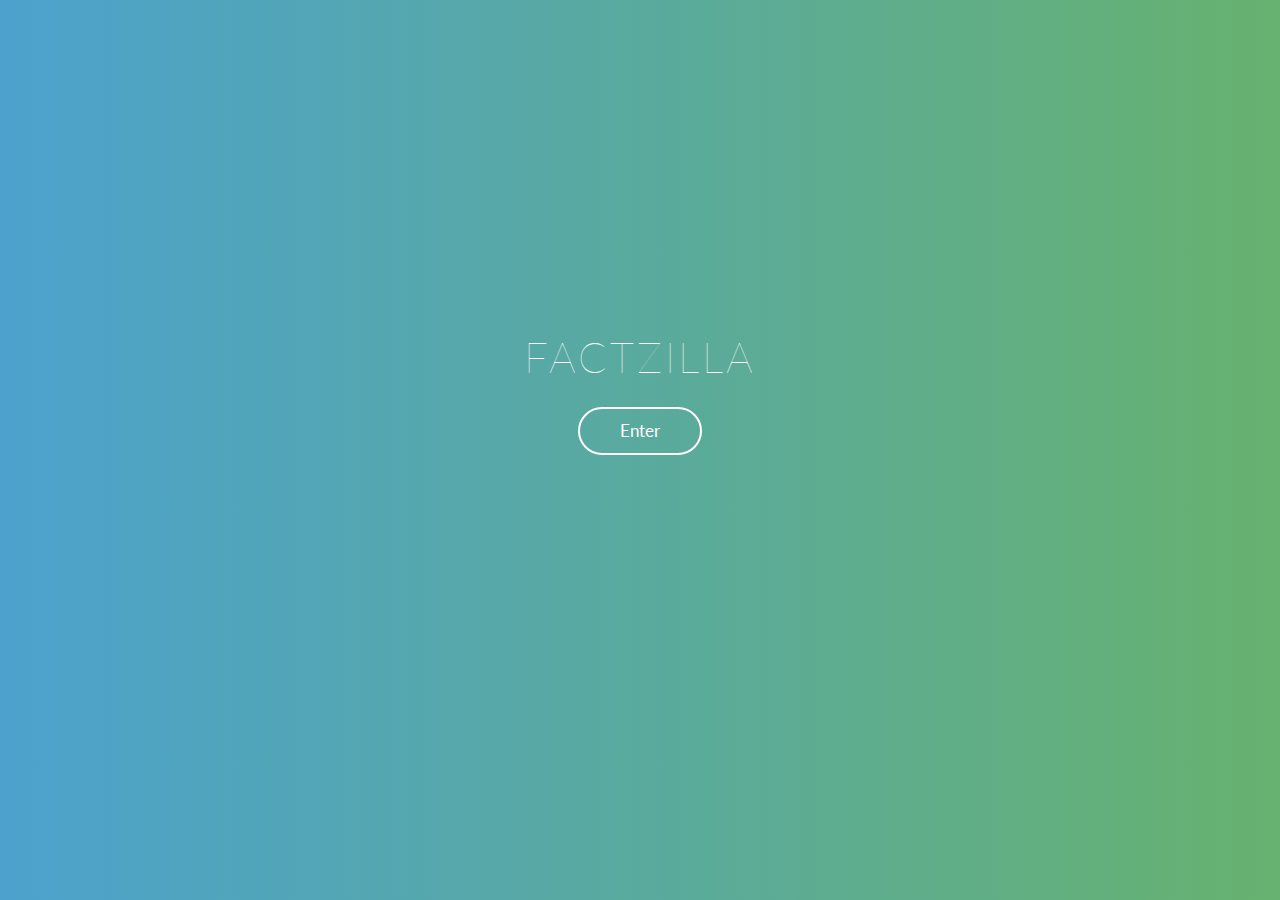
<file: index.html>
<!DOCTYPE html>
<html>
 <head>
    <!-- Required meta tags-->
    <meta charset="utf-8">
    <meta name="viewport" content="width=device-width, initial-scale=1, maximum-scale=1, minimum-scale=1, user-scalable=no, minimal-ui">
    <meta name="apple-mobile-web-app-capable" content="yes">
    <!-- Color theme for statusbar -->
    <meta name="theme-color" content="#2196f3">
    <!-- Your app title -->
    <title>My App</title>
     <link href='http://fonts.googleapis.com/css?family=Lato:100,300,400,300italic' rel='stylesheet' type='text/css'>
    <!-- Path to Framework7 Library CSS, Material Theme -->
    <link rel="stylesheet" href="css/framework7.ios.min.css">
    <link rel="stylesheet" href="css/framework7.ios.colors.min.css">
    <!-- Path to your custom app styles-->
    <link rel="stylesheet" href="css/index.css">
    <link rel="stylesheet"  href="css/font-awesome/css/font-awesome.min.css">
     <script src="js/jquery-3.1.1.js"> </script>
  </head>
  <body>
      <div class="views">
      <!-- Your main view, should have "view-main" class -->
      <div class="view view-main">
       
        <div class="pages navbar-through toolbar-through">
          <!-- Page, "data-page" contains page name -->
          <div data-page="index" class="page">
            <!-- Scrollable page content -->
            <div class="page-content colortest">
               <div class="splash-page">
                <h1>Factzilla</h1>
                <a href="random.html" class="btn-full external">Enter</a>
                </div>
            </div>
          </div>
        </div>
      </div>
    </div>
    
   
 
    <!-- Path to Framework7 Library JS-->
    <script type="text/javascript" src="js/framework7.min.js"></script>
    <!-- Path to your app js-->
    <script type="text/javascript" src="js/index.js"></script>
   
  </body>
</html>
</file>
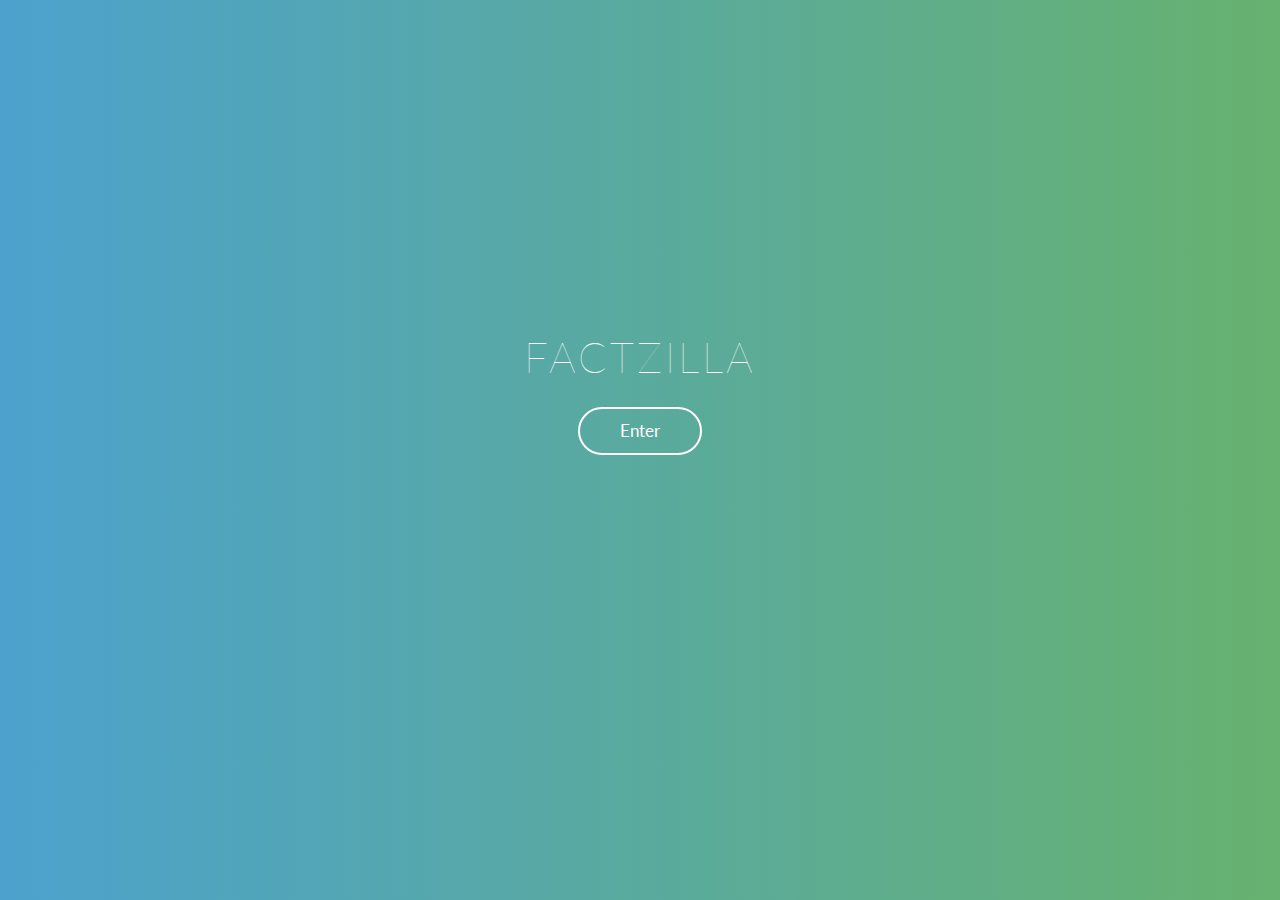
<file: platforms/browser/www/index.html>
<!DOCTYPE html>
<html>
 <head>
    <!-- Required meta tags-->
    <meta charset="utf-8">
    <meta name="viewport" content="width=device-width, initial-scale=1, maximum-scale=1, minimum-scale=1, user-scalable=no, minimal-ui">
    <meta name="apple-mobile-web-app-capable" content="yes">
    <!-- Color theme for statusbar -->
    <meta name="theme-color" content="#2196f3">
    <!-- Your app title -->
    <title>My App</title>
     <link href='http://fonts.googleapis.com/css?family=Lato:100,300,400,300italic' rel='stylesheet' type='text/css'>
    <!-- Path to Framework7 Library CSS, Material Theme -->
    <link rel="stylesheet" href="css/framework7.ios.min.css">
    <link rel="stylesheet" href="css/framework7.ios.colors.min.css">
    <!-- Path to your custom app styles-->
    <link rel="stylesheet" href="css/index.css">
    <link rel="stylesheet"  href="css/font-awesome/css/font-awesome.min.css">
     <script src="js/jquery-3.1.1.js"> </script>
  </head>
  <body>
      <div class="views">
      <!-- Your main view, should have "view-main" class -->
      <div class="view view-main">
       
        <div class="pages navbar-through toolbar-through">
          <!-- Page, "data-page" contains page name -->
          <div data-page="index" class="page">
            <!-- Scrollable page content -->
            <div class="page-content colortest">
               <div class="splash-page">
                <h1>Factzilla</h1>
                <a href="random.html" class="btn-full external">Enter</a>
                </div>
            </div>
          </div>
        </div>
      </div>
    </div>
    
   
 
    <!-- Path to Framework7 Library JS-->
    <script type="text/javascript" src="js/framework7.min.js"></script>
    <!-- Path to your app js-->
    <script type="text/javascript" src="js/index.js"></script>
  </body>
</html>
</file>
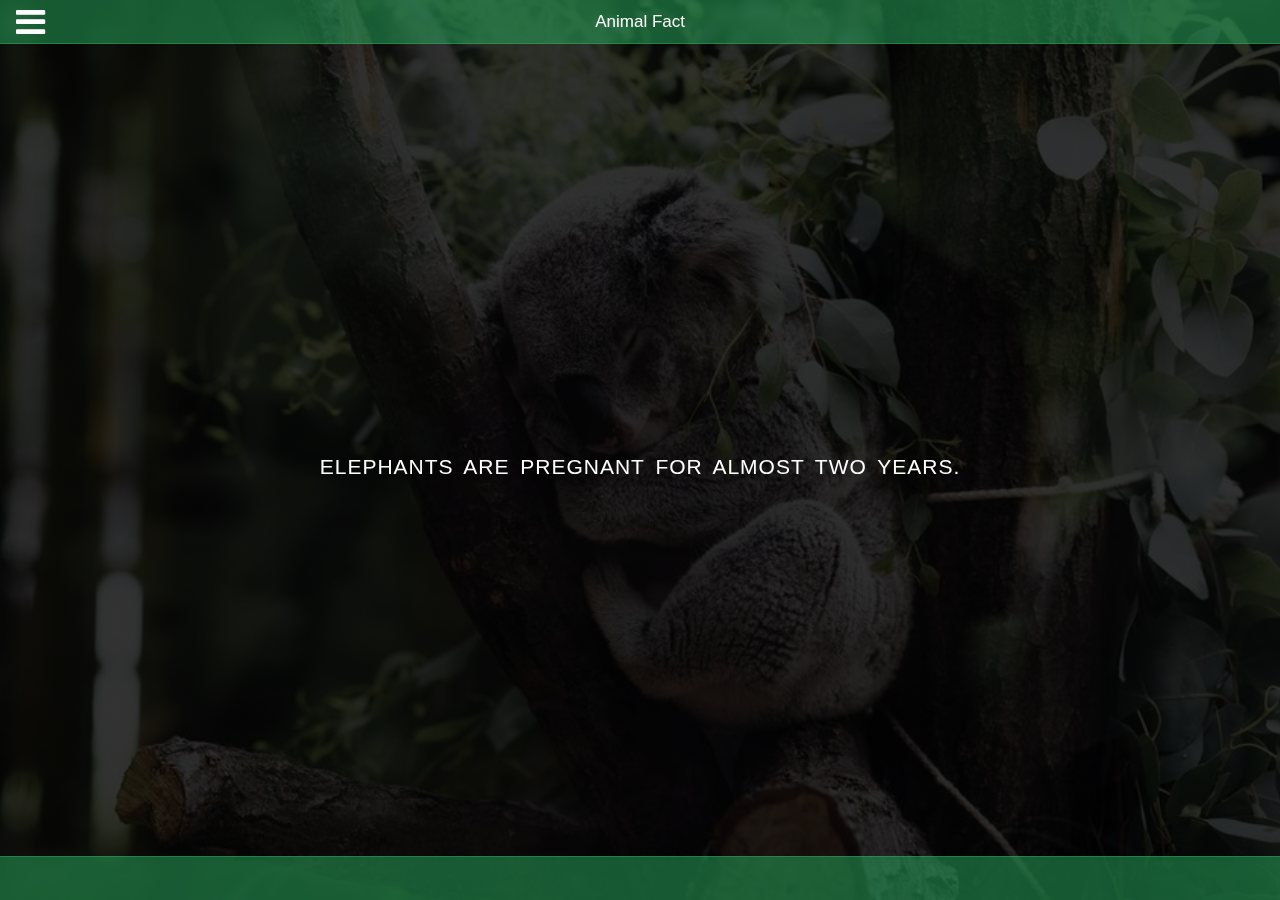
<file: animal.html>
<!DOCTYPE html>
<html>
  <head>
    <!-- Required meta tags-->
    <meta charset="utf-8">
    <meta name="viewport" content="width=device-width, initial-scale=1, maximum-scale=1, minimum-scale=1, user-scalable=no, minimal-ui">
    <meta name="apple-mobile-web-app-capable" content="yes">
    <!-- Color theme for statusbar -->
    <meta name="theme-color" content="#2196f3">
    <!-- Your app title -->
    <title>Factzilla</title>
    
    <!-- Path to Framework7 Library CSS, Material Theme -->
    <link rel="stylesheet" href="css/framework7.ios.min.css">
    <link rel="stylesheet" href="css/framework7.ios.colors.min.css">
    <!-- Path to your custom app styles-->
   
    <link rel="stylesheet" href="css/animal.css">
    <link rel="stylesheet" href="css/shared.css">
    <link rel="stylesheet" href="css/font-awesome/css/font-awesome.min.css">
   
     <script src="js/jquery-3.1.1.js"> </script>
     

     
  </head>
  <body>
    <!-- Views -->
    <div class="views">
      <!-- Your main view, should have "view-main" class -->
      <div class="view view-main">
        <!-- Pages container, because we use fixed navbar and toolbar, it has additional appropriate classes-->
        <div class="pages navbar-fixed toolbar-fixed">
          <!-- Page, "data-page" contains page name -->
          <div data-page="animal" class="page" id="animal-page">
 
            <!-- Top Navbar. In Material theme it should be inside of the page-->
                      <div class="navbar main-home-nav">
              <div class="navbar-inner">
               <div class="left">
                    <a href="#" class="icon-only open-left-panel">
                        <i class="fa fa-bars fa-2x" aria-hidden="true"></i>
                    </a>
                </div>
                <div class="center" style="color:white">Animal Fact</div>
              </div>
              
            </div>
            
            <div class="panel panel-left panel-cover contentt">
                <div class="content-block">
                     <p><i class="fa fa-times panel-close fa-3x close-btn hvr-icon-pop" aria-hidden="true"></i></p>
                     <ul class="side-menu">
                        <li class="side-menu-item">
                          <img class="menu-icon" src="img/menu/animal.png">
                           <a href="animal.html" class="external">Animals</a>
                        </li>
                        
                         <li class="side-menu-item">
                            <img class="menu-icon" src="img/menu/stars.png">
                         <a href="#">Awesome</a>
                         </li>
                         
                         <li class="side-menu-item">
                            <img class="menu-icon" src="img/menu/heart.png">
                         <a href="#">Body</a>
                         </li>
                         
                         <li class="side-menu-item">
                            <img class="menu-icon" src="img/menu/flag.png">
                         <a href="#">Country</a>
                         </li>
                         
                         <li class="side-menu-item">
                            <img class="menu-icon" src="img/menu/planet-earth.png">
                         <a href="#">Earth</a>
                         </li>
                         
                         <li class="side-menu-item">
                            <img class="menu-icon" src="img/menu/fries.png">
                         <a href="#">Food</a>
                         </li>
                         
                          <li class="side-menu-item">
                            <img class="menu-icon" src="img/menu/carriage.png">
                         <a href="#">History</a>
                         </li>
                         
                         <li class="side-menu-item">
                         <img class="menu-icon" src="img/menu/dice.png">
                         <a href="random.html" class="external">Random</a>
                         </li>
                         
                           <li class="side-menu-item">
                            <img class="menu-icon" src="img/menu/flask.png">
                         <a href="#">Science</a>
                         </li>
                         
                           <li class="side-menu-item">
                            <img class="menu-icon" src="img/menu/team.png">
                         <a href="#">Society</a>
                         </li>
                         
                           <li class="side-menu-item">
                            <img class="menu-icon" src="img/menu/rocket.png">
                         <a href="#">Univers</a>
                         </li>
                     </ul>
                </div>
            
            </div>
 
            <!-- Bottom Toolbar. In Material theme it should be inside of the page-->
            <div class="toolbar main-home-nav">
              <div class="toolbar-inner">
                
                   <i class="fa fa-files-o fa-lg hvr-icon-pop" id="bottom-btn-copy-hidden" aria-hidden="true"></i>
                    <i class="fa fa-forward fa-lg hvr-icon-pop" id="bottom-btn-forward-hidden"  aria-hidden="true"></i>
                    <i class="fa fa-heart fa-lg hvr-icon-pop" id="bottom-btn-favorite-hidden"  aria-hidden="true"></i>
                    <i class="fa fa-share-alt fa-lg hvr-icon-pop" id="bottom-btn-share-hidden" aria-hidden="true" ></i>
                
              </div>
            </div>
 
            <!-- Scrollable page content -->
            <div class="page-content picture-background">
                  <p class="text-copied">Text Copied</p>
                   <div class="swiper-custom">
                    <div class="swiper-container">
                      <div class="swiper-pagination"></div>
                         <div class="swiper-wrapper">
                    
                        </div>
                        </div>
                      </div>
                       

            </div>
          </div>
        </div>
      </div>
    </div>
  <script type="text/javascript" src="js/framework7.min.js"></script>
    <!-- Path to your app js-->
    <script type="text/javascript" src="js/animal.js"></script>
  </body>
</html>
</file>
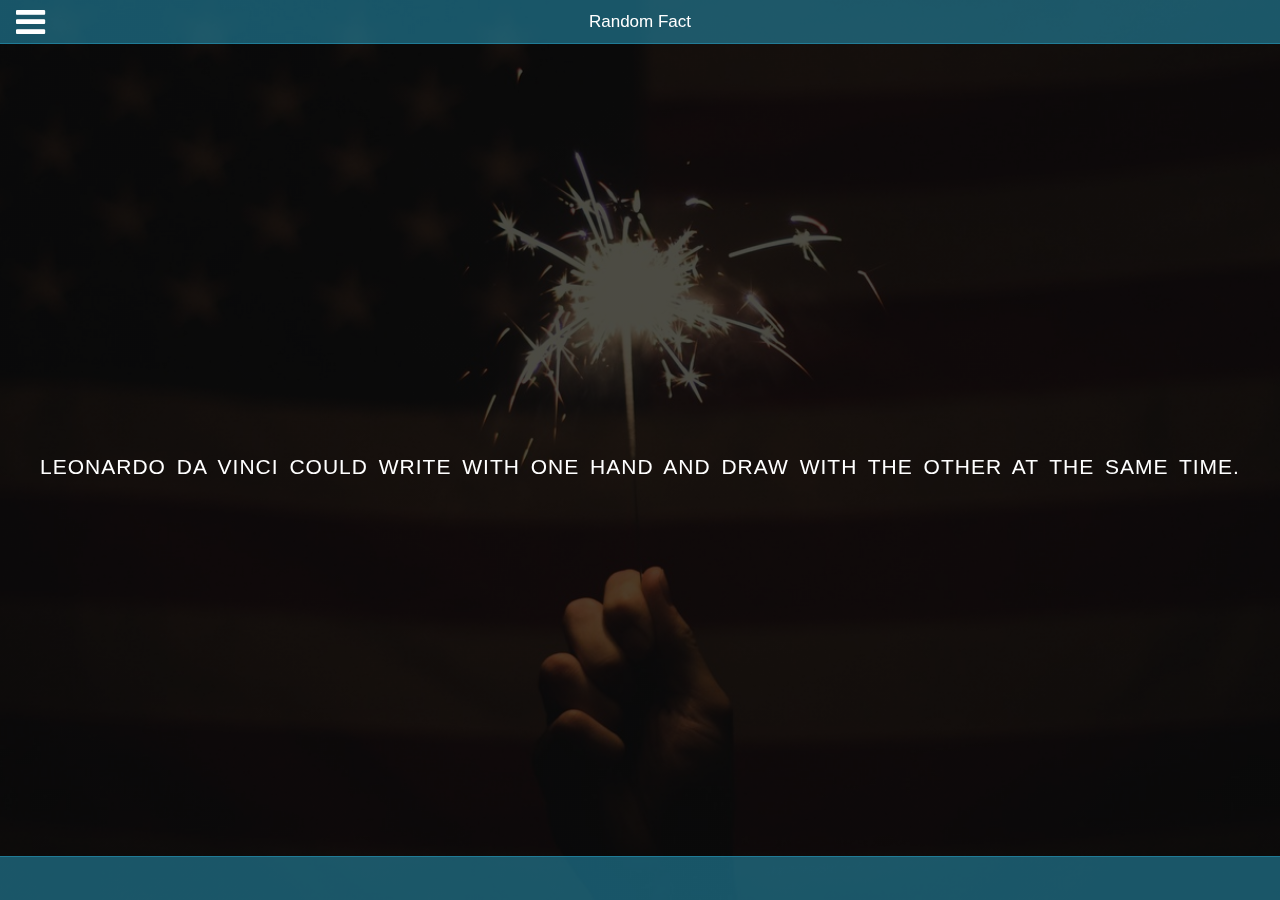
<file: random.html>
<!DOCTYPE html>
<html>
  <head>
    <!-- Required meta tags-->
    <meta charset="utf-8">
    <meta name="viewport" content="width=device-width, initial-scale=1, maximum-scale=1, minimum-scale=1, user-scalable=no, minimal-ui">
    <meta name="apple-mobile-web-app-capable" content="yes">
    <!-- Color theme for statusbar -->
    <meta name="theme-color" content="#2196f3">
    <!-- Your app title -->
    <title>Factzilla</title>
    
    <!-- Path to Framework7 Library CSS, Material Theme -->
    <link rel="stylesheet" href="css/framework7.ios.min.css">
    <link rel="stylesheet" href="css/framework7.ios.colors.min.css">
    <!-- Path to your custom app styles-->
    <link rel="stylesheet" href="css/random.css">
    <link rel="stylesheet" href="css/shared.css">
    <link rel="stylesheet" href="css/font-awesome/css/font-awesome.min.css">
     <script src="js/jquery-3.1.1.js"> </script>
  </head>
  <body>
    <!-- Views -->
    <div class="views">
      <!-- Your main view, should have "view-main" class -->
      <div class="view view-main">
        <!-- Pages container, because we use fixed navbar and toolbar, it has additional appropriate classes-->
        <div class="pages navbar-fixed toolbar-fixed">
          <!-- Page, "data-page" contains page name -->
          <div data-page="main-home" class="page">
 
            <!-- Top Navbar. In Material theme it should be inside of the page-->
                      <div class="navbar main-home-nav">
              <div class="navbar-inner">
               <div class="left">
                    <a href="#" class="icon-only open-left-panel">
                        <i class="fa fa-bars fa-2x" aria-hidden="true"></i>
                    </a>
                </div>
                <div class="center" style="color:white">Random Fact</div>
              </div>
            </div>
            
            <div class="panel panel-left panel-cover contentt">
                <div class="content-block">
                  <p><i class="fa fa-times panel-close fa-3x close-btn hvr-icon-pop" aria-hidden="true"></i></p>
                    <ul class="side-menu">
                        <li class="side-menu-item">
                          <img class="menu-icon" src="img/menu/animal.png">
                           <a href="animal.html" class="external">Animals</a>
                        </li>
                        
                         <li class="side-menu-item">
                            <img class="menu-icon" src="img/menu/stars.png">
                         <a href="#">Awesome</a>
                         </li>
                         
                         <li class="side-menu-item">
                            <img class="menu-icon" src="img/menu/heart.png">
                         <a href="#">Body</a>
                         </li>
                         
                         <li class="side-menu-item">
                            <img class="menu-icon" src="img/menu/flag.png">
                         <a href="#">Country</a>
                         </li>
                         
                         <li class="side-menu-item">
                            <img class="menu-icon" src="img/menu/planet-earth.png">
                         <a href="#">Earth</a>
                         </li>
                         
                         <li class="side-menu-item">
                            <img class="menu-icon" src="img/menu/fries.png">
                         <a href="#">Food</a>
                         </li>
                         
                          <li class="side-menu-item">
                            <img class="menu-icon" src="img/menu/carriage.png">
                         <a href="#">History</a>
                         </li>
                         
                         <li class="side-menu-item">
                         <img class="menu-icon" src="img/menu/dice.png">
                         <a href="random.html" class="external">Random</a>
                         </li>
                         
                           <li class="side-menu-item">
                            <img class="menu-icon" src="img/menu/flask.png">
                         <a href="#">Science</a>
                         </li>
                         
                           <li class="side-menu-item">
                            <img class="menu-icon" src="img/menu/team.png">
                         <a href="#">Society</a>
                         </li>
                         
                           <li class="side-menu-item">
                            <img class="menu-icon" src="img/menu/rocket.png">
                         <a href="#">Univers</a>
                         </li>
                     </ul>
                </div>
            
            </div>
 
            <!-- Bottom Toolbar. In Material theme it should be inside of the page-->
            <div class="toolbar main-home-nav">
              <div class="toolbar-inner">
               
                <i class="fa fa-files-o fa-lg hvr-icon-pop" id="bottom-btn-copy-hidden" aria-hidden="true"></i>
                    <i class="fa fa-forward fa-lg hvr-icon-pop" id="bottom-btn-forward-hidden"  aria-hidden="true"></i>
                    <i class="fa fa-heart fa-lg hvr-icon-pop" id="bottom-btn-favorite-hidden"  aria-hidden="true"></i>
                    <i class="fa fa-share-alt fa-lg hvr-icon-pop" id="bottom-btn-share-hidden"  aria-hidden="true" ></i>
                
              </div>
            </div>
 
            <!-- Scrollable page content -->
            <div class="page-content picture-background">
                   <p class="text-copied">Text Copied</p>
                   <div class="swiper-custom">
                    <div class="swiper-container">
                      <div class="swiper-pagination"></div>
                         <div class="swiper-wrapper">
                           </div>
                        </div>
                      </div>

            </div>
          </div>
        </div>
      </div>
    </div>
  <script type="text/javascript" src="js/framework7.min.js"></script>
    <!-- Path to your app js-->
    <script type="text/javascript" src="js/random.js"></script>
    
  </body>
</html>
</file>
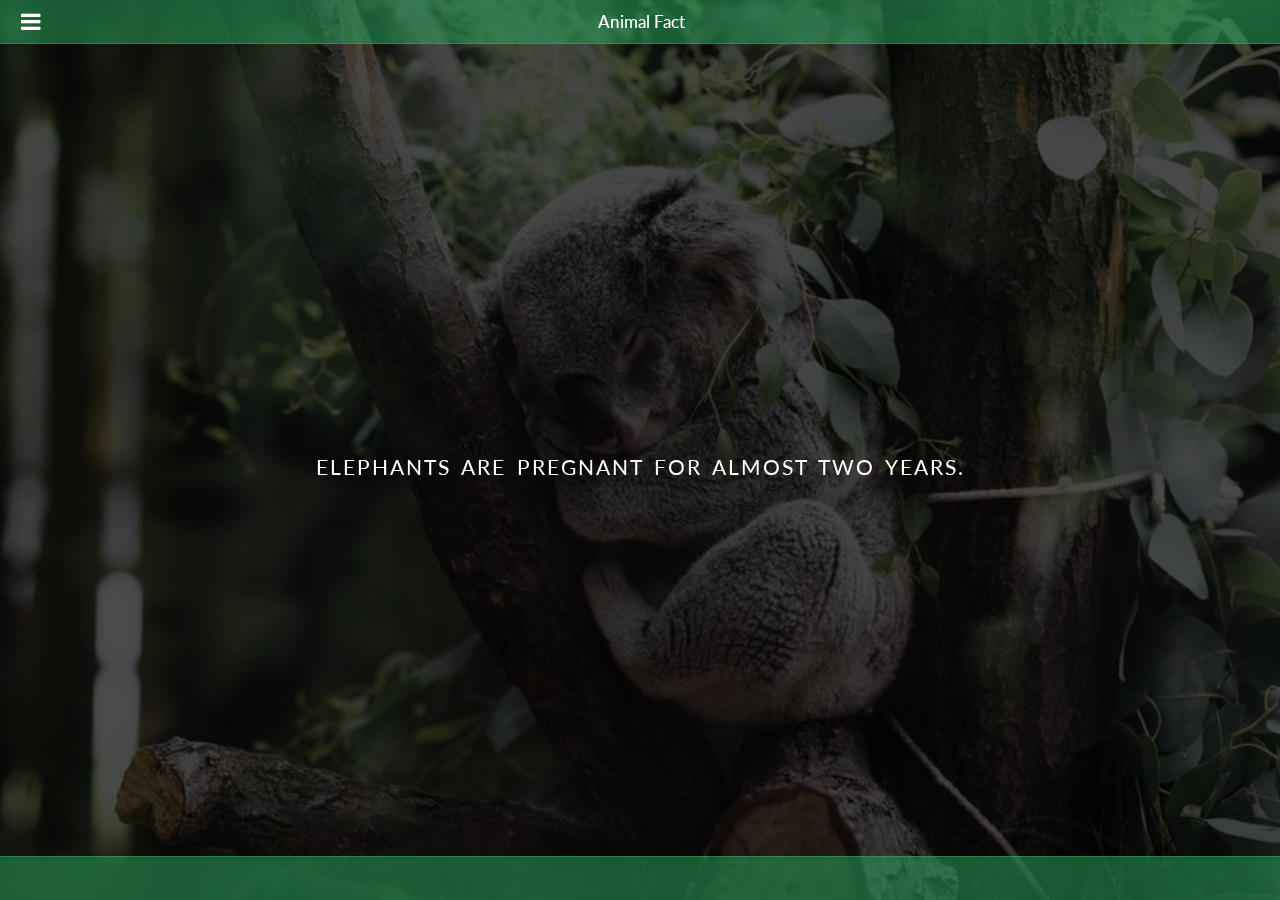
<file: platforms/browser/www/animal.html>
<!DOCTYPE html>
<html>
  <head>
    <!-- Required meta tags-->
    <meta charset="utf-8">
    <meta name="viewport" content="width=device-width, initial-scale=1, maximum-scale=1, minimum-scale=1, user-scalable=no, minimal-ui">
    <meta name="apple-mobile-web-app-capable" content="yes">
    <!-- Color theme for statusbar -->
    <meta name="theme-color" content="#2196f3">
    <!-- Your app title -->
    <title>Factzilla</title>
     <link href='http://fonts.googleapis.com/css?family=Lato:100,300,400,300italic' rel='stylesheet' type='text/css'>
    <!-- Path to Framework7 Library CSS, Material Theme -->
    <link rel="stylesheet" href="css/framework7.ios.min.css">
    <link rel="stylesheet" href="css/framework7.ios.colors.min.css">
    <!-- Path to your custom app styles-->
    <link rel="stylesheet" href="css/animal.css">
    <link rel="stylesheet" href="css/shared.css">
    <link rel="stylesheet" href="css/hover.css">
    <link rel="stylesheet" href="css/font-awesome/css/font-awesome.min.css">
     <script src="js/jquery-3.1.1.js"> </script>
  </head>
  <body>
    <!-- Views -->
    <div class="views">
      <!-- Your main view, should have "view-main" class -->
      <div class="view view-main">
        <!-- Pages container, because we use fixed navbar and toolbar, it has additional appropriate classes-->
        <div class="pages navbar-fixed toolbar-fixed">
          <!-- Page, "data-page" contains page name -->
          <div data-page="main-home" class="page">
 
            <!-- Top Navbar. In Material theme it should be inside of the page-->
                      <div class="navbar main-home-nav">
              <div class="navbar-inner">
               <div class="left">
                    <a href="#" class="icon-only open-left-panel">
                        <i class="fa fa-bars fa-lg" aria-hidden="true"></i>
                    </a>
                </div>
                <div class="center" style="color:white">Animal Fact</div>
              </div>
              
            </div>
            
            <div class="panel panel-left panel-cover contentt">
                <div class="content-block">
                     <p><i class="fa fa-times close-panel fa-3x close-btn hvr-icon-pop" aria-hidden="true"></i></p>
                     <ul class="side-menu">
                        <li class="side-menu-item">
                          <img class="menu-icon" src="img/menu/animal.png">
                           <a href="animal.html" class="external">Animals</a>
                        </li>
                        
                         <li class="side-menu-item">
                            <img class="menu-icon" src="img/menu/stars.png">
                         <a href="#">Awesome</a>
                         </li>
                         
                         <li class="side-menu-item">
                            <img class="menu-icon" src="img/menu/heart.png">
                         <a href="#">Body</a>
                         </li>
                         
                         <li class="side-menu-item">
                            <img class="menu-icon" src="img/menu/flag.png">
                         <a href="#">Country</a>
                         </li>
                         
                         <li class="side-menu-item">
                            <img class="menu-icon" src="img/menu/planet-earth.png">
                         <a href="#">Earth</a>
                         </li>
                         
                         <li class="side-menu-item">
                            <img class="menu-icon" src="img/menu/fries.png">
                         <a href="#">Food</a>
                         </li>
                         
                          <li class="side-menu-item">
                            <img class="menu-icon" src="img/menu/carriage.png">
                         <a href="#">History</a>
                         </li>
                         
                         <li class="side-menu-item">
                         <img class="menu-icon" src="img/menu/dice.png">
                         <a href="random.html" class="external">Random</a>
                         </li>
                         
                           <li class="side-menu-item">
                            <img class="menu-icon" src="img/menu/flask.png">
                         <a href="#">Science</a>
                         </li>
                         
                           <li class="side-menu-item">
                            <img class="menu-icon" src="img/menu/team.png">
                         <a href="#">Society</a>
                         </li>
                         
                           <li class="side-menu-item">
                            <img class="menu-icon" src="img/menu/rocket.png">
                         <a href="#">Univers</a>
                         </li>
                     </ul>
                </div>
            
            </div>
 
            <!-- Bottom Toolbar. In Material theme it should be inside of the page-->
            <div class="toolbar main-home-nav">
              <div class="toolbar-inner">
                
                   <i class="fa fa-clone fa-lg hvr-icon-pop" id="bottom-btn-copy-hidden" aria-hidden="true"></i>
                    <i class="fa fa-forward fa-lg hvr-icon-pop" id="bottom-btn-forward-hidden"  aria-hidden="true"></i>
                    <i class="fa fa-heart fa-lg hvr-icon-pop" id="bottom-btn-favorite-hidden"  aria-hidden="true"></i>
                    <i class="fa fa-share-alt fa-lg hvr-icon-pop" id="bottom-btn-share-hidden"  aria-hidden="true" ></i>
                
              </div>
            </div>
 
            <!-- Scrollable page content -->
            <div class="page-content picture-background">
                  <p class="text-copied">Text Copied</p>
                   <div class="swiper-custom">
                    <div class="swiper-container">
                      <div class="swiper-pagination"></div>
                         <div class="swiper-wrapper">
                        </div>
                        </div>
                      </div>
                       

            </div>
          </div>
        </div>
      </div>
    </div>
  <script type="text/javascript" src="js/framework7.min.js"></script>
    <!-- Path to your app js-->
    <script type="text/javascript" src="js/animal.js"></script>
     <script type="text/javascript" src="js/favorite.js"></script>
  </body>
</html>
</file>
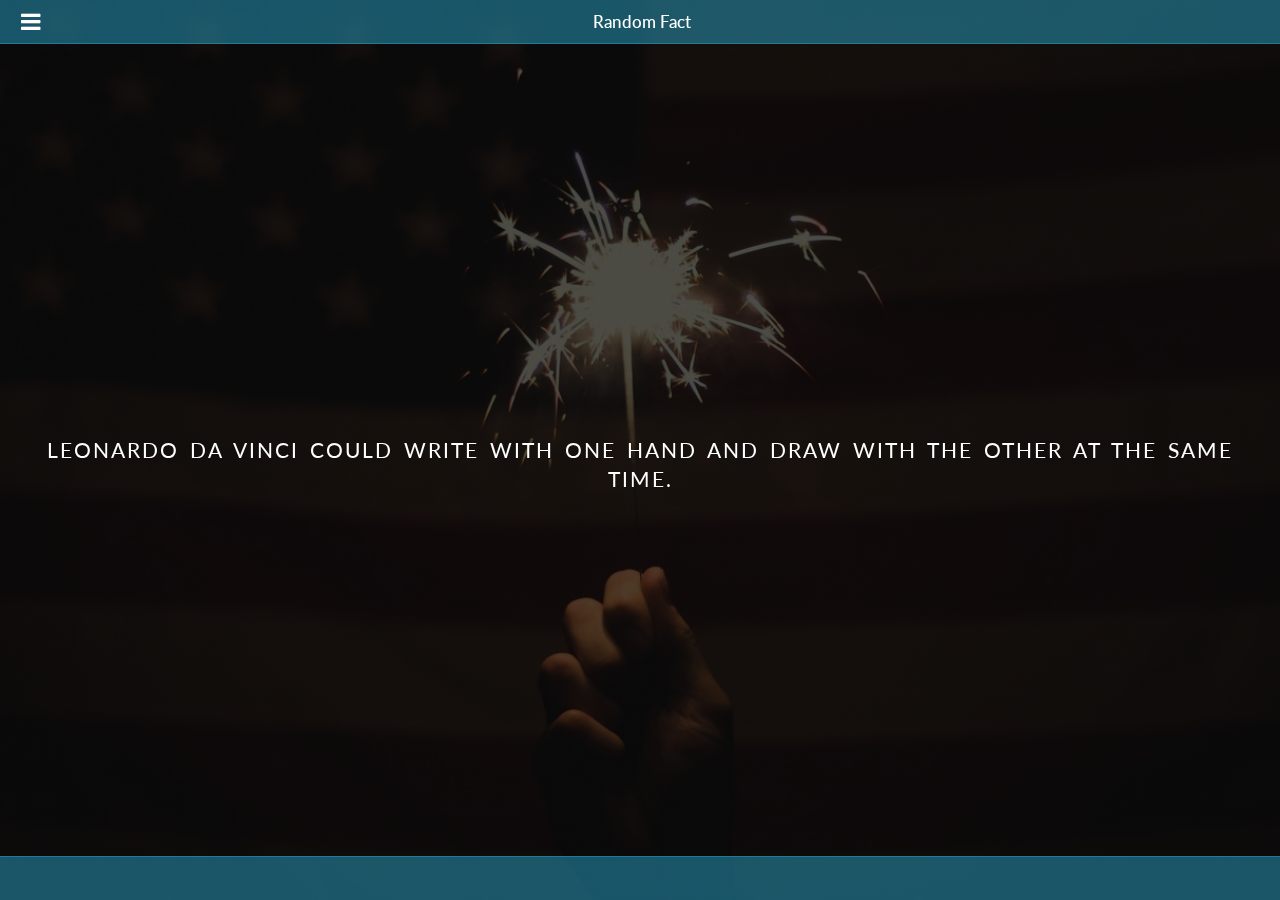
<file: platforms/browser/www/random.html>
<!DOCTYPE html>
<html>
  <head>
    <!-- Required meta tags-->
    <meta charset="utf-8">
    <meta name="viewport" content="width=device-width, initial-scale=1, maximum-scale=1, minimum-scale=1, user-scalable=no, minimal-ui">
    <meta name="apple-mobile-web-app-capable" content="yes">
    <!-- Color theme for statusbar -->
    <meta name="theme-color" content="#2196f3">
    <!-- Your app title -->
    <title>My App</title>
     <link href='http://fonts.googleapis.com/css?family=Lato:100,300,400,300italic' rel='stylesheet' type='text/css'>
    <!-- Path to Framework7 Library CSS, Material Theme -->
    <link rel="stylesheet" href="css/framework7.ios.min.css">
    <link rel="stylesheet" href="css/framework7.ios.colors.min.css">
    <!-- Path to your custom app styles-->
    <link rel="stylesheet" href="css/random.css">
    <link rel="stylesheet" href="css/shared.css">
    <link rel="stylesheet" href="css/font-awesome/css/font-awesome.min.css">
     <script src="js/jquery-3.1.1.js"> </script>
  </head>
  <body>
    <!-- Views -->
    <div class="views">
      <!-- Your main view, should have "view-main" class -->
      <div class="view view-main">
        <!-- Pages container, because we use fixed navbar and toolbar, it has additional appropriate classes-->
        <div class="pages navbar-fixed toolbar-fixed">
          <!-- Page, "data-page" contains page name -->
          <div data-page="main-home" class="page">
 
            <!-- Top Navbar. In Material theme it should be inside of the page-->
                      <div class="navbar main-home-nav">
              <div class="navbar-inner">
               <div class="left">
                    <a href="#" class="icon-only open-left-panel">
                        <i class="fa fa-bars fa-lg" aria-hidden="true"></i>
                    </a>
                </div>
                <div class="center" style="color:white">Random Fact</div>
              </div>
            </div>
            
            <div class="panel panel-left panel-cover contentt">
                <div class="content-block">
                  <p><i class="fa fa-times close-panel fa-3x close-btn hvr-icon-pop" aria-hidden="true"></i></p>
                    <ul class="side-menu">
                        <li class="side-menu-item">
                          <img class="menu-icon" src="img/menu/animal.png">
                           <a href="animal.html" class="external">Animals</a>
                        </li>
                        
                         <li class="side-menu-item">
                            <img class="menu-icon" src="img/menu/stars.png">
                         <a href="#">Awesome</a>
                         </li>
                         
                         <li class="side-menu-item">
                            <img class="menu-icon" src="img/menu/heart.png">
                         <a href="#">Body</a>
                         </li>
                         
                         <li class="side-menu-item">
                            <img class="menu-icon" src="img/menu/flag.png">
                         <a href="#">Country</a>
                         </li>
                         
                         <li class="side-menu-item">
                            <img class="menu-icon" src="img/menu/planet-earth.png">
                         <a href="#">Earth</a>
                         </li>
                         
                         <li class="side-menu-item">
                            <img class="menu-icon" src="img/menu/fries.png">
                         <a href="#">Food</a>
                         </li>
                         
                          <li class="side-menu-item">
                            <img class="menu-icon" src="img/menu/carriage.png">
                         <a href="#">History</a>
                         </li>
                         
                         <li class="side-menu-item">
                         <img class="menu-icon" src="img/menu/dice.png">
                         <a href="random.html" class="external">Random</a>
                         </li>
                         
                           <li class="side-menu-item">
                            <img class="menu-icon" src="img/menu/flask.png">
                         <a href="#">Science</a>
                         </li>
                         
                           <li class="side-menu-item">
                            <img class="menu-icon" src="img/menu/team.png">
                         <a href="#">Society</a>
                         </li>
                         
                           <li class="side-menu-item">
                            <img class="menu-icon" src="img/menu/rocket.png">
                         <a href="#">Univers</a>
                         </li>
                     </ul>
                </div>
            
            </div>
 
            <!-- Bottom Toolbar. In Material theme it should be inside of the page-->
            <div class="toolbar main-home-nav">
              <div class="toolbar-inner">
               
                <i class="fa fa-clone fa-lg hvr-icon-pop" id="bottom-btn-copy-hidden" aria-hidden="true"></i>
                    <i class="fa fa-forward fa-lg hvr-icon-pop" id="bottom-btn-forward-hidden"  aria-hidden="true"></i>
                    <i class="fa fa-heart fa-lg hvr-icon-pop" id="bottom-btn-favorite-hidden"  aria-hidden="true"></i>
                    <i class="fa fa-share-alt fa-lg hvr-icon-pop" id="bottom-btn-share-hidden"  aria-hidden="true" ></i>
                
              </div>
            </div>
 
            <!-- Scrollable page content -->
            <div class="page-content picture-background">
                   <p class="text-copied">Text Copied</p>
                   <div class="swiper-custom">
                    <div class="swiper-container">
                      <div class="swiper-pagination"></div>
                         <div class="swiper-wrapper">
                           </div>
                        </div>
                      </div>

            </div>
          </div>
        </div>
      </div>
    </div>
  <script type="text/javascript" src="js/framework7.min.js"></script>
    <!-- Path to your app js-->
    <script type="text/javascript" src="js/random.js"></script>
    
  </body>
</html>
</file>
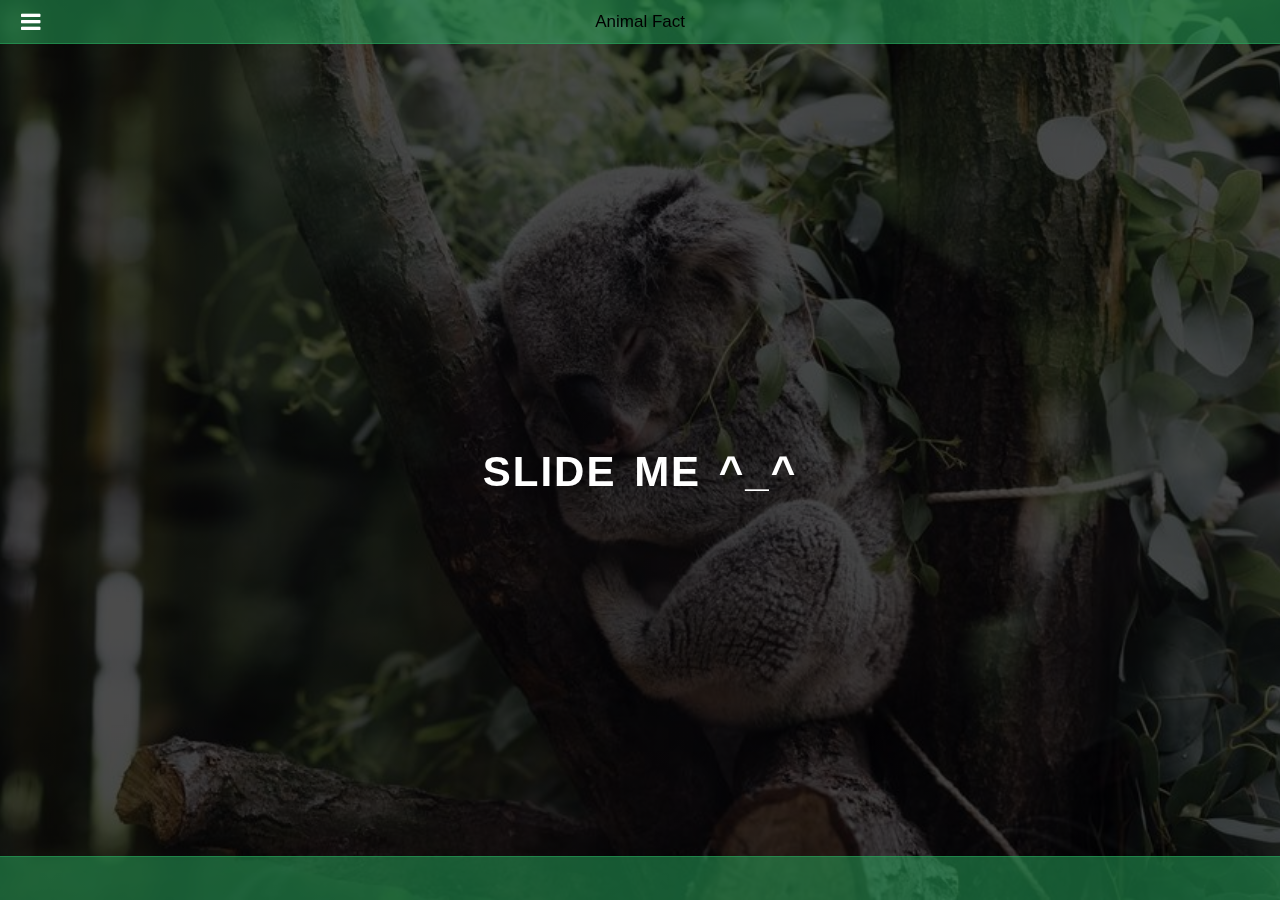
<file: platforms/android/assets/www/animal.html>
<!DOCTYPE html>
<html>
  <head>
    <!-- Required meta tags-->
    <meta http-equiv="Content-Security-Policy" content="default-src 'self'">
    <meta charset="utf-8">
    <meta name="viewport" content="width=device-width, initial-scale=1, maximum-scale=1, minimum-scale=1, user-scalable=no, minimal-ui">
    <meta name="apple-mobile-web-app-capable" content="yes">
    <!-- Color theme for statusbar -->
    <meta name="theme-color" content="#2196f3">
    <!-- Your app title -->
    <title>Factzilla</title>
     <link href='http://fonts.googleapis.com/css?family=Lato:100,300,400,300italic' rel='stylesheet' type='text/css'>
    <!-- Path to Framework7 Library CSS, Material Theme -->
    <link rel="stylesheet" href="css/framework7.ios.min.css">
    <link rel="stylesheet" href="css/framework7.ios.colors.min.css">
    <!-- Path to your custom app styles-->
    <link rel="stylesheet" href="css/animal.css">
    <link rel="stylesheet" href="css/shared.css">
    <link rel="stylesheet" href="css/hover.css">
    <link rel="stylesheet" href="css/font-awesome/css/font-awesome.min.css">
     <script src="js/jquery-3.1.1.js"> </script>
  </head>
  <body>
    <!-- Views -->
    <div class="views">
      <!-- Your main view, should have "view-main" class -->
      <div class="view view-main">
        <!-- Pages container, because we use fixed navbar and toolbar, it has additional appropriate classes-->
        <div class="pages navbar-fixed toolbar-fixed">
          <!-- Page, "data-page" contains page name -->
          <div data-page="main-home" class="page">
 
            <!-- Top Navbar. In Material theme it should be inside of the page-->
                      <div class="navbar main-home-nav">
              <div class="navbar-inner">
               <div class="left">
                    <a href="#" class="icon-only open-left-panel">
                        <i class="fa fa-bars fa-lg" aria-hidden="true"></i>
                    </a>
                </div>
                <div class="center" style="color:white">Animal Fact</div>
              </div>
              
            </div>
            
            <div class="panel panel-left panel-cover contentt">
                <div class="content-block">
                     <p><i class="fa fa-times close-panel fa-3x close-btn hvr-icon-pop" aria-hidden="true"></i></p>
                     <ul class="side-menu">
                        <li class="side-menu-item">
                          <img class="menu-icon" src="img/menu/animal.png">
                           <a href="animal.html" class="external">Animals</a>
                        </li>
                        
                         <li class="side-menu-item">
                            <img class="menu-icon" src="img/menu/stars.png">
                         <a href="#">Awesome</a>
                         </li>
                         
                         <li class="side-menu-item">
                            <img class="menu-icon" src="img/menu/heart.png">
                         <a href="#">Body</a>
                         </li>
                         
                         <li class="side-menu-item">
                            <img class="menu-icon" src="img/menu/flag.png">
                         <a href="#">Country</a>
                         </li>
                         
                         <li class="side-menu-item">
                            <img class="menu-icon" src="img/menu/planet-earth.png">
                         <a href="#">Earth</a>
                         </li>
                         
                         <li class="side-menu-item">
                            <img class="menu-icon" src="img/menu/fries.png">
                         <a href="#">Food</a>
                         </li>
                         
                          <li class="side-menu-item">
                            <img class="menu-icon" src="img/menu/carriage.png">
                         <a href="#">History</a>
                         </li>
                         
                         <li class="side-menu-item">
                         <img class="menu-icon" src="img/menu/dice.png">
                         <a href="random.html" class="external">Random</a>
                         </li>
                         
                           <li class="side-menu-item">
                            <img class="menu-icon" src="img/menu/flask.png">
                         <a href="#">Science</a>
                         </li>
                         
                           <li class="side-menu-item">
                            <img class="menu-icon" src="img/menu/team.png">
                         <a href="#">Society</a>
                         </li>
                         
                           <li class="side-menu-item">
                            <img class="menu-icon" src="img/menu/rocket.png">
                         <a href="#">Univers</a>
                         </li>
                     </ul>
                </div>
            
            </div>
 
            <!-- Bottom Toolbar. In Material theme it should be inside of the page-->
            <div class="toolbar main-home-nav">
              <div class="toolbar-inner">
                
                   <i class="fa fa-clone fa-lg hvr-icon-pop" id="bottom-btn-copy-hidden" aria-hidden="true"></i>
                    <i class="fa fa-forward fa-lg hvr-icon-pop" id="bottom-btn-forward-hidden"  aria-hidden="true"></i>
                    <i class="fa fa-heart fa-lg hvr-icon-pop" id="bottom-btn-favorite-hidden"  aria-hidden="true"></i>
                    <i class="fa fa-share-alt fa-lg hvr-icon-pop" id="bottom-btn-share-hidden"  aria-hidden="true" ></i>
                
              </div>
            </div>
 
            <!-- Scrollable page content -->
            <div class="page-content picture-background">
                  <p class="text-copied">Text Copied</p>
                   <div class="swiper-custom">
                    <div class="swiper-container">
                      <div class="swiper-pagination"></div>
                         <div class="swiper-wrapper">
                        </div>
                        </div>
                      </div>
                       

            </div>
          </div>
        </div>
      </div>
    </div>
  <script type="text/javascript" src="js/framework7.min.js"></script>
    <!-- Path to your app js-->
    <script type="text/javascript" src="js/animal.js"></script>
     <script type="text/javascript" src="js/favorite.js"></script>
  </body>
</html>
</file>
<file: css/index.css>
body{
    font-family: 'Lato';
    font-size: 14px;
}
.colortest{
    
background: #67B26F; /* fallback for old browsers */
background: -webkit-linear-gradient(to left, #67B26F , #4ca2cd); /* Chrome 10-25, Safari 5.1-6 */
background: linear-gradient(to left, #67B26F , #4ca2cd); /* W3C, IE 10+/ Edge, Firefox 16+, Chrome 26+, Opera 12+, Safari 7+ */
       
        
}

.splash-page{
    position: relative;
    top: 35%
}

h1{
    
    
    letter-spacing: 3px;
    text-transform: uppercase;
    color: #fff;
    margin: 0 auto;
    text-align: center;
    position: relative;
    top: 30%;
    font-size: 300%;
    font-weight: 100;
    
}




.btn-full:visited,
.btn-full:link{
    position: relative;
    display: inline-block;
    padding: 10px 40px;
    margin: 0 auto;
    margin-top: 20px;
    left: 50%;
    transform: translate(-50%);
    border: 2px solid #fff;
    border-radius: 200px;
    background-color: transparent;
    color: white;
    font-size: 120%;
    text-decoration: none;
    transition: all 0.5 ease-out ;
}




.btn-full:hover,
.btn-full:active{
    width: 52px;
    height: 22px;
    text-align: center;
    font-size: 130%;
    background-color: rgba(255, 255, 255, 0.1);
}
</file>
<file: platforms/browser/www/css/index.css>
body{
    font-family: 'Lato';
    font-size: 14px;
}
.colortest{
    
background: #67B26F; /* fallback for old browsers */
background: -webkit-linear-gradient(to left, #67B26F , #4ca2cd); /* Chrome 10-25, Safari 5.1-6 */
background: linear-gradient(to left, #67B26F , #4ca2cd); /* W3C, IE 10+/ Edge, Firefox 16+, Chrome 26+, Opera 12+, Safari 7+ */
       
        
}

.splash-page{
    position: relative;
    top: 35%
}

h1{
    
    
    letter-spacing: 3px;
    text-transform: uppercase;
    color: #fff;
    margin: 0 auto;
    text-align: center;
    position: relative;
    top: 30%;
    font-size: 300%;
    font-weight: 100;
    
}




.btn-full:visited,
.btn-full:link{
    position: relative;
    display: inline-block;
    padding: 10px 40px;
    margin: 0 auto;
    margin-top: 20px;
    left: 50%;
    transform: translate(-50%);
    border: 2px solid #fff;
    border-radius: 200px;
    background-color: transparent;
    color: white;
    font-size: 120%;
    text-decoration: none;
    transition: all 0.5 ease-out ;
}




.btn-full:hover,
.btn-full:active{
    width: 52px;
    height: 22px;
    text-align: center;
    font-size: 130%;
    background-color: rgba(255, 255, 255, 0.1);
}
</file>
<file: css/animal.css>
.picture-background{
background-image:linear-gradient(rgba(0, 0, 0, 0.8),rgba(0, 0, 0, 0.8)),url("../img/animals-img/animal.jpeg");
background-position:center;
background-size:cover;
}




.main-home-nav{
   background-color: rgba(39, 174, 96, 0.50);
}

.main-home-nav:after,
.main-home-nav:before{
    background-color: rgba(39, 174, 96, 0.50);
}



/*rfdf*/
</file>
<file: css/shared.css>
/* Main property for all pages */
body{
    font-family: 'Lato', sans-serif;
    font-size: 14px;
    text-rendering: optimizeLegibility;
    
}

/* Sliders text format */
span{
    font-size: 150%;
    font-weight: 400;
    text-transform: uppercase;
    word-spacing: 4px;
    letter-spacing: 1px;
    color: white;
    text-align: center;
    z-index: 999999;
    position: relative;
    top:50%;
    transform: translate(0,-60%);
    
}



.swiper-custom {
  position:relative;
  height:100%;
}
.swiper-container {
  height:100%;
}
.swiper-slide {
  background: transparent;
    
}
.swiper-slide span {
  text-align:center;
  display:block;
  margin: 20px;
  font-size:21px;
    background:transparent;
    
}
.swiper-pagination-bullet {
    display: none;
  width: 10px;
  height: 10px;
  background: none;
  border:1px solid #aaa;
  border-radius: 0 0 0 0;
  opacity:1;
  cursor: pointer;
}
.swiper-pagination-bullet-active {
  background: #007aff;
  border-color: #007aff;
}   


/* Side menu */
.side-menu{
    list-style: none;
    
    
}


.side-menu .side-menu-item a{
    
    font-size: 150%;
    display: inline-block;
    position: relative;
    margin: 5px 0px;
    padding: 10px;
    letter-spacing: 1px;
    color: white;
    
  
}

/*Side menu icon*/
.menu-icon{
    display:inline;
    width: 15%;
    height: auto;
    position: relative;
    top: 5px;
}



/* Menu-button*/
.fa-bars{
    color: white;
    font-size: 110%;
    
}

/* Bottom button */
#bottom-btn-copy-hidden,
#bottom-btn-forward-hidden,
#bottom-btn-favorite-hidden,
#bottom-btn-share-hidden{
     top: -5px;
}

#bottom-btn-copy-hidden{
    color:#fff;
    margin: 20px;
    display: none;
}


#bottom-btn-forward-hidden{
    color:#fff;
    margin: 20px;
    display: none;
}
#bottom-btn-favorite-hidden{
    color:#fff;
    margin: 20px;
    display: none;
}
#bottom-btn-share-hidden{
    color:#fff;
    margin: 20px;
    display: none;
   
}
/*text-copied*/
.text-copied{
    font-size: 1em;
    position: absolute;
    color: rgba(255, 255, 255, 0.59);
    border: 1px solid transparent;
    border-radius: 100px;
    padding: 10px 20px;
    background-color: rgba(116, 113, 113, 0.42);
    top: 80%;
    left: 50%;
    transform: translate(-50%,-50%);
    display: none;
}


/* Icon Pop */
@-webkit-keyframes hvr-icon-pop {
  50% {
    -webkit-transform: scale(1.5);
    transform: scale(1.5);
  }
}
@keyframes hvr-icon-pop {
  50% {
    -webkit-transform: scale(1.5);
    transform: scale(1.5);
  }
}
.hvr-icon-pop {
  display: inline-block;
  vertical-align: middle;
  -webkit-transform: perspective(1px) translateZ(0);
  transform: perspective(1px) translateZ(0);
  box-shadow: 0 0 1px transparent;
  position: relative;
  padding-right: 2.2em;
  -webkit-transition-duration: 0.3s;
  transition-duration: 0.3s;
}
.hvr-icon-pop:before {
  content: "\f005";
  position: absolute;
  right: 1em;
  padding: 0 1px;
  font-family: FontAwesome;
  -webkit-transform: translateZ(0);
  transform: translateZ(0);
  -webkit-transition-duration: 0.3s;
  transition-duration: 0.3s;
  -webkit-transition-property: transform;
  transition-property: transform;
  -webkit-transition-timing-function: ease-out;
  transition-timing-function: ease-out;
}
.hvr-icon-pop:hover:before, .hvr-icon-pop:focus:before, .hvr-icon-pop:active:before {
  -webkit-animation-name: hvr-icon-pop;
  animation-name: hvr-icon-pop;
  -webkit-animation-duration: 0.3s;
  animation-duration: 0.3s;
  -webkit-animation-timing-function: linear;
  animation-timing-function: linear;
  -webkit-animation-iteration-count: 1;
  animation-iteration-count: 1;
}

/*Side panel */
.panel-cover{
 background-color:#202021;
}



.close-btn{
    color: white;
    position: absolute;
    top: 2px;
    left: 6px;
}
</file>
<file: css/random.css>
.picture-background{
    
    background-image:linear-gradient(rgba(0, 0, 0, 0.7),rgba(0, 0, 0, 0.7)),url(../img/1.jpg);
    background-position: center;
    background-size: cover;
}



.main-home-nav{
   background-color: rgba(39, 161, 197, 0.5);
}

.main-home-nav:after,
.main-home-nav:before{
    background-color: rgba(39, 161, 197, 0.5);
}
</file>
<file: platforms/browser/www/css/animal.css>
body{
    font-family: 'Lato', 'Aerial', sans-serif;
    text-rendering: optimizeLegibility;
}

.picture-background{
    
    background-image:linear-gradient(rgba(0, 0, 0, 0.7),rgba(0, 0, 0, 0.7)),url(../img/animals-img/5.jpeg);
    background-position: center;
    background-size: cover;
}



.main-home-nav{
   background-color: rgba(39, 174, 96, 0.50);
}

.main-home-nav:after,
.main-home-nav:before{
    background-color: rgba(39, 174, 96, 0.50);
}


span{
    font-size: 150%;
    font-weight: 400;
    text-transform: uppercase;
    word-spacing: 4px;
    letter-spacing: 2px;
    color: white;
    text-align: center;
    z-index: 999999;
    position: relative;
    top:50%;
    transform: translate(0,-60%);
    
}



.swiper-custom {
  position:relative;
  height:100%;
}
.swiper-container {
  height:100%;
}
.swiper-slide {
  background: transparent;
    
}
.swiper-slide span {
  text-align:center;
  display:block;
  margin: 20px;
  font-size:21px;
    background:transparent;
    
}
.swiper-pagination-bullet {
    display: none;
  width: 10px;
  height: 10px;
  background: none;
  border:1px solid #aaa;
  border-radius: 0 0 0 0;
  opacity:1;
  cursor: pointer;
}
.swiper-pagination-bullet-active {
  background: #007aff;
  border-color: #007aff;
}   







.side-menu{
    list-style: none;
    
    
}



.fa-bars{
    color: white;
    font-size: 110%;
    
}
</file>
<file: platforms/browser/www/css/shared.css>
#bottom-btn-copy-hidden,
#bottom-btn-forward-hidden,
#bottom-btn-favorite-hidden,
#bottom-btn-share-hidden{
     top: -5px;
}
#bottom-btn-copy-hidden{
    color:#fff;
    margin: 20px;
    display: none;
}


#bottom-btn-forward-hidden{
    color:#fff;
    margin: 20px;
    display: none;
}
#bottom-btn-favorite-hidden{
    color:#fff;
    margin: 20px;
    display: none;
}
#bottom-btn-share-hidden{
    color:#fff;
    margin: 20px;
    display: none;
   
}

.text-copied{
    position: absolute;
    color: rgba(255, 255, 255, 0.59);
    border: 1px solid transparent;
    border-radius: 100px;
    padding: 5px 10px;
    background-color: rgba(116, 113, 113, 0.42);
    top: 80%;
    left: 50%;
    transform: translate(-50%,-50%);
    display: none;
}


/* Icon Pop */
@-webkit-keyframes hvr-icon-pop {
  50% {
    -webkit-transform: scale(1.5);
    transform: scale(1.5);
  }
}
@keyframes hvr-icon-pop {
  50% {
    -webkit-transform: scale(1.5);
    transform: scale(1.5);
  }
}
.hvr-icon-pop {
  display: inline-block;
  vertical-align: middle;
  -webkit-transform: perspective(1px) translateZ(0);
  transform: perspective(1px) translateZ(0);
  box-shadow: 0 0 1px transparent;
  position: relative;
  padding-right: 2.2em;
  -webkit-transition-duration: 0.3s;
  transition-duration: 0.3s;
}
.hvr-icon-pop:before {
  content: "\f005";
  position: absolute;
  right: 1em;
  padding: 0 1px;
  font-family: FontAwesome;
  -webkit-transform: translateZ(0);
  transform: translateZ(0);
  -webkit-transition-duration: 0.3s;
  transition-duration: 0.3s;
  -webkit-transition-property: transform;
  transition-property: transform;
  -webkit-transition-timing-function: ease-out;
  transition-timing-function: ease-out;
}
.hvr-icon-pop:hover:before, .hvr-icon-pop:focus:before, .hvr-icon-pop:active:before {
  -webkit-animation-name: hvr-icon-pop;
  animation-name: hvr-icon-pop;
  -webkit-animation-duration: 0.3s;
  animation-duration: 0.3s;
  -webkit-animation-timing-function: linear;
  animation-timing-function: linear;
  -webkit-animation-iteration-count: 1;
  animation-iteration-count: 1;
}


.panel-cover{
 background-color:#202021;
}

.side-menu .side-menu-item a{
    
    font-size: 150%;
    display: inline-block;
    position: relative;
    margin: 5px 0px;
    padding: 10px;
    letter-spacing: 1px;
    color: white;
    
  
}

.menu-icon{
    display:inline;
    width: 15%;
    height: auto;
    position: relative;
    top: 5px;
}


.close-btn{
    color: white;
    position: absolute;
    top: -30px;
    left: -20px;
}


 

/* Icon Pop */
@-webkit-keyframes hvr-icon-pop {
  50% {
    -webkit-transform: scale(1.5);
    transform: scale(1.5);
  }
}
@keyframes hvr-icon-pop {
  50% {
    -webkit-transform: scale(1.5);
    transform: scale(1.5);
  }
}
.hvr-icon-pop {
  display: inline-block;
  vertical-align: middle;
  -webkit-transform: perspective(1px) translateZ(0);
  transform: perspective(1px) translateZ(0);
  box-shadow: 0 0 1px transparent;
  position: relative;
  padding-right: 2.2em;
  -webkit-transition-duration: 0.3s;
  transition-duration: 0.3s;
}
.hvr-icon-pop:before {
  content: "\f005";
  position: absolute;
  right: 1em;
  padding: 0 1px;
  font-family: FontAwesome;
  -webkit-transform: translateZ(0);
  transform: translateZ(0);
  -webkit-transition-duration: 0.3s;
  transition-duration: 0.3s;
  -webkit-transition-property: transform;
  transition-property: transform;
  -webkit-transition-timing-function: ease-out;
  transition-timing-function: ease-out;
}
.hvr-icon-pop:hover:before, .hvr-icon-pop:focus:before, .hvr-icon-pop:active:before {
  -webkit-animation-name: hvr-icon-pop;
  animation-name: hvr-icon-pop;
  -webkit-animation-duration: 0.3s;
  animation-duration: 0.3s;
  -webkit-animation-timing-function: linear;
  animation-timing-function: linear;
  -webkit-animation-iteration-count: 1;
  animation-iteration-count: 1;
}
</file>
<file: platforms/browser/www/css/random.css>
body{
    font-family: 'Lato', sans-serif;
    font-size: 12px;
    text-rendering: optimizeLegibility;
    
}

.picture-background{
    
    background-image:linear-gradient(rgba(0, 0, 0, 0.7),rgba(0, 0, 0, 0.7)),url(../img/1.jpg);
    background-position: center;
    background-size: cover;
}



.main-home-nav{
   background-color: rgba(39, 161, 197, 0.5);
}

.main-home-nav:after,
.main-home-nav:before{
    background-color: rgba(39, 161, 197, 0.5);
}


span{
    font-size: 150%;
    font-weight: 400;
    text-transform: uppercase;
    word-spacing: 4px;
    letter-spacing: 2px;
    color: white;
    text-align: center;
    z-index: 999999;
    position: relative;
    top:50%;
    transform: translate(0,-60%);
    
}



.swiper-custom {
  position:relative;
  height:100%;
}
.swiper-container {
  height:100%;
}
.swiper-slide {
  background: transparent;
    
}
.swiper-slide span {
  text-align:center;
  display:block;
  margin: 20px;
  font-size:21px;
    background:transparent;
    
}
.swiper-pagination-bullet {
    display: none;
  width: 10px;
  height: 10px;
  background: none;
  border:1px solid #aaa;
  border-radius: 0 0 0 0;
  opacity:1;
  cursor: pointer;
}
.swiper-pagination-bullet-active {
  background: #007aff;
  border-color: #007aff;
}   






.side-menu{
    list-style: none;
    width: 100%;
    
    
    
}



.fa-bars{
    color: white;
    font-size: 110%;
}
</file>
<file: platforms/android/assets/www/css/animal.css>
body{
    font-family: 'Lato', 'Aerial', sans-serif;
    text-rendering: optimizeLegibility;
}

.picture-background{
    
    background-image:linear-gradient(rgba(0, 0, 0, 0.7),rgba(0, 0, 0, 0.7)),url(../img/animals-img/5.jpeg);
    background-position: center;
    background-size: cover;
}



.main-home-nav{
   background-color: rgba(39, 174, 96, 0.50);
}

.main-home-nav:after,
.main-home-nav:before{
    background-color: rgba(39, 174, 96, 0.50);
}


span{
    font-size: 150%;
    font-weight: 400;
    text-transform: uppercase;
    word-spacing: 4px;
    letter-spacing: 2px;
    color: white;
    text-align: center;
    z-index: 999999;
    position: relative;
    top:50%;
    transform: translate(0,-60%);
    
}



.swiper-custom {
  position:relative;
  height:100%;
}
.swiper-container {
  height:100%;
}
.swiper-slide {
  background: transparent;
    
}
.swiper-slide span {
  text-align:center;
  display:block;
  margin: 20px;
  font-size:21px;
    background:transparent;
    
}
.swiper-pagination-bullet {
    display: none;
  width: 10px;
  height: 10px;
  background: none;
  border:1px solid #aaa;
  border-radius: 0 0 0 0;
  opacity:1;
  cursor: pointer;
}
.swiper-pagination-bullet-active {
  background: #007aff;
  border-color: #007aff;
}   







.side-menu{
    list-style: none;
    
    
}



.fa-bars{
    color: white;
    font-size: 110%;
    
}
</file>
<file: platforms/android/assets/www/css/shared.css>
#bottom-btn-copy-hidden,
#bottom-btn-forward-hidden,
#bottom-btn-favorite-hidden,
#bottom-btn-share-hidden{
     top: -5px;
}
#bottom-btn-copy-hidden{
    color:#fff;
    margin: 20px;
    display: none;
}


#bottom-btn-forward-hidden{
    color:#fff;
    margin: 20px;
    display: none;
}
#bottom-btn-favorite-hidden{
    color:#fff;
    margin: 20px;
    display: none;
}
#bottom-btn-share-hidden{
    color:#fff;
    margin: 20px;
    display: none;
   
}

.text-copied{
    position: absolute;
    color: rgba(255, 255, 255, 0.59);
    border: 1px solid transparent;
    border-radius: 100px;
    padding: 5px 10px;
    background-color: rgba(116, 113, 113, 0.42);
    top: 80%;
    left: 50%;
    transform: translate(-50%,-50%);
    display: none;
}


/* Icon Pop */
@-webkit-keyframes hvr-icon-pop {
  50% {
    -webkit-transform: scale(1.5);
    transform: scale(1.5);
  }
}
@keyframes hvr-icon-pop {
  50% {
    -webkit-transform: scale(1.5);
    transform: scale(1.5);
  }
}
.hvr-icon-pop {
  display: inline-block;
  vertical-align: middle;
  -webkit-transform: perspective(1px) translateZ(0);
  transform: perspective(1px) translateZ(0);
  box-shadow: 0 0 1px transparent;
  position: relative;
  padding-right: 2.2em;
  -webkit-transition-duration: 0.3s;
  transition-duration: 0.3s;
}
.hvr-icon-pop:before {
  content: "\f005";
  position: absolute;
  right: 1em;
  padding: 0 1px;
  font-family: FontAwesome;
  -webkit-transform: translateZ(0);
  transform: translateZ(0);
  -webkit-transition-duration: 0.3s;
  transition-duration: 0.3s;
  -webkit-transition-property: transform;
  transition-property: transform;
  -webkit-transition-timing-function: ease-out;
  transition-timing-function: ease-out;
}
.hvr-icon-pop:hover:before, .hvr-icon-pop:focus:before, .hvr-icon-pop:active:before {
  -webkit-animation-name: hvr-icon-pop;
  animation-name: hvr-icon-pop;
  -webkit-animation-duration: 0.3s;
  animation-duration: 0.3s;
  -webkit-animation-timing-function: linear;
  animation-timing-function: linear;
  -webkit-animation-iteration-count: 1;
  animation-iteration-count: 1;
}


.panel-cover{
 background-color:#202021;
}

.side-menu .side-menu-item a{
    
    font-size: 150%;
    display: inline-block;
    position: relative;
    margin: 5px 0px;
    padding: 10px;
    letter-spacing: 1px;
    color: white;
    
  
}

.menu-icon{
    display:inline;
    width: 15%;
    height: auto;
    position: relative;
    top: 5px;
}


.close-btn{
    color: white;
    position: absolute;
    top: -30px;
    left: -20px;
}


 

/* Icon Pop */
@-webkit-keyframes hvr-icon-pop {
  50% {
    -webkit-transform: scale(1.5);
    transform: scale(1.5);
  }
}
@keyframes hvr-icon-pop {
  50% {
    -webkit-transform: scale(1.5);
    transform: scale(1.5);
  }
}
.hvr-icon-pop {
  display: inline-block;
  vertical-align: middle;
  -webkit-transform: perspective(1px) translateZ(0);
  transform: perspective(1px) translateZ(0);
  box-shadow: 0 0 1px transparent;
  position: relative;
  padding-right: 2.2em;
  -webkit-transition-duration: 0.3s;
  transition-duration: 0.3s;
}
.hvr-icon-pop:before {
  content: "\f005";
  position: absolute;
  right: 1em;
  padding: 0 1px;
  font-family: FontAwesome;
  -webkit-transform: translateZ(0);
  transform: translateZ(0);
  -webkit-transition-duration: 0.3s;
  transition-duration: 0.3s;
  -webkit-transition-property: transform;
  transition-property: transform;
  -webkit-transition-timing-function: ease-out;
  transition-timing-function: ease-out;
}
.hvr-icon-pop:hover:before, .hvr-icon-pop:focus:before, .hvr-icon-pop:active:before {
  -webkit-animation-name: hvr-icon-pop;
  animation-name: hvr-icon-pop;
  -webkit-animation-duration: 0.3s;
  animation-duration: 0.3s;
  -webkit-animation-timing-function: linear;
  animation-timing-function: linear;
  -webkit-animation-iteration-count: 1;
  animation-iteration-count: 1;
}
</file>
<file: css/framework7.ios.min.css>
/**
 * Framework7 1.4.2
 * Full Featured Mobile HTML Framework For Building iOS & Android Apps
 * 
 * http://www.idangero.us/framework7
 * 
 * Copyright 2016, Vladimir Kharlampidi
 * The iDangero.us
 * http://www.idangero.us/
 * 
 * Licensed under MIT
 * 
 * Released on: February 27, 2016
 */
body,html{position:relative;height:100%;width:100%;overflow-x:hidden}body{font-family:-apple-system,SF UI Text,Helvetica Neue,Helvetica,Arial,sans-serif;margin:0;padding:0;color:#000;font-size:14px;line-height:1.4;width:100%;-webkit-text-size-adjust:100%;background:#fff;overflow:hidden}@media all and (width:1024px) and (height:691px) and (orientation:landscape){body,html{height:671px}}@media all and (width:1024px) and (height:692px) and (orientation:landscape){body,html{height:672px}}*{-webkit-tap-highlight-color:transparent;-webkit-touch-callout:none}a,input,select,textarea{outline:0}a{text-decoration:none;color:#007aff}p{margin:1em 0}.row{display:-webkit-box;display:-ms-flexbox;display:-webkit-flex;display:flex;-webkit-box-pack:justify;-ms-flex-pack:justify;-webkit-justify-content:space-between;justify-content:space-between;-webkit-box-lines:multiple;-moz-box-lines:multiple;-webkit-flex-wrap:wrap;-ms-flex-wrap:wrap;flex-wrap:wrap;-webkit-box-align:start;-ms-flex-align:start;-webkit-align-items:flex-start;align-items:flex-start}.row>[class*=col-]{box-sizing:border-box}.row .col-auto{width:100%}.row .col-100{width:100%;width:-webkit-calc((100% - 15px*0)/ 1);width:calc((100% - 15px*0)/ 1)}.row.no-gutter .col-100{width:100%}.row .col-95{width:95%;width:-webkit-calc((100% - 15px*.05263157894736836)/ 1.0526315789473684);width:calc((100% - 15px*.05263157894736836)/ 1.0526315789473684)}.row.no-gutter .col-95{width:95%}.row .col-90{width:90%;width:-webkit-calc((100% - 15px*.11111111111111116)/ 1.1111111111111112);width:calc((100% - 15px*.11111111111111116)/ 1.1111111111111112)}.row.no-gutter .col-90{width:90%}.row .col-85{width:85%;width:-webkit-calc((100% - 15px*.17647058823529416)/ 1.1764705882352942);width:calc((100% - 15px*.17647058823529416)/ 1.1764705882352942)}.row.no-gutter .col-85{width:85%}.row .col-80{width:80%;width:-webkit-calc((100% - 15px*.25)/ 1.25);width:calc((100% - 15px*.25)/ 1.25)}.row.no-gutter .col-80{width:80%}.row .col-75{width:75%;width:-webkit-calc((100% - 15px*.33333333333333326)/ 1.3333333333333333);width:calc((100% - 15px*.33333333333333326)/ 1.3333333333333333)}.row.no-gutter .col-75{width:75%}.row .col-70{width:70%;width:-webkit-calc((100% - 15px*.4285714285714286)/ 1.4285714285714286);width:calc((100% - 15px*.4285714285714286)/ 1.4285714285714286)}.row.no-gutter .col-70{width:70%}.row .col-66{width:66.66666666666666%;width:-webkit-calc((100% - 15px*.5000000000000002)/ 1.5000000000000002);width:calc((100% - 15px*.5000000000000002)/ 1.5000000000000002)}.row.no-gutter .col-66{width:66.66666666666666%}.row .col-65{width:65%;width:-webkit-calc((100% - 15px*.5384615384615385)/ 1.5384615384615385);width:calc((100% - 15px*.5384615384615385)/ 1.5384615384615385)}.row.no-gutter .col-65{width:65%}.row .col-60{width:60%;width:-webkit-calc((100% - 15px*.6666666666666667)/ 1.6666666666666667);width:calc((100% - 15px*.6666666666666667)/ 1.6666666666666667)}.row.no-gutter .col-60{width:60%}.row .col-55{width:55%;width:-webkit-calc((100% - 15px*.8181818181818181)/ 1.8181818181818181);width:calc((100% - 15px*.8181818181818181)/ 1.8181818181818181)}.row.no-gutter .col-55{width:55%}.row .col-50{width:50%;width:-webkit-calc((100% - 15px*1)/ 2);width:calc((100% - 15px*1)/ 2)}.row.no-gutter .col-50{width:50%}.row .col-45{width:45%;width:-webkit-calc((100% - 15px*1.2222222222222223)/ 2.2222222222222223);width:calc((100% - 15px*1.2222222222222223)/ 2.2222222222222223)}.row.no-gutter .col-45{width:45%}.row .col-40{width:40%;width:-webkit-calc((100% - 15px*1.5)/ 2.5);width:calc((100% - 15px*1.5)/ 2.5)}.row.no-gutter .col-40{width:40%}.row .col-35{width:35%;width:-webkit-calc((100% - 15px*1.8571428571428572)/ 2.857142857142857);width:calc((100% - 15px*1.8571428571428572)/ 2.857142857142857)}.row.no-gutter .col-35{width:35%}.row .col-33{width:33.333333333333336%;width:-webkit-calc((100% - 15px*2)/ 3);width:calc((100% - 15px*2)/ 3)}.row.no-gutter .col-33{width:33.333333333333336%}.row .col-30{width:30%;width:-webkit-calc((100% - 15px*2.3333333333333335)/ 3.3333333333333335);width:calc((100% - 15px*2.3333333333333335)/ 3.3333333333333335)}.row.no-gutter .col-30{width:30%}.row .col-25{width:25%;width:-webkit-calc((100% - 15px*3)/ 4);width:calc((100% - 15px*3)/ 4)}.row.no-gutter .col-25{width:25%}.row .col-20{width:20%;width:-webkit-calc((100% - 15px*4)/ 5);width:calc((100% - 15px*4)/ 5)}.row.no-gutter .col-20{width:20%}.row .col-15{width:15%;width:-webkit-calc((100% - 15px*5.666666666666667)/ 6.666666666666667);width:calc((100% - 15px*5.666666666666667)/ 6.666666666666667)}.row.no-gutter .col-15{width:15%}.row .col-10{width:10%;width:-webkit-calc((100% - 15px*9)/ 10);width:calc((100% - 15px*9)/ 10)}.row.no-gutter .col-10{width:10%}.row .col-5{width:5%;width:-webkit-calc((100% - 15px*19)/ 20);width:calc((100% - 15px*19)/ 20)}.row.no-gutter .col-5{width:5%}.row .col-auto:nth-last-child(1),.row .col-auto:nth-last-child(1)~.col-auto{width:100%;width:-webkit-calc((100% - 15px*0)/ 1);width:calc((100% - 15px*0)/ 1)}.row.no-gutter .col-auto:nth-last-child(1),.row.no-gutter .col-auto:nth-last-child(1)~.col-auto{width:100%}.row .col-auto:nth-last-child(2),.row .col-auto:nth-last-child(2)~.col-auto{width:50%;width:-webkit-calc((100% - 15px*1)/ 2);width:calc((100% - 15px*1)/ 2)}.row.no-gutter .col-auto:nth-last-child(2),.row.no-gutter .col-auto:nth-last-child(2)~.col-auto{width:50%}.row .col-auto:nth-last-child(3),.row .col-auto:nth-last-child(3)~.col-auto{width:33.33333333%;width:-webkit-calc((100% - 15px*2)/ 3);width:calc((100% - 15px*2)/ 3)}.row.no-gutter .col-auto:nth-last-child(3),.row.no-gutter .col-auto:nth-last-child(3)~.col-auto{width:33.33333333%}.row .col-auto:nth-last-child(4),.row .col-auto:nth-last-child(4)~.col-auto{width:25%;width:-webkit-calc((100% - 15px*3)/ 4);width:calc((100% - 15px*3)/ 4)}.row.no-gutter .col-auto:nth-last-child(4),.row.no-gutter .col-auto:nth-last-child(4)~.col-auto{width:25%}.row .col-auto:nth-last-child(5),.row .col-auto:nth-last-child(5)~.col-auto{width:20%;width:-webkit-calc((100% - 15px*4)/ 5);width:calc((100% - 15px*4)/ 5)}.row.no-gutter .col-auto:nth-last-child(5),.row.no-gutter .col-auto:nth-last-child(5)~.col-auto{width:20%}.row .col-auto:nth-last-child(6),.row .col-auto:nth-last-child(6)~.col-auto{width:16.66666667%;width:-webkit-calc((100% - 15px*5)/ 6);width:calc((100% - 15px*5)/ 6)}.row.no-gutter .col-auto:nth-last-child(6),.row.no-gutter .col-auto:nth-last-child(6)~.col-auto{width:16.66666667%}.row .col-auto:nth-last-child(7),.row .col-auto:nth-last-child(7)~.col-auto{width:14.28571429%;width:-webkit-calc((100% - 15px*6)/ 7);width:calc((100% - 15px*6)/ 7)}.row.no-gutter .col-auto:nth-last-child(7),.row.no-gutter .col-auto:nth-last-child(7)~.col-auto{width:14.28571429%}.row .col-auto:nth-last-child(8),.row .col-auto:nth-last-child(8)~.col-auto{width:12.5%;width:-webkit-calc((100% - 15px*7)/ 8);width:calc((100% - 15px*7)/ 8)}.row.no-gutter .col-auto:nth-last-child(8),.row.no-gutter .col-auto:nth-last-child(8)~.col-auto{width:12.5%}.row .col-auto:nth-last-child(9),.row .col-auto:nth-last-child(9)~.col-auto{width:11.11111111%;width:-webkit-calc((100% - 15px*8)/ 9);width:calc((100% - 15px*8)/ 9)}.row.no-gutter .col-auto:nth-last-child(9),.row.no-gutter .col-auto:nth-last-child(9)~.col-auto{width:11.11111111%}.row .col-auto:nth-last-child(10),.row .col-auto:nth-last-child(10)~.col-auto{width:10%;width:-webkit-calc((100% - 15px*9)/ 10);width:calc((100% - 15px*9)/ 10)}.row.no-gutter .col-auto:nth-last-child(10),.row.no-gutter .col-auto:nth-last-child(10)~.col-auto{width:10%}.row .col-auto:nth-last-child(11),.row .col-auto:nth-last-child(11)~.col-auto{width:9.09090909%;width:-webkit-calc((100% - 15px*10)/ 11);width:calc((100% - 15px*10)/ 11)}.row.no-gutter .col-auto:nth-last-child(11),.row.no-gutter .col-auto:nth-last-child(11)~.col-auto{width:9.09090909%}.row .col-auto:nth-last-child(12),.row .col-auto:nth-last-child(12)~.col-auto{width:8.33333333%;width:-webkit-calc((100% - 15px*11)/ 12);width:calc((100% - 15px*11)/ 12)}.row.no-gutter .col-auto:nth-last-child(12),.row.no-gutter .col-auto:nth-last-child(12)~.col-auto{width:8.33333333%}.row .col-auto:nth-last-child(13),.row .col-auto:nth-last-child(13)~.col-auto{width:7.69230769%;width:-webkit-calc((100% - 15px*12)/ 13);width:calc((100% - 15px*12)/ 13)}.row.no-gutter .col-auto:nth-last-child(13),.row.no-gutter .col-auto:nth-last-child(13)~.col-auto{width:7.69230769%}.row .col-auto:nth-last-child(14),.row .col-auto:nth-last-child(14)~.col-auto{width:7.14285714%;width:-webkit-calc((100% - 15px*13)/ 14);width:calc((100% - 15px*13)/ 14)}.row.no-gutter .col-auto:nth-last-child(14),.row.no-gutter .col-auto:nth-last-child(14)~.col-auto{width:7.14285714%}.row .col-auto:nth-last-child(15),.row .col-auto:nth-last-child(15)~.col-auto{width:6.66666667%;width:-webkit-calc((100% - 15px*14)/ 15);width:calc((100% - 15px*14)/ 15)}.row.no-gutter .col-auto:nth-last-child(15),.row.no-gutter .col-auto:nth-last-child(15)~.col-auto{width:6.66666667%}.row .col-auto:nth-last-child(16),.row .col-auto:nth-last-child(16)~.col-auto{width:6.25%;width:-webkit-calc((100% - 15px*15)/ 16);width:calc((100% - 15px*15)/ 16)}.row.no-gutter .col-auto:nth-last-child(16),.row.no-gutter .col-auto:nth-last-child(16)~.col-auto{width:6.25%}.row .col-auto:nth-last-child(17),.row .col-auto:nth-last-child(17)~.col-auto{width:5.88235294%;width:-webkit-calc((100% - 15px*16)/ 17);width:calc((100% - 15px*16)/ 17)}.row.no-gutter .col-auto:nth-last-child(17),.row.no-gutter .col-auto:nth-last-child(17)~.col-auto{width:5.88235294%}.row .col-auto:nth-last-child(18),.row .col-auto:nth-last-child(18)~.col-auto{width:5.55555556%;width:-webkit-calc((100% - 15px*17)/ 18);width:calc((100% - 15px*17)/ 18)}.row.no-gutter .col-auto:nth-last-child(18),.row.no-gutter .col-auto:nth-last-child(18)~.col-auto{width:5.55555556%}.row .col-auto:nth-last-child(19),.row .col-auto:nth-last-child(19)~.col-auto{width:5.26315789%;width:-webkit-calc((100% - 15px*18)/ 19);width:calc((100% - 15px*18)/ 19)}.row.no-gutter .col-auto:nth-last-child(19),.row.no-gutter .col-auto:nth-last-child(19)~.col-auto{width:5.26315789%}.row .col-auto:nth-last-child(20),.row .col-auto:nth-last-child(20)~.col-auto{width:5%;width:-webkit-calc((100% - 15px*19)/ 20);width:calc((100% - 15px*19)/ 20)}.row.no-gutter .col-auto:nth-last-child(20),.row.no-gutter .col-auto:nth-last-child(20)~.col-auto{width:5%}.row .col-auto:nth-last-child(21),.row .col-auto:nth-last-child(21)~.col-auto{width:4.76190476%;width:-webkit-calc((100% - 15px*20)/ 21);width:calc((100% - 15px*20)/ 21)}.row.no-gutter .col-auto:nth-last-child(21),.row.no-gutter .col-auto:nth-last-child(21)~.col-auto{width:4.76190476%}@media all and (min-width:768px){.row .tablet-100{width:100%;width:-webkit-calc((100% - 15px*0)/ 1);width:calc((100% - 15px*0)/ 1)}.row.no-gutter .tablet-100{width:100%}.row .tablet-95{width:95%;width:-webkit-calc((100% - 15px*.05263157894736836)/ 1.0526315789473684);width:calc((100% - 15px*.05263157894736836)/ 1.0526315789473684)}.row.no-gutter .tablet-95{width:95%}.row .tablet-90{width:90%;width:-webkit-calc((100% - 15px*.11111111111111116)/ 1.1111111111111112);width:calc((100% - 15px*.11111111111111116)/ 1.1111111111111112)}.row.no-gutter .tablet-90{width:90%}.row .tablet-85{width:85%;width:-webkit-calc((100% - 15px*.17647058823529416)/ 1.1764705882352942);width:calc((100% - 15px*.17647058823529416)/ 1.1764705882352942)}.row.no-gutter .tablet-85{width:85%}.row .tablet-80{width:80%;width:-webkit-calc((100% - 15px*.25)/ 1.25);width:calc((100% - 15px*.25)/ 1.25)}.row.no-gutter .tablet-80{width:80%}.row .tablet-75{width:75%;width:-webkit-calc((100% - 15px*.33333333333333326)/ 1.3333333333333333);width:calc((100% - 15px*.33333333333333326)/ 1.3333333333333333)}.row.no-gutter .tablet-75{width:75%}.row .tablet-70{width:70%;width:-webkit-calc((100% - 15px*.4285714285714286)/ 1.4285714285714286);width:calc((100% - 15px*.4285714285714286)/ 1.4285714285714286)}.row.no-gutter .tablet-70{width:70%}.row .tablet-66{width:66.66666666666666%;width:-webkit-calc((100% - 15px*.5000000000000002)/ 1.5000000000000002);width:calc((100% - 15px*.5000000000000002)/ 1.5000000000000002)}.row.no-gutter .tablet-66{width:66.66666666666666%}.row .tablet-65{width:65%;width:-webkit-calc((100% - 15px*.5384615384615385)/ 1.5384615384615385);width:calc((100% - 15px*.5384615384615385)/ 1.5384615384615385)}.row.no-gutter .tablet-65{width:65%}.row .tablet-60{width:60%;width:-webkit-calc((100% - 15px*.6666666666666667)/ 1.6666666666666667);width:calc((100% - 15px*.6666666666666667)/ 1.6666666666666667)}.row.no-gutter .tablet-60{width:60%}.row .tablet-55{width:55%;width:-webkit-calc((100% - 15px*.8181818181818181)/ 1.8181818181818181);width:calc((100% - 15px*.8181818181818181)/ 1.8181818181818181)}.row.no-gutter .tablet-55{width:55%}.row .tablet-50{width:50%;width:-webkit-calc((100% - 15px*1)/ 2);width:calc((100% - 15px*1)/ 2)}.row.no-gutter .tablet-50{width:50%}.row .tablet-45{width:45%;width:-webkit-calc((100% - 15px*1.2222222222222223)/ 2.2222222222222223);width:calc((100% - 15px*1.2222222222222223)/ 2.2222222222222223)}.row.no-gutter .tablet-45{width:45%}.row .tablet-40{width:40%;width:-webkit-calc((100% - 15px*1.5)/ 2.5);width:calc((100% - 15px*1.5)/ 2.5)}.row.no-gutter .tablet-40{width:40%}.row .tablet-35{width:35%;width:-webkit-calc((100% - 15px*1.8571428571428572)/ 2.857142857142857);width:calc((100% - 15px*1.8571428571428572)/ 2.857142857142857)}.row.no-gutter .tablet-35{width:35%}.row .tablet-33{width:33.333333333333336%;width:-webkit-calc((100% - 15px*2)/ 3);width:calc((100% - 15px*2)/ 3)}.row.no-gutter .tablet-33{width:33.333333333333336%}.row .tablet-30{width:30%;width:-webkit-calc((100% - 15px*2.3333333333333335)/ 3.3333333333333335);width:calc((100% - 15px*2.3333333333333335)/ 3.3333333333333335)}.row.no-gutter .tablet-30{width:30%}.row .tablet-25{width:25%;width:-webkit-calc((100% - 15px*3)/ 4);width:calc((100% - 15px*3)/ 4)}.row.no-gutter .tablet-25{width:25%}.row .tablet-20{width:20%;width:-webkit-calc((100% - 15px*4)/ 5);width:calc((100% - 15px*4)/ 5)}.row.no-gutter .tablet-20{width:20%}.row .tablet-15{width:15%;width:-webkit-calc((100% - 15px*5.666666666666667)/ 6.666666666666667);width:calc((100% - 15px*5.666666666666667)/ 6.666666666666667)}.row.no-gutter .tablet-15{width:15%}.row .tablet-10{width:10%;width:-webkit-calc((100% - 15px*9)/ 10);width:calc((100% - 15px*9)/ 10)}.row.no-gutter .tablet-10{width:10%}.row .tablet-5{width:5%;width:-webkit-calc((100% - 15px*19)/ 20);width:calc((100% - 15px*19)/ 20)}.row.no-gutter .tablet-5{width:5%}.row .tablet-auto:nth-last-child(1),.row .tablet-auto:nth-last-child(1)~.col-auto{width:100%;width:-webkit-calc((100% - 15px*0)/ 1);width:calc((100% - 15px*0)/ 1)}.row.no-gutter .tablet-auto:nth-last-child(1),.row.no-gutter .tablet-auto:nth-last-child(1)~.tablet-auto{width:100%}.row .tablet-auto:nth-last-child(2),.row .tablet-auto:nth-last-child(2)~.col-auto{width:50%;width:-webkit-calc((100% - 15px*1)/ 2);width:calc((100% - 15px*1)/ 2)}.row.no-gutter .tablet-auto:nth-last-child(2),.row.no-gutter .tablet-auto:nth-last-child(2)~.tablet-auto{width:50%}.row .tablet-auto:nth-last-child(3),.row .tablet-auto:nth-last-child(3)~.col-auto{width:33.33333333%;width:-webkit-calc((100% - 15px*2)/ 3);width:calc((100% - 15px*2)/ 3)}.row.no-gutter .tablet-auto:nth-last-child(3),.row.no-gutter .tablet-auto:nth-last-child(3)~.tablet-auto{width:33.33333333%}.row .tablet-auto:nth-last-child(4),.row .tablet-auto:nth-last-child(4)~.col-auto{width:25%;width:-webkit-calc((100% - 15px*3)/ 4);width:calc((100% - 15px*3)/ 4)}.row.no-gutter .tablet-auto:nth-last-child(4),.row.no-gutter .tablet-auto:nth-last-child(4)~.tablet-auto{width:25%}.row .tablet-auto:nth-last-child(5),.row .tablet-auto:nth-last-child(5)~.col-auto{width:20%;width:-webkit-calc((100% - 15px*4)/ 5);width:calc((100% - 15px*4)/ 5)}.row.no-gutter .tablet-auto:nth-last-child(5),.row.no-gutter .tablet-auto:nth-last-child(5)~.tablet-auto{width:20%}.row .tablet-auto:nth-last-child(6),.row .tablet-auto:nth-last-child(6)~.col-auto{width:16.66666667%;width:-webkit-calc((100% - 15px*5)/ 6);width:calc((100% - 15px*5)/ 6)}.row.no-gutter .tablet-auto:nth-last-child(6),.row.no-gutter .tablet-auto:nth-last-child(6)~.tablet-auto{width:16.66666667%}.row .tablet-auto:nth-last-child(7),.row .tablet-auto:nth-last-child(7)~.col-auto{width:14.28571429%;width:-webkit-calc((100% - 15px*6)/ 7);width:calc((100% - 15px*6)/ 7)}.row.no-gutter .tablet-auto:nth-last-child(7),.row.no-gutter .tablet-auto:nth-last-child(7)~.tablet-auto{width:14.28571429%}.row .tablet-auto:nth-last-child(8),.row .tablet-auto:nth-last-child(8)~.col-auto{width:12.5%;width:-webkit-calc((100% - 15px*7)/ 8);width:calc((100% - 15px*7)/ 8)}.row.no-gutter .tablet-auto:nth-last-child(8),.row.no-gutter .tablet-auto:nth-last-child(8)~.tablet-auto{width:12.5%}.row .tablet-auto:nth-last-child(9),.row .tablet-auto:nth-last-child(9)~.col-auto{width:11.11111111%;width:-webkit-calc((100% - 15px*8)/ 9);width:calc((100% - 15px*8)/ 9)}.row.no-gutter .tablet-auto:nth-last-child(9),.row.no-gutter .tablet-auto:nth-last-child(9)~.tablet-auto{width:11.11111111%}.row .tablet-auto:nth-last-child(10),.row .tablet-auto:nth-last-child(10)~.col-auto{width:10%;width:-webkit-calc((100% - 15px*9)/ 10);width:calc((100% - 15px*9)/ 10)}.row.no-gutter .tablet-auto:nth-last-child(10),.row.no-gutter .tablet-auto:nth-last-child(10)~.tablet-auto{width:10%}.row .tablet-auto:nth-last-child(11),.row .tablet-auto:nth-last-child(11)~.col-auto{width:9.09090909%;width:-webkit-calc((100% - 15px*10)/ 11);width:calc((100% - 15px*10)/ 11)}.row.no-gutter .tablet-auto:nth-last-child(11),.row.no-gutter .tablet-auto:nth-last-child(11)~.tablet-auto{width:9.09090909%}.row .tablet-auto:nth-last-child(12),.row .tablet-auto:nth-last-child(12)~.col-auto{width:8.33333333%;width:-webkit-calc((100% - 15px*11)/ 12);width:calc((100% - 15px*11)/ 12)}.row.no-gutter .tablet-auto:nth-last-child(12),.row.no-gutter .tablet-auto:nth-last-child(12)~.tablet-auto{width:8.33333333%}.row .tablet-auto:nth-last-child(13),.row .tablet-auto:nth-last-child(13)~.col-auto{width:7.69230769%;width:-webkit-calc((100% - 15px*12)/ 13);width:calc((100% - 15px*12)/ 13)}.row.no-gutter .tablet-auto:nth-last-child(13),.row.no-gutter .tablet-auto:nth-last-child(13)~.tablet-auto{width:7.69230769%}.row .tablet-auto:nth-last-child(14),.row .tablet-auto:nth-last-child(14)~.col-auto{width:7.14285714%;width:-webkit-calc((100% - 15px*13)/ 14);width:calc((100% - 15px*13)/ 14)}.row.no-gutter .tablet-auto:nth-last-child(14),.row.no-gutter .tablet-auto:nth-last-child(14)~.tablet-auto{width:7.14285714%}.row .tablet-auto:nth-last-child(15),.row .tablet-auto:nth-last-child(15)~.col-auto{width:6.66666667%;width:-webkit-calc((100% - 15px*14)/ 15);width:calc((100% - 15px*14)/ 15)}.row.no-gutter .tablet-auto:nth-last-child(15),.row.no-gutter .tablet-auto:nth-last-child(15)~.tablet-auto{width:6.66666667%}.row .tablet-auto:nth-last-child(16),.row .tablet-auto:nth-last-child(16)~.col-auto{width:6.25%;width:-webkit-calc((100% - 15px*15)/ 16);width:calc((100% - 15px*15)/ 16)}.row.no-gutter .tablet-auto:nth-last-child(16),.row.no-gutter .tablet-auto:nth-last-child(16)~.tablet-auto{width:6.25%}.row .tablet-auto:nth-last-child(17),.row .tablet-auto:nth-last-child(17)~.col-auto{width:5.88235294%;width:-webkit-calc((100% - 15px*16)/ 17);width:calc((100% - 15px*16)/ 17)}.row.no-gutter .tablet-auto:nth-last-child(17),.row.no-gutter .tablet-auto:nth-last-child(17)~.tablet-auto{width:5.88235294%}.row .tablet-auto:nth-last-child(18),.row .tablet-auto:nth-last-child(18)~.col-auto{width:5.55555556%;width:-webkit-calc((100% - 15px*17)/ 18);width:calc((100% - 15px*17)/ 18)}.row.no-gutter .tablet-auto:nth-last-child(18),.row.no-gutter .tablet-auto:nth-last-child(18)~.tablet-auto{width:5.55555556%}.row .tablet-auto:nth-last-child(19),.row .tablet-auto:nth-last-child(19)~.col-auto{width:5.26315789%;width:-webkit-calc((100% - 15px*18)/ 19);width:calc((100% - 15px*18)/ 19)}.row.no-gutter .tablet-auto:nth-last-child(19),.row.no-gutter .tablet-auto:nth-last-child(19)~.tablet-auto{width:5.26315789%}.row .tablet-auto:nth-last-child(20),.row .tablet-auto:nth-last-child(20)~.col-auto{width:5%;width:-webkit-calc((100% - 15px*19)/ 20);width:calc((100% - 15px*19)/ 20)}.row.no-gutter .tablet-auto:nth-last-child(20),.row.no-gutter .tablet-auto:nth-last-child(20)~.tablet-auto{width:5%}.row .tablet-auto:nth-last-child(21),.row .tablet-auto:nth-last-child(21)~.col-auto{width:4.76190476%;width:-webkit-calc((100% - 15px*20)/ 21);width:calc((100% - 15px*20)/ 21)}.row.no-gutter .tablet-auto:nth-last-child(21),.row.no-gutter .tablet-auto:nth-last-child(21)~.tablet-auto{width:4.76190476%}}.view,.views{position:relative;width:100%;height:100%;z-index:5000}.views{overflow:auto;-webkit-overflow-scrolling:touch}.view{overflow:hidden;box-sizing:border-box}.pages{position:relative;width:100%;height:100%;overflow:hidden;background:#000}.page{box-sizing:border-box;position:absolute;left:0;top:0;width:100%;height:100%;background:#efeff4;-webkit-transform:translate3d(0,0,0);transform:translate3d(0,0,0)}.page.cached{display:none}.page-on-left{opacity:.9;-webkit-transform:translate3d(-20%,0,0);transform:translate3d(-20%,0,0)}.page-on-center .swipeback-page-shadow{opacity:1}.page-on-right{-webkit-transform:translate3d(100%,0,0);transform:translate3d(100%,0,0)}.page-on-right .swipeback-page-shadow{opacity:0}.page-content{overflow:auto;-webkit-overflow-scrolling:touch;box-sizing:border-box;height:100%;position:relative;z-index:1}.swipeback-page-shadow{position:absolute;right:100%;top:0;width:16px;height:100%;background:-webkit-linear-gradient(left,rgba(0,0,0,0) 0,rgba(0,0,0,0) 10%,rgba(0,0,0,.01) 50%,rgba(0,0,0,.2) 100%);background:linear-gradient(to right,rgba(0,0,0,0) 0,rgba(0,0,0,0) 10%,rgba(0,0,0,.01) 50%,rgba(0,0,0,.2) 100%);z-index:-1;content:''}html.android .swipeback-page-shadow{display:none;-webkit-animation:none;animation:none}.page-transitioning,.page-transitioning .swipeback-page-shadow{-webkit-transition-duration:.4s;transition-duration:.4s}.page-from-center-to-right:before,.page-from-right-to-center:before{position:absolute;right:100%;top:0;width:16px;height:100%;background:-webkit-linear-gradient(left,rgba(0,0,0,0) 0,rgba(0,0,0,0) 10%,rgba(0,0,0,.01) 50%,rgba(0,0,0,.2) 100%);background:linear-gradient(to right,rgba(0,0,0,0) 0,rgba(0,0,0,0) 10%,rgba(0,0,0,.01) 50%,rgba(0,0,0,.2) 100%);z-index:-1;content:''}html.android .page-from-center-to-right:before,html.android .page-from-right-to-center:before{display:none;-webkit-animation:none;animation:none}.page-from-right-to-center{-webkit-animation:pageFromRightToCenter .4s forwards;animation:pageFromRightToCenter .4s forwards}.page-from-right-to-center:before{-webkit-animation:pageFromRightToCenterShadow .4s forwards;animation:pageFromRightToCenterShadow .4s forwards}.page-from-center-to-right{-webkit-animation:pageFromCenterToRight .4s forwards;animation:pageFromCenterToRight .4s forwards}.page-from-center-to-right:before{-webkit-animation:pageFromCenterToRightShadow .4s forwards;animation:pageFromCenterToRightShadow .4s forwards}@-webkit-keyframes pageFromRightToCenter{from{-webkit-transform:translate3d(100%,0,0)}to{-webkit-transform:translate3d(0,0,0)}}@keyframes pageFromRightToCenter{from{transform:translate3d(100%,0,0)}to{transform:translate3d(0,0,0)}}@-webkit-keyframes pageFromRightToCenterShadow{from{opacity:0}to{opacity:1}}@keyframes pageFromRightToCenterShadow{from{opacity:0}to{opacity:1}}@-webkit-keyframes pageFromCenterToRight{from{-webkit-transform:translate3d(0,0,0)}to{-webkit-transform:translate3d(100%,0,0)}}@keyframes pageFromCenterToRight{from{transform:translate3d(0,0,0)}to{transform:translate3d(100%,0,0)}}@-webkit-keyframes pageFromCenterToRightShadow{from{opacity:1}to{opacity:0}}@keyframes pageFromCenterToRightShadow{from{opacity:1}to{opacity:0}}.page-from-center-to-left{-webkit-animation:pageFromCenterToLeft .4s forwards;animation:pageFromCenterToLeft .4s forwards}.page-from-left-to-center{-webkit-animation:pageFromLeftToCenter .4s forwards;animation:pageFromLeftToCenter .4s forwards}@-webkit-keyframes pageFromCenterToLeft{from{opacity:1;-webkit-transform:translate3d(0,0,0)}to{opacity:.9;-webkit-transform:translate3d(-20%,0,0)}}@keyframes pageFromCenterToLeft{from{transform:translate3d(0,0,0)}to{opacity:.9;transform:translate3d(-20%,0,0)}}@-webkit-keyframes pageFromLeftToCenter{from{opacity:.9;-webkit-transform:translate3d(-20%,0,0)}to{opacity:1;-webkit-transform:translate3d(0,0,0)}}@keyframes pageFromLeftToCenter{from{transform:translate3d(-20%,0,0)}to{opacity:1;transform:translate3d(0,0,0)}}.navbar-inner,.toolbar-inner{position:absolute;left:0;top:0;width:100%;height:100%;padding:0 8px;box-sizing:border-box;display:-webkit-box;display:-ms-flexbox;display:-webkit-flex;display:flex;-webkit-box-pack:justify;-ms-flex-pack:justify;-webkit-justify-content:space-between;justify-content:space-between;-webkit-box-align:center;-ms-flex-align:center;-webkit-align-items:center;align-items:center}.navbar-inner.cached{display:none}.navbar,.toolbar{height:44px;width:100%;box-sizing:border-box;font-size:17px;position:relative;margin:0;z-index:500;-webkit-backface-visibility:hidden;backface-visibility:hidden}.navbar b,.toolbar b{font-weight:500}html.ios-gt-8 .navbar b,html.ios-gt-8 .toolbar b{font-weight:600}.navbar,.subnavbar,.toolbar{background:#f7f7f8}.navbar a.link,.subnavbar a.link,.toolbar a.link{line-height:44px;height:44px;text-decoration:none;position:relative;display:-webkit-box;display:-ms-flexbox;display:-webkit-flex;display:flex;-webkit-box-pack:start;-ms-flex-pack:start;-webkit-justify-content:flex-start;justify-content:flex-start;-webkit-box-align:center;-ms-flex-align:center;-webkit-align-items:center;align-items:center;-webkit-transition-duration:.3s;transition-duration:.3s;-webkit-transform:translateZ(0);transform:translateZ(0)}.navbar a.link.active-state,.subnavbar a.link.active-state,.toolbar a.link.active-state,html:not(.watch-active-state) .navbar a.link:active,html:not(.watch-active-state) .subnavbar a.link:active,html:not(.watch-active-state) .toolbar a.link:active{opacity:.3;-webkit-transition-duration:0s;transition-duration:0s}.navbar a.link i+i,.navbar a.link i+span,.navbar a.link span+i,.navbar a.link span+span,.subnavbar a.link i+i,.subnavbar a.link i+span,.subnavbar a.link span+i,.subnavbar a.link span+span,.toolbar a.link i+i,.toolbar a.link i+span,.toolbar a.link span+i,.toolbar a.link span+span{margin-left:7px}.navbar a.icon-only,.subnavbar a.icon-only,.toolbar a.icon-only{min-width:44px;display:-webkit-box;display:-ms-flexbox;display:-webkit-flex;display:flex;-webkit-box-pack:center;-ms-flex-pack:center;-webkit-justify-content:center;justify-content:center;-webkit-box-align:center;-ms-flex-align:center;-webkit-align-items:center;align-items:center;margin:0}.navbar i.icon,.subnavbar i.icon,.toolbar i.icon{display:block}.navbar{left:0;top:0}.navbar:after{content:'';position:absolute;left:0;bottom:0;right:auto;top:auto;height:1px;width:100%;background-color:#c4c4c4;display:block;z-index:15;-webkit-transform-origin:50% 100%;transform-origin:50% 100%}html.pixel-ratio-2 .navbar:after{-webkit-transform:scaleY(.5);transform:scaleY(.5)}html.pixel-ratio-3 .navbar:after{-webkit-transform:scaleY(.33);transform:scaleY(.33)}.navbar:after{backface-visibility:hidden}.navbar.no-border:after{display:none}.navbar .center{font-size:17px;font-weight:500;text-align:center;margin:0;position:relative;overflow:hidden;text-overflow:ellipsis;white-space:nowrap;line-height:44px;-webkit-flex-shrink:10;-ms-flex:0 10 auto;flex-shrink:10;display:-webkit-box;display:-ms-flexbox;display:-webkit-flex;display:flex;-webkit-box-align:center;-ms-flex-align:center;-webkit-align-items:center;align-items:center}html.ios-gt-8 .navbar .center{font-weight:600}.navbar .left,.navbar .right{-webkit-flex-shrink:0;-ms-flex:0 0 auto;flex-shrink:0;display:-webkit-box;display:-ms-flexbox;display:-webkit-flex;display:flex;-webkit-box-pack:start;-ms-flex-pack:start;-webkit-justify-content:flex-start;justify-content:flex-start;-webkit-box-align:center;-ms-flex-align:center;-webkit-align-items:center;align-items:center;-webkit-transform:translate3d(0,0,0);transform:translate3d(0,0,0)}.navbar .left a+a,.navbar .right a+a{margin-left:15px}.navbar .left{margin-right:10px}.navbar .right{margin-left:10px}.navbar .right:first-child{position:absolute;right:8px;height:100%}.popup .navbar{-webkit-transform:translate3d(0,0,0);transform:translate3d(0,0,0)}.subnavbar{height:44px;width:100%;position:absolute;left:0;top:100%;margin-top:-1px;z-index:20;box-sizing:border-box;padding:0 8px;display:-webkit-box;display:-ms-flexbox;display:-webkit-flex;display:flex;-webkit-box-pack:justify;-ms-flex-pack:justify;-webkit-justify-content:space-between;justify-content:space-between;-webkit-box-align:center;-ms-flex-align:center;-webkit-align-items:center;align-items:center}.subnavbar:after{content:'';position:absolute;left:0;bottom:0;right:auto;top:auto;height:1px;width:100%;background-color:#c4c4c4;display:block;z-index:15;-webkit-transform-origin:50% 100%;transform-origin:50% 100%}html.pixel-ratio-2 .subnavbar:after{-webkit-transform:scaleY(.5);transform:scaleY(.5)}html.pixel-ratio-3 .subnavbar:after{-webkit-transform:scaleY(.33);transform:scaleY(.33)}.subnavbar.no-border:after{display:none}.navbar.no-border .subnavbar{margin-top:0}.navbar-on-left .subnavbar,.navbar-on-right .subnavbar{pointer-events:none}.navbar .subnavbar,.page .subnavbar{position:absolute}.page>.subnavbar{top:0;margin-top:0}.subnavbar>.buttons-row{width:100%}.subnavbar .searchbar,.subnavbar.searchbar{position:absolute}.subnavbar .searchbar,.subnavbar.searchbar{position:absolute}.subnavbar .searchbar{left:0;top:0}.toolbar{left:0;bottom:0}.toolbar:before{content:'';position:absolute;left:0;top:0;bottom:auto;right:auto;height:1px;width:100%;background-color:#c4c4c4;display:block;z-index:15;-webkit-transform-origin:50% 0;transform-origin:50% 0}html.pixel-ratio-2 .toolbar:before{-webkit-transform:scaleY(.5);transform:scaleY(.5)}html.pixel-ratio-3 .toolbar:before{-webkit-transform:scaleY(.33);transform:scaleY(.33)}.toolbar.no-border:before{display:none}.toolbar a{-webkit-flex-shrink:1;-ms-flex:0 1 auto;flex-shrink:1;position:relative;white-space:nowrap;text-overflow:ellipsis;overflow:hidden}.tabbar{color:#929292;z-index:5001}.tabbar a{color:#929292}.tabbar a.active{color:#007aff}.tabbar a.link{line-height:1.4}.tabbar a.link,.tabbar a.tab-link{height:100%;width:100%;box-sizing:border-box;display:-webkit-box;display:-ms-flexbox;display:-webkit-flex;display:flex;-webkit-box-pack:center;-ms-flex-pack:center;-webkit-justify-content:center;justify-content:center;-webkit-box-align:center;-ms-flex-align:center;-webkit-align-items:center;align-items:center;overflow:visible;-webkit-box-flex:1;-ms-flex:1;-webkit-box-orient:vertical;-moz-box-orient:vertical;-ms-flex-direction:column;-webkit-flex-direction:column;flex-direction:column}.tabbar i.icon{height:30px}.tabbar-labels{height:50px}.tabbar-labels a.link,.tabbar-labels a.tab-link{padding-top:4px;padding-bottom:4px;height:100%;-webkit-box-pack:justify;-ms-flex-pack:justify;-webkit-justify-content:space-between;justify-content:space-between}.tabbar-labels a.link i+span,.tabbar-labels a.tab-link i+span{margin:0}.tabbar-labels span.tabbar-label{line-height:1;display:block;margin:0;letter-spacing:.01em;font-size:10px;position:relative;text-overflow:ellipsis;white-space:nowrap}@media all and (min-width:768px){.tabbar .toolbar-inner{-webkit-box-pack:center;-ms-flex-pack:center;-webkit-justify-content:center;justify-content:center}.tabbar a.link,.tabbar a.tab-link{width:auto;min-width:105px}.tabbar-labels{height:56px}.tabbar-labels span.tabbar-label{font-size:14px}}.navbar-from-right-to-center .center,.navbar-from-right-to-center .fading,.navbar-from-right-to-center .left,.navbar-from-right-to-center .right,.navbar-from-right-to-center .subnavbar{-webkit-animation:navbarElementFadeIn .4s forwards;animation:navbarElementFadeIn .4s forwards}.navbar-from-right-to-center .sliding{opacity:1}.navbar-from-center-to-right .center,.navbar-from-center-to-right .fading,.navbar-from-center-to-right .left,.navbar-from-center-to-right .right,.navbar-from-center-to-right .subnavbar{-webkit-animation:navbarElementFadeOut .4s forwards;animation:navbarElementFadeOut .4s forwards}.navbar-from-center-to-right .sliding{opacity:0}.navbar-from-center-to-right .subnavbar.sliding{opacity:1}@-webkit-keyframes navbarElementFadeIn{from{opacity:0}to{opacity:1}}@keyframes navbarElementFadeIn{from{opacity:0}to{opacity:1}}.navbar-from-center-to-left .center,.navbar-from-center-to-left .fading,.navbar-from-center-to-left .left,.navbar-from-center-to-left .right,.navbar-from-center-to-left .subnavbar{-webkit-animation:navbarElementFadeOut .4s forwards;animation:navbarElementFadeOut .4s forwards}.navbar-from-center-to-left .sliding{opacity:0}.navbar-from-center-to-left .subnavbar.sliding{opacity:1}.navbar-from-left-to-center .center,.navbar-from-left-to-center .fading,.navbar-from-left-to-center .left,.navbar-from-left-to-center .right,.navbar-from-left-to-center .subnavbar{-webkit-animation:navbarElementFadeIn .4s forwards;animation:navbarElementFadeIn .4s forwards}.navbar-from-left-to-center .sliding{opacity:1}.navbar-on-left .center,.navbar-on-left .fading,.navbar-on-left .left,.navbar-on-left .right,.navbar-on-left .subnavbar{opacity:0}.navbar-on-left .sliding{opacity:0}.navbar-on-left .subnavbar.sliding{opacity:1;-webkit-transform:translate3d(-100%,0,0);transform:translate3d(-100%,0,0)}.navbar-on-right .center,.navbar-on-right .fading,.navbar-on-right .left,.navbar-on-right .right,.navbar-on-right .subnavbar{opacity:0}.navbar-on-right .sliding{opacity:0}.navbar-on-right .subnavbar.sliding{-webkit-transform:translate3d(100%,0,0);transform:translate3d(100%,0,0)}@-webkit-keyframes navbarElementFadeOut{from{opacity:1}to{opacity:0}}@keyframes navbarElementFadeOut{from{opacity:1}to{opacity:0}}.navbar-from-center-to-left .left.sliding .back.link .icon,.navbar-from-center-to-right .left.sliding .back.link .icon,.navbar-from-left-to-center .left.sliding .back.link .icon,.navbar-from-right-to-center .left.sliding .back.link .icon{-webkit-transition-duration:.4s;transition-duration:.4s}.navbar-from-center-to-left .sliding,.navbar-from-center-to-right .sliding,.navbar-from-left-to-center .sliding,.navbar-from-right-to-center .sliding{-webkit-transition-duration:.4s;transition-duration:.4s;-webkit-animation:none;animation:none}.page>.navbar,.page>.toolbar,.view>.navbar,.view>.toolbar,.views>.navbar,.views>.toolbar{position:absolute}.subnavbar~.page-content{padding-top:44px}.navbar-fixed .page-content,.navbar-through .page-content{padding-top:44px}.navbar-fixed .page-content.with-subnavbar,.navbar-fixed .subnavbar~.page-content,.navbar-fixed .with-subnavbar .page-content,.navbar-through .page-content.with-subnavbar,.navbar-through .subnavbar~.page-content,.navbar-through .with-subnavbar .page-content{padding-top:88px}.navbar-fixed .page .subnavbar,.navbar-fixed.page .subnavbar,.navbar-through .page .subnavbar,.navbar-through.page .subnavbar{top:44px}.tabbar-fixed .page-content,.tabbar-through .page-content,.toolbar-fixed .page-content,.toolbar-through .page-content{padding-bottom:44px}.tabbar-labels-fixed .page-content,.tabbar-labels-through .page-content{padding-bottom:50px}@media all and (min-width:768px){.tabbar-labels-fixed .page-content,.tabbar-labels-through .page-content{padding-bottom:56px}}.navbar.navbar-hiding{-webkit-transition-duration:.4s;transition-duration:.4s;-webkit-transform:translate3d(0,0,0);transform:translate3d(0,0,0)}.navbar.navbar-hiding~.page .list-group-title,.navbar.navbar-hiding~.page-content .list-group-title,.navbar.navbar-hiding~.pages .list-group-title{-webkit-transition-duration:.4s;transition-duration:.4s}.navbar.navbar-hiding~.page .subnavbar,.navbar.navbar-hiding~.page-content .subnavbar,.navbar.navbar-hiding~.pages .subnavbar{-webkit-transition-duration:.4s;transition-duration:.4s}.navbar.navbar-hidden{-webkit-transition-duration:.4s;transition-duration:.4s;-webkit-transform:translate3d(0,-100%,0);transform:translate3d(0,-100%,0)}.navbar.navbar-hidden~.page .list-group-title,.navbar.navbar-hidden~.page-content .list-group-title,.navbar.navbar-hidden~.pages .list-group-title{-webkit-transition-duration:.4s;transition-duration:.4s;top:-44px}.navbar.navbar-hidden~.page .subnavbar,.navbar.navbar-hidden~.page-content .subnavbar,.navbar.navbar-hidden~.pages .subnavbar{-webkit-transform:translate3d(0,-100%,0);transform:translate3d(0,-100%,0);-webkit-transition-duration:.4s;transition-duration:.4s}.page.no-navbar .page-content{padding-top:0}.page.no-navbar .page-content.with-subnavbar,.page.no-navbar.with-subnavbar .page-content,.with-subnavbar .page.no-navbar .page-content{padding-top:44px}.tabbar.tabbar-hiding,.tabbar.toolbar-hiding,.toolbar.tabbar-hiding,.toolbar.toolbar-hiding{-webkit-transition-duration:.4s;transition-duration:.4s;-webkit-transform:translate3d(0,0,0);transform:translate3d(0,0,0)}.tabbar.tabbar-hidden,.tabbar.toolbar-hidden,.toolbar.tabbar-hidden,.toolbar.toolbar-hidden{-webkit-transition-duration:.4s;transition-duration:.4s;-webkit-transform:translate3d(0,100%,0);transform:translate3d(0,100%,0)}.page.no-tabbar .page-content,.page.no-toolbar .page-content{padding-bottom:0}.searchbar{height:44px;width:100%;background:#c9c9ce;box-sizing:border-box;padding:0 8px;overflow:hidden;position:relative;display:-webkit-box;display:-ms-flexbox;display:-webkit-flex;display:flex;-webkit-box-align:center;-ms-flex-align:center;-webkit-align-items:center;align-items:center}.searchbar:after{content:'';position:absolute;left:0;bottom:0;right:auto;top:auto;height:1px;width:100%;background-color:#b4b4b4;display:block;z-index:15;-webkit-transform-origin:50% 100%;transform-origin:50% 100%}html.pixel-ratio-2 .searchbar:after{-webkit-transform:scaleY(.5);transform:scaleY(.5)}html.pixel-ratio-3 .searchbar:after{-webkit-transform:scaleY(.33);transform:scaleY(.33)}.searchbar .searchbar-input{width:100%;height:28px;position:relative;-webkit-flex-shrink:1;-ms-flex:0 1 auto;flex-shrink:1}.searchbar input[type=search]{box-sizing:border-box;width:100%;height:100%;display:block;border:none;-webkit-appearance:none;-moz-appearance:none;-ms-appearance:none;appearance:none;border-radius:5px;font-family:inherit;color:#000;font-size:14px;font-weight:400;padding:0 28px;background-color:#fff;background-repeat:no-repeat;background-position:8px center;background-image:url("data:image/svg+xml;charset=utf-8,%3Csvg%20xmlns%3D'http%3A%2F%2Fwww.w3.org%2F2000%2Fsvg'%20viewBox%3D'0%200%2013%2013'%20enable-background%3D'new%200%200%2013%2013'%3E%3Cg%3E%3Cpath%20fill%3D'%23939398'%20d%3D'M5%2C1c2.2%2C0%2C4%2C1.8%2C4%2C4S7.2%2C9%2C5%2C9S1%2C7.2%2C1%2C5S2.8%2C1%2C5%2C1%20M5%2C0C2.2%2C0%2C0%2C2.2%2C0%2C5s2.2%2C5%2C5%2C5s5-2.2%2C5-5S7.8%2C0%2C5%2C0%20L5%2C0z'%2F%3E%3C%2Fg%3E%3Cline%20stroke%3D'%23939398'%20stroke-miterlimit%3D'10'%20x1%3D'12.6'%20y1%3D'12.6'%20x2%3D'8.2'%20y2%3D'8.2'%2F%3E%3C%2Fsvg%3E");-webkit-background-size:13px 13px;background-size:13px 13px}.searchbar input[type=search]::-webkit-input-placeholder{color:#939398;opacity:1}.searchbar input[type=search]::-webkit-search-cancel-button{-webkit-appearance:none}.searchbar .searchbar-clear{position:absolute;width:28px;height:28px;right:0;top:0;opacity:0;pointer-events:none;background-position:center;background-repeat:no-repeat;background-image:url("data:image/svg+xml;charset=utf-8,%3Csvg%20xmlns%3D'http%3A%2F%2Fwww.w3.org%2F2000%2Fsvg'%20viewBox%3D'0%200%2028%2028'%3E%3Ccircle%20cx%3D'14'%20cy%3D'14'%20r%3D'14'%20fill%3D'%238e8e93'%2F%3E%3Cline%20stroke%3D'%23ffffff'%20stroke-width%3D'2'%20stroke-miterlimit%3D'10'%20x1%3D'8'%20y1%3D'8'%20x2%3D'20'%20y2%3D'20'%2F%3E%3Cline%20fill%3D'none'%20stroke%3D'%23ffffff'%20stroke-width%3D'2'%20stroke-miterlimit%3D'10'%20x1%3D'20'%20y1%3D'8'%20x2%3D'8'%20y2%3D'20'%2F%3E%3C%2Fsvg%3E");-webkit-background-size:14px 14px;background-size:14px 14px;-webkit-transition-duration:.3s;transition-duration:.3s;cursor:pointer}.searchbar .searchbar-cancel{-webkit-transition-duration:.3s;transition-duration:.3s;-webkit-transform:translate3d(0,0,0);transform:translate3d(0,0,0);font-size:17px;cursor:pointer;opacity:0;-webkit-flex-shrink:0;-ms-flex:0 0 auto;flex-shrink:0;margin-left:0;pointer-events:none;display:none}.searchbar.searchbar-active .searchbar-cancel{margin-left:8px;opacity:1;pointer-events:auto}.searchbar.searchbar-active .searchbar-cancel.active-state,html:not(.watch-active-state) .searchbar.searchbar-active .searchbar-cancel:active{opacity:.3;-webkit-transition-duration:0s;transition-duration:0s}.searchbar.searchbar-not-empty .searchbar-clear{pointer-events:auto;opacity:1}.searchbar-overlay{position:absolute;left:0;top:0;width:100%;height:100%;z-index:100;opacity:0;pointer-events:none;background:rgba(0,0,0,.4);-webkit-transition-duration:.3s;transition-duration:.3s;-webkit-transform:translate3d(0,0,0);transform:translate3d(0,0,0)}.searchbar-overlay.searchbar-overlay-active{opacity:1;pointer-events:auto}.searchbar-not-found{display:none}.hidden-by-searchbar,.list-block .hidden-by-searchbar,.list-block li.hidden-by-searchbar{display:none}.page>.searchbar{position:absolute;width:100%;left:0;top:0;z-index:200}.page>.searchbar~.page-content{padding-top:44px}.navbar-fixed .page>.searchbar,.navbar-fixed>.searchbar,.navbar-through .page>.searchbar,.navbar-through>.searchbar{top:44px}.navbar-fixed .page>.searchbar~.page-content,.navbar-fixed>.searchbar~.page-content,.navbar-through .page>.searchbar~.page-content,.navbar-through>.searchbar~.page-content{padding-top:88px}.messagebar{-webkit-transform:translate3d(0,0,0);transform:translate3d(0,0,0);-webkit-transition-duration:0s;transition-duration:0s}.messagebar textarea{-webkit-appearance:none;-moz-appearance:none;-ms-appearance:none;appearance:none;-webkit-box-sizing:border-box;-moz-box-sizing:border-box;box-sizing:border-box;border:1px solid #c8c8cd;background:#fff;border-radius:5px;box-shadow:none;display:block;padding:3px 8px 3px;margin:0;width:100%;height:28px;color:#000;font-size:17px;line-height:20px;font-family:inherit;resize:none;-webkit-flex-shrink:1;-ms-flex:0 1 auto;flex-shrink:1}.messagebar .link{-ms-flex-item-align:flex-end;-webkit-align-self:flex-end;align-self:flex-end}.messagebar .link.icon-only:first-child{margin-left:-6px}.messagebar .link:not(.icon-only)+textarea{margin-left:8px}.messagebar textarea+.link{margin-left:8px}.messagebar .link{-webkit-flex-shrink:0;-ms-flex:0 0 auto;flex-shrink:0}.messagebar~.page-content{padding-bottom:44px}.page.no-toolbar .messagebar~.page-content{padding-bottom:44px}.hidden-toolbar .messagebar{-webkit-transform:translate3d(0,0,0);transform:translate3d(0,0,0);-webkit-transition-duration:0s;transition-duration:0s}i.icon{display:inline-block;vertical-align:middle;background-size:100% auto;background-position:center;background-repeat:no-repeat;font-style:normal;position:relative}i.icon.icon-back{width:12px;height:20px;background-image:url("data:image/svg+xml;charset=utf-8,%3Csvg%20xmlns%3D'http%3A%2F%2Fwww.w3.org%2F2000%2Fsvg'%20viewBox%3D'0%200%2012%2020'%3E%3Cpath%20d%3D'M10%2C0l2%2C2l-8%2C8l8%2C8l-2%2C2L0%2C10L10%2C0z'%20fill%3D'%23007aff'%2F%3E%3C%2Fsvg%3E")}i.icon.icon-forward{width:12px;height:20px;background-image:url("data:image/svg+xml;charset=utf-8,%3Csvg%20xmlns%3D'http%3A%2F%2Fwww.w3.org%2F2000%2Fsvg'%20viewBox%3D'0%200%2012%2020'%3E%3Cpath%20d%3D'M2%2C20l-2-2l8-8L0%2C2l2-2l10%2C10L2%2C20z'%20fill%3D'%23007aff'%2F%3E%3C%2Fsvg%3E")}i.icon.icon-bars{width:21px;height:14px;background-image:url("data:image/svg+xml;charset=utf-8,%3Csvg%20xmlns%3D'http%3A%2F%2Fwww.w3.org%2F2000%2Fsvg'%20viewBox%3D'0%200%2021%2014'%3E%3Cpath%20fill%3D'%23007aff'%20d%3D'M0%2C0h2v2H0V0z%20M4%2C0h17v1H4V0z%20M0%2C6h2v2H0V6z%20M4%2C6h17v1H4V6z%20M0%2C12h2v2H0V12z%20M4%2C12h17v1H4V12z'%2F%3E%3C%2Fsvg%3E")}@media (-webkit-min-device-pixel-ratio:2),(min-resolution:2ddpx){i.icon.icon-bars{background-image:url("data:image/svg+xml;charset=utf-8,%3Csvg%20xmlns%3D'http%3A%2F%2Fwww.w3.org%2F2000%2Fsvg'%20viewBox%3D'0%200%2042%2026'%3E%3Cpath%20fill%3D'%23007aff'%20d%3D'M0%2C0h4v4H0V0z%20M8%2C1h34v2H8V1z%20M0%2C11h4v4H0V11z%20M8%2C12h34v2H8V12z%20M0%2C22h4v4H0V22z%20M8%2C23h34v2H8V23z'%2F%3E%3C%2Fsvg%3E");height:13px}}i.icon.icon-camera{width:25px;height:20px;background-image:url("data:image/svg+xml;charset=utf-8,%3Csvg%20xmlns%3D'http%3A%2F%2Fwww.w3.org%2F2000%2Fsvg'%20x%3D'0px'%20y%3D'0px'%20viewBox%3D'0%200%2025%2020'%3E%3Cpath%20fill%3D'%238C8D92'%20d%3D'M13.3%2C5.5c-2.7%2C0-5%2C2.2-5%2C5s2.2%2C5%2C5%2C5c2.7%2C0%2C5-2.2%2C5-5S16%2C5.5%2C13.3%2C5.5z'%2F%3E%3Cpath%20fill%3D'%238C8D92'%20d%3D'M22.8%2C1.8h-3.3c-0.2-1.3-1-1.8-2-1.8H8.1c-1%2C0-1.8%2C0.4-2%2C1.8H2.8C1.4%2C1.8%2C0%2C2.8%2C0%2C4.2v12.6%20c0%2C1.4%2C1.4%2C2.5%2C2.8%2C2.5h20c1.4%2C0%2C2.2-1.1%2C2.2-2.5V4.2C25%2C2.8%2C24.2%2C1.8%2C22.8%2C1.8z%20M3.5%2C6.4C2.6%2C6.4%2C2%2C5.8%2C2%2C5c0-0.8%2C0.7-1.5%2C1.5-1.5%20S5%2C4.1%2C5%2C5C5%2C5.8%2C4.3%2C6.4%2C3.5%2C6.4z%20M13.3%2C16.8c-3.5%2C0-6.3-2.7-6.3-6.2c0-3.3%2C2.5-6.2%2C5.7-6.2h1.2c3.2%2C0%2C5.7%2C2.9%2C5.7%2C6.2%20C19.6%2C14.1%2C16.7%2C16.8%2C13.3%2C16.8z'%2F%3E%3C%2Fsvg%3E")}i.icon.icon-f7{width:29px;height:29px;background-image:url(../img/i-f7-ios.png);border-radius:6px}i.icon.icon-form-name{width:29px;height:29px;background-image:url(../img/i-form-name-ios.svg)}i.icon.icon-form-password{width:29px;height:29px;background-image:url(../img/i-form-password-ios.svg)}i.icon.icon-form-email{width:29px;height:29px;background-image:url(../img/i-form-email-ios.svg)}i.icon.icon-form-calendar{width:29px;height:29px;background-image:url(../img/i-form-calendar-ios.svg)}i.icon.icon-form-tel{width:29px;height:29px;background-image:url(../img/i-form-tel-ios.svg)}i.icon.icon-form-gender{width:29px;height:29px;background-image:url(../img/i-form-gender-ios.svg)}i.icon.icon-form-toggle{width:29px;height:29px;background-image:url(../img/i-form-toggle-ios.svg)}i.icon.icon-form-comment{width:29px;height:29px;background-image:url(../img/i-form-comment-ios.svg)}i.icon.icon-form-settings{width:29px;height:29px;background-image:url(../img/i-form-settings-ios.svg)}i.icon.icon-form-url{width:29px;height:29px;background-image:url(../img/i-form-url-ios.svg)}i.icon.icon-next,i.icon.icon-prev{width:15px;height:15px}i.icon.icon-next{background-image:url("data:image/svg+xml;charset=utf-8,%3Csvg%20xmlns%3D'http%3A%2F%2Fwww.w3.org%2F2000%2Fsvg'%20viewBox%3D'0%200%2015%2015'%3E%3Cg%3E%3Cpath%20fill%3D'%23007aff'%20d%3D'M1%2C1.6l11.8%2C5.8L1%2C13.4V1.6%20M0%2C0v15l15-7.6L0%2C0L0%2C0z'%2F%3E%3C%2Fg%3E%3C%2Fsvg%3E")}i.icon.icon-prev{background-image:url("data:image/svg+xml;charset=utf-8,%3Csvg%20xmlns%3D'http%3A%2F%2Fwww.w3.org%2F2000%2Fsvg'%20viewBox%3D'0%200%2015%2015'%3E%3Cg%3E%3Cpath%20fill%3D'%23007aff'%20d%3D'M14%2C1.6v11.8L2.2%2C7.6L14%2C1.6%20M15%2C0L0%2C7.6L15%2C15V0L15%2C0z'%2F%3E%3C%2Fg%3E%3C%2Fsvg%3E")}i.icon.icon-plus{width:25px;height:25px;font-size:31px;line-height:20px;text-align:center;font-weight:100}.badge{font-size:13px;display:inline-block;color:#fff;background:#8e8e93;border-radius:20px;padding:0 6px;height:20px;line-height:20px;box-sizing:border-box;text-align:center}.item-after .badge{min-width:20px}.icon .badge{position:absolute;left:100%;margin-left:-10px;top:-2px;font-size:10px;line-height:16px;height:16px;border-radius:16px;padding:0 4px;min-width:16px}.content-block{margin:35px 0;padding:0 15px;color:#6d6d72;box-sizing:border-box}.content-block-title{position:relative;overflow:hidden;margin:0;white-space:nowrap;text-overflow:ellipsis;font-size:14px;text-transform:uppercase;line-height:1;color:#6d6d72;margin:35px 15px 10px}.content-block-title+.card,.content-block-title+.content-block,.content-block-title+.list-block{margin-top:10px}.content-block-inner{background:#fff;padding:10px 15px;margin-left:-15px;width:100%;position:relative;color:#000}.content-block-inner:before{content:'';position:absolute;left:0;top:0;bottom:auto;right:auto;height:1px;width:100%;background-color:#c8c7cc;display:block;z-index:15;-webkit-transform-origin:50% 0;transform-origin:50% 0}html.pixel-ratio-2 .content-block-inner:before{-webkit-transform:scaleY(.5);transform:scaleY(.5)}html.pixel-ratio-3 .content-block-inner:before{-webkit-transform:scaleY(.33);transform:scaleY(.33)}.content-block-inner:after{content:'';position:absolute;left:0;bottom:0;right:auto;top:auto;height:1px;width:100%;background-color:#c8c7cc;display:block;z-index:15;-webkit-transform-origin:50% 100%;transform-origin:50% 100%}html.pixel-ratio-2 .content-block-inner:after{-webkit-transform:scaleY(.5);transform:scaleY(.5)}html.pixel-ratio-3 .content-block-inner:after{-webkit-transform:scaleY(.33);transform:scaleY(.33)}.content-block.inset{margin-left:15px;margin-right:15px;border-radius:7px}.content-block.inset .content-block-inner{border-radius:7px}.content-block.inset .content-block-inner:before{display:none}.content-block.inset .content-block-inner:after{display:none}@media all and (min-width:768px){.content-block.tablet-inset{margin-left:15px;margin-right:15px;border-radius:7px}.content-block.tablet-inset .content-block-inner{border-radius:7px}.content-block.tablet-inset .content-block-inner:before{display:none}.content-block.tablet-inset .content-block-inner:after{display:none}}.list-block{margin:35px 0;font-size:17px}.list-block ul{background:#fff;list-style:none;padding:0;margin:0;position:relative}.list-block ul:before{content:'';position:absolute;left:0;top:0;bottom:auto;right:auto;height:1px;width:100%;background-color:#c8c7cc;display:block;z-index:15;-webkit-transform-origin:50% 0;transform-origin:50% 0}html.pixel-ratio-2 .list-block ul:before{-webkit-transform:scaleY(.5);transform:scaleY(.5)}html.pixel-ratio-3 .list-block ul:before{-webkit-transform:scaleY(.33);transform:scaleY(.33)}.list-block ul:after{content:'';position:absolute;left:0;bottom:0;right:auto;top:auto;height:1px;width:100%;background-color:#c8c7cc;display:block;z-index:15;-webkit-transform-origin:50% 100%;transform-origin:50% 100%}html.pixel-ratio-2 .list-block ul:after{-webkit-transform:scaleY(.5);transform:scaleY(.5)}html.pixel-ratio-3 .list-block ul:after{-webkit-transform:scaleY(.33);transform:scaleY(.33)}.list-block ul ul{padding-left:45px}.list-block ul ul:before{display:none}.list-block ul ul:after{display:none}.list-block .align-top,.list-block .align-top .item-content,.list-block .align-top .item-inner{-webkit-box-align:start;-ms-flex-align:start;-webkit-align-items:flex-start;align-items:flex-start}.list-block.inset{margin-left:15px;margin-right:15px;border-radius:7px}.list-block.inset .content-block-title{margin-left:0;margin-right:0}.list-block.inset ul{border-radius:7px}.list-block.inset ul:before{display:none}.list-block.inset ul:after{display:none}.list-block.inset li:first-child>a{border-radius:7px 7px 0 0}.list-block.inset li:last-child>a{border-radius:0 0 7px 7px}.list-block.inset li:first-child:last-child>a{border-radius:7px}@media all and (min-width:768px){.list-block.tablet-inset{margin-left:15px;margin-right:15px;border-radius:7px}.list-block.tablet-inset .content-block-title{margin-left:0;margin-right:0}.list-block.tablet-inset ul{border-radius:7px}.list-block.tablet-inset ul:before{display:none}.list-block.tablet-inset ul:after{display:none}.list-block.tablet-inset li:first-child>a{border-radius:7px 7px 0 0}.list-block.tablet-inset li:last-child>a{border-radius:0 0 7px 7px}.list-block.tablet-inset li:first-child:last-child>a{border-radius:7px}.list-block.tablet-inset .content-block-title{margin-left:0;margin-right:0}.list-block.tablet-inset ul{border-radius:7px}.list-block.tablet-inset ul:before{display:none}.list-block.tablet-inset ul:after{display:none}.list-block.tablet-inset li:first-child>a{border-radius:7px 7px 0 0}.list-block.tablet-inset li:last-child>a{border-radius:0 0 7px 7px}.list-block.tablet-inset li:first-child:last-child>a{border-radius:7px}}.list-block li{box-sizing:border-box;position:relative}.list-block .item-media{display:-webkit-box;display:-ms-flexbox;display:-webkit-flex;display:flex;-webkit-flex-shrink:0;-ms-flex:0 0 auto;flex-shrink:0;-webkit-box-lines:single;-moz-box-lines:single;-webkit-flex-wrap:nowrap;-ms-flex-wrap:none;-ms-flex-wrap:nowrap;flex-wrap:nowrap;box-sizing:border-box;-webkit-box-align:center;-ms-flex-align:center;-webkit-align-items:center;align-items:center;padding-top:7px;padding-bottom:8px}.list-block .item-media i+i{margin-left:5px}.list-block .item-media i+img{margin-left:5px}.list-block .item-media+.item-inner{margin-left:15px}.list-block .item-inner{padding-right:15px;position:relative;width:100%;padding-top:8px;padding-bottom:7px;min-height:44px;box-sizing:border-box;display:-webkit-box;display:-ms-flexbox;display:-webkit-flex;display:flex;-webkit-box-flex:1;-ms-flex:1;overflow:hidden;-webkit-box-pack:justify;-ms-flex-pack:justify;-webkit-justify-content:space-between;justify-content:space-between;-webkit-box-align:center;-ms-flex-align:center;-webkit-align-items:center;align-items:center;-ms-flex-item-align:stretch;-webkit-align-self:stretch;align-self:stretch}.list-block .item-inner:after{content:'';position:absolute;left:0;bottom:0;right:auto;top:auto;height:1px;width:100%;background-color:#c8c7cc;display:block;z-index:15;-webkit-transform-origin:50% 100%;transform-origin:50% 100%}html.pixel-ratio-2 .list-block .item-inner:after{-webkit-transform:scaleY(.5);transform:scaleY(.5)}html.pixel-ratio-3 .list-block .item-inner:after{-webkit-transform:scaleY(.33);transform:scaleY(.33)}.list-block .item-title{-webkit-flex-shrink:1;-ms-flex:0 1 auto;flex-shrink:1;min-width:0;white-space:nowrap;position:relative;overflow:hidden;text-overflow:ellipsis;max-width:100%}.list-block .item-after{white-space:nowrap;color:#8e8e93;-webkit-flex-shrink:0;-ms-flex:0 0 auto;flex-shrink:0;margin-left:5px;display:-webkit-box;display:-ms-flexbox;display:-webkit-flex;display:flex;max-height:28px}.list-block .autocomplete-opener .item-after,.list-block .smart-select .item-after{max-width:70%;overflow:hidden;text-overflow:ellipsis;position:relative;display:block}.list-block .item-link{-webkit-transition-duration:.3s;transition-duration:.3s;display:block;color:inherit}.list-block .item-link .item-inner{padding-right:35px;background-image:url("data:image/svg+xml;charset=utf-8,%3Csvg%20viewBox%3D'0%200%2060%20120'%20xmlns%3D'http%3A%2F%2Fwww.w3.org%2F2000%2Fsvg'%3E%3Cpath%20d%3D'm60%2061.5-38.25%2038.25-9.75-9.75%2029.25-28.5-29.25-28.5%209.75-9.75z'%20fill%3D'%23c7c7cc'%2F%3E%3C%2Fsvg%3E");background-size:10px 20px;background-repeat:no-repeat;background-position:95% center;background-position:-webkit-calc(100% - 15px) center;background-position:calc(100% - 15px) center}.list-block .item-link.active-state,html:not(.watch-active-state) .list-block .item-link:active{-webkit-transition-duration:0s;transition-duration:0s;background-color:#d9d9d9}.list-block .item-link.active-state .item-inner:after,html:not(.watch-active-state) .list-block .item-link:active .item-inner:after{background-color:transparent}.list-block .item-link.list-button{padding:0 15px;text-align:center;color:#007aff;display:block;line-height:43px}.list-block .item-link.list-button:after{content:'';position:absolute;left:0;bottom:0;right:auto;top:auto;height:1px;width:100%;background-color:#c8c7cc;display:block;z-index:15;-webkit-transform-origin:50% 100%;transform-origin:50% 100%}html.pixel-ratio-2 .list-block .item-link.list-button:after{-webkit-transform:scaleY(.5);transform:scaleY(.5)}html.pixel-ratio-3 .list-block .item-link.list-button:after{-webkit-transform:scaleY(.33);transform:scaleY(.33)}.list-block .item-content{box-sizing:border-box;padding-left:15px;min-height:44px;display:-webkit-box;display:-ms-flexbox;display:-webkit-flex;display:flex;-webkit-box-pack:justify;-ms-flex-pack:justify;-webkit-justify-content:space-between;justify-content:space-between;-webkit-box-align:center;-ms-flex-align:center;-webkit-align-items:center;align-items:center}.list-block .list-block-label{margin:10px 0 35px;padding:0 15px;font-size:14px;color:#8f8f94}.list-block .swipeout{overflow:hidden;-webkit-transform-style:preserve-3d;transform-style:preserve-3d}.list-block .swipeout.deleting{-webkit-transition-duration:.3s;transition-duration:.3s}.list-block .swipeout.deleting .swipeout-content{-webkit-transform:translateX(-100%);transform:translateX(-100%)}.list-block .swipeout.transitioning .swipeout-actions-left a,.list-block .swipeout.transitioning .swipeout-actions-right a,.list-block .swipeout.transitioning .swipeout-content,.list-block .swipeout.transitioning .swipeout-overswipe{-webkit-transition:.3s;transition:.3s}.list-block .swipeout-content{position:relative;z-index:10}.list-block .swipeout-overswipe{-webkit-transition:.2s left;transition:.2s left}.list-block .swipeout-actions-left,.list-block .swipeout-actions-right{position:absolute;top:0;height:100%;display:-webkit-box;display:-ms-flexbox;display:-webkit-flex;display:flex}.list-block .swipeout-actions-left a,.list-block .swipeout-actions-right a{padding:0 30px;color:#fff;background:#c7c7cc;display:-webkit-box;display:-ms-flexbox;display:-webkit-flex;display:flex;-webkit-box-align:center;-ms-flex-align:center;-webkit-align-items:center;align-items:center;position:relative;left:0}.list-block .swipeout-actions-left a:after,.list-block .swipeout-actions-right a:after{content:'';position:absolute;top:0;width:600%;height:100%;background:inherit;z-index:-1}.list-block .swipeout-actions-left a.swipeout-delete,.list-block .swipeout-actions-right a.swipeout-delete{background:#ff3b30}.list-block .swipeout-actions-right{right:0;-webkit-transform:translateX(100%);transform:translateX(100%)}.list-block .swipeout-actions-right a:after{left:100%;margin-left:-1px}.list-block .swipeout-actions-left{left:0;-webkit-transform:translateX(-100%);transform:translateX(-100%)}.list-block .swipeout-actions-left a:after{right:100%;margin-right:-1px}.list-block .item-subtitle{font-size:15px;position:relative;overflow:hidden;white-space:nowrap;max-width:100%;text-overflow:ellipsis}.list-block .item-text{font-size:15px;color:#8e8e93;line-height:21px;position:relative;overflow:hidden;height:42px;text-overflow:ellipsis;-webkit-line-clamp:2;-webkit-box-orient:vertical;display:-webkit-box}.list-block li.media-item .item-title,.list-block.media-list .item-title{font-weight:500}html.ios-gt-8 .list-block li.media-item .item-title,html.ios-gt-8 .list-block.media-list .item-title{font-weight:600}.list-block li.media-item .item-inner,.list-block.media-list .item-inner{display:block;padding-top:10px;padding-bottom:9px;-ms-flex-item-align:stretch;-webkit-align-self:stretch;align-self:stretch}.list-block li.media-item .item-link .item-inner,.list-block.media-list .item-link .item-inner{background:0 0;padding-right:15px}.list-block li.media-item .item-link .item-title-row,.list-block.media-list .item-link .item-title-row{padding-right:20px;background:no-repeat right center;background-image:url("data:image/svg+xml;charset=utf-8,%3Csvg%20viewBox%3D'0%200%2060%20120'%20xmlns%3D'http%3A%2F%2Fwww.w3.org%2F2000%2Fsvg'%3E%3Cpath%20d%3D'm60%2061.5-38.25%2038.25-9.75-9.75%2029.25-28.5-29.25-28.5%209.75-9.75z'%20fill%3D'%23c7c7cc'%2F%3E%3C%2Fsvg%3E");background-size:10px 20px}.list-block li.media-item .item-media,.list-block.media-list .item-media{padding-top:9px;padding-bottom:10px}.list-block li.media-item .item-media img,.list-block.media-list .item-media img{display:block}.list-block li.media-item .item-title-row,.list-block.media-list .item-title-row{display:-webkit-box;display:-ms-flexbox;display:-webkit-flex;display:flex;-webkit-box-pack:justify;-ms-flex-pack:justify;-webkit-justify-content:space-between;justify-content:space-between}.list-block li.media-item .item-content>.item-after,.list-block.media-list .item-content>.item-after{margin-right:15px;margin-left:15px}.list-block .list-group ul:after,.list-block .list-group ul:before{z-index:25}.list-block .list-group+.list-group ul:before{display:none}.list-block .item-divider,.list-block .list-group-title{background:#F7F7F7;margin-top:-1px;padding:4px 15px;white-space:nowrap;position:relative;max-width:100%;text-overflow:ellipsis;overflow:hidden;color:#8e8e93;z-index:15}.list-block .item-divider:before,.list-block .list-group-title:before{content:'';position:absolute;left:0;top:0;bottom:auto;right:auto;height:1px;width:100%;background-color:#c8c7cc;display:block;z-index:15;-webkit-transform-origin:50% 0;transform-origin:50% 0}html.pixel-ratio-2 .list-block .item-divider:before,html.pixel-ratio-2 .list-block .list-group-title:before{-webkit-transform:scaleY(.5);transform:scaleY(.5)}html.pixel-ratio-3 .list-block .item-divider:before,html.pixel-ratio-3 .list-block .list-group-title:before{-webkit-transform:scaleY(.33);transform:scaleY(.33)}.list-block .list-group-title{position:relative;position:-webkit-sticky;position:-moz-sticky;position:sticky;top:0;z-index:20;margin-top:0}.list-block .list-group-title:before{display:none}.list-block .sortable-handler{position:absolute;right:0;top:0;bottom:1px;z-index:10;background-repeat:no-repeat;background-size:18px 12px;background-position:center;width:35px;background-image:url("data:image/svg+xml;charset=utf-8,%3Csvg%20xmlns%3D'http%3A%2F%2Fwww.w3.org%2F2000%2Fsvg'%20viewBox%3D'0%200%2018%2012'%20fill%3D'%23c7c7cc'%3E%3Cpath%20d%3D'M0%2C2V0h22v2H0z'%2F%3E%3Cpath%20d%3D'M0%2C7V5h22v2H0z'%2F%3E%3Cpath%20d%3D'M0%2C12v-2h22v2H0z'%2F%3E%3C%2Fsvg%3E");opacity:0;visibility:hidden;cursor:pointer;-webkit-transition-duration:.3s;transition-duration:.3s}.list-block.sortable .item-inner{-webkit-transition-duration:.3s;transition-duration:.3s}.list-block.sortable-opened .sortable-handler{visibility:visible;opacity:1}.list-block.sortable-opened .item-inner,.list-block.sortable-opened .item-link .item-inner{padding-right:35px}.list-block.sortable-opened .item-link .item-inner,.list-block.sortable-opened .item-link .item-title-row{background-image:none}.list-block.sortable-sorting li{-webkit-transition-duration:.3s;transition-duration:.3s}.list-block li.sorting{z-index:50;background:rgba(255,255,255,.8);box-shadow:0 2px 8px rgba(0,0,0,.6);-webkit-transition-duration:0s;transition-duration:0s}.list-block li.sorting .item-inner:after{display:none}.list-block li:last-child .list-button:after{display:none}.list-block li:last-child .item-inner:after,.list-block li:last-child li:last-child .item-inner:after{display:none}.list-block li li:last-child .item-inner:after,.list-block li:last-child li .item-inner:after{content:'';position:absolute;left:0;bottom:0;right:auto;top:auto;height:1px;width:100%;background-color:#c8c7cc;display:block;z-index:15;-webkit-transform-origin:50% 100%;transform-origin:50% 100%}html.pixel-ratio-2 .list-block li li:last-child .item-inner:after,html.pixel-ratio-2 .list-block li:last-child li .item-inner:after{-webkit-transform:scaleY(.5);transform:scaleY(.5)}html.pixel-ratio-3 .list-block li li:last-child .item-inner:after,html.pixel-ratio-3 .list-block li:last-child li .item-inner:after{-webkit-transform:scaleY(.33);transform:scaleY(.33)}.contacts-content{background:#fff}.contacts-block{margin:0}.contacts-block .list-group-title{padding:0 15px;background:#f7f7f7;color:#000;font-weight:500;line-height:22px;height:22px}html.ios-gt-8 .contacts-block .list-group-title{font-weight:600}.contacts-block .list-group:first-child ul:before{display:none}.contacts-block .list-group:last-child ul:after{display:none}.list-block input[type=time],.list-block input[type=number],.list-block input[type=search],.list-block input[type=text],.list-block input[type=password],.list-block input[type=email],.list-block input[type=tel],.list-block input[type=url],.list-block input[type=date],.list-block input[type=datetime-local],.list-block select,.list-block textarea{-webkit-appearance:none;-moz-appearance:none;-ms-appearance:none;appearance:none;box-sizing:border-box;border:none;background:0 0;border-radius:0;box-shadow:none;display:block;padding:0;margin:0;width:100%;height:43px;color:#000;font-size:17px;font-family:inherit}.list-block .item-title.label{vertical-align:top}.list-block .item-title.label+.item-input{margin-left:5px}.list-block input[type=date],.list-block input[type=datetime-local]{line-height:44px}.list-block select{-webkit-appearance:none;-moz-appearance:none;-ms-appearance:none;appearance:none}.list-block textarea{height:100px;resize:none;line-height:1.4;padding-top:8px;padding-bottom:7px}.list-block textarea.resizable{height:43px}.list-block .item-input{width:100%;margin-top:-8px;margin-bottom:-7px;-webkit-box-flex:1;-ms-flex:1;-webkit-flex-shrink:1;-ms-flex:0 1 auto;flex-shrink:1}.list-block .item-title.label{width:35%;-webkit-flex-shrink:0;-ms-flex:0 0 auto;flex-shrink:0}.label-switch{display:inline-block;vertical-align:middle;width:52px;border-radius:16px;box-sizing:border-box;height:32px;position:relative;cursor:pointer;-ms-flex-item-align:center;-webkit-align-self:center;align-self:center}.label-switch .checkbox{width:52px;border-radius:16px;box-sizing:border-box;height:32px;background:#e5e5e5;z-index:0;margin:0;padding:0;-webkit-appearance:none;-moz-appearance:none;-ms-appearance:none;appearance:none;border:none;cursor:pointer;position:relative;-webkit-transition-duration:.3s;transition-duration:.3s}.label-switch .checkbox:before{content:' ';position:absolute;left:2px;top:2px;width:48px;border-radius:16px;box-sizing:border-box;height:28px;background:#fff;z-index:1;-webkit-transition-duration:.3s;transition-duration:.3s;-webkit-transform:scale(1);transform:scale(1)}.label-switch .checkbox:after{content:' ';height:28px;width:28px;border-radius:28px;background:#fff;position:absolute;z-index:2;top:2px;left:2px;box-shadow:0 2px 5px rgba(0,0,0,.4);-webkit-transform:translateX(0);transform:translateX(0);-webkit-transition-duration:.3s;transition-duration:.3s}.label-switch input[type=checkbox]{display:none}.label-switch input[type=checkbox]:checked+.checkbox{background:#4cd964}.label-switch input[type=checkbox]:checked+.checkbox:before{-webkit-transform:scale(0);transform:scale(0)}.label-switch input[type=checkbox]:checked+.checkbox:after{-webkit-transform:translateX(20px);transform:translateX(20px)}html.android .label-switch input[type=checkbox]+.checkbox{-webkit-transition-duration:0;transition-duration:0}html.android .label-switch input[type=checkbox]+.checkbox:after,html.android .label-switch input[type=checkbox]+.checkbox:before{-webkit-transition-duration:0;transition-duration:0}.button{border:1px solid #007aff;color:#007aff;text-decoration:none;text-align:center;display:block;border-radius:5px;line-height:27px;box-sizing:border-box;-webkit-appearance:none;-moz-appearance:none;-ms-appearance:none;appearance:none;background:0 0;padding:0 10px;margin:0;height:29px;white-space:nowrap;position:relative;overflow:hidden;text-overflow:ellipsis;font-size:14px;font-family:inherit;cursor:pointer;outline:0}input[type=submit].button,input[type=button].button{width:100%}.button.active-state,html:not(.watch-active-state) .button:active{background:rgba(0,122,255,.15)}.button.button-round{border-radius:27px}.button.active{background:#007aff;color:#fff}.button.button-big{font-size:17px;height:44px;line-height:42px}.button.button-fill{color:#fff;background:#007aff;border:none}.button.button-fill.active-state,html:not(.watch-active-state) .button.button-fill:active{opacity:.8}.button i.icon:first-child{margin-right:10px}.button i.icon:last-child{margin-left:10px}.button i.icon:first-child:last-child{margin-left:0;margin-right:0}.buttons-row{-ms-flex-item-align:center;-webkit-align-self:center;align-self:center;display:-webkit-box;display:-ms-flexbox;display:-webkit-flex;display:flex;-webkit-box-lines:single;-moz-box-lines:single;-webkit-flex-wrap:nowrap;-ms-flex-wrap:none;-ms-flex-wrap:nowrap;flex-wrap:nowrap}.buttons-row .button{border-radius:0;border-left-width:0;width:100%;-webkit-box-flex:1;-ms-flex:1}.buttons-row .button:first-child{border-radius:5px 0 0 5px;border-left-width:1px;border-left-style:solid}.buttons-row .button:last-child{border-radius:0 5px 5px 0}.buttons-row .button:first-child:last-child{border-radius:5px}.buttons-row .button.button-round:first-child{border-radius:27px 0 0 27px}.buttons-row .button.button-round:last-child{border-radius:0 27px 27px 0}.range-slider{width:100%;position:relative;overflow:hidden;padding-left:3px;padding-right:3px;margin-left:-1px;-ms-flex-item-align:center;-webkit-align-self:center;align-self:center}.range-slider input[type=range]{position:relative;height:28px;width:100%;margin:4px 0 5px 0;-webkit-appearance:none;-moz-appearance:none;-ms-appearance:none;appearance:none;background:-webkit-gradient(linear,50% 0,50% 100%,color-stop(0,#b7b8b7),color-stop(100%,#b7b8b7));background:linear-gradient(to right,#b7b8b7 0,#b7b8b7 100%);background-position:center;background-size:100% 2px;background-repeat:no-repeat;outline:0;border:none;box-sizing:content-box;-ms-background-position-y:500px}.range-slider input[type=range]:active,.range-slider input[type=range]:focus{border:0;outline:0}.range-slider input[type=range]:after{height:2px;background:#fff;content:' ';width:5px;top:50%;margin-top:-1px;left:-5px;z-index:1;position:absolute}.range-slider input[type=range]::-webkit-slider-thumb{-webkit-appearance:none;-moz-appearance:none;-ms-appearance:none;appearance:none;border:none;height:28px;width:28px;position:relative;background:0 0}.range-slider input[type=range]::-webkit-slider-thumb:after{height:28px;width:28px;border-radius:28px;background:#fff;z-index:10;box-shadow:0 2px 4px rgba(0,0,0,.4);border:0;outline:0;position:absolute;box-sizing:border-box;content:' ';left:0;top:0}.range-slider input[type=range]::-webkit-slider-thumb:before{position:absolute;top:50%;right:100%;width:2000px;height:2px;margin-top:-1px;z-index:1;background:#007aff;content:' '}.range-slider input[type=range]::-moz-range-track{width:100%;height:2px;background:#b7b8b7;border:none;outline:0}.range-slider input[type=range]::-moz-range-thumb{height:28px;width:28px;border-radius:28px;background:#fff;z-index:10;box-shadow:0 2px 4px rgba(0,0,0,.4);border:0;outline:0;position:absolute;box-sizing:border-box;content:' '}.range-slider input[type=range]::-ms-track{width:100%;height:2px;cursor:pointer;background:0 0;border-color:transparent;color:transparent}.range-slider input[type=range]::-ms-thumb{height:28px;width:28px;border-radius:28px;background:#fff;z-index:10;box-shadow:0 2px 4px rgba(0,0,0,.4);border:0;outline:0;position:absolute;content:' ';box-shadow:none;border:1px solid rgba(0,0,0,.2);box-sizing:border-box;margin-top:0;top:50%}.range-slider input[type=range]::-ms-fill-lower{background:#007aff}.range-slider input[type=range]::-ms-fill-upper{background:#b7b8b7}label.label-checkbox{cursor:pointer}label.label-checkbox i.icon-form-checkbox{width:22px;height:22px;position:relative;border-radius:22px;border:1px solid #c7c7cc;box-sizing:border-box}label.label-checkbox i.icon-form-checkbox:after{content:' ';position:absolute;left:50%;margin-left:-6px;top:50%;margin-top:-4px;width:12px;height:9px}label.label-checkbox input[type=checkbox],label.label-checkbox input[type=radio]{display:none}label.label-checkbox input[type=checkbox]:checked+.item-media i.icon-form-checkbox,label.label-checkbox input[type=radio]:checked+.item-media i.icon-form-checkbox{border:none;background-color:#007aff}label.label-checkbox input[type=checkbox]:checked+.item-media i.icon-form-checkbox:after,label.label-checkbox input[type=radio]:checked+.item-media i.icon-form-checkbox:after{background:no-repeat center;background-image:url("data:image/svg+xml;charset=utf-8,%3Csvg%20xmlns%3D'http%3A%2F%2Fwww.w3.org%2F2000%2Fsvg'%20x%3D'0px'%20y%3D'0px'%20viewBox%3D'0%200%2012%209'%20xml%3Aspace%3D'preserve'%3E%3Cpolygon%20fill%3D'%23ffffff'%20points%3D'12%2C0.7%2011.3%2C0%203.9%2C7.4%200.7%2C4.2%200%2C4.9%203.9%2C8.8%203.9%2C8.8%203.9%2C8.8%20'%2F%3E%3C%2Fsvg%3E");-webkit-background-size:12px 9px;background-size:12px 9px}label.label-radio{cursor:pointer}label.label-radio input[type=checkbox],label.label-radio input[type=radio]{display:none}label.label-radio input[type=checkbox]~.item-inner,label.label-radio input[type=radio]~.item-inner{padding-right:35px}label.label-radio input[type=checkbox]:checked~.item-inner,label.label-radio input[type=radio]:checked~.item-inner{background:no-repeat center;background-image:url("data:image/svg+xml;charset=utf-8,%3Csvg%20xmlns%3D'http%3A%2F%2Fwww.w3.org%2F2000%2Fsvg'%20viewBox%3D'0%200%2013%2010'%3E%3Cpolygon%20fill%3D'%23007aff'%20points%3D'11.6%2C0%204.4%2C7.2%201.4%2C4.2%200%2C5.6%204.4%2C10%204.4%2C10%204.4%2C10%2013%2C1.4%20'%2F%3E%3C%2Fsvg%3E");background-position:90% center;background-position:-webkit-calc(100% - 15px) center;background-position:calc(100% - 15px) center;-webkit-background-size:13px 10px;background-size:13px 10px}label.label-checkbox,label.label-radio{-webkit-transition-duration:.3s;transition-duration:.3s}html:not(.watch-active-state) label.label-checkbox:active,html:not(.watch-active-state) label.label-radio:active,label.label-checkbox.active-state,label.label-radio.active-state{-webkit-transition-duration:0s;transition-duration:0s;background-color:#d9d9d9}html:not(.watch-active-state) label.label-checkbox:active .item-inner:after,html:not(.watch-active-state) label.label-radio:active .item-inner:after,label.label-checkbox.active-state .item-inner:after,label.label-radio.active-state .item-inner:after{background-color:transparent}.smart-select select{display:none}.list-block .accordion-item-toggle{cursor:pointer;-webkit-transition-duration:.3s;transition-duration:.3s}.list-block .accordion-item-toggle .item-inner{padding-right:35px;background:no-repeat -webkit-calc(100% - 15px) center;background:no-repeat calc(100% - 15px) center;background-image:url("data:image/svg+xml;charset=utf-8,%3Csvg%20viewBox%3D'0%200%2060%20120'%20xmlns%3D'http%3A%2F%2Fwww.w3.org%2F2000%2Fsvg'%3E%3Cpath%20d%3D'm60%2061.5-38.25%2038.25-9.75-9.75%2029.25-28.5-29.25-28.5%209.75-9.75z'%20fill%3D'%23c7c7cc'%2F%3E%3C%2Fsvg%3E");background-size:10px 20px}.list-block .accordion-item-toggle.active-state,html:not(.watch-active-state) .list-block .accordion-item-toggle:active{-webkit-transition-duration:0s;transition-duration:0s;background-color:#d9d9d9}.list-block .accordion-item-toggle.active-state>.item-inner:after,html:not(.watch-active-state) .list-block .accordion-item-toggle:active>.item-inner:after{background-color:transparent}.list-block .accordion-item-toggle .item-inner,.list-block .accordion-item>.item-link .item-inner{-webkit-transition-duration:.3s;transition-duration:.3s;-webkit-transition-property:background-color;transition-property:background-color}.list-block .accordion-item-toggle .item-inner:after,.list-block .accordion-item>.item-link .item-inner:after{-webkit-transition-duration:.3s;transition-duration:.3s}.list-block .accordion-item-expanded.media-item .accordion-item-toggle .item-title-row,.list-block .accordion-item-expanded.media-item>.item-link .item-title-row,.list-block.media-list .accordion-item-expanded .accordion-item-toggle .item-title-row,.list-block.media-list .accordion-item-expanded>.item-link .item-title-row,.list-block:not(.media-list) .accordion-item-expanded:not(.media-item) .accordion-item-toggle .item-inner,.list-block:not(.media-list) .accordion-item-expanded:not(.media-item)>.item-link .item-inner{background-image:url("data:image/svg+xml;charset=utf-8,%3Csvg%20viewBox%3D'0%200%2060%20120'%20xmlns%3D'http%3A%2F%2Fwww.w3.org%2F2000%2Fsvg'%3E%3Cpath%20d%3D'm60%2061.5-38.25%2038.25-9.75-9.75%2029.25-28.5-29.25-28.5%209.75-9.75z'%20transform%3D'translate(115%2C%2030)%20rotate(90)'%20fill%3D'%23c7c7cc'%2F%3E%3C%2Fsvg%3E");background-size:20px 20px}.list-block .accordion-item-expanded .accordion-item-toggle .item-inner:after,.list-block .accordion-item-expanded>.item-link .item-inner:after{background-color:transparent}.list-block .accordion-item .content-block,.list-block .accordion-item .list-block{margin-top:0;margin-bottom:0}.list-block .accordion-item ul{padding-left:0}.accordion-item-content{position:relative;overflow:hidden;height:0;font-size:14px;-webkit-transition-duration:.3s;transition-duration:.3s;-webkit-transform:translate3d(0,0,0);transform:translate3d(0,0,0)}.accordion-item-expanded>.accordion-item-content{height:auto}html.android-4 .accordion-item-content{-webkit-transform:none;transform:none}.card .list-block ul,.cards-list ul{background:0 0}.card .list-block>ul:before,.cards-list>ul:before{display:none}.card .list-block>ul:after,.cards-list>ul:after{display:none}.card{background:#fff;box-shadow:0 1px 2px rgba(0,0,0,.3);margin:10px;position:relative;border-radius:2px;font-size:14px}.card .content-block,.card .list-block{margin:0}.row:not(.no-gutter) .col>.card{margin-left:0;margin-right:0}.card-content{position:relative}.card-content-inner{padding:15px;position:relative}.card-content-inner>p:first-child{margin-top:0}.card-content-inner>p:last-child{margin-bottom:0}.card-content-inner>.content-block,.card-content-inner>.list-block{margin:-15px}.card-footer,.card-header{min-height:44px;position:relative;padding:10px 15px;box-sizing:border-box;display:-webkit-box;display:-ms-flexbox;display:-webkit-flex;display:flex;-webkit-box-pack:justify;-ms-flex-pack:justify;-webkit-justify-content:space-between;justify-content:space-between;-webkit-box-align:center;-ms-flex-align:center;-webkit-align-items:center;align-items:center}.card-footer[valign=top],.card-header[valign=top]{-webkit-box-align:start;-ms-flex-align:start;-webkit-align-items:flex-start;align-items:flex-start}.card-footer[valign=bottom],.card-header[valign=bottom]{-webkit-box-align:end;-ms-flex-align:end;-webkit-align-items:flex-end;align-items:flex-end}.card-footer a.link,.card-header a.link{line-height:44px;height:44px;text-decoration:none;position:relative;margin-top:-10px;margin-bottom:-10px;display:-webkit-box;display:-ms-flexbox;display:-webkit-flex;display:flex;-webkit-box-pack:start;-ms-flex-pack:start;-webkit-justify-content:flex-start;justify-content:flex-start;-webkit-box-align:center;-ms-flex-align:center;-webkit-align-items:center;align-items:center;-webkit-transition-duration:.3s;transition-duration:.3s}.card-footer a.link.active-state,.card-header a.link.active-state,html:not(.watch-active-state) .card-footer a.link:active,html:not(.watch-active-state) .card-header a.link:active{opacity:.3;-webkit-transition-duration:0s;transition-duration:0s}.card-footer a.link i+i,.card-footer a.link i+span,.card-footer a.link span+i,.card-footer a.link span+span,.card-header a.link i+i,.card-header a.link i+span,.card-header a.link span+i,.card-header a.link span+span{margin-left:7px}.card-footer a.link i.icon,.card-header a.link i.icon{display:block}.card-footer a.icon-only,.card-header a.icon-only{min-width:44px;display:-webkit-box;display:-ms-flexbox;display:-webkit-flex;display:flex;-webkit-box-pack:center;-ms-flex-pack:center;-webkit-justify-content:center;justify-content:center;-webkit-box-align:center;-ms-flex-align:center;-webkit-align-items:center;align-items:center;margin:0}.card-header{border-radius:2px 2px 0 0;font-size:17px}.card-header:after{content:'';position:absolute;left:0;bottom:0;right:auto;top:auto;height:1px;width:100%;background-color:#e1e1e1;display:block;z-index:15;-webkit-transform-origin:50% 100%;transform-origin:50% 100%}html.pixel-ratio-2 .card-header:after{-webkit-transform:scaleY(.5);transform:scaleY(.5)}html.pixel-ratio-3 .card-header:after{-webkit-transform:scaleY(.33);transform:scaleY(.33)}.card-header.no-border:after{display:none}.card-footer{border-radius:0 0 2px 2px;color:#6d6d72}.card-footer:before{content:'';position:absolute;left:0;top:0;bottom:auto;right:auto;height:1px;width:100%;background-color:#e1e1e1;display:block;z-index:15;-webkit-transform-origin:50% 0;transform-origin:50% 0}html.pixel-ratio-2 .card-footer:before{-webkit-transform:scaleY(.5);transform:scaleY(.5)}html.pixel-ratio-3 .card-footer:before{-webkit-transform:scaleY(.33);transform:scaleY(.33)}.card-footer.no-border:before{display:none}.modal-overlay,.popup-overlay,.preloader-indicator-overlay{position:absolute;left:0;top:0;width:100%;height:100%;background:rgba(0,0,0,.4);z-index:13000;visibility:hidden;opacity:0;-webkit-transition-duration:.4s;transition-duration:.4s}.modal-overlay.modal-overlay-visible,.popup-overlay.modal-overlay-visible,.preloader-indicator-overlay.modal-overlay-visible{visibility:visible;opacity:1}.popup-overlay{z-index:10500}.modal{width:270px;position:absolute;z-index:13500;left:50%;margin-left:-135px;margin-top:0;top:50%;text-align:center;border-radius:13px;overflow:hidden;opacity:0;-webkit-transform:translate3d(0,0,0) scale(1.185);transform:translate3d(0,0,0) scale(1.185);-webkit-transition-property:-webkit-transform,opacity;-moz-transition-property:-moz-transform,opacity;-ms-transition-property:-ms-transform,opacity;-o-transition-property:-o-transform,opacity;transition-property:transform,opacity;color:#000;display:none}.modal.modal-in{opacity:1;-webkit-transition-duration:.4s;transition-duration:.4s;-webkit-transform:translate3d(0,0,0) scale(1);transform:translate3d(0,0,0) scale(1)}.modal.modal-out{opacity:0;z-index:13499;-webkit-transition-duration:.4s;transition-duration:.4s;-webkit-transform:translate3d(0,0,0) scale(1);transform:translate3d(0,0,0) scale(1)}.modal-inner{padding:15px;border-radius:13px 13px 0 0;position:relative;background:rgba(255,255,255,.95)}.modal-inner:after{content:'';position:absolute;left:0;bottom:0;right:auto;top:auto;height:1px;width:100%;background-color:rgba(0,0,0,.2);display:block;z-index:15;-webkit-transform-origin:50% 100%;transform-origin:50% 100%}html.pixel-ratio-2 .modal-inner:after{-webkit-transform:scaleY(.5);transform:scaleY(.5)}html.pixel-ratio-3 .modal-inner:after{-webkit-transform:scaleY(.33);transform:scaleY(.33)}.modal-title{font-weight:500;font-size:18px;text-align:center}html.ios-gt-8 .modal-title{font-weight:600}.modal-title+.modal-text{margin-top:5px}.modal-buttons{height:44px;position:relative;display:-webkit-box;display:-ms-flexbox;display:-webkit-flex;display:flex;-webkit-box-pack:center;-ms-flex-pack:center;-webkit-justify-content:center;justify-content:center}.modal-buttons.modal-buttons-vertical{display:block;height:auto}.modal-button{width:100%;padding:0 5px;height:44px;font-size:17px;line-height:44px;text-align:center;color:#007aff;display:block;position:relative;white-space:nowrap;text-overflow:ellipsis;overflow:hidden;cursor:pointer;box-sizing:border-box;-webkit-box-flex:1;-ms-flex:1;background:rgba(255,255,255,.95)}.modal-button:after{content:'';position:absolute;right:0;top:0;left:auto;bottom:auto;width:1px;height:100%;background-color:rgba(0,0,0,.2);display:block;z-index:15;-webkit-transform-origin:100% 50%;transform-origin:100% 50%}html.pixel-ratio-2 .modal-button:after{-webkit-transform:scaleX(.5);transform:scaleX(.5)}html.pixel-ratio-3 .modal-button:after{-webkit-transform:scaleX(.33);transform:scaleX(.33)}.modal-button:first-child{border-radius:0 0 0 13px}.modal-button:last-child{border-radius:0 0 13px 0}.modal-button:last-child:after{display:none}.modal-button:first-child:last-child{border-radius:0 0 13px 13px}.modal-button.modal-button-bold{font-weight:500}html.ios-gt-8 .modal-button.modal-button-bold{font-weight:600}.modal-button.active-state,html:not(.watch-active-state) .modal-button:active{background:rgba(230,230,230,.95)}.modal-buttons-vertical .modal-button{border-radius:0}.modal-buttons-vertical .modal-button:after{display:none}.modal-buttons-vertical .modal-button:before{display:none}.modal-buttons-vertical .modal-button:after{content:'';position:absolute;left:0;bottom:0;right:auto;top:auto;height:1px;width:100%;background-color:rgba(0,0,0,.2);display:block;z-index:15;-webkit-transform-origin:50% 100%;transform-origin:50% 100%}html.pixel-ratio-2 .modal-buttons-vertical .modal-button:after{-webkit-transform:scaleY(.5);transform:scaleY(.5)}html.pixel-ratio-3 .modal-buttons-vertical .modal-button:after{-webkit-transform:scaleY(.33);transform:scaleY(.33)}.modal-buttons-vertical .modal-button:last-child{border-radius:0 0 13px 13px}.modal-buttons-vertical .modal-button:last-child:after{display:none}.modal-no-buttons .modal-inner{border-radius:13px}.modal-no-buttons .modal-inner:after{display:none}.modal-no-buttons .modal-buttons{display:none}.actions-modal{position:absolute;left:0;bottom:0;z-index:13500;width:100%;-webkit-transform:translate3d(0,100%,0);transform:translate3d(0,100%,0)}@media (min-width:496px){.actions-modal{width:480px;left:50%;margin-left:-240px}}.actions-modal.modal-in{-webkit-transition-duration:.3s;transition-duration:.3s;-webkit-transform:translate3d(0,0,0);transform:translate3d(0,0,0)}.actions-modal.modal-out{z-index:13499;-webkit-transition-duration:.3s;transition-duration:.3s;-webkit-transform:translate3d(0,100%,0);transform:translate3d(0,100%,0)}.actions-modal-group{margin:8px;position:relative;border-radius:13px;overflow:hidden;-webkit-transform:translate3d(0,0,0);transform:translate3d(0,0,0)}.actions-modal-button,.actions-modal-label{width:100%;text-align:center;font-weight:400;margin:0;background:rgba(255,255,255,.95);box-sizing:border-box;display:block;position:relative;overflow:hidden}.actions-modal-button:after,.actions-modal-label:after{content:'';position:absolute;left:0;bottom:0;right:auto;top:auto;height:1px;width:100%;background-color:rgba(0,0,0,.2);display:block;z-index:15;-webkit-transform-origin:50% 100%;transform-origin:50% 100%}html.pixel-ratio-2 .actions-modal-button:after,html.pixel-ratio-2 .actions-modal-label:after{-webkit-transform:scaleY(.5);transform:scaleY(.5)}html.pixel-ratio-3 .actions-modal-button:after,html.pixel-ratio-3 .actions-modal-label:after{-webkit-transform:scaleY(.33);transform:scaleY(.33)}.actions-modal-button a,.actions-modal-label a{text-decoration:none;color:inherit;display:block}.actions-modal-button b,.actions-modal-label b{font-weight:500}html.ios-gt-8 .actions-modal-button b,html.ios-gt-8 .actions-modal-label b{font-weight:600}.actions-modal-button.actions-modal-button-bold,.actions-modal-label.actions-modal-button-bold{font-weight:500}html.ios-gt-8 .actions-modal-button.actions-modal-button-bold,html.ios-gt-8 .actions-modal-label.actions-modal-button-bold{font-weight:600}.actions-modal-button.actions-modal-button-red,.actions-modal-label.actions-modal-button-red{color:#ff3b30}.actions-modal-button:first-child,.actions-modal-label:first-child{border-radius:13px 13px 0 0}.actions-modal-button:last-child,.actions-modal-label:last-child{border-radius:0 0 13px 13px}.actions-modal-button:last-child:after,.actions-modal-label:last-child:after{display:none}.actions-modal-button:first-child:last-child,.actions-modal-label:first-child:last-child{border-radius:13px}.actions-modal-button.disabled,.actions-modal-label.disabled{opacity:.9;color:#8e8e93}.actions-modal-button{cursor:pointer;height:57px;line-height:57px;font-size:20px;color:#007aff;white-space:normal;text-overflow:ellipsis}.actions-modal-button.active-state,html:not(.watch-active-state) .actions-modal-button:active{background:rgba(230,230,230,.9)}.actions-modal-label{font-size:13px;line-height:1.3;min-height:57px;padding:8px 10px;color:#8a8a8a;display:-webkit-box;display:-ms-flexbox;display:-webkit-flex;display:flex;-webkit-box-pack:center;-ms-flex-pack:center;-webkit-justify-content:center;justify-content:center;-webkit-box-align:center;-ms-flex-align:center;-webkit-align-items:center;align-items:center}@media (orientation:landscape){.actions-modal-label{min-height:44px}.actions-modal-button{height:44px;line-height:44px}}input.modal-text-input{box-sizing:border-box;height:26px;background:#fff;margin:0;margin-top:15px;padding:0 5px;border:1px solid rgba(0,0,0,.3);border-radius:0;width:100%;font-size:14px;font-family:inherit;display:block;box-shadow:0 0 0 transparent;-webkit-appearance:none;-moz-appearance:none;-ms-appearance:none;appearance:none}input.modal-text-input+input.modal-text-input{margin-top:5px}.modal-input-double+.modal-input-double input.modal-text-input{border-top:0;margin-top:0}.popover{width:320px;background:rgba(255,255,255,.95);z-index:13500;margin:0;top:0;opacity:0;left:0;border-radius:13px;position:absolute;display:none;-webkit-transform:none;transform:none;-webkit-transition-property:opacity;-moz-transition-property:opacity;-ms-transition-property:opacity;-o-transition-property:opacity;transition-property:opacity}.popover.modal-in{-webkit-transition-duration:.3s;transition-duration:.3s;opacity:1}.popover .list-block{margin:0}.popover .list-block ul{background:0 0}.popover .list-block:first-child ul{border-radius:13px 13px 0 0}.popover .list-block:first-child ul:before{display:none}.popover .list-block:first-child li:first-child a{border-radius:13px 13px 0 0}.popover .list-block:last-child ul{border-radius:0 0 13px 13px}.popover .list-block:last-child ul:after{display:none}.popover .list-block:last-child li:last-child a{border-radius:0 0 13px 13px}.popover .list-block:first-child:last-child li:first-child:last-child a,.popover .list-block:first-child:last-child ul:first-child:last-child{border-radius:13px}.popover .list-block+.list-block{margin-top:35px}.popover-angle{width:26px;height:26px;position:absolute;left:-26px;top:0;z-index:100;overflow:hidden}.popover-angle:after{content:' ';background:rgba(255,255,255,.95);width:26px;height:26px;position:absolute;left:0;top:0;border-radius:3px;-webkit-transform:rotate(45deg);transform:rotate(45deg)}.popover-angle.on-left{left:-26px}.popover-angle.on-left:after{left:19px;top:0}.popover-angle.on-right{left:100%}.popover-angle.on-right:after{left:-19px;top:0}.popover-angle.on-top{left:0;top:-26px}.popover-angle.on-top:after{left:0;top:19px}.popover-angle.on-bottom{left:0;top:100%}.popover-angle.on-bottom:after{left:0;top:-19px}.popover-inner{overflow:auto;-webkit-overflow-scrolling:touch}.actions-popover .list-block+.list-block{margin-top:20px}.actions-popover .list-block ul{background:#fff}.actions-popover-label{padding:8px 10px;color:#8a8a8a;font-size:13px;line-height:1.3;text-align:center;position:relative}.actions-popover-label:after{content:'';position:absolute;left:0;bottom:0;right:auto;top:auto;height:1px;width:100%;background-color:rgba(0,0,0,.2);display:block;z-index:15;-webkit-transform-origin:50% 100%;transform-origin:50% 100%}html.pixel-ratio-2 .actions-popover-label:after{-webkit-transform:scaleY(.5);transform:scaleY(.5)}html.pixel-ratio-3 .actions-popover-label:after{-webkit-transform:scaleY(.33);transform:scaleY(.33)}.actions-popover-label:last-child:after{display:none}.login-screen,.popup{position:absolute;left:0;top:0;width:100%;height:100%;z-index:11000;background:#fff;box-sizing:border-box;display:none;overflow:auto;-webkit-overflow-scrolling:touch;-webkit-transition-property:-webkit-transform;-moz-transition-property:-moz-transform;-ms-transition-property:-ms-transform;-o-transition-property:-o-transform;transition-property:transform;-webkit-transform:translate3d(0,100%,0);transform:translate3d(0,100%,0)}.login-screen.modal-in,.login-screen.modal-out,.popup.modal-in,.popup.modal-out{-webkit-transition-duration:.4s;transition-duration:.4s}.login-screen.modal-in,.popup.modal-in{-webkit-transform:translate3d(0,0,0);transform:translate3d(0,0,0)}.login-screen.modal-out,.popup.modal-out{-webkit-transform:translate3d(0,100%,0);transform:translate3d(0,100%,0)}.login-screen.modal-in,.login-screen.modal-out{display:block}@media all and (min-width:630px) and (min-height:630px){.popup:not(.tablet-fullscreen){width:630px;height:630px;left:50%;top:50%;margin-left:-315px;margin-top:-315px;-webkit-transform:translate3d(0,1024px,0);transform:translate3d(0,1024px,0)}.popup:not(.tablet-fullscreen).modal-in{-webkit-transform:translate3d(0,0,0);transform:translate3d(0,0,0)}.popup:not(.tablet-fullscreen).modal-out{-webkit-transform:translate3d(0,1024px,0);transform:translate3d(0,1024px,0)}}@media all and (max-width:629px),(max-height:629px){html.with-statusbar-overlay .popup{height:-webkit-calc(100% - 20px);height:calc(100% - 20px);top:20px}html.with-statusbar-overlay .popup-overlay{z-index:9500}}html.with-statusbar-overlay .login-screen,html.with-statusbar-overlay .popup.tablet-fullscreen{height:-webkit-calc(100% - 20px);height:calc(100% - 20px);top:20px}.modal .preloader{width:34px;height:34px}.preloader-indicator-overlay{visibility:visible;opacity:0;background:0 0}.preloader-indicator-modal{position:absolute;left:50%;top:50%;padding:8px;margin-left:-25px;margin-top:-25px;background:rgba(0,0,0,.8);z-index:13500;border-radius:5px}.preloader-indicator-modal .preloader{display:block;width:34px;height:34px}.picker-modal{position:absolute;left:0;bottom:0;width:100%;height:260px;z-index:12500;display:none;-webkit-transition-property:-webkit-transform;-moz-transition-property:-moz-transform;-ms-transition-property:-ms-transform;-o-transition-property:-o-transform;transition-property:transform;background:#cfd5da;-webkit-transform:translate3d(0,100%,0);transform:translate3d(0,100%,0)}.picker-modal.modal-in,.picker-modal.modal-out{-webkit-transition-duration:.4s;transition-duration:.4s}.picker-modal.modal-in{-webkit-transform:translate3d(0,0,0);transform:translate3d(0,0,0)}.picker-modal.modal-out{-webkit-transform:translate3d(0,100%,0);transform:translate3d(0,100%,0)}.picker-modal .picker-modal-inner{height:100%;position:relative}.picker-modal .toolbar{position:relative;width:100%;background:#f7f7f8}.picker-modal .toolbar:before{content:'';position:absolute;left:0;top:0;bottom:auto;right:auto;height:1px;width:100%;background-color:#929499;display:block;z-index:15;-webkit-transform-origin:50% 0;transform-origin:50% 0}html.pixel-ratio-2 .picker-modal .toolbar:before{-webkit-transform:scaleY(.5);transform:scaleY(.5)}html.pixel-ratio-3 .picker-modal .toolbar:before{-webkit-transform:scaleY(.33);transform:scaleY(.33)}.picker-modal .toolbar+.picker-modal-inner{height:-webkit-calc(100% - 44px);height:-moz-calc(100% - 44px);height:calc(100% - 44px)}.picker-modal.picker-modal-inline,.popover .picker-modal{display:block;position:relative;background:0 0;z-index:inherit;-webkit-transform:translate3d(0,0,0);transform:translate3d(0,0,0)}.picker-modal.picker-modal-inline .toolbar:before,.popover .picker-modal .toolbar:before{display:none}.picker-modal.picker-modal-inline .toolbar:after,.popover .picker-modal .toolbar:after{content:'';position:absolute;left:0;bottom:0;right:auto;top:auto;height:1px;width:100%;background-color:#929499;display:block;z-index:15;-webkit-transform-origin:50% 100%;transform-origin:50% 100%}html.pixel-ratio-2 .picker-modal.picker-modal-inline .toolbar:after,html.pixel-ratio-2 .popover .picker-modal .toolbar:after{-webkit-transform:scaleY(.5);transform:scaleY(.5)}html.pixel-ratio-3 .picker-modal.picker-modal-inline .toolbar:after,html.pixel-ratio-3 .popover .picker-modal .toolbar:after{-webkit-transform:scaleY(.33);transform:scaleY(.33)}.popover .picker-modal{width:auto}.popover .picker-modal .toolbar{background:0 0}.picker-modal.smart-select-picker .page{background:#fff}.picker-modal.smart-select-picker .toolbar:after{content:'';position:absolute;left:0;bottom:0;right:auto;top:auto;height:1px;width:100%;background-color:#c4c4c4;display:block;z-index:15;-webkit-transform-origin:50% 100%;transform-origin:50% 100%}html.pixel-ratio-2 .picker-modal.smart-select-picker .toolbar:after{-webkit-transform:scaleY(.5);transform:scaleY(.5)}html.pixel-ratio-3 .picker-modal.smart-select-picker .toolbar:after{-webkit-transform:scaleY(.33);transform:scaleY(.33)}.picker-modal.smart-select-picker .list-block{margin:0}.picker-modal.smart-select-picker .list-block ul:before{display:none}.picker-modal.smart-select-picker .list-block ul:after{display:none}.panel-overlay{position:absolute;left:0;top:0;width:100%;height:100%;background:rgba(0,0,0,0);opacity:0;z-index:5999;display:none}.panel{z-index:1000;display:none;background:#111;box-sizing:border-box;overflow:auto;-webkit-overflow-scrolling:touch;position:absolute;width:260px;top:0;height:100%;-webkit-transform:translate3d(0,0,0);transform:translate3d(0,0,0);-webkit-transition-duration:.4s;transition-duration:.4s}.panel.panel-left.panel-cover{z-index:6000;left:-260px}.panel.panel-left.panel-reveal{left:0}.panel.panel-right.panel-cover{z-index:6000;right:-260px}.panel.panel-right.panel-reveal{right:0}body.with-panel-left-cover .views,body.with-panel-right-cover .views{-webkit-transform:translate3d(0,0,0);transform:translate3d(0,0,0)}body.with-panel-left-cover .panel-overlay,body.with-panel-right-cover .panel-overlay{display:block}body.with-panel-left-reveal .views,body.with-panel-right-reveal .views{-webkit-transition-duration:.4s;transition-duration:.4s;-webkit-transition-property:-webkit-transform;-moz-transition-property:-moz-transform;transition-property:transform}body.with-panel-left-reveal .panel-overlay,body.with-panel-right-reveal .panel-overlay{display:block}body.with-panel-left-reveal .views{-webkit-transform:translate3d(260px,0,0);transform:translate3d(260px,0,0)}body.with-panel-left-reveal .panel-overlay{margin-left:260px}body.with-panel-left-cover .panel-left{-webkit-transform:translate3d(260px,0,0);transform:translate3d(260px,0,0)}body.with-panel-right-reveal .views{-webkit-transform:translate3d(-260px,0,0);transform:translate3d(-260px,0,0)}body.with-panel-right-reveal .panel-overlay{margin-left:-260px}body.with-panel-right-cover .panel-right{-webkit-transform:translate3d(-260px,0,0);transform:translate3d(-260px,0,0)}body.panel-closing .views{-webkit-transition-duration:.4s;transition-duration:.4s;-webkit-transition-property:-webkit-transform;-moz-transition-property:-moz-transform;transition-property:transform}.lazy-loaded.lazy-fadeIn{-webkit-animation:lazyFadeIn .6s;animation:lazyFadeIn .6s}@-webkit-keyframes lazyFadeIn{from{opacity:0}to{opacity:1}}@keyframes lazyFadeIn{from{opacity:0}to{opacity:1}}.tabs .tab{display:none}.tabs .tab.active{display:block}.tabs-animated-wrap{position:relative;width:100%;overflow:hidden;height:100%}.tabs-animated-wrap>.tabs{display:-webkit-box;display:-ms-flexbox;display:-webkit-flex;display:flex;height:100%;-webkit-transition-duration:.3s;transition-duration:.3s}.tabs-animated-wrap>.tabs>.tab{width:100%;display:block;-webkit-flex-shrink:0;-ms-flex:0 0 auto;flex-shrink:0}.tabs-swipeable-wrap{height:100%}.tabs-swipeable-wrap>.tabs>.tab{display:block}.messages-content{background:#fff}.messages{display:-webkit-box;display:-ms-flexbox;display:-webkit-flex;display:flex;-webkit-box-orient:vertical;-moz-box-orient:vertical;-ms-flex-direction:column;-webkit-flex-direction:column;flex-direction:column}.messages-date{text-align:center;font-weight:500;font-size:11px;line-height:1;margin:10px 15px;color:#8e8e93}html.ios-gt-8 .messages-date{font-weight:600}.messages-date span{font-weight:400}.message{box-sizing:border-box;margin:1px 10px 0;max-width:70%;display:-webkit-box;display:-ms-flexbox;display:-webkit-flex;display:flex;-webkit-box-orient:vertical;-moz-box-orient:vertical;-ms-flex-direction:column;-webkit-flex-direction:column;flex-direction:column}.message:first-child{margin-top:10px}.message .message-text{box-sizing:border-box;border-radius:16px;padding:6px 16px 9px;min-width:48px;min-height:35px;font-size:17px;line-height:1.2;word-break:break-word}.message.message-pic .message-text{padding:0;background:0 0}.message.message-pic img{display:block;height:auto;max-width:100%;border-radius:16px}.message-name{font-size:12px;line-height:1;color:#8e8e93;margin-bottom:2px;margin-top:7px}.message-hide-name .message-name{display:none}.message-label{font-size:12px;line-height:1;color:#8e8e93;margin-top:4px}.message-hide-label .message-label{display:none}.message-avatar{width:29px;height:29px;border-radius:100%;margin-top:-29px;position:relative;top:1px;background-size:cover;opacity:1;-webkit-transition-duration:.4s;transition-duration:.4s}.message-hide-avatar .message-avatar{opacity:0}.message-sent{-ms-flex-item-align:end;-webkit-align-self:flex-end;align-self:flex-end;-webkit-box-align:end;-ms-flex-align:end;-webkit-align-items:flex-end;align-items:flex-end}.message-sent .message-name{margin-right:16px}.message-sent .message-label{margin-right:6px}.message-sent.message-with-avatar .message-text{margin-right:29px}.message-sent.message-with-avatar .message-name{margin-right:45px}.message-sent.message-with-avatar .message-label{margin-right:34px}.message-sent .message-text{padding-right:22px;background-color:#00d449;color:#fff;margin-left:auto;-webkit-mask-box-image:url("data:image/svg+xml;charset=utf-8,<svg height='35' viewBox='0 0 96 70' width='48' xmlns='http://www.w3.org/2000/svg'><path d='m84 35c1 7-5 37-42 35-37 2-43-28-42-35-1-7 5-37 42-35 37-2 43 28 42 35z'/></svg>") 50% 56% 46% 42%}.message-sent.message-last .message-text,.message-sent.message-with-tail .message-text{border-radius:16px 16px 0 16px;-webkit-mask-box-image:url("data:image/svg+xml;charset=utf-8,<svg height='35' viewBox='0 0 96 70' width='48' xmlns='http://www.w3.org/2000/svg'><path d='m84 35c1 7-5 37-42 35-37 2-43-28-42-35-1-7 5-37 42-35 37-2 43 28 42 35z'/><path d='m96 70c-6-2-12-10-12-19v-16l-14 27s8 8 26 8z'/></svg>") 50% 56% 46% 42%}.message-sent.message-last.message-pic img,.message-sent.message-with-tail.message-pic img{border-radius:16px 16px 0 16px}.message-received{-ms-flex-item-align:start;-webkit-align-self:flex-start;align-self:flex-start;-webkit-box-align:start;-ms-flex-align:start;-webkit-align-items:flex-start;align-items:flex-start}.message-received .message-text{padding-left:22px;background-color:#e5e5ea;color:#000;-webkit-mask-box-image:url("data:image/svg+xml;charset=utf-8,<svg height='35' viewBox='0 0 96 70' width='48' xmlns='http://www.w3.org/2000/svg'><path d='m96 35c1 7-5 37-42 35-37 2-43-28-42-35-1-7 5-37 42-35 37-2 43 28 42 35z'/></svg>") 50% 42% 46% 56%}.message-received .message-name{margin-left:16px}.message-received .message-label{margin-left:6px}.message-received.message-with-avatar .message-text{margin-left:29px}.message-received.message-with-avatar .message-name{margin-left:45px}.message-received.message-with-avatar .message-label{margin-left:34px}.message-received.message-last .message-text,.message-received.message-with-tail .message-text{border-radius:16px 16px 16px 0;-webkit-mask-box-image:url("data:image/svg+xml;charset=utf-8,<svg height='35' viewBox='0 0 96 70' width='48' xmlns='http://www.w3.org/2000/svg'><path d='m96 35c1 7-5 37-42 35-37 2-43-28-42-35-1-7 5-37 42-35 37-2 43 28 42 35z'/><path d='m0 70c6-2 12-10 12-19v-16l14 27s-8 8-26 8z'/></svg>") 50% 42% 46% 56%}.message-received.message-last.message-pic img,.message-received.message-with-tail.message-pic img{border-radius:16px 16px 16px 0}.message-last{margin-bottom:8px}.message-appear-from-bottom{-webkit-animation:messageAppearFromBottom .4s;animation:messageAppearFromBottom .4s}.message-appear-from-top{-webkit-animation:messageAppearFromTop .4s;animation:messageAppearFromTop .4s}.messages-auto-layout .message-label,.messages-auto-layout .message-name{display:none}.messages-auto-layout .message-avatar{opacity:0}.messages-auto-layout .message-first .message-name{display:block}.messages-auto-layout .message-last .message-avatar{opacity:1}.messages-auto-layout .message-last .message-label{display:block}html.retina.ios-6 .message,html.retina.ios-6 .message.message-pic img{-webkit-mask-box-image:none;border-radius:16px}@-webkit-keyframes messageAppearFromBottom{from{-webkit-transform:translate3d(0,100%,0)}to{-webkit-transform:translate3d(0,0,0)}}@keyframes messageAppearFromBottom{from{transform:translate3d(0,100%,0)}to{transform:translate3d(0,0,0)}}@-webkit-keyframes messageAppearFromTop{from{-webkit-transform:translate3d(0,-100%,0)}to{-webkit-transform:translate3d(0,0,0)}}@keyframes messageAppearFromTop{from{transform:translate3d(0,-100%,0)}to{transform:translate3d(0,0,0)}}html.with-statusbar-overlay body{padding-top:20px;box-sizing:border-box}html.with-statusbar-overlay body .statusbar-overlay{display:block}html.with-statusbar-overlay body .panel{padding-top:20px}.statusbar-overlay{background:#f7f7f8;z-index:10000;position:absolute;left:0;top:0;height:20px;width:100%;display:none;-webkit-transition-duration:.4s;transition-duration:.4s}.preloader{display:inline-block;width:20px;height:20px;background-image:url("data:image/svg+xml;charset=utf-8,%3Csvg%20viewBox%3D'0%200%20120%20120'%20xmlns%3D'http%3A%2F%2Fwww.w3.org%2F2000%2Fsvg'%20xmlns%3Axlink%3D'http%3A%2F%2Fwww.w3.org%2F1999%2Fxlink'%3E%3Cdefs%3E%3Cline%20id%3D'l'%20x1%3D'60'%20x2%3D'60'%20y1%3D'7'%20y2%3D'27'%20stroke%3D'%236c6c6c'%20stroke-width%3D'11'%20stroke-linecap%3D'round'%2F%3E%3C%2Fdefs%3E%3Cg%3E%3Cuse%20xlink%3Ahref%3D'%23l'%20opacity%3D'.27'%2F%3E%3Cuse%20xlink%3Ahref%3D'%23l'%20opacity%3D'.27'%20transform%3D'rotate(30%2060%2C60)'%2F%3E%3Cuse%20xlink%3Ahref%3D'%23l'%20opacity%3D'.27'%20transform%3D'rotate(60%2060%2C60)'%2F%3E%3Cuse%20xlink%3Ahref%3D'%23l'%20opacity%3D'.27'%20transform%3D'rotate(90%2060%2C60)'%2F%3E%3Cuse%20xlink%3Ahref%3D'%23l'%20opacity%3D'.27'%20transform%3D'rotate(120%2060%2C60)'%2F%3E%3Cuse%20xlink%3Ahref%3D'%23l'%20opacity%3D'.27'%20transform%3D'rotate(150%2060%2C60)'%2F%3E%3Cuse%20xlink%3Ahref%3D'%23l'%20opacity%3D'.37'%20transform%3D'rotate(180%2060%2C60)'%2F%3E%3Cuse%20xlink%3Ahref%3D'%23l'%20opacity%3D'.46'%20transform%3D'rotate(210%2060%2C60)'%2F%3E%3Cuse%20xlink%3Ahref%3D'%23l'%20opacity%3D'.56'%20transform%3D'rotate(240%2060%2C60)'%2F%3E%3Cuse%20xlink%3Ahref%3D'%23l'%20opacity%3D'.66'%20transform%3D'rotate(270%2060%2C60)'%2F%3E%3Cuse%20xlink%3Ahref%3D'%23l'%20opacity%3D'.75'%20transform%3D'rotate(300%2060%2C60)'%2F%3E%3Cuse%20xlink%3Ahref%3D'%23l'%20opacity%3D'.85'%20transform%3D'rotate(330%2060%2C60)'%2F%3E%3C%2Fg%3E%3C%2Fsvg%3E");background-position:50%;background-size:100%;background-repeat:no-repeat;-webkit-animation:preloader-spin 1s steps(12,end) infinite;animation:preloader-spin 1s steps(12,end) infinite}.preloader-white{background-image:url("data:image/svg+xml;charset=utf-8,%3Csvg%20viewBox%3D'0%200%20120%20120'%20xmlns%3D'http%3A%2F%2Fwww.w3.org%2F2000%2Fsvg'%20xmlns%3Axlink%3D'http%3A%2F%2Fwww.w3.org%2F1999%2Fxlink'%3E%3Cdefs%3E%3Cline%20id%3D'l'%20x1%3D'60'%20x2%3D'60'%20y1%3D'7'%20y2%3D'27'%20stroke%3D'%23fff'%20stroke-width%3D'11'%20stroke-linecap%3D'round'%2F%3E%3C%2Fdefs%3E%3Cg%3E%3Cuse%20xlink%3Ahref%3D'%23l'%20opacity%3D'.27'%2F%3E%3Cuse%20xlink%3Ahref%3D'%23l'%20opacity%3D'.27'%20transform%3D'rotate(30%2060%2C60)'%2F%3E%3Cuse%20xlink%3Ahref%3D'%23l'%20opacity%3D'.27'%20transform%3D'rotate(60%2060%2C60)'%2F%3E%3Cuse%20xlink%3Ahref%3D'%23l'%20opacity%3D'.27'%20transform%3D'rotate(90%2060%2C60)'%2F%3E%3Cuse%20xlink%3Ahref%3D'%23l'%20opacity%3D'.27'%20transform%3D'rotate(120%2060%2C60)'%2F%3E%3Cuse%20xlink%3Ahref%3D'%23l'%20opacity%3D'.27'%20transform%3D'rotate(150%2060%2C60)'%2F%3E%3Cuse%20xlink%3Ahref%3D'%23l'%20opacity%3D'.37'%20transform%3D'rotate(180%2060%2C60)'%2F%3E%3Cuse%20xlink%3Ahref%3D'%23l'%20opacity%3D'.46'%20transform%3D'rotate(210%2060%2C60)'%2F%3E%3Cuse%20xlink%3Ahref%3D'%23l'%20opacity%3D'.56'%20transform%3D'rotate(240%2060%2C60)'%2F%3E%3Cuse%20xlink%3Ahref%3D'%23l'%20opacity%3D'.66'%20transform%3D'rotate(270%2060%2C60)'%2F%3E%3Cuse%20xlink%3Ahref%3D'%23l'%20opacity%3D'.75'%20transform%3D'rotate(300%2060%2C60)'%2F%3E%3Cuse%20xlink%3Ahref%3D'%23l'%20opacity%3D'.85'%20transform%3D'rotate(330%2060%2C60)'%2F%3E%3C%2Fg%3E%3C%2Fsvg%3E")}@-webkit-keyframes preloader-spin{100%{-webkit-transform:rotate(360deg)}}@keyframes preloader-spin{100%{transform:rotate(360deg)}}.progressbar,.progressbar-infinite{height:2px;width:100%;overflow:hidden;position:relative;display:block;background:#b6b6b6;border-radius:2px;-webkit-transform-origin:center top;transform-origin:center top;-webkit-transform-style:preserve-3d;transform-style:preserve-3d}.progressbar{vertical-align:middle}.progressbar span{width:100%;background:#007aff;height:100%;position:absolute;left:0;top:0;-webkit-transform:translate3d(-100%,0,0);transform:translate3d(-100%,0,0);-webkit-transition-duration:150ms;transition-duration:150ms}.progressbar-infinite:before{content:'';position:absolute;left:0;top:0;width:100%;height:100%;background:#007aff;-webkit-transform:translate3d(0,0,0);transform:translate3d(0,0,0);-webkit-transform-origin:left center;transform-origin:left center;-webkit-animation:progressbar-infinite 1s linear infinite;animation:progressbar-infinite 1s linear infinite}html.with-statusbar-overlay body>.progressbar-infinite{top:20px}.progressbar-infinite.color-multi{background:0 0}.progressbar-infinite.color-multi:before{content:'';position:absolute;left:0;top:0;width:400%;height:100%;background-image:-webkit-linear-gradient(left,#4cd964,#5ac8fa,#007aff,#34aadc,#5856d6,#ff2d55,#5856d6,#34aadc,#007aff,#5ac8fa,#4cd964);background-image:linear-gradient(to right,#4cd964,#5ac8fa,#007aff,#34aadc,#5856d6,#ff2d55,#5856d6,#34aadc,#007aff,#5ac8fa,#4cd964);background-size:25% 100%;background-repeat:repeat-x;-webkit-transform:translate3d(0,0,0);transform:translate3d(0,0,0);-webkit-animation:progressbar-infinite-multicolor 3s linear infinite;animation:progressbar-infinite-multicolor 3s linear infinite}html.with-statusbar-overlay body>.progressbar-infinite.color-multi{top:20px}.page>.progressbar,.page>.progressbar-infinite,.panel>.progressbar,.panel>.progressbar-infinite,.popup>.progressbar,.popup>.progressbar-infinite,.view>.progressbar,.view>.progressbar-infinite,.views>.progressbar,.views>.progressbar-infinite,body>.progressbar,body>.progressbar-infinite{position:absolute;left:0;top:0;z-index:15000;border-radius:0}.progressbar-in{-webkit-animation:progressbar-in .3s forwards;animation:progressbar-in .3s forwards}.progressbar-out{-webkit-animation:progressbar-out .3s forwards;animation:progressbar-out .3s forwards}html.with-statusbar-overlay body>.progressbar{top:20px}@-webkit-keyframes progressbar-in{from{opacity:0;-webkit-transform:scaleY(0)}to{opacity:1;-webkit-transform:scaleY(1)}}@keyframes progressbar-in{from{opacity:0;transform:scaleY(0)}to{opacity:1;transform:scaleY(1)}}@-webkit-keyframes progressbar-out{from{opacity:1;-webkit-transform:scaleY(1)}to{opacity:0;-webkit-transform:scaleY(0)}}@keyframes progressbar-out{from{opacity:1;transform:scaleY(1)}to{opacity:0;transform:scaleY(0)}}@-webkit-keyframes progressbar-infinite{0%{-webkit-transform:translate3d(-50%,0,0) scaleX(.5)}100%{-webkit-transform:translate3d(100%,0,0) scaleX(.5)}}@keyframes progressbar-infinite{0%{transform:translate3d(-50%,0,0) scaleX(.5)}100%{transform:translate3d(100%,0,0) scaleX(.5)}}@-webkit-keyframes progressbar-infinite-multicolor{from{-webkit-transform:translate3d(0,0,0)}to{-webkit-transform:translate3d(-50%,0,0)}}@keyframes progressbar-infinite-multicolor{from{transform:translate3d(0,0,0)}to{transform:translate3d(-50%,0,0)}}.pull-to-refresh-layer{position:absolute;position:relative;margin-top:-44px;left:0;top:0;width:100%;height:44px}.pull-to-refresh-layer .preloader{position:absolute;left:50%;top:50%;margin-left:-10px;margin-top:-10px;visibility:hidden}.pull-to-refresh-layer .pull-to-refresh-arrow{width:13px;height:20px;position:absolute;left:50%;top:50%;margin-left:-6px;margin-top:-10px;background:no-repeat center;background-image:url("data:image/svg+xml;charset=utf-8,%3Csvg%20xmlns%3D'http%3A%2F%2Fwww.w3.org%2F2000%2Fsvg'%20viewBox%3D'0%200%2026%2040'%3E%3Cpolygon%20points%3D'9%2C22%209%2C0%2017%2C0%2017%2C22%2026%2C22%2013.5%2C40%200%2C22'%20fill%3D'%238c8c8c'%2F%3E%3C%2Fsvg%3E");background-size:13px 20px;z-index:10;-webkit-transform:rotate(0) translate3d(0,0,0);transform:rotate(0) translate3d(0,0,0);-webkit-transition-duration:.3s;transition-duration:.3s}.pull-to-refresh-content.pull-to-refresh-no-navbar{margin-top:-44px;height:-webkit-calc(100% + 44px);height:-moz-calc(100% + 44px);height:calc(100% + 44px)}.pull-to-refresh-content.pull-to-refresh-no-navbar .pull-to-refresh-layer{margin-top:0}.pull-to-refresh-content.refreshing,.pull-to-refresh-content.transitioning{-webkit-transition-duration:.4s;transition-duration:.4s}.pull-to-refresh-content:not(.refreshing) .pull-to-refresh-layer .preloader{-webkit-animation:none;animation:none}.pull-to-refresh-content.refreshing{-webkit-transform:translate3d(0,44px,0);transform:translate3d(0,44px,0)}.pull-to-refresh-content.refreshing .pull-to-refresh-arrow{visibility:hidden;-webkit-transition-duration:0s;transition-duration:0s}.pull-to-refresh-content.refreshing .preloader{visibility:visible}.pull-to-refresh-content.pull-up .pull-to-refresh-arrow{-webkit-transform:rotate(180deg) translate3d(0,0,0);transform:rotate(180deg) translate3d(0,0,0)}.autocomplete-page .autocomplete-found{display:block}.autocomplete-page .autocomplete-not-found{display:none}.autocomplete-page .autocomplete-values{display:block}.autocomplete-page .list-block ul:empty{display:none}.autocomplete-preloader:not(.autocomplete-preloader-visible){-webkit-animation:none;animation:none;visibility:hidden}.autocomplete-dropdown{background:#fff;box-sizing:border-box;position:absolute;z-index:500;box-shadow:0 3px 3px rgba(0,0,0,.2);width:100%;left:0}.autocomplete-dropdown .autocomplete-dropdown-inner{position:relative;overflow:auto;-webkit-overflow-scrolling:touch;height:100%;z-index:1}.autocomplete-dropdown .autocomplete-preloader{display:none;position:absolute;right:15px;bottom:100%;margin-bottom:12px;width:20px;height:20px}.autocomplete-dropdown .autocomplete-preloader-visible{display:block}.autocomplete-dropdown .autocomplete-dropdown-placeholder{color:#a9a9a9}.autocomplete-dropdown .list-block{margin:0}.autocomplete-dropdown .list-block ul{background:0 0!important}.autocomplete-dropdown .list-block ul:before{display:none}.autocomplete-dropdown .list-block ul:after{display:none}.autocomplete-dropdown .list-block b{font-weight:500}html.ios-gt-8 .autocomplete-dropdown .list-block b{font-weight:600}.list-block .item-content-dropdown-expand .item-title.label{width:0;-webkit-flex-shrink:10;-ms-flex:0 10 auto;flex-shrink:10}.list-block .item-content-dropdown-expand .item-title.label+.item-input{margin-left:0}.list-block .item-content-dropdown-expand .item-input{width:100%}.swiper-container{margin:0 auto;position:relative;overflow:hidden;z-index:1}.swiper-container-no-flexbox .swiper-slide{float:left}.swiper-container-vertical>.swiper-wrapper{-webkit-box-orient:vertical;-moz-box-orient:vertical;-ms-flex-direction:column;-webkit-flex-direction:column;flex-direction:column}.swiper-wrapper{position:relative;width:100%;height:100%;z-index:1;display:-webkit-box;display:-moz-box;display:-ms-flexbox;display:-webkit-flex;display:flex;-webkit-transition-property:-webkit-transform;-moz-transition-property:-moz-transform;-o-transition-property:-o-transform;-ms-transition-property:-ms-transform;transition-property:transform;-webkit-box-sizing:content-box;-moz-box-sizing:content-box;box-sizing:content-box}.swiper-container-android .swiper-slide,.swiper-wrapper{-webkit-transform:translate3d(0,0,0);-moz-transform:translate3d(0,0,0);-o-transform:translate(0,0);-ms-transform:translate3d(0,0,0);transform:translate3d(0,0,0)}.swiper-container-multirow>.swiper-wrapper{-webkit-box-lines:multiple;-moz-box-lines:multiple;-ms-flex-wrap:wrap;-webkit-flex-wrap:wrap;flex-wrap:wrap}.swiper-container-free-mode>.swiper-wrapper{-webkit-transition-timing-function:ease-out;-moz-transition-timing-function:ease-out;-ms-transition-timing-function:ease-out;-o-transition-timing-function:ease-out;transition-timing-function:ease-out;margin:0 auto}.swiper-slide{-webkit-flex-shrink:0;-ms-flex:0 0 auto;flex-shrink:0;width:100%;height:100%;position:relative}.swiper-container-autoheight,.swiper-container-autoheight .swiper-slide{height:auto}.swiper-container-autoheight .swiper-wrapper{-webkit-box-align:start;-ms-flex-align:start;-webkit-align-items:flex-start;align-items:flex-start;-webkit-transition-property:-webkit-transform,height;-moz-transition-property:-moz-transform;-o-transition-property:-o-transform;-ms-transition-property:-ms-transform;transition-property:transform,height}.swiper-container .swiper-notification{position:absolute;left:0;top:0;pointer-events:none;opacity:0;z-index:-1000}.swiper-wp8-horizontal{-ms-touch-action:pan-y;touch-action:pan-y}.swiper-wp8-vertical{-ms-touch-action:pan-x;touch-action:pan-x}.swiper-button-next,.swiper-button-prev{position:absolute;top:50%;width:27px;height:44px;margin-top:-22px;z-index:10;cursor:pointer;-moz-background-size:27px 44px;-webkit-background-size:27px 44px;background-size:27px 44px;background-position:center;background-repeat:no-repeat}.swiper-button-next.swiper-button-disabled,.swiper-button-prev.swiper-button-disabled{opacity:.35;cursor:auto;pointer-events:none}.swiper-button-prev,.swiper-container-rtl .swiper-button-next{background-image:url("data:image/svg+xml;charset=utf-8,%3Csvg%20xmlns%3D'http%3A%2F%2Fwww.w3.org%2F2000%2Fsvg'%20viewBox%3D'0%200%2027%2044'%3E%3Cpath%20d%3D'M0%2C22L22%2C0l2.1%2C2.1L4.2%2C22l19.9%2C19.9L22%2C44L0%2C22L0%2C22L0%2C22z'%20fill%3D'%23007aff'%2F%3E%3C%2Fsvg%3E");left:10px;right:auto}.swiper-button-next,.swiper-container-rtl .swiper-button-prev{background-image:url("data:image/svg+xml;charset=utf-8,%3Csvg%20xmlns%3D'http%3A%2F%2Fwww.w3.org%2F2000%2Fsvg'%20viewBox%3D'0%200%2027%2044'%3E%3Cpath%20d%3D'M27%2C22L27%2C22L5%2C44l-2.1-2.1L22.8%2C22L2.9%2C2.1L5%2C0L27%2C22L27%2C22z'%20fill%3D'%23007aff'%2F%3E%3C%2Fsvg%3E");right:10px;left:auto}.swiper-pagination{position:absolute;text-align:center;-webkit-transition:.3s;-moz-transition:.3s;-o-transition:.3s;transition:.3s;-webkit-transform:translate3d(0,0,0);-ms-transform:translate3d(0,0,0);-o-transform:translate3d(0,0,0);transform:translate3d(0,0,0);z-index:10}.swiper-pagination.swiper-pagination-hidden{opacity:0}.swiper-container-horizontal>.swiper-pagination-bullets,.swiper-pagination-custom,.swiper-pagination-fraction{bottom:10px;left:0;width:100%}.swiper-pagination-bullet{width:8px;height:8px;display:inline-block;border-radius:100%;background:#000;opacity:.2}button.swiper-pagination-bullet{border:none;margin:0;padding:0;box-shadow:none;-moz-appearance:none;-ms-appearance:none;-webkit-appearance:none;appearance:none}.swiper-pagination-clickable .swiper-pagination-bullet{cursor:pointer}.swiper-pagination-bullet-active{opacity:1;background:#007aff}.swiper-container-vertical>.swiper-pagination-bullets{right:10px;top:50%;-webkit-transform:translate3d(0,-50%,0);-moz-transform:translate3d(0,-50%,0);-o-transform:translate(0,-50%);-ms-transform:translate3d(0,-50%,0);transform:translate3d(0,-50%,0)}.swiper-container-vertical>.swiper-pagination-bullets .swiper-pagination-bullet{margin:5px 0;display:block}.swiper-container-horizontal>.swiper-pagination-bullets .swiper-pagination-bullet{margin:0 5px}.swiper-pagination-progress{background:rgba(0,0,0,.25);position:absolute}.swiper-pagination-progress .swiper-pagination-progressbar{background:#007aff;position:absolute;left:0;top:0;width:100%;height:100%;-webkit-transform:scale(0);-ms-transform:scale(0);-o-transform:scale(0);transform:scale(0);-webkit-transform-origin:left top;-moz-transform-origin:left top;-ms-transform-origin:left top;-o-transform-origin:left top;transform-origin:left top}.swiper-container-rtl .swiper-pagination-progress .swiper-pagination-progressbar{-webkit-transform-origin:right top;-moz-transform-origin:right top;-ms-transform-origin:right top;-o-transform-origin:right top;transform-origin:right top}.swiper-container-horizontal>.swiper-pagination-progress{width:100%;height:4px;left:0;top:0}.swiper-container-vertical>.swiper-pagination-progress{width:4px;height:100%;left:0;top:0}.swiper-container-3d{-webkit-perspective:1200px;-moz-perspective:1200px;-o-perspective:1200px;perspective:1200px}.swiper-container-3d .swiper-cube-shadow,.swiper-container-3d .swiper-slide,.swiper-container-3d .swiper-slide-shadow-bottom,.swiper-container-3d .swiper-slide-shadow-left,.swiper-container-3d .swiper-slide-shadow-right,.swiper-container-3d .swiper-slide-shadow-top,.swiper-container-3d .swiper-wrapper{-webkit-transform-style:preserve-3d;-moz-transform-style:preserve-3d;-ms-transform-style:preserve-3d;transform-style:preserve-3d}.swiper-container-3d .swiper-slide-shadow-bottom,.swiper-container-3d .swiper-slide-shadow-left,.swiper-container-3d .swiper-slide-shadow-right,.swiper-container-3d .swiper-slide-shadow-top{position:absolute;left:0;top:0;width:100%;height:100%;pointer-events:none;z-index:10}.swiper-container-3d .swiper-slide-shadow-left{background-image:-webkit-gradient(linear,left top,right top,from(rgba(0,0,0,.5)),to(rgba(0,0,0,0)));background-image:-webkit-linear-gradient(right,rgba(0,0,0,.5),rgba(0,0,0,0));background-image:-moz-linear-gradient(right,rgba(0,0,0,.5),rgba(0,0,0,0));background-image:-o-linear-gradient(right,rgba(0,0,0,.5),rgba(0,0,0,0));background-image:linear-gradient(to left,rgba(0,0,0,.5),rgba(0,0,0,0))}.swiper-container-3d .swiper-slide-shadow-right{background-image:-webkit-gradient(linear,right top,left top,from(rgba(0,0,0,.5)),to(rgba(0,0,0,0)));background-image:-webkit-linear-gradient(left,rgba(0,0,0,.5),rgba(0,0,0,0));background-image:-moz-linear-gradient(left,rgba(0,0,0,.5),rgba(0,0,0,0));background-image:-o-linear-gradient(left,rgba(0,0,0,.5),rgba(0,0,0,0));background-image:linear-gradient(to right,rgba(0,0,0,.5),rgba(0,0,0,0))}.swiper-container-3d .swiper-slide-shadow-top{background-image:-webkit-gradient(linear,left top,left bottom,from(rgba(0,0,0,.5)),to(rgba(0,0,0,0)));background-image:-webkit-linear-gradient(bottom,rgba(0,0,0,.5),rgba(0,0,0,0));background-image:-moz-linear-gradient(bottom,rgba(0,0,0,.5),rgba(0,0,0,0));background-image:-o-linear-gradient(bottom,rgba(0,0,0,.5),rgba(0,0,0,0));background-image:linear-gradient(to top,rgba(0,0,0,.5),rgba(0,0,0,0))}.swiper-container-3d .swiper-slide-shadow-bottom{background-image:-webkit-gradient(linear,left bottom,left top,from(rgba(0,0,0,.5)),to(rgba(0,0,0,0)));background-image:-webkit-linear-gradient(top,rgba(0,0,0,.5),rgba(0,0,0,0));background-image:-moz-linear-gradient(top,rgba(0,0,0,.5),rgba(0,0,0,0));background-image:-o-linear-gradient(top,rgba(0,0,0,.5),rgba(0,0,0,0));background-image:linear-gradient(to bottom,rgba(0,0,0,.5),rgba(0,0,0,0))}.swiper-container-coverflow .swiper-wrapper,.swiper-container-flip .swiper-wrapper{-ms-perspective:1200px}.swiper-container-cube,.swiper-container-flip{overflow:visible}.swiper-container-cube .swiper-slide,.swiper-container-flip .swiper-slide{pointer-events:none;-webkit-backface-visibility:hidden;-moz-backface-visibility:hidden;-ms-backface-visibility:hidden;backface-visibility:hidden;z-index:1}.swiper-container-cube .swiper-slide .swiper-slide,.swiper-container-flip .swiper-slide .swiper-slide{pointer-events:none}.swiper-container-cube .swiper-slide-active,.swiper-container-cube .swiper-slide-active .swiper-slide-active,.swiper-container-flip .swiper-slide-active,.swiper-container-flip .swiper-slide-active .swiper-slide-active{pointer-events:auto}.swiper-container-cube .swiper-slide-shadow-bottom,.swiper-container-cube .swiper-slide-shadow-left,.swiper-container-cube .swiper-slide-shadow-right,.swiper-container-cube .swiper-slide-shadow-top,.swiper-container-flip .swiper-slide-shadow-bottom,.swiper-container-flip .swiper-slide-shadow-left,.swiper-container-flip .swiper-slide-shadow-right,.swiper-container-flip .swiper-slide-shadow-top{z-index:0;-webkit-backface-visibility:hidden;-moz-backface-visibility:hidden;-ms-backface-visibility:hidden;backface-visibility:hidden}.swiper-container-cube .swiper-slide{visibility:hidden;-webkit-transform-origin:0 0;-moz-transform-origin:0 0;-ms-transform-origin:0 0;transform-origin:0 0;width:100%;height:100%}.swiper-container-cube.swiper-container-rtl .swiper-slide{-webkit-transform-origin:100% 0;-moz-transform-origin:100% 0;-ms-transform-origin:100% 0;transform-origin:100% 0}.swiper-container-cube .swiper-slide-active,.swiper-container-cube .swiper-slide-next,.swiper-container-cube .swiper-slide-next+.swiper-slide,.swiper-container-cube .swiper-slide-prev{pointer-events:auto;visibility:visible}.swiper-container-cube .swiper-cube-shadow{position:absolute;left:0;bottom:0;width:100%;height:100%;background:#000;opacity:.6;-webkit-filter:blur(50px);filter:blur(50px);z-index:0}.swiper-container-fade.swiper-container-free-mode .swiper-slide{-webkit-transition-timing-function:ease-out;-moz-transition-timing-function:ease-out;-ms-transition-timing-function:ease-out;-o-transition-timing-function:ease-out;transition-timing-function:ease-out}.swiper-container-fade .swiper-slide{pointer-events:none;-webkit-transition-property:opacity;-moz-transition-property:opacity;-o-transition-property:opacity;transition-property:opacity}.swiper-container-fade .swiper-slide .swiper-slide{pointer-events:none}.swiper-container-fade .swiper-slide-active,.swiper-container-fade .swiper-slide-active .swiper-slide-active{pointer-events:auto}.swiper-scrollbar{border-radius:10px;position:relative;-ms-touch-action:none;background:rgba(0,0,0,.1)}.swiper-container-horizontal>.swiper-scrollbar{position:absolute;left:1%;bottom:3px;z-index:50;height:5px;width:98%}.swiper-container-vertical>.swiper-scrollbar{position:absolute;right:3px;top:1%;z-index:50;width:5px;height:98%}.swiper-scrollbar-drag{height:100%;width:100%;position:relative;background:rgba(0,0,0,.5);border-radius:10px;left:0;top:0}.swiper-scrollbar-cursor-drag{cursor:move}.swiper-slide .preloader{width:42px;height:42px;position:absolute;left:50%;top:50%;margin-left:-21px;margin-top:-21px;z-index:10}.photo-browser{position:absolute;left:0;top:0;width:100%;height:100%;z-index:11500}body>.photo-browser{opacity:0;display:none;-webkit-transform:translate3d(0,0,0);transform:translate3d(0,0,0)}body>.photo-browser.photo-browser-in{display:block;-webkit-animation:photoBrowserIn .4s forwards;animation:photoBrowserIn .4s forwards}body>.photo-browser.photo-browser-out{display:block;-webkit-animation:photoBrowserOut .4s forwards;animation:photoBrowserOut .4s forwards}html.with-statusbar-overlay body>.photo-browser{height:-webkit-calc(100% - 20px);height:calc(100% - 20px);top:20px}.popup>.photo-browser .navbar,.popup>.photo-browser .toolbar,body>.photo-browser .navbar,body>.photo-browser .toolbar{-webkit-transform:translate3d(0,0,0);transform:translate3d(0,0,0)}.photo-browser .page[data-page=photo-browser-slides]{background:0 0}.photo-browser-popup{background:0 0}.photo-browser .navbar,.photo-browser .toolbar,.views .view[data-page=photo-browser-slides] .navbar,.views .view[data-page=photo-browser-slides] .toolbar{background:rgba(247,247,247,.95);-webkit-transition-duration:.4s;transition-duration:.4s}.view[data-page=photo-browser-slides] .page[data-page=photo-browser-slides] .navbar,.view[data-page=photo-browser-slides] .page[data-page=photo-browser-slides] .toolbar{-webkit-transform:translate3d(0,0,0);transform:translate3d(0,0,0)}.photo-browser-exposed .navbar,.photo-browser-exposed .toolbar{opacity:0;visibility:hidden;pointer-events:none}.photo-browser-exposed .photo-browser-swiper-container{background:#000}.photo-browser-of{margin:0 5px}.photo-browser-captions{pointer-events:none;position:absolute;left:0;width:100%;bottom:0;z-index:10;opacity:1;-webkit-transition-duration:.4s;transition-duration:.4s}.photo-browser-captions.photo-browser-captions-exposed{opacity:0}.toolbar~.photo-browser-captions{bottom:44px;-webkit-transform:translate3d(0,0,0);transform:translate3d(0,0,0)}.photo-browser-exposed .toolbar~.photo-browser-captions{-webkit-transform:translate3d(0,44px,0);transform:translate3d(0,44px,0)}.toolbar~.photo-browser-captions.photo-browser-captions-exposed{-webkit-transform:translate3d(0,0,0);transform:translate3d(0,0,0)}.photo-browser-caption{box-sizing:border-box;-webkit-transition-duration:.3s;transition-duration:.3s;position:absolute;bottom:0;left:0;opacity:0;padding:4px 5px;width:100%;text-align:center;color:#fff;background:rgba(0,0,0,.8)}.photo-browser-caption:empty{display:none}.photo-browser-caption.photo-browser-caption-active{opacity:1}.photo-browser-captions-light .photo-browser-caption{background:rgba(255,255,255,.8);color:#000}.photo-browser-exposed .photo-browser-caption{color:#fff;background:rgba(0,0,0,.8)}.photo-browser-swiper-container{position:absolute;left:0;top:0;width:100%;height:100%;overflow:hidden;background:#fff;-webkit-transition-duration:.4s;transition-duration:.4s}.photo-browser-swiper-wrapper{position:absolute;left:0;top:0;width:100%;height:100%;padding:0;display:-webkit-box;display:-ms-flexbox;display:-webkit-flex;display:flex}.photo-browser-link-inactive{opacity:.3}.photo-browser-slide{width:100%;height:100%;position:relative;overflow:hidden;display:-webkit-box;display:-ms-flexbox;display:-webkit-flex;display:flex;-webkit-box-pack:center;-ms-flex-pack:center;-webkit-justify-content:center;justify-content:center;-webkit-box-align:center;-ms-flex-align:center;-webkit-align-items:center;align-items:center;-webkit-flex-shrink:0;-ms-flex:0 0 auto;flex-shrink:0;box-sizing:border-box}.photo-browser-slide.transitioning{-webkit-transition-duration:.4s;transition-duration:.4s}.photo-browser-slide span.photo-browser-zoom-container{width:100%;text-align:center;display:none}.photo-browser-slide img{width:auto;height:auto;max-width:100%;max-height:100%;display:none}.photo-browser-slide.swiper-slide-active span.photo-browser-zoom-container,.photo-browser-slide.swiper-slide-next span.photo-browser-zoom-container,.photo-browser-slide.swiper-slide-prev span.photo-browser-zoom-container{display:block}.photo-browser-slide.swiper-slide-active img,.photo-browser-slide.swiper-slide-next img,.photo-browser-slide.swiper-slide-prev img{display:inline}.photo-browser-slide.swiper-slide-active.photo-browser-slide-lazy .preloader,.photo-browser-slide.swiper-slide-next.photo-browser-slide-lazy .preloader,.photo-browser-slide.swiper-slide-prev.photo-browser-slide-lazy .preloader{display:block}.photo-browser-slide iframe{width:100%;height:100%}.photo-browser-slide .preloader{display:none;position:absolute;width:42px;height:42px;margin-left:-21px;margin-top:-21px;left:50%;top:50%}.photo-browser-dark .navbar,.photo-browser-dark .toolbar{background:rgba(30,30,30,.8);color:#fff}.photo-browser-dark .navbar:before,.photo-browser-dark .toolbar:before{display:none}.photo-browser-dark .navbar:after,.photo-browser-dark .toolbar:after{display:none}.photo-browser-dark .navbar a,.photo-browser-dark .toolbar a{color:#fff}.photo-browser-dark .photo-browser-swiper-container{background:#000}@-webkit-keyframes photoBrowserIn{0%{-webkit-transform:translate3d(0,0,0) scale(.5);opacity:0}100%{-webkit-transform:translate3d(0,0,0) scale(1);opacity:1}}@keyframes photoBrowserIn{0%{transform:translate3d(0,0,0) scale(.5);opacity:0}100%{transform:translate3d(0,0,0) scale(1);opacity:1}}@-webkit-keyframes photoBrowserOut{0%{-webkit-transform:translate3d(0,0,0) scale(1);opacity:1}100%{-webkit-transform:translate3d(0,0,0) scale(.5);opacity:0}}@keyframes photoBrowserOut{0%{transform:translate3d(0,0,0) scale(1);opacity:1}100%{transform:translate3d(0,0,0) scale(.5);opacity:0}}.picker-columns{width:100%;height:260px;z-index:11500}.picker-columns.picker-modal-inline,.popover .picker-columns{height:200px}@media (orientation:landscape) and (max-height:415px){.picker-columns:not(.picker-modal-inline){height:200px}}.popover.popover-picker-columns{width:280px}.picker-items{display:-webkit-box;display:-ms-flexbox;display:-webkit-flex;display:flex;-webkit-box-pack:center;-ms-flex-pack:center;-webkit-justify-content:center;justify-content:center;padding:0;text-align:right;font-size:24px;-webkit-mask-box-image:-webkit-linear-gradient(bottom,transparent,transparent 5%,#fff 20%,#fff 80%,transparent 95%,transparent);-webkit-mask-box-image:linear-gradient(to top,transparent,transparent 5%,#fff 20%,#fff 80%,transparent 95%,transparent)}.picker-items-col{overflow:hidden;position:relative;max-height:100%}.picker-items-col.picker-items-col-left{text-align:left}.picker-items-col.picker-items-col-center{text-align:center}.picker-items-col.picker-items-col-right{text-align:right}.picker-items-col.picker-items-col-divider{color:#000;display:-webkit-box;display:-ms-flexbox;display:-webkit-flex;display:flex;-webkit-box-align:center;-ms-flex-align:center;-webkit-align-items:center;align-items:center}.picker-items-col-wrapper{-webkit-transition-duration:.3s;transition-duration:.3s;-webkit-transition-timing-function:ease-out;transition-timing-function:ease-out}.picker-item{height:36px;line-height:36px;padding:0 10px;white-space:nowrap;position:relative;overflow:hidden;text-overflow:ellipsis;color:#707274;left:0;top:0;width:100%;box-sizing:border-box;-webkit-transition-duration:.3s;transition-duration:.3s}.picker-items-col-absolute .picker-item{position:absolute}.picker-item.picker-item-far{pointer-events:none}.picker-item.picker-selected{color:#000;-webkit-transform:translate3d(0,0,0) rotateX(0);transform:translate3d(0,0,0) rotateX(0)}.picker-center-highlight{height:36px;box-sizing:border-box;position:absolute;left:0;width:100%;top:50%;margin-top:-18px;pointer-events:none}.picker-center-highlight:before{content:'';position:absolute;left:0;top:0;bottom:auto;right:auto;height:1px;width:100%;background-color:#a8abb0;display:block;z-index:15;-webkit-transform-origin:50% 0;transform-origin:50% 0}html.pixel-ratio-2 .picker-center-highlight:before{-webkit-transform:scaleY(.5);transform:scaleY(.5)}html.pixel-ratio-3 .picker-center-highlight:before{-webkit-transform:scaleY(.33);transform:scaleY(.33)}.picker-center-highlight:after{content:'';position:absolute;left:0;bottom:0;right:auto;top:auto;height:1px;width:100%;background-color:#a8abb0;display:block;z-index:15;-webkit-transform-origin:50% 100%;transform-origin:50% 100%}html.pixel-ratio-2 .picker-center-highlight:after{-webkit-transform:scaleY(.5);transform:scaleY(.5)}html.pixel-ratio-3 .picker-center-highlight:after{-webkit-transform:scaleY(.33);transform:scaleY(.33)}.picker-3d .picker-items{overflow:hidden;-webkit-perspective:1200px;perspective:1200px}.picker-3d .picker-item,.picker-3d .picker-items-col,.picker-3d .picker-items-col-wrapper{-webkit-transform-style:preserve-3d;transform-style:preserve-3d}.picker-3d .picker-items-col{overflow:visible}.picker-3d .picker-item{-webkit-transform-origin:center center -110px;transform-origin:center center -110px;-webkit-backface-visibility:hidden;backface-visibility:hidden;-webkit-transition-timing-function:ease-out;transition-timing-function:ease-out}.picker-calendar{background:#fff;height:320px;width:100%;overflow:hidden}@media (orientation:landscape) and (max-height:415px){.picker-calendar:not(.picker-modal-inline){height:220px}}.picker-calendar .picker-modal-inner{overflow:hidden}.popover-picker-calendar .picker-calendar{height:320px}.popover.popover-picker-calendar{width:320px}.picker-calendar-week-days{height:18px;background:#f7f7f8;display:-webkit-box;display:-ms-flexbox;display:-webkit-flex;display:flex;font-size:11px;box-sizing:border-box;position:relative}.picker-calendar-week-days:after{content:'';position:absolute;left:0;bottom:0;right:auto;top:auto;height:1px;width:100%;background-color:#c4c4c4;display:block;z-index:15;-webkit-transform-origin:50% 100%;transform-origin:50% 100%}html.pixel-ratio-2 .picker-calendar-week-days:after{-webkit-transform:scaleY(.5);transform:scaleY(.5)}html.pixel-ratio-3 .picker-calendar-week-days:after{-webkit-transform:scaleY(.33);transform:scaleY(.33)}.picker-calendar-week-days .picker-calendar-week-day{-webkit-flex-shrink:1;-ms-flex:0 1 auto;flex-shrink:1;width:14.28571429%;width:-webkit-calc(100% / 7);width:-moz-calc(100% / 7);width:calc(100% / 7);line-height:17px;text-align:center}.picker-calendar-week-days+.picker-calendar-months{height:-webkit-calc(100% - 18px);height:-moz-calc(100% - 18px);height:calc(100% - 18px)}.picker-calendar-months{width:100%;height:100%;overflow:hidden;position:relative}.picker-calendar-months-wrapper{position:relative;width:100%;height:100%;-webkit-transition-duration:.3s;transition-duration:.3s}.picker-calendar-month{display:-webkit-box;display:-ms-flexbox;display:-webkit-flex;display:flex;-webkit-box-orient:vertical;-moz-box-orient:vertical;-ms-flex-direction:column;-webkit-flex-direction:column;flex-direction:column;width:100%;height:100%;position:absolute;left:0;top:0}.picker-calendar-row{height:16.66666667%;height:-webkit-calc(100% / 6);height:-moz-calc(100% / 6);height:calc(100% / 6);display:-webkit-box;display:-ms-flexbox;display:-webkit-flex;display:flex;-webkit-flex-shrink:1;-ms-flex:0 1 auto;flex-shrink:1;width:100%;position:relative}.picker-calendar-row:after{content:'';position:absolute;left:0;bottom:0;right:auto;top:auto;height:1px;width:100%;background-color:#ccc;display:block;z-index:15;-webkit-transform-origin:50% 100%;transform-origin:50% 100%}html.pixel-ratio-2 .picker-calendar-row:after{-webkit-transform:scaleY(.5);transform:scaleY(.5)}html.pixel-ratio-3 .picker-calendar-row:after{-webkit-transform:scaleY(.33);transform:scaleY(.33)}.picker-calendar-row:last-child:after{display:none}.picker-calendar-day{-webkit-flex-shrink:1;-ms-flex:0 1 auto;flex-shrink:1;display:-webkit-box;display:-ms-flexbox;display:-webkit-flex;display:flex;-webkit-box-pack:center;-ms-flex-pack:center;-webkit-justify-content:center;justify-content:center;-webkit-box-align:center;-ms-flex-align:center;-webkit-align-items:center;align-items:center;box-sizing:border-box;width:14.28571429%;width:-webkit-calc(100% / 7);width:-moz-calc(100% / 7);width:calc(100% / 7);text-align:center;color:#000;font-size:15px;cursor:pointer;z-index:20;height:100%}.picker-calendar-day.picker-calendar-day-next,.picker-calendar-day.picker-calendar-day-prev{color:#b8b8b8}.picker-calendar-day.picker-calendar-day-disabled{color:#d4d4d4;cursor:auto}.picker-calendar-day.picker-calendar-day-today span{background:#e3e3e3}.picker-calendar-day.picker-calendar-day-selected span{background:#007aff;color:#fff}.picker-calendar-day.picker-calendar-day-has-events span:after{content:'';width:4px;height:4px;border-radius:50%;background:#ccc;position:absolute;margin-left:-2px;left:50%;bottom:1px}.picker-calendar-day.picker-calendar-day-has-events.picker-calendar-day-selected span:after{display:none}.picker-calendar-day span{display:inline-block;border-radius:100%;width:30px;height:30px;line-height:30px;position:relative}.picker-calendar-range .picker-calendar-day.picker-calendar-day-selected{-webkit-box-align:stretch;-ms-flex-align:stretch;-webkit-align-items:stretch;align-items:stretch;-ms-flex-line-pack:stretch;-webkit-align-content:stretch;align-content:stretch}.picker-calendar-range .picker-calendar-day.picker-calendar-day-selected span{width:100%;border-radius:0;height:auto;text-align:center;display:-webkit-box;display:-ms-flexbox;display:-webkit-flex;display:flex;-webkit-box-align:center;-ms-flex-align:center;-webkit-align-items:center;align-items:center;-webkit-box-pack:center;-ms-flex-pack:center;-webkit-justify-content:center;justify-content:center}.picker-calendar-month-picker,.picker-calendar-year-picker{display:-webkit-box;display:-ms-flexbox;display:-webkit-flex;display:flex;-webkit-box-align:center;-ms-flex-align:center;-webkit-align-items:center;align-items:center;-webkit-box-pack:justify;-ms-flex-pack:justify;-webkit-justify-content:space-between;justify-content:space-between;width:50%;max-width:200px;-webkit-flex-shrink:10;-ms-flex:0 10 auto;flex-shrink:10}.picker-calendar-month-picker a.icon-only,.picker-calendar-year-picker a.icon-only{min-width:36px}.picker-calendar-month-picker span,.picker-calendar-year-picker span{-webkit-flex-shrink:1;-ms-flex:0 1 auto;flex-shrink:1;position:relative;overflow:hidden;text-overflow:ellipsis}.picker-calendar.picker-modal-inline .picker-calendar-week-days,.popover .picker-calendar .picker-calendar-week-days{background:0 0}.picker-calendar.picker-modal-inline .picker-calendar-week-days:before,.picker-calendar.picker-modal-inline .toolbar:before,.popover .picker-calendar .picker-calendar-week-days:before,.popover .picker-calendar .toolbar:before{display:none}.picker-calendar.picker-modal-inline .picker-calendar-week-days:after,.picker-calendar.picker-modal-inline .toolbar:after,.popover .picker-calendar .picker-calendar-week-days:after,.popover .picker-calendar .toolbar:after{display:none}.picker-calendar.picker-modal-inline .picker-calendar-week-days~.picker-calendar-months:before,.picker-calendar.picker-modal-inline .toolbar~.picker-modal-inner .picker-calendar-months:before,.popover .picker-calendar .picker-calendar-week-days~.picker-calendar-months:before,.popover .picker-calendar .toolbar~.picker-modal-inner .picker-calendar-months:before{content:'';position:absolute;left:0;top:0;bottom:auto;right:auto;height:1px;width:100%;background-color:#c4c4c4;display:block;z-index:15;-webkit-transform-origin:50% 0;transform-origin:50% 0}html.pixel-ratio-2 .picker-calendar.picker-modal-inline .picker-calendar-week-days~.picker-calendar-months:before,html.pixel-ratio-2 .picker-calendar.picker-modal-inline .toolbar~.picker-modal-inner .picker-calendar-months:before,html.pixel-ratio-2 .popover .picker-calendar .picker-calendar-week-days~.picker-calendar-months:before,html.pixel-ratio-2 .popover .picker-calendar .toolbar~.picker-modal-inner .picker-calendar-months:before{-webkit-transform:scaleY(.5);transform:scaleY(.5)}html.pixel-ratio-3 .picker-calendar.picker-modal-inline .picker-calendar-week-days~.picker-calendar-months:before,html.pixel-ratio-3 .picker-calendar.picker-modal-inline .toolbar~.picker-modal-inner .picker-calendar-months:before,html.pixel-ratio-3 .popover .picker-calendar .picker-calendar-week-days~.picker-calendar-months:before,html.pixel-ratio-3 .popover .picker-calendar .toolbar~.picker-modal-inner .picker-calendar-months:before{-webkit-transform:scaleY(.33);transform:scaleY(.33)}.notifications{position:absolute;left:0;top:0;width:100%;z-index:20000;color:#fff;font-size:14px;margin:0;border:none;display:none;box-sizing:border-box;max-height:100%;overflow:auto;-webkit-overflow-scrolling:touch;-webkit-transition-duration:450ms;transition-duration:450ms;background:rgba(0,0,0,.85);-webkit-perspective:1200px;perspective:1200px}.notifications.list-block>ul{background:0 0;margin:0}.notifications.list-block>ul:before{display:none}.notifications.list-block>ul:after{display:none}.with-statusbar-overlay .notifications{padding-top:20px;-webkit-transform:translate3d(0,-20px,0);transform:translate3d(0,-20px,0)}.notifications .item-content{-webkit-box-align:start;-ms-flex-align:start;-webkit-align-items:flex-start;align-items:flex-start}.notifications .item-subtitle,.notifications .item-text,.notifications .item-title{font-size:14px}.notifications .item-title{font-weight:500}html.ios-gt-8 .notifications .item-title{font-weight:600}.notifications .item-text{height:auto;color:#d2d2d2;line-height:inherit}.notifications .item-subtitle,.notifications .item-text{font-weight:300}.notifications .item-inner:after{background-color:rgba(255,255,255,.2)}.notifications .item-media i.icon{width:20px;height:20px;-webkit-background-size:cover;background-size:cover;background-position:center;background-repeat:no-repeat}.notifications li.notification-item .item-media{padding-top:13px}.notifications .close-notification{width:19px;height:19px;background-image:url("data:image/svg+xml;charset=utf-8,%3Csvg%20xmlns%3D'http%3A%2F%2Fwww.w3.org%2F2000%2Fsvg'%20viewBox%3D'0%200%2019%2019'%3E%3Cg%3E%3Cpath%20fill%3D'%23bcbfc4'%20d%3D'M9.5%2C1C14.2%2C1%2C18%2C4.8%2C18%2C9.5S14.2%2C18%2C9.5%2C18S1%2C14.2%2C1%2C9.5S4.8%2C1%2C9.5%2C1%20M9.5%2C0C4.3%2C0%2C0%2C4.3%2C0%2C9.5%20S4.3%2C19%2C9.5%2C19S19%2C14.7%2C19%2C9.5S14.7%2C0%2C9.5%2C0L9.5%2C0z'%2F%3E%3C%2Fg%3E%3Cline%20stroke%3D'%23bcbfc4'%20stroke-miterlimit%3D'10'%20x1%3D'5.2'%20y1%3D'5.2'%20x2%3D'13.8'%20y2%3D'13.8'%2F%3E%3Cline%20stroke%3D'%23bcbfc4'%20stroke-miterlimit%3D'10'%20x1%3D'14.1'%20y1%3D'4.9'%20x2%3D'4.9'%20y2%3D'14.1'%2F%3E%3C%2Fsvg%3E");background-position:center top;background-repeat:no-repeat;-webkit-background-size:100% auto;background-size:100% auto;position:relative}.notifications .close-notification span{position:absolute;width:44px;height:44px;left:50%;top:50%;margin-left:-22px;margin-top:-22px}.notifications .notification-item{max-width:568px;margin:0 auto;-webkit-transition-duration:450ms;transition-duration:450ms;-webkit-transform:translate3d(0,0,0);transform:translate3d(0,0,0);opacity:1}.notifications .notification-hidden{opacity:0;-webkit-transform:translate3d(0,0,0);transform:translate3d(0,0,0)}.login-screen-content{background:#fff}.login-screen-content .content-block,.login-screen-content .list-block,.login-screen-content .list-block-label,.login-screen-content .login-screen-title{max-width:480px;margin:25px auto}.login-screen-content .list-block ul{background:0 0}.login-screen-content .list-block ul:before{display:none}.login-screen-content .list-block ul:after{display:none}.login-screen-content .list-block-label{text-align:center}.login-screen-title{text-align:center;font-size:30px}.disabled,[disabled]{opacity:.55;pointer-events:none}.disabled .disabled,.disabled [disabled],[disabled] .disabled,[disabled] [disabled]{opacity:1}
</file>
<file: css/framework7.ios.colors.min.css>
/**
 * Framework7 1.4.2
 * Full Featured Mobile HTML Framework For Building iOS & Android Apps
 * 
 * http://www.idangero.us/framework7
 * 
 * Copyright 2016, Vladimir Kharlampidi
 * The iDangero.us
 * http://www.idangero.us/
 * 
 * Licensed under MIT
 * 
 * Released on: February 27, 2016
 */
.color-gray{color:#8e8e93}.list-block .item-link.list-button.color-gray,.tabbar a.active.color-gray,a.color-gray{color:#8e8e93}.label-switch input[type=checkbox]:checked+.checkbox.color-gray,.label-switch.color-gray input[type=checkbox]:checked+.checkbox{background-color:#8e8e93}.color-gray.button:not(.button-fill),.color-gray.buttons-row .button,.theme-gray .button:not(.button-fill){border-color:#8e8e93}.color-gray.button:not(.button-fill).active-state,.color-gray.buttons-row .button.active-state,.theme-gray .button:not(.button-fill).active-state,html:not(.watch-active-state) .color-gray.button:not(.button-fill):active,html:not(.watch-active-state) .color-gray.buttons-row .button:active,html:not(.watch-active-state) .theme-gray .button:not(.button-fill):active{background-color:rgba(142,142,147,.15)}.color-gray.button:not(.button-fill).active,.color-gray.buttons-row .button.active,.theme-gray .button:not(.button-fill).active{background-color:#8e8e93;color:#fff}.button.button-fill.color-gray,.theme-gray .button.button-fill{background:#8e8e93;color:#fff}.progressbar.bg-gray span,.progressbar.color-gray span,.progressbar.theme-gray span,.theme-gray .progressbar span{background-color:#8e8e93}.progressbar-infinite.bg-gray:before,.progressbar-infinite.color-gray:before,.progressbar-infinite.theme-gray:before,.theme-gray .progressbar-infinite:before{background-color:#8e8e93}.color-gray i.icon,.theme-gray i.icon,i.icon.color-gray,i.icon.theme-gray{color:#8e8e93}.theme-gray i.icon-next,i.icon-next.color-gray,i.icon-next.theme-gray{background-image:url("data:image/svg+xml;charset=utf-8,%3Csvg%20xmlns%3D'http%3A%2F%2Fwww.w3.org%2F2000%2Fsvg'%20viewBox%3D'0%200%2015%2015'%3E%3Cg%3E%3Cpath%20fill%3D'%238e8e93'%20d%3D'M1%2C1.6l11.8%2C5.8L1%2C13.4V1.6%20M0%2C0v15l15-7.6L0%2C0L0%2C0z'%2F%3E%3C%2Fg%3E%3C%2Fsvg%3E")}.theme-gray i.icon-prev,i.icon-prev.color-gray,i.icon-prev.theme-gray{background-image:url("data:image/svg+xml;charset=utf-8,%3Csvg%20xmlns%3D'http%3A%2F%2Fwww.w3.org%2F2000%2Fsvg'%20viewBox%3D'0%200%2015%2015'%3E%3Cg%3E%3Cpath%20fill%3D'%238e8e93'%20d%3D'M14%2C1.6v11.8L2.2%2C7.6L14%2C1.6%20M15%2C0L0%2C7.6L15%2C15V0L15%2C0z'%2F%3E%3C%2Fg%3E%3C%2Fsvg%3E")}.theme-gray i.icon-back,i.icon-back.color-gray,i.icon-back.theme-gray{background-image:url("data:image/svg+xml;charset=utf-8,%3Csvg%20xmlns%3D'http%3A%2F%2Fwww.w3.org%2F2000%2Fsvg'%20viewBox%3D'0%200%2012%2020'%3E%3Cpath%20d%3D'M10%2C0l2%2C2l-8%2C8l8%2C8l-2%2C2L0%2C10L10%2C0z'%20fill%3D'%238e8e93'%2F%3E%3C%2Fsvg%3E")}.theme-gray i.icon-forward,i.icon-forward.color-gray,i.icon-forward.theme-gray{background-image:url("data:image/svg+xml;charset=utf-8,%3Csvg%20xmlns%3D'http%3A%2F%2Fwww.w3.org%2F2000%2Fsvg'%20viewBox%3D'0%200%2012%2020'%3E%3Cpath%20d%3D'M2%2C20l-2-2l8-8L0%2C2l2-2l10%2C10L2%2C20z'%20fill%3D'%238e8e93'%2F%3E%3C%2Fsvg%3E")}.theme-gray i.icon-bars,i.icon-bars.color-gray,i.icon-bars.theme-gray{background-image:url("data:image/svg+xml;charset=utf-8,%3Csvg%20xmlns%3D'http%3A%2F%2Fwww.w3.org%2F2000%2Fsvg'%20viewBox%3D'0%200%2021%2014'%3E%3Cpath%20fill%3D'%238e8e93'%20d%3D'M0%2C0h2v2H0V0z%20M4%2C0h17v1H4V0z%20M0%2C6h2v2H0V6z%20M4%2C6h17v1H4V6z%20M0%2C12h2v2H0V12z%20M4%2C12h17v1H4V12z'%2F%3E%3C%2Fsvg%3E")}@media (-webkit-min-device-pixel-ratio:2){.theme-gray i.icon-bars,i.icon-bars.color-gray,i.icon-bars.theme-gray{background-image:url("data:image/svg+xml;charset=utf-8,%3Csvg%20xmlns%3D'http%3A%2F%2Fwww.w3.org%2F2000%2Fsvg'%20viewBox%3D'0%200%2042%2026'%3E%3Cpath%20fill%3D'%238e8e93'%20d%3D'M0%2C0h4v4H0V0z%20M8%2C1h34v2H8V1z%20M0%2C11h4v4H0V11z%20M8%2C12h34v2H8V12z%20M0%2C22h4v4H0V22z%20M8%2C23h34v2H8V23z'%2F%3E%3C%2Fsvg%3E")}}.theme-gray .item-link.list-button,.theme-gray a{color:#8e8e93}.tabbar.theme-gray a,.tabbar.theme-gray a i,.theme-gray .tabbar a,.theme-gray .tabbar a i{color:inherit}.tabbar.theme-gray a.active,.tabbar.theme-gray a.active i,.theme-gray .tabbar a.active,.theme-gray .tabbar a.active i{color:#8e8e93}.range-slider.theme-gray input[type=range]::-webkit-slider-thumb:before,.theme-gray .range-slider input[type=range]::-webkit-slider-thumb:before{background-color:#8e8e93}.range-slider.theme-gray input[type=range]::-ms-fill-lower,.theme-gray .range-slider input[type=range]::-ms-fill-lower{background-color:#8e8e93}.theme-gray label.label-checkbox input[type=checkbox]:checked+.item-media i.icon-form-checkbox,.theme-gray label.label-checkbox input[type=radio]:checked+.item-media i.icon-form-checkbox{background-color:#8e8e93}.theme-gray label.label-radio input[type=checkbox]:checked~.item-inner,.theme-gray label.label-radio input[type=radio]:checked~.item-inner{background-image:url("data:image/svg+xml;charset=utf-8,%3Csvg%20xmlns%3D'http%3A%2F%2Fwww.w3.org%2F2000%2Fsvg'%20viewBox%3D'0%200%2013%2010'%3E%3Cpolygon%20fill%3D'%238e8e93'%20points%3D'11.6%2C0%204.4%2C7.2%201.4%2C4.2%200%2C5.6%204.4%2C10%204.4%2C10%204.4%2C10%2013%2C1.4%20'%2F%3E%3C%2Fsvg%3E")}.theme-gray .picker-calendar-day.picker-calendar-day-selected span{background-color:#8e8e93!important}.swiper-pagination.color-gray .swiper-pagination-bullet-active,.theme-gray .swiper-pagination .swiper-pagination-bullet-active{background-color:#8e8e93}.swiper-pagination.color-gray .swiper-pagination-progressbar,.theme-gray .swiper-pagination .swiper-pagination-progressbar{background-color:#8e8e93}.swiper-pagination.swiper-pagination-progress.bg-gray{background-color:rgba(142,142,147,.25)}.swiper-button-next.color-gray,.swiper-container-rtl .swiper-button-prev.color-gray,.theme-gray .swiper-button-next,.theme-gray .swiper-container-rtl .swiper-button-prev{background-image:url("data:image/svg+xml;charset=utf-8,%3Csvg%20xmlns%3D'http%3A%2F%2Fwww.w3.org%2F2000%2Fsvg'%20viewBox%3D'0%200%2027%2044'%3E%3Cpath%20d%3D'M27%2C22L27%2C22L5%2C44l-2.1-2.1L22.8%2C22L2.9%2C2.1L5%2C0L27%2C22L27%2C22z'%20fill%3D'%238e8e93'%2F%3E%3C%2Fsvg%3E")}.swiper-button-prev.color-gray,.swiper-container-rtl .swiper-button-next.color-gray,.theme-gray .swiper-button-prev,.theme-gray .swiper-container-rtl .swiper-button-next{background-image:url("data:image/svg+xml;charset=utf-8,%3Csvg%20xmlns%3D'http%3A%2F%2Fwww.w3.org%2F2000%2Fsvg'%20viewBox%3D'0%200%2027%2044'%3E%3Cpath%20d%3D'M0%2C22L22%2C0l2.1%2C2.1L4.2%2C22l19.9%2C19.9L22%2C44L0%2C22L0%2C22L0%2C22z'%20fill%3D'%238e8e93'%2F%3E%3C%2Fsvg%3E")}.bg-gray,.button.button-fill.bg-gray,.list-block .swipeout-actions-left a.bg-gray,.list-block .swipeout-actions-right a.bg-gray,a.bg-gray{background-color:#8e8e93}.border-gray{border-color:#8e8e93}.border-gray:after,.border-gray:before,.list-block .border-gray.item-inner:after,.list-block .border-gray.item-inner:before,.list-block ul.border-gray:after,.list-block ul.border-gray:before{background-color:#8e8e93}.badge.color-gray,.badge.theme-gray{background-color:#8e8e93;color:#fff}.color-white{color:#fff}.list-block .item-link.list-button.color-white,.tabbar a.active.color-white,a.color-white{color:#fff}.label-switch input[type=checkbox]:checked+.checkbox.color-white,.label-switch.color-white input[type=checkbox]:checked+.checkbox{background-color:#fff}.color-white.button:not(.button-fill),.color-white.buttons-row .button,.theme-white .button:not(.button-fill){border-color:#fff}.color-white.button:not(.button-fill).active-state,.color-white.buttons-row .button.active-state,.theme-white .button:not(.button-fill).active-state,html:not(.watch-active-state) .color-white.button:not(.button-fill):active,html:not(.watch-active-state) .color-white.buttons-row .button:active,html:not(.watch-active-state) .theme-white .button:not(.button-fill):active{background-color:rgba(255,255,255,.15)}.color-white.button:not(.button-fill).active,.color-white.buttons-row .button.active,.theme-white .button:not(.button-fill).active{background-color:#fff;color:#fff}.button.button-fill.color-white,.theme-white .button.button-fill{background:#fff;color:#fff}.progressbar.bg-white span,.progressbar.color-white span,.progressbar.theme-white span,.theme-white .progressbar span{background-color:#fff}.progressbar-infinite.bg-white:before,.progressbar-infinite.color-white:before,.progressbar-infinite.theme-white:before,.theme-white .progressbar-infinite:before{background-color:#fff}.color-white i.icon,.theme-white i.icon,i.icon.color-white,i.icon.theme-white{color:#fff}.theme-white i.icon-next,i.icon-next.color-white,i.icon-next.theme-white{background-image:url("data:image/svg+xml;charset=utf-8,%3Csvg%20xmlns%3D'http%3A%2F%2Fwww.w3.org%2F2000%2Fsvg'%20viewBox%3D'0%200%2015%2015'%3E%3Cg%3E%3Cpath%20fill%3D'%23ffffff'%20d%3D'M1%2C1.6l11.8%2C5.8L1%2C13.4V1.6%20M0%2C0v15l15-7.6L0%2C0L0%2C0z'%2F%3E%3C%2Fg%3E%3C%2Fsvg%3E")}.theme-white i.icon-prev,i.icon-prev.color-white,i.icon-prev.theme-white{background-image:url("data:image/svg+xml;charset=utf-8,%3Csvg%20xmlns%3D'http%3A%2F%2Fwww.w3.org%2F2000%2Fsvg'%20viewBox%3D'0%200%2015%2015'%3E%3Cg%3E%3Cpath%20fill%3D'%23ffffff'%20d%3D'M14%2C1.6v11.8L2.2%2C7.6L14%2C1.6%20M15%2C0L0%2C7.6L15%2C15V0L15%2C0z'%2F%3E%3C%2Fg%3E%3C%2Fsvg%3E")}.theme-white i.icon-back,i.icon-back.color-white,i.icon-back.theme-white{background-image:url("data:image/svg+xml;charset=utf-8,%3Csvg%20xmlns%3D'http%3A%2F%2Fwww.w3.org%2F2000%2Fsvg'%20viewBox%3D'0%200%2012%2020'%3E%3Cpath%20d%3D'M10%2C0l2%2C2l-8%2C8l8%2C8l-2%2C2L0%2C10L10%2C0z'%20fill%3D'%23ffffff'%2F%3E%3C%2Fsvg%3E")}.theme-white i.icon-forward,i.icon-forward.color-white,i.icon-forward.theme-white{background-image:url("data:image/svg+xml;charset=utf-8,%3Csvg%20xmlns%3D'http%3A%2F%2Fwww.w3.org%2F2000%2Fsvg'%20viewBox%3D'0%200%2012%2020'%3E%3Cpath%20d%3D'M2%2C20l-2-2l8-8L0%2C2l2-2l10%2C10L2%2C20z'%20fill%3D'%23ffffff'%2F%3E%3C%2Fsvg%3E")}.theme-white i.icon-bars,i.icon-bars.color-white,i.icon-bars.theme-white{background-image:url("data:image/svg+xml;charset=utf-8,%3Csvg%20xmlns%3D'http%3A%2F%2Fwww.w3.org%2F2000%2Fsvg'%20viewBox%3D'0%200%2021%2014'%3E%3Cpath%20fill%3D'%23ffffff'%20d%3D'M0%2C0h2v2H0V0z%20M4%2C0h17v1H4V0z%20M0%2C6h2v2H0V6z%20M4%2C6h17v1H4V6z%20M0%2C12h2v2H0V12z%20M4%2C12h17v1H4V12z'%2F%3E%3C%2Fsvg%3E")}@media (-webkit-min-device-pixel-ratio:2){.theme-white i.icon-bars,i.icon-bars.color-white,i.icon-bars.theme-white{background-image:url("data:image/svg+xml;charset=utf-8,%3Csvg%20xmlns%3D'http%3A%2F%2Fwww.w3.org%2F2000%2Fsvg'%20viewBox%3D'0%200%2042%2026'%3E%3Cpath%20fill%3D'%23ffffff'%20d%3D'M0%2C0h4v4H0V0z%20M8%2C1h34v2H8V1z%20M0%2C11h4v4H0V11z%20M8%2C12h34v2H8V12z%20M0%2C22h4v4H0V22z%20M8%2C23h34v2H8V23z'%2F%3E%3C%2Fsvg%3E")}}.theme-white .item-link.list-button,.theme-white a{color:#fff}.tabbar.theme-white a,.tabbar.theme-white a i,.theme-white .tabbar a,.theme-white .tabbar a i{color:inherit}.tabbar.theme-white a.active,.tabbar.theme-white a.active i,.theme-white .tabbar a.active,.theme-white .tabbar a.active i{color:#fff}.range-slider.theme-white input[type=range]::-webkit-slider-thumb:before,.theme-white .range-slider input[type=range]::-webkit-slider-thumb:before{background-color:#fff}.range-slider.theme-white input[type=range]::-ms-fill-lower,.theme-white .range-slider input[type=range]::-ms-fill-lower{background-color:#fff}.theme-white label.label-checkbox input[type=checkbox]:checked+.item-media i.icon-form-checkbox,.theme-white label.label-checkbox input[type=radio]:checked+.item-media i.icon-form-checkbox{background-color:#fff}.theme-white label.label-radio input[type=checkbox]:checked~.item-inner,.theme-white label.label-radio input[type=radio]:checked~.item-inner{background-image:url("data:image/svg+xml;charset=utf-8,%3Csvg%20xmlns%3D'http%3A%2F%2Fwww.w3.org%2F2000%2Fsvg'%20viewBox%3D'0%200%2013%2010'%3E%3Cpolygon%20fill%3D'%23ffffff'%20points%3D'11.6%2C0%204.4%2C7.2%201.4%2C4.2%200%2C5.6%204.4%2C10%204.4%2C10%204.4%2C10%2013%2C1.4%20'%2F%3E%3C%2Fsvg%3E")}.theme-white .picker-calendar-day.picker-calendar-day-selected span{background-color:#fff!important}.swiper-pagination.color-white .swiper-pagination-bullet-active,.theme-white .swiper-pagination .swiper-pagination-bullet-active{background-color:#fff}.swiper-pagination.color-white .swiper-pagination-progressbar,.theme-white .swiper-pagination .swiper-pagination-progressbar{background-color:#fff}.swiper-pagination.swiper-pagination-progress.bg-white{background-color:rgba(255,255,255,.25)}.swiper-button-next.color-white,.swiper-container-rtl .swiper-button-prev.color-white,.theme-white .swiper-button-next,.theme-white .swiper-container-rtl .swiper-button-prev{background-image:url("data:image/svg+xml;charset=utf-8,%3Csvg%20xmlns%3D'http%3A%2F%2Fwww.w3.org%2F2000%2Fsvg'%20viewBox%3D'0%200%2027%2044'%3E%3Cpath%20d%3D'M27%2C22L27%2C22L5%2C44l-2.1-2.1L22.8%2C22L2.9%2C2.1L5%2C0L27%2C22L27%2C22z'%20fill%3D'%23ffffff'%2F%3E%3C%2Fsvg%3E")}.swiper-button-prev.color-white,.swiper-container-rtl .swiper-button-next.color-white,.theme-white .swiper-button-prev,.theme-white .swiper-container-rtl .swiper-button-next{background-image:url("data:image/svg+xml;charset=utf-8,%3Csvg%20xmlns%3D'http%3A%2F%2Fwww.w3.org%2F2000%2Fsvg'%20viewBox%3D'0%200%2027%2044'%3E%3Cpath%20d%3D'M0%2C22L22%2C0l2.1%2C2.1L4.2%2C22l19.9%2C19.9L22%2C44L0%2C22L0%2C22L0%2C22z'%20fill%3D'%23ffffff'%2F%3E%3C%2Fsvg%3E")}.bg-white,.button.button-fill.bg-white,.list-block .swipeout-actions-left a.bg-white,.list-block .swipeout-actions-right a.bg-white,a.bg-white{background-color:#fff}.border-white{border-color:#fff}.border-white:after,.border-white:before,.list-block .border-white.item-inner:after,.list-block .border-white.item-inner:before,.list-block ul.border-white:after,.list-block ul.border-white:before{background-color:#fff}.badge.color-white,.badge.theme-white{background-color:#fff;color:#fff}.color-black{color:#000}.list-block .item-link.list-button.color-black,.tabbar a.active.color-black,a.color-black{color:#000}.label-switch input[type=checkbox]:checked+.checkbox.color-black,.label-switch.color-black input[type=checkbox]:checked+.checkbox{background-color:#000}.color-black.button:not(.button-fill),.color-black.buttons-row .button,.theme-black .button:not(.button-fill){border-color:#000}.color-black.button:not(.button-fill).active-state,.color-black.buttons-row .button.active-state,.theme-black .button:not(.button-fill).active-state,html:not(.watch-active-state) .color-black.button:not(.button-fill):active,html:not(.watch-active-state) .color-black.buttons-row .button:active,html:not(.watch-active-state) .theme-black .button:not(.button-fill):active{background-color:rgba(0,0,0,.15)}.color-black.button:not(.button-fill).active,.color-black.buttons-row .button.active,.theme-black .button:not(.button-fill).active{background-color:#000;color:#fff}.button.button-fill.color-black,.theme-black .button.button-fill{background:#000;color:#fff}.progressbar.bg-black span,.progressbar.color-black span,.progressbar.theme-black span,.theme-black .progressbar span{background-color:#000}.progressbar-infinite.bg-black:before,.progressbar-infinite.color-black:before,.progressbar-infinite.theme-black:before,.theme-black .progressbar-infinite:before{background-color:#000}.color-black i.icon,.theme-black i.icon,i.icon.color-black,i.icon.theme-black{color:#000}.theme-black i.icon-next,i.icon-next.color-black,i.icon-next.theme-black{background-image:url("data:image/svg+xml;charset=utf-8,%3Csvg%20xmlns%3D'http%3A%2F%2Fwww.w3.org%2F2000%2Fsvg'%20viewBox%3D'0%200%2015%2015'%3E%3Cg%3E%3Cpath%20fill%3D'%23000000'%20d%3D'M1%2C1.6l11.8%2C5.8L1%2C13.4V1.6%20M0%2C0v15l15-7.6L0%2C0L0%2C0z'%2F%3E%3C%2Fg%3E%3C%2Fsvg%3E")}.theme-black i.icon-prev,i.icon-prev.color-black,i.icon-prev.theme-black{background-image:url("data:image/svg+xml;charset=utf-8,%3Csvg%20xmlns%3D'http%3A%2F%2Fwww.w3.org%2F2000%2Fsvg'%20viewBox%3D'0%200%2015%2015'%3E%3Cg%3E%3Cpath%20fill%3D'%23000000'%20d%3D'M14%2C1.6v11.8L2.2%2C7.6L14%2C1.6%20M15%2C0L0%2C7.6L15%2C15V0L15%2C0z'%2F%3E%3C%2Fg%3E%3C%2Fsvg%3E")}.theme-black i.icon-back,i.icon-back.color-black,i.icon-back.theme-black{background-image:url("data:image/svg+xml;charset=utf-8,%3Csvg%20xmlns%3D'http%3A%2F%2Fwww.w3.org%2F2000%2Fsvg'%20viewBox%3D'0%200%2012%2020'%3E%3Cpath%20d%3D'M10%2C0l2%2C2l-8%2C8l8%2C8l-2%2C2L0%2C10L10%2C0z'%20fill%3D'%23000000'%2F%3E%3C%2Fsvg%3E")}.theme-black i.icon-forward,i.icon-forward.color-black,i.icon-forward.theme-black{background-image:url("data:image/svg+xml;charset=utf-8,%3Csvg%20xmlns%3D'http%3A%2F%2Fwww.w3.org%2F2000%2Fsvg'%20viewBox%3D'0%200%2012%2020'%3E%3Cpath%20d%3D'M2%2C20l-2-2l8-8L0%2C2l2-2l10%2C10L2%2C20z'%20fill%3D'%23000000'%2F%3E%3C%2Fsvg%3E")}.theme-black i.icon-bars,i.icon-bars.color-black,i.icon-bars.theme-black{background-image:url("data:image/svg+xml;charset=utf-8,%3Csvg%20xmlns%3D'http%3A%2F%2Fwww.w3.org%2F2000%2Fsvg'%20viewBox%3D'0%200%2021%2014'%3E%3Cpath%20fill%3D'%23000000'%20d%3D'M0%2C0h2v2H0V0z%20M4%2C0h17v1H4V0z%20M0%2C6h2v2H0V6z%20M4%2C6h17v1H4V6z%20M0%2C12h2v2H0V12z%20M4%2C12h17v1H4V12z'%2F%3E%3C%2Fsvg%3E")}@media (-webkit-min-device-pixel-ratio:2){.theme-black i.icon-bars,i.icon-bars.color-black,i.icon-bars.theme-black{background-image:url("data:image/svg+xml;charset=utf-8,%3Csvg%20xmlns%3D'http%3A%2F%2Fwww.w3.org%2F2000%2Fsvg'%20viewBox%3D'0%200%2042%2026'%3E%3Cpath%20fill%3D'%23000000'%20d%3D'M0%2C0h4v4H0V0z%20M8%2C1h34v2H8V1z%20M0%2C11h4v4H0V11z%20M8%2C12h34v2H8V12z%20M0%2C22h4v4H0V22z%20M8%2C23h34v2H8V23z'%2F%3E%3C%2Fsvg%3E")}}.theme-black .item-link.list-button,.theme-black a{color:#000}.tabbar.theme-black a,.tabbar.theme-black a i,.theme-black .tabbar a,.theme-black .tabbar a i{color:inherit}.tabbar.theme-black a.active,.tabbar.theme-black a.active i,.theme-black .tabbar a.active,.theme-black .tabbar a.active i{color:#000}.range-slider.theme-black input[type=range]::-webkit-slider-thumb:before,.theme-black .range-slider input[type=range]::-webkit-slider-thumb:before{background-color:#000}.range-slider.theme-black input[type=range]::-ms-fill-lower,.theme-black .range-slider input[type=range]::-ms-fill-lower{background-color:#000}.theme-black label.label-checkbox input[type=checkbox]:checked+.item-media i.icon-form-checkbox,.theme-black label.label-checkbox input[type=radio]:checked+.item-media i.icon-form-checkbox{background-color:#000}.theme-black label.label-radio input[type=checkbox]:checked~.item-inner,.theme-black label.label-radio input[type=radio]:checked~.item-inner{background-image:url("data:image/svg+xml;charset=utf-8,%3Csvg%20xmlns%3D'http%3A%2F%2Fwww.w3.org%2F2000%2Fsvg'%20viewBox%3D'0%200%2013%2010'%3E%3Cpolygon%20fill%3D'%23000000'%20points%3D'11.6%2C0%204.4%2C7.2%201.4%2C4.2%200%2C5.6%204.4%2C10%204.4%2C10%204.4%2C10%2013%2C1.4%20'%2F%3E%3C%2Fsvg%3E")}.theme-black .picker-calendar-day.picker-calendar-day-selected span{background-color:#000!important}.swiper-pagination.color-black .swiper-pagination-bullet-active,.theme-black .swiper-pagination .swiper-pagination-bullet-active{background-color:#000}.swiper-pagination.color-black .swiper-pagination-progressbar,.theme-black .swiper-pagination .swiper-pagination-progressbar{background-color:#000}.swiper-pagination.swiper-pagination-progress.bg-black{background-color:rgba(0,0,0,.25)}.swiper-button-next.color-black,.swiper-container-rtl .swiper-button-prev.color-black,.theme-black .swiper-button-next,.theme-black .swiper-container-rtl .swiper-button-prev{background-image:url("data:image/svg+xml;charset=utf-8,%3Csvg%20xmlns%3D'http%3A%2F%2Fwww.w3.org%2F2000%2Fsvg'%20viewBox%3D'0%200%2027%2044'%3E%3Cpath%20d%3D'M27%2C22L27%2C22L5%2C44l-2.1-2.1L22.8%2C22L2.9%2C2.1L5%2C0L27%2C22L27%2C22z'%20fill%3D'%23000000'%2F%3E%3C%2Fsvg%3E")}.swiper-button-prev.color-black,.swiper-container-rtl .swiper-button-next.color-black,.theme-black .swiper-button-prev,.theme-black .swiper-container-rtl .swiper-button-next{background-image:url("data:image/svg+xml;charset=utf-8,%3Csvg%20xmlns%3D'http%3A%2F%2Fwww.w3.org%2F2000%2Fsvg'%20viewBox%3D'0%200%2027%2044'%3E%3Cpath%20d%3D'M0%2C22L22%2C0l2.1%2C2.1L4.2%2C22l19.9%2C19.9L22%2C44L0%2C22L0%2C22L0%2C22z'%20fill%3D'%23000000'%2F%3E%3C%2Fsvg%3E")}.bg-black,.button.button-fill.bg-black,.list-block .swipeout-actions-left a.bg-black,.list-block .swipeout-actions-right a.bg-black,a.bg-black{background-color:#000}.border-black{border-color:#000}.border-black:after,.border-black:before,.list-block .border-black.item-inner:after,.list-block .border-black.item-inner:before,.list-block ul.border-black:after,.list-block ul.border-black:before{background-color:#000}.badge.color-black,.badge.theme-black{background-color:#000;color:#fff}.color-lightblue{color:#5ac8fa}.list-block .item-link.list-button.color-lightblue,.tabbar a.active.color-lightblue,a.color-lightblue{color:#5ac8fa}.label-switch input[type=checkbox]:checked+.checkbox.color-lightblue,.label-switch.color-lightblue input[type=checkbox]:checked+.checkbox{background-color:#5ac8fa}.color-lightblue.button:not(.button-fill),.color-lightblue.buttons-row .button,.theme-lightblue .button:not(.button-fill){border-color:#5ac8fa}.color-lightblue.button:not(.button-fill).active-state,.color-lightblue.buttons-row .button.active-state,.theme-lightblue .button:not(.button-fill).active-state,html:not(.watch-active-state) .color-lightblue.button:not(.button-fill):active,html:not(.watch-active-state) .color-lightblue.buttons-row .button:active,html:not(.watch-active-state) .theme-lightblue .button:not(.button-fill):active{background-color:rgba(90,200,250,.15)}.color-lightblue.button:not(.button-fill).active,.color-lightblue.buttons-row .button.active,.theme-lightblue .button:not(.button-fill).active{background-color:#5ac8fa;color:#fff}.button.button-fill.color-lightblue,.theme-lightblue .button.button-fill{background:#5ac8fa;color:#fff}.progressbar.bg-lightblue span,.progressbar.color-lightblue span,.progressbar.theme-lightblue span,.theme-lightblue .progressbar span{background-color:#5ac8fa}.progressbar-infinite.bg-lightblue:before,.progressbar-infinite.color-lightblue:before,.progressbar-infinite.theme-lightblue:before,.theme-lightblue .progressbar-infinite:before{background-color:#5ac8fa}.color-lightblue i.icon,.theme-lightblue i.icon,i.icon.color-lightblue,i.icon.theme-lightblue{color:#5ac8fa}.theme-lightblue i.icon-next,i.icon-next.color-lightblue,i.icon-next.theme-lightblue{background-image:url("data:image/svg+xml;charset=utf-8,%3Csvg%20xmlns%3D'http%3A%2F%2Fwww.w3.org%2F2000%2Fsvg'%20viewBox%3D'0%200%2015%2015'%3E%3Cg%3E%3Cpath%20fill%3D'%235ac8fa'%20d%3D'M1%2C1.6l11.8%2C5.8L1%2C13.4V1.6%20M0%2C0v15l15-7.6L0%2C0L0%2C0z'%2F%3E%3C%2Fg%3E%3C%2Fsvg%3E")}.theme-lightblue i.icon-prev,i.icon-prev.color-lightblue,i.icon-prev.theme-lightblue{background-image:url("data:image/svg+xml;charset=utf-8,%3Csvg%20xmlns%3D'http%3A%2F%2Fwww.w3.org%2F2000%2Fsvg'%20viewBox%3D'0%200%2015%2015'%3E%3Cg%3E%3Cpath%20fill%3D'%235ac8fa'%20d%3D'M14%2C1.6v11.8L2.2%2C7.6L14%2C1.6%20M15%2C0L0%2C7.6L15%2C15V0L15%2C0z'%2F%3E%3C%2Fg%3E%3C%2Fsvg%3E")}.theme-lightblue i.icon-back,i.icon-back.color-lightblue,i.icon-back.theme-lightblue{background-image:url("data:image/svg+xml;charset=utf-8,%3Csvg%20xmlns%3D'http%3A%2F%2Fwww.w3.org%2F2000%2Fsvg'%20viewBox%3D'0%200%2012%2020'%3E%3Cpath%20d%3D'M10%2C0l2%2C2l-8%2C8l8%2C8l-2%2C2L0%2C10L10%2C0z'%20fill%3D'%235ac8fa'%2F%3E%3C%2Fsvg%3E")}.theme-lightblue i.icon-forward,i.icon-forward.color-lightblue,i.icon-forward.theme-lightblue{background-image:url("data:image/svg+xml;charset=utf-8,%3Csvg%20xmlns%3D'http%3A%2F%2Fwww.w3.org%2F2000%2Fsvg'%20viewBox%3D'0%200%2012%2020'%3E%3Cpath%20d%3D'M2%2C20l-2-2l8-8L0%2C2l2-2l10%2C10L2%2C20z'%20fill%3D'%235ac8fa'%2F%3E%3C%2Fsvg%3E")}.theme-lightblue i.icon-bars,i.icon-bars.color-lightblue,i.icon-bars.theme-lightblue{background-image:url("data:image/svg+xml;charset=utf-8,%3Csvg%20xmlns%3D'http%3A%2F%2Fwww.w3.org%2F2000%2Fsvg'%20viewBox%3D'0%200%2021%2014'%3E%3Cpath%20fill%3D'%235ac8fa'%20d%3D'M0%2C0h2v2H0V0z%20M4%2C0h17v1H4V0z%20M0%2C6h2v2H0V6z%20M4%2C6h17v1H4V6z%20M0%2C12h2v2H0V12z%20M4%2C12h17v1H4V12z'%2F%3E%3C%2Fsvg%3E")}@media (-webkit-min-device-pixel-ratio:2){.theme-lightblue i.icon-bars,i.icon-bars.color-lightblue,i.icon-bars.theme-lightblue{background-image:url("data:image/svg+xml;charset=utf-8,%3Csvg%20xmlns%3D'http%3A%2F%2Fwww.w3.org%2F2000%2Fsvg'%20viewBox%3D'0%200%2042%2026'%3E%3Cpath%20fill%3D'%235ac8fa'%20d%3D'M0%2C0h4v4H0V0z%20M8%2C1h34v2H8V1z%20M0%2C11h4v4H0V11z%20M8%2C12h34v2H8V12z%20M0%2C22h4v4H0V22z%20M8%2C23h34v2H8V23z'%2F%3E%3C%2Fsvg%3E")}}.theme-lightblue .item-link.list-button,.theme-lightblue a{color:#5ac8fa}.tabbar.theme-lightblue a,.tabbar.theme-lightblue a i,.theme-lightblue .tabbar a,.theme-lightblue .tabbar a i{color:inherit}.tabbar.theme-lightblue a.active,.tabbar.theme-lightblue a.active i,.theme-lightblue .tabbar a.active,.theme-lightblue .tabbar a.active i{color:#5ac8fa}.range-slider.theme-lightblue input[type=range]::-webkit-slider-thumb:before,.theme-lightblue .range-slider input[type=range]::-webkit-slider-thumb:before{background-color:#5ac8fa}.range-slider.theme-lightblue input[type=range]::-ms-fill-lower,.theme-lightblue .range-slider input[type=range]::-ms-fill-lower{background-color:#5ac8fa}.theme-lightblue label.label-checkbox input[type=checkbox]:checked+.item-media i.icon-form-checkbox,.theme-lightblue label.label-checkbox input[type=radio]:checked+.item-media i.icon-form-checkbox{background-color:#5ac8fa}.theme-lightblue label.label-radio input[type=checkbox]:checked~.item-inner,.theme-lightblue label.label-radio input[type=radio]:checked~.item-inner{background-image:url("data:image/svg+xml;charset=utf-8,%3Csvg%20xmlns%3D'http%3A%2F%2Fwww.w3.org%2F2000%2Fsvg'%20viewBox%3D'0%200%2013%2010'%3E%3Cpolygon%20fill%3D'%235ac8fa'%20points%3D'11.6%2C0%204.4%2C7.2%201.4%2C4.2%200%2C5.6%204.4%2C10%204.4%2C10%204.4%2C10%2013%2C1.4%20'%2F%3E%3C%2Fsvg%3E")}.theme-lightblue .picker-calendar-day.picker-calendar-day-selected span{background-color:#5ac8fa!important}.swiper-pagination.color-lightblue .swiper-pagination-bullet-active,.theme-lightblue .swiper-pagination .swiper-pagination-bullet-active{background-color:#5ac8fa}.swiper-pagination.color-lightblue .swiper-pagination-progressbar,.theme-lightblue .swiper-pagination .swiper-pagination-progressbar{background-color:#5ac8fa}.swiper-pagination.swiper-pagination-progress.bg-lightblue{background-color:rgba(90,200,250,.25)}.swiper-button-next.color-lightblue,.swiper-container-rtl .swiper-button-prev.color-lightblue,.theme-lightblue .swiper-button-next,.theme-lightblue .swiper-container-rtl .swiper-button-prev{background-image:url("data:image/svg+xml;charset=utf-8,%3Csvg%20xmlns%3D'http%3A%2F%2Fwww.w3.org%2F2000%2Fsvg'%20viewBox%3D'0%200%2027%2044'%3E%3Cpath%20d%3D'M27%2C22L27%2C22L5%2C44l-2.1-2.1L22.8%2C22L2.9%2C2.1L5%2C0L27%2C22L27%2C22z'%20fill%3D'%235ac8fa'%2F%3E%3C%2Fsvg%3E")}.swiper-button-prev.color-lightblue,.swiper-container-rtl .swiper-button-next.color-lightblue,.theme-lightblue .swiper-button-prev,.theme-lightblue .swiper-container-rtl .swiper-button-next{background-image:url("data:image/svg+xml;charset=utf-8,%3Csvg%20xmlns%3D'http%3A%2F%2Fwww.w3.org%2F2000%2Fsvg'%20viewBox%3D'0%200%2027%2044'%3E%3Cpath%20d%3D'M0%2C22L22%2C0l2.1%2C2.1L4.2%2C22l19.9%2C19.9L22%2C44L0%2C22L0%2C22L0%2C22z'%20fill%3D'%235ac8fa'%2F%3E%3C%2Fsvg%3E")}.bg-lightblue,.button.button-fill.bg-lightblue,.list-block .swipeout-actions-left a.bg-lightblue,.list-block .swipeout-actions-right a.bg-lightblue,a.bg-lightblue{background-color:#5ac8fa}.border-lightblue{border-color:#5ac8fa}.border-lightblue:after,.border-lightblue:before,.list-block .border-lightblue.item-inner:after,.list-block .border-lightblue.item-inner:before,.list-block ul.border-lightblue:after,.list-block ul.border-lightblue:before{background-color:#5ac8fa}.badge.color-lightblue,.badge.theme-lightblue{background-color:#5ac8fa;color:#fff}.color-yellow{color:#fc0}.list-block .item-link.list-button.color-yellow,.tabbar a.active.color-yellow,a.color-yellow{color:#fc0}.label-switch input[type=checkbox]:checked+.checkbox.color-yellow,.label-switch.color-yellow input[type=checkbox]:checked+.checkbox{background-color:#fc0}.color-yellow.button:not(.button-fill),.color-yellow.buttons-row .button,.theme-yellow .button:not(.button-fill){border-color:#fc0}.color-yellow.button:not(.button-fill).active-state,.color-yellow.buttons-row .button.active-state,.theme-yellow .button:not(.button-fill).active-state,html:not(.watch-active-state) .color-yellow.button:not(.button-fill):active,html:not(.watch-active-state) .color-yellow.buttons-row .button:active,html:not(.watch-active-state) .theme-yellow .button:not(.button-fill):active{background-color:rgba(255,204,0,.15)}.color-yellow.button:not(.button-fill).active,.color-yellow.buttons-row .button.active,.theme-yellow .button:not(.button-fill).active{background-color:#fc0;color:#fff}.button.button-fill.color-yellow,.theme-yellow .button.button-fill{background:#fc0;color:#fff}.progressbar.bg-yellow span,.progressbar.color-yellow span,.progressbar.theme-yellow span,.theme-yellow .progressbar span{background-color:#fc0}.progressbar-infinite.bg-yellow:before,.progressbar-infinite.color-yellow:before,.progressbar-infinite.theme-yellow:before,.theme-yellow .progressbar-infinite:before{background-color:#fc0}.color-yellow i.icon,.theme-yellow i.icon,i.icon.color-yellow,i.icon.theme-yellow{color:#fc0}.theme-yellow i.icon-next,i.icon-next.color-yellow,i.icon-next.theme-yellow{background-image:url("data:image/svg+xml;charset=utf-8,%3Csvg%20xmlns%3D'http%3A%2F%2Fwww.w3.org%2F2000%2Fsvg'%20viewBox%3D'0%200%2015%2015'%3E%3Cg%3E%3Cpath%20fill%3D'%23ffcc00'%20d%3D'M1%2C1.6l11.8%2C5.8L1%2C13.4V1.6%20M0%2C0v15l15-7.6L0%2C0L0%2C0z'%2F%3E%3C%2Fg%3E%3C%2Fsvg%3E")}.theme-yellow i.icon-prev,i.icon-prev.color-yellow,i.icon-prev.theme-yellow{background-image:url("data:image/svg+xml;charset=utf-8,%3Csvg%20xmlns%3D'http%3A%2F%2Fwww.w3.org%2F2000%2Fsvg'%20viewBox%3D'0%200%2015%2015'%3E%3Cg%3E%3Cpath%20fill%3D'%23ffcc00'%20d%3D'M14%2C1.6v11.8L2.2%2C7.6L14%2C1.6%20M15%2C0L0%2C7.6L15%2C15V0L15%2C0z'%2F%3E%3C%2Fg%3E%3C%2Fsvg%3E")}.theme-yellow i.icon-back,i.icon-back.color-yellow,i.icon-back.theme-yellow{background-image:url("data:image/svg+xml;charset=utf-8,%3Csvg%20xmlns%3D'http%3A%2F%2Fwww.w3.org%2F2000%2Fsvg'%20viewBox%3D'0%200%2012%2020'%3E%3Cpath%20d%3D'M10%2C0l2%2C2l-8%2C8l8%2C8l-2%2C2L0%2C10L10%2C0z'%20fill%3D'%23ffcc00'%2F%3E%3C%2Fsvg%3E")}.theme-yellow i.icon-forward,i.icon-forward.color-yellow,i.icon-forward.theme-yellow{background-image:url("data:image/svg+xml;charset=utf-8,%3Csvg%20xmlns%3D'http%3A%2F%2Fwww.w3.org%2F2000%2Fsvg'%20viewBox%3D'0%200%2012%2020'%3E%3Cpath%20d%3D'M2%2C20l-2-2l8-8L0%2C2l2-2l10%2C10L2%2C20z'%20fill%3D'%23ffcc00'%2F%3E%3C%2Fsvg%3E")}.theme-yellow i.icon-bars,i.icon-bars.color-yellow,i.icon-bars.theme-yellow{background-image:url("data:image/svg+xml;charset=utf-8,%3Csvg%20xmlns%3D'http%3A%2F%2Fwww.w3.org%2F2000%2Fsvg'%20viewBox%3D'0%200%2021%2014'%3E%3Cpath%20fill%3D'%23ffcc00'%20d%3D'M0%2C0h2v2H0V0z%20M4%2C0h17v1H4V0z%20M0%2C6h2v2H0V6z%20M4%2C6h17v1H4V6z%20M0%2C12h2v2H0V12z%20M4%2C12h17v1H4V12z'%2F%3E%3C%2Fsvg%3E")}@media (-webkit-min-device-pixel-ratio:2){.theme-yellow i.icon-bars,i.icon-bars.color-yellow,i.icon-bars.theme-yellow{background-image:url("data:image/svg+xml;charset=utf-8,%3Csvg%20xmlns%3D'http%3A%2F%2Fwww.w3.org%2F2000%2Fsvg'%20viewBox%3D'0%200%2042%2026'%3E%3Cpath%20fill%3D'%23ffcc00'%20d%3D'M0%2C0h4v4H0V0z%20M8%2C1h34v2H8V1z%20M0%2C11h4v4H0V11z%20M8%2C12h34v2H8V12z%20M0%2C22h4v4H0V22z%20M8%2C23h34v2H8V23z'%2F%3E%3C%2Fsvg%3E")}}.theme-yellow .item-link.list-button,.theme-yellow a{color:#fc0}.tabbar.theme-yellow a,.tabbar.theme-yellow a i,.theme-yellow .tabbar a,.theme-yellow .tabbar a i{color:inherit}.tabbar.theme-yellow a.active,.tabbar.theme-yellow a.active i,.theme-yellow .tabbar a.active,.theme-yellow .tabbar a.active i{color:#fc0}.range-slider.theme-yellow input[type=range]::-webkit-slider-thumb:before,.theme-yellow .range-slider input[type=range]::-webkit-slider-thumb:before{background-color:#fc0}.range-slider.theme-yellow input[type=range]::-ms-fill-lower,.theme-yellow .range-slider input[type=range]::-ms-fill-lower{background-color:#fc0}.theme-yellow label.label-checkbox input[type=checkbox]:checked+.item-media i.icon-form-checkbox,.theme-yellow label.label-checkbox input[type=radio]:checked+.item-media i.icon-form-checkbox{background-color:#fc0}.theme-yellow label.label-radio input[type=checkbox]:checked~.item-inner,.theme-yellow label.label-radio input[type=radio]:checked~.item-inner{background-image:url("data:image/svg+xml;charset=utf-8,%3Csvg%20xmlns%3D'http%3A%2F%2Fwww.w3.org%2F2000%2Fsvg'%20viewBox%3D'0%200%2013%2010'%3E%3Cpolygon%20fill%3D'%23ffcc00'%20points%3D'11.6%2C0%204.4%2C7.2%201.4%2C4.2%200%2C5.6%204.4%2C10%204.4%2C10%204.4%2C10%2013%2C1.4%20'%2F%3E%3C%2Fsvg%3E")}.theme-yellow .picker-calendar-day.picker-calendar-day-selected span{background-color:#fc0!important}.swiper-pagination.color-yellow .swiper-pagination-bullet-active,.theme-yellow .swiper-pagination .swiper-pagination-bullet-active{background-color:#fc0}.swiper-pagination.color-yellow .swiper-pagination-progressbar,.theme-yellow .swiper-pagination .swiper-pagination-progressbar{background-color:#fc0}.swiper-pagination.swiper-pagination-progress.bg-yellow{background-color:rgba(255,204,0,.25)}.swiper-button-next.color-yellow,.swiper-container-rtl .swiper-button-prev.color-yellow,.theme-yellow .swiper-button-next,.theme-yellow .swiper-container-rtl .swiper-button-prev{background-image:url("data:image/svg+xml;charset=utf-8,%3Csvg%20xmlns%3D'http%3A%2F%2Fwww.w3.org%2F2000%2Fsvg'%20viewBox%3D'0%200%2027%2044'%3E%3Cpath%20d%3D'M27%2C22L27%2C22L5%2C44l-2.1-2.1L22.8%2C22L2.9%2C2.1L5%2C0L27%2C22L27%2C22z'%20fill%3D'%23ffcc00'%2F%3E%3C%2Fsvg%3E")}.swiper-button-prev.color-yellow,.swiper-container-rtl .swiper-button-next.color-yellow,.theme-yellow .swiper-button-prev,.theme-yellow .swiper-container-rtl .swiper-button-next{background-image:url("data:image/svg+xml;charset=utf-8,%3Csvg%20xmlns%3D'http%3A%2F%2Fwww.w3.org%2F2000%2Fsvg'%20viewBox%3D'0%200%2027%2044'%3E%3Cpath%20d%3D'M0%2C22L22%2C0l2.1%2C2.1L4.2%2C22l19.9%2C19.9L22%2C44L0%2C22L0%2C22L0%2C22z'%20fill%3D'%23ffcc00'%2F%3E%3C%2Fsvg%3E")}.bg-yellow,.button.button-fill.bg-yellow,.list-block .swipeout-actions-left a.bg-yellow,.list-block .swipeout-actions-right a.bg-yellow,a.bg-yellow{background-color:#fc0}.border-yellow{border-color:#fc0}.border-yellow:after,.border-yellow:before,.list-block .border-yellow.item-inner:after,.list-block .border-yellow.item-inner:before,.list-block ul.border-yellow:after,.list-block ul.border-yellow:before{background-color:#fc0}.badge.color-yellow,.badge.theme-yellow{background-color:#fc0;color:#fff}.color-orange{color:#ff9500}.list-block .item-link.list-button.color-orange,.tabbar a.active.color-orange,a.color-orange{color:#ff9500}.label-switch input[type=checkbox]:checked+.checkbox.color-orange,.label-switch.color-orange input[type=checkbox]:checked+.checkbox{background-color:#ff9500}.color-orange.button:not(.button-fill),.color-orange.buttons-row .button,.theme-orange .button:not(.button-fill){border-color:#ff9500}.color-orange.button:not(.button-fill).active-state,.color-orange.buttons-row .button.active-state,.theme-orange .button:not(.button-fill).active-state,html:not(.watch-active-state) .color-orange.button:not(.button-fill):active,html:not(.watch-active-state) .color-orange.buttons-row .button:active,html:not(.watch-active-state) .theme-orange .button:not(.button-fill):active{background-color:rgba(255,149,0,.15)}.color-orange.button:not(.button-fill).active,.color-orange.buttons-row .button.active,.theme-orange .button:not(.button-fill).active{background-color:#ff9500;color:#fff}.button.button-fill.color-orange,.theme-orange .button.button-fill{background:#ff9500;color:#fff}.progressbar.bg-orange span,.progressbar.color-orange span,.progressbar.theme-orange span,.theme-orange .progressbar span{background-color:#ff9500}.progressbar-infinite.bg-orange:before,.progressbar-infinite.color-orange:before,.progressbar-infinite.theme-orange:before,.theme-orange .progressbar-infinite:before{background-color:#ff9500}.color-orange i.icon,.theme-orange i.icon,i.icon.color-orange,i.icon.theme-orange{color:#ff9500}.theme-orange i.icon-next,i.icon-next.color-orange,i.icon-next.theme-orange{background-image:url("data:image/svg+xml;charset=utf-8,%3Csvg%20xmlns%3D'http%3A%2F%2Fwww.w3.org%2F2000%2Fsvg'%20viewBox%3D'0%200%2015%2015'%3E%3Cg%3E%3Cpath%20fill%3D'%23ff9500'%20d%3D'M1%2C1.6l11.8%2C5.8L1%2C13.4V1.6%20M0%2C0v15l15-7.6L0%2C0L0%2C0z'%2F%3E%3C%2Fg%3E%3C%2Fsvg%3E")}.theme-orange i.icon-prev,i.icon-prev.color-orange,i.icon-prev.theme-orange{background-image:url("data:image/svg+xml;charset=utf-8,%3Csvg%20xmlns%3D'http%3A%2F%2Fwww.w3.org%2F2000%2Fsvg'%20viewBox%3D'0%200%2015%2015'%3E%3Cg%3E%3Cpath%20fill%3D'%23ff9500'%20d%3D'M14%2C1.6v11.8L2.2%2C7.6L14%2C1.6%20M15%2C0L0%2C7.6L15%2C15V0L15%2C0z'%2F%3E%3C%2Fg%3E%3C%2Fsvg%3E")}.theme-orange i.icon-back,i.icon-back.color-orange,i.icon-back.theme-orange{background-image:url("data:image/svg+xml;charset=utf-8,%3Csvg%20xmlns%3D'http%3A%2F%2Fwww.w3.org%2F2000%2Fsvg'%20viewBox%3D'0%200%2012%2020'%3E%3Cpath%20d%3D'M10%2C0l2%2C2l-8%2C8l8%2C8l-2%2C2L0%2C10L10%2C0z'%20fill%3D'%23ff9500'%2F%3E%3C%2Fsvg%3E")}.theme-orange i.icon-forward,i.icon-forward.color-orange,i.icon-forward.theme-orange{background-image:url("data:image/svg+xml;charset=utf-8,%3Csvg%20xmlns%3D'http%3A%2F%2Fwww.w3.org%2F2000%2Fsvg'%20viewBox%3D'0%200%2012%2020'%3E%3Cpath%20d%3D'M2%2C20l-2-2l8-8L0%2C2l2-2l10%2C10L2%2C20z'%20fill%3D'%23ff9500'%2F%3E%3C%2Fsvg%3E")}.theme-orange i.icon-bars,i.icon-bars.color-orange,i.icon-bars.theme-orange{background-image:url("data:image/svg+xml;charset=utf-8,%3Csvg%20xmlns%3D'http%3A%2F%2Fwww.w3.org%2F2000%2Fsvg'%20viewBox%3D'0%200%2021%2014'%3E%3Cpath%20fill%3D'%23ff9500'%20d%3D'M0%2C0h2v2H0V0z%20M4%2C0h17v1H4V0z%20M0%2C6h2v2H0V6z%20M4%2C6h17v1H4V6z%20M0%2C12h2v2H0V12z%20M4%2C12h17v1H4V12z'%2F%3E%3C%2Fsvg%3E")}@media (-webkit-min-device-pixel-ratio:2){.theme-orange i.icon-bars,i.icon-bars.color-orange,i.icon-bars.theme-orange{background-image:url("data:image/svg+xml;charset=utf-8,%3Csvg%20xmlns%3D'http%3A%2F%2Fwww.w3.org%2F2000%2Fsvg'%20viewBox%3D'0%200%2042%2026'%3E%3Cpath%20fill%3D'%23ff9500'%20d%3D'M0%2C0h4v4H0V0z%20M8%2C1h34v2H8V1z%20M0%2C11h4v4H0V11z%20M8%2C12h34v2H8V12z%20M0%2C22h4v4H0V22z%20M8%2C23h34v2H8V23z'%2F%3E%3C%2Fsvg%3E")}}.theme-orange .item-link.list-button,.theme-orange a{color:#ff9500}.tabbar.theme-orange a,.tabbar.theme-orange a i,.theme-orange .tabbar a,.theme-orange .tabbar a i{color:inherit}.tabbar.theme-orange a.active,.tabbar.theme-orange a.active i,.theme-orange .tabbar a.active,.theme-orange .tabbar a.active i{color:#ff9500}.range-slider.theme-orange input[type=range]::-webkit-slider-thumb:before,.theme-orange .range-slider input[type=range]::-webkit-slider-thumb:before{background-color:#ff9500}.range-slider.theme-orange input[type=range]::-ms-fill-lower,.theme-orange .range-slider input[type=range]::-ms-fill-lower{background-color:#ff9500}.theme-orange label.label-checkbox input[type=checkbox]:checked+.item-media i.icon-form-checkbox,.theme-orange label.label-checkbox input[type=radio]:checked+.item-media i.icon-form-checkbox{background-color:#ff9500}.theme-orange label.label-radio input[type=checkbox]:checked~.item-inner,.theme-orange label.label-radio input[type=radio]:checked~.item-inner{background-image:url("data:image/svg+xml;charset=utf-8,%3Csvg%20xmlns%3D'http%3A%2F%2Fwww.w3.org%2F2000%2Fsvg'%20viewBox%3D'0%200%2013%2010'%3E%3Cpolygon%20fill%3D'%23ff9500'%20points%3D'11.6%2C0%204.4%2C7.2%201.4%2C4.2%200%2C5.6%204.4%2C10%204.4%2C10%204.4%2C10%2013%2C1.4%20'%2F%3E%3C%2Fsvg%3E")}.theme-orange .picker-calendar-day.picker-calendar-day-selected span{background-color:#ff9500!important}.swiper-pagination.color-orange .swiper-pagination-bullet-active,.theme-orange .swiper-pagination .swiper-pagination-bullet-active{background-color:#ff9500}.swiper-pagination.color-orange .swiper-pagination-progressbar,.theme-orange .swiper-pagination .swiper-pagination-progressbar{background-color:#ff9500}.swiper-pagination.swiper-pagination-progress.bg-orange{background-color:rgba(255,149,0,.25)}.swiper-button-next.color-orange,.swiper-container-rtl .swiper-button-prev.color-orange,.theme-orange .swiper-button-next,.theme-orange .swiper-container-rtl .swiper-button-prev{background-image:url("data:image/svg+xml;charset=utf-8,%3Csvg%20xmlns%3D'http%3A%2F%2Fwww.w3.org%2F2000%2Fsvg'%20viewBox%3D'0%200%2027%2044'%3E%3Cpath%20d%3D'M27%2C22L27%2C22L5%2C44l-2.1-2.1L22.8%2C22L2.9%2C2.1L5%2C0L27%2C22L27%2C22z'%20fill%3D'%23ff9500'%2F%3E%3C%2Fsvg%3E")}.swiper-button-prev.color-orange,.swiper-container-rtl .swiper-button-next.color-orange,.theme-orange .swiper-button-prev,.theme-orange .swiper-container-rtl .swiper-button-next{background-image:url("data:image/svg+xml;charset=utf-8,%3Csvg%20xmlns%3D'http%3A%2F%2Fwww.w3.org%2F2000%2Fsvg'%20viewBox%3D'0%200%2027%2044'%3E%3Cpath%20d%3D'M0%2C22L22%2C0l2.1%2C2.1L4.2%2C22l19.9%2C19.9L22%2C44L0%2C22L0%2C22L0%2C22z'%20fill%3D'%23ff9500'%2F%3E%3C%2Fsvg%3E")}.bg-orange,.button.button-fill.bg-orange,.list-block .swipeout-actions-left a.bg-orange,.list-block .swipeout-actions-right a.bg-orange,a.bg-orange{background-color:#ff9500}.border-orange{border-color:#ff9500}.border-orange:after,.border-orange:before,.list-block .border-orange.item-inner:after,.list-block .border-orange.item-inner:before,.list-block ul.border-orange:after,.list-block ul.border-orange:before{background-color:#ff9500}.badge.color-orange,.badge.theme-orange{background-color:#ff9500;color:#fff}.color-pink{color:#ff2d55}.list-block .item-link.list-button.color-pink,.tabbar a.active.color-pink,a.color-pink{color:#ff2d55}.label-switch input[type=checkbox]:checked+.checkbox.color-pink,.label-switch.color-pink input[type=checkbox]:checked+.checkbox{background-color:#ff2d55}.color-pink.button:not(.button-fill),.color-pink.buttons-row .button,.theme-pink .button:not(.button-fill){border-color:#ff2d55}.color-pink.button:not(.button-fill).active-state,.color-pink.buttons-row .button.active-state,.theme-pink .button:not(.button-fill).active-state,html:not(.watch-active-state) .color-pink.button:not(.button-fill):active,html:not(.watch-active-state) .color-pink.buttons-row .button:active,html:not(.watch-active-state) .theme-pink .button:not(.button-fill):active{background-color:rgba(255,45,85,.15)}.color-pink.button:not(.button-fill).active,.color-pink.buttons-row .button.active,.theme-pink .button:not(.button-fill).active{background-color:#ff2d55;color:#fff}.button.button-fill.color-pink,.theme-pink .button.button-fill{background:#ff2d55;color:#fff}.progressbar.bg-pink span,.progressbar.color-pink span,.progressbar.theme-pink span,.theme-pink .progressbar span{background-color:#ff2d55}.progressbar-infinite.bg-pink:before,.progressbar-infinite.color-pink:before,.progressbar-infinite.theme-pink:before,.theme-pink .progressbar-infinite:before{background-color:#ff2d55}.color-pink i.icon,.theme-pink i.icon,i.icon.color-pink,i.icon.theme-pink{color:#ff2d55}.theme-pink i.icon-next,i.icon-next.color-pink,i.icon-next.theme-pink{background-image:url("data:image/svg+xml;charset=utf-8,%3Csvg%20xmlns%3D'http%3A%2F%2Fwww.w3.org%2F2000%2Fsvg'%20viewBox%3D'0%200%2015%2015'%3E%3Cg%3E%3Cpath%20fill%3D'%23ff2d55'%20d%3D'M1%2C1.6l11.8%2C5.8L1%2C13.4V1.6%20M0%2C0v15l15-7.6L0%2C0L0%2C0z'%2F%3E%3C%2Fg%3E%3C%2Fsvg%3E")}.theme-pink i.icon-prev,i.icon-prev.color-pink,i.icon-prev.theme-pink{background-image:url("data:image/svg+xml;charset=utf-8,%3Csvg%20xmlns%3D'http%3A%2F%2Fwww.w3.org%2F2000%2Fsvg'%20viewBox%3D'0%200%2015%2015'%3E%3Cg%3E%3Cpath%20fill%3D'%23ff2d55'%20d%3D'M14%2C1.6v11.8L2.2%2C7.6L14%2C1.6%20M15%2C0L0%2C7.6L15%2C15V0L15%2C0z'%2F%3E%3C%2Fg%3E%3C%2Fsvg%3E")}.theme-pink i.icon-back,i.icon-back.color-pink,i.icon-back.theme-pink{background-image:url("data:image/svg+xml;charset=utf-8,%3Csvg%20xmlns%3D'http%3A%2F%2Fwww.w3.org%2F2000%2Fsvg'%20viewBox%3D'0%200%2012%2020'%3E%3Cpath%20d%3D'M10%2C0l2%2C2l-8%2C8l8%2C8l-2%2C2L0%2C10L10%2C0z'%20fill%3D'%23ff2d55'%2F%3E%3C%2Fsvg%3E")}.theme-pink i.icon-forward,i.icon-forward.color-pink,i.icon-forward.theme-pink{background-image:url("data:image/svg+xml;charset=utf-8,%3Csvg%20xmlns%3D'http%3A%2F%2Fwww.w3.org%2F2000%2Fsvg'%20viewBox%3D'0%200%2012%2020'%3E%3Cpath%20d%3D'M2%2C20l-2-2l8-8L0%2C2l2-2l10%2C10L2%2C20z'%20fill%3D'%23ff2d55'%2F%3E%3C%2Fsvg%3E")}.theme-pink i.icon-bars,i.icon-bars.color-pink,i.icon-bars.theme-pink{background-image:url("data:image/svg+xml;charset=utf-8,%3Csvg%20xmlns%3D'http%3A%2F%2Fwww.w3.org%2F2000%2Fsvg'%20viewBox%3D'0%200%2021%2014'%3E%3Cpath%20fill%3D'%23ff2d55'%20d%3D'M0%2C0h2v2H0V0z%20M4%2C0h17v1H4V0z%20M0%2C6h2v2H0V6z%20M4%2C6h17v1H4V6z%20M0%2C12h2v2H0V12z%20M4%2C12h17v1H4V12z'%2F%3E%3C%2Fsvg%3E")}@media (-webkit-min-device-pixel-ratio:2){.theme-pink i.icon-bars,i.icon-bars.color-pink,i.icon-bars.theme-pink{background-image:url("data:image/svg+xml;charset=utf-8,%3Csvg%20xmlns%3D'http%3A%2F%2Fwww.w3.org%2F2000%2Fsvg'%20viewBox%3D'0%200%2042%2026'%3E%3Cpath%20fill%3D'%23ff2d55'%20d%3D'M0%2C0h4v4H0V0z%20M8%2C1h34v2H8V1z%20M0%2C11h4v4H0V11z%20M8%2C12h34v2H8V12z%20M0%2C22h4v4H0V22z%20M8%2C23h34v2H8V23z'%2F%3E%3C%2Fsvg%3E")}}.theme-pink .item-link.list-button,.theme-pink a{color:#ff2d55}.tabbar.theme-pink a,.tabbar.theme-pink a i,.theme-pink .tabbar a,.theme-pink .tabbar a i{color:inherit}.tabbar.theme-pink a.active,.tabbar.theme-pink a.active i,.theme-pink .tabbar a.active,.theme-pink .tabbar a.active i{color:#ff2d55}.range-slider.theme-pink input[type=range]::-webkit-slider-thumb:before,.theme-pink .range-slider input[type=range]::-webkit-slider-thumb:before{background-color:#ff2d55}.range-slider.theme-pink input[type=range]::-ms-fill-lower,.theme-pink .range-slider input[type=range]::-ms-fill-lower{background-color:#ff2d55}.theme-pink label.label-checkbox input[type=checkbox]:checked+.item-media i.icon-form-checkbox,.theme-pink label.label-checkbox input[type=radio]:checked+.item-media i.icon-form-checkbox{background-color:#ff2d55}.theme-pink label.label-radio input[type=checkbox]:checked~.item-inner,.theme-pink label.label-radio input[type=radio]:checked~.item-inner{background-image:url("data:image/svg+xml;charset=utf-8,%3Csvg%20xmlns%3D'http%3A%2F%2Fwww.w3.org%2F2000%2Fsvg'%20viewBox%3D'0%200%2013%2010'%3E%3Cpolygon%20fill%3D'%23ff2d55'%20points%3D'11.6%2C0%204.4%2C7.2%201.4%2C4.2%200%2C5.6%204.4%2C10%204.4%2C10%204.4%2C10%2013%2C1.4%20'%2F%3E%3C%2Fsvg%3E")}.theme-pink .picker-calendar-day.picker-calendar-day-selected span{background-color:#ff2d55!important}.swiper-pagination.color-pink .swiper-pagination-bullet-active,.theme-pink .swiper-pagination .swiper-pagination-bullet-active{background-color:#ff2d55}.swiper-pagination.color-pink .swiper-pagination-progressbar,.theme-pink .swiper-pagination .swiper-pagination-progressbar{background-color:#ff2d55}.swiper-pagination.swiper-pagination-progress.bg-pink{background-color:rgba(255,45,85,.25)}.swiper-button-next.color-pink,.swiper-container-rtl .swiper-button-prev.color-pink,.theme-pink .swiper-button-next,.theme-pink .swiper-container-rtl .swiper-button-prev{background-image:url("data:image/svg+xml;charset=utf-8,%3Csvg%20xmlns%3D'http%3A%2F%2Fwww.w3.org%2F2000%2Fsvg'%20viewBox%3D'0%200%2027%2044'%3E%3Cpath%20d%3D'M27%2C22L27%2C22L5%2C44l-2.1-2.1L22.8%2C22L2.9%2C2.1L5%2C0L27%2C22L27%2C22z'%20fill%3D'%23ff2d55'%2F%3E%3C%2Fsvg%3E")}.swiper-button-prev.color-pink,.swiper-container-rtl .swiper-button-next.color-pink,.theme-pink .swiper-button-prev,.theme-pink .swiper-container-rtl .swiper-button-next{background-image:url("data:image/svg+xml;charset=utf-8,%3Csvg%20xmlns%3D'http%3A%2F%2Fwww.w3.org%2F2000%2Fsvg'%20viewBox%3D'0%200%2027%2044'%3E%3Cpath%20d%3D'M0%2C22L22%2C0l2.1%2C2.1L4.2%2C22l19.9%2C19.9L22%2C44L0%2C22L0%2C22L0%2C22z'%20fill%3D'%23ff2d55'%2F%3E%3C%2Fsvg%3E")}.bg-pink,.button.button-fill.bg-pink,.list-block .swipeout-actions-left a.bg-pink,.list-block .swipeout-actions-right a.bg-pink,a.bg-pink{background-color:#ff2d55}.border-pink{border-color:#ff2d55}.border-pink:after,.border-pink:before,.list-block .border-pink.item-inner:after,.list-block .border-pink.item-inner:before,.list-block ul.border-pink:after,.list-block ul.border-pink:before{background-color:#ff2d55}.badge.color-pink,.badge.theme-pink{background-color:#ff2d55;color:#fff}.color-blue{color:#007aff}.list-block .item-link.list-button.color-blue,.tabbar a.active.color-blue,a.color-blue{color:#007aff}.label-switch input[type=checkbox]:checked+.checkbox.color-blue,.label-switch.color-blue input[type=checkbox]:checked+.checkbox{background-color:#007aff}.color-blue.button:not(.button-fill),.color-blue.buttons-row .button,.theme-blue .button:not(.button-fill){border-color:#007aff}.color-blue.button:not(.button-fill).active-state,.color-blue.buttons-row .button.active-state,.theme-blue .button:not(.button-fill).active-state,html:not(.watch-active-state) .color-blue.button:not(.button-fill):active,html:not(.watch-active-state) .color-blue.buttons-row .button:active,html:not(.watch-active-state) .theme-blue .button:not(.button-fill):active{background-color:rgba(0,122,255,.15)}.color-blue.button:not(.button-fill).active,.color-blue.buttons-row .button.active,.theme-blue .button:not(.button-fill).active{background-color:#007aff;color:#fff}.button.button-fill.color-blue,.theme-blue .button.button-fill{background:#007aff;color:#fff}.progressbar.bg-blue span,.progressbar.color-blue span,.progressbar.theme-blue span,.theme-blue .progressbar span{background-color:#007aff}.progressbar-infinite.bg-blue:before,.progressbar-infinite.color-blue:before,.progressbar-infinite.theme-blue:before,.theme-blue .progressbar-infinite:before{background-color:#007aff}.color-blue i.icon,.theme-blue i.icon,i.icon.color-blue,i.icon.theme-blue{color:#007aff}.theme-blue i.icon-next,i.icon-next.color-blue,i.icon-next.theme-blue{background-image:url("data:image/svg+xml;charset=utf-8,%3Csvg%20xmlns%3D'http%3A%2F%2Fwww.w3.org%2F2000%2Fsvg'%20viewBox%3D'0%200%2015%2015'%3E%3Cg%3E%3Cpath%20fill%3D'%23007aff'%20d%3D'M1%2C1.6l11.8%2C5.8L1%2C13.4V1.6%20M0%2C0v15l15-7.6L0%2C0L0%2C0z'%2F%3E%3C%2Fg%3E%3C%2Fsvg%3E")}.theme-blue i.icon-prev,i.icon-prev.color-blue,i.icon-prev.theme-blue{background-image:url("data:image/svg+xml;charset=utf-8,%3Csvg%20xmlns%3D'http%3A%2F%2Fwww.w3.org%2F2000%2Fsvg'%20viewBox%3D'0%200%2015%2015'%3E%3Cg%3E%3Cpath%20fill%3D'%23007aff'%20d%3D'M14%2C1.6v11.8L2.2%2C7.6L14%2C1.6%20M15%2C0L0%2C7.6L15%2C15V0L15%2C0z'%2F%3E%3C%2Fg%3E%3C%2Fsvg%3E")}.theme-blue i.icon-back,i.icon-back.color-blue,i.icon-back.theme-blue{background-image:url("data:image/svg+xml;charset=utf-8,%3Csvg%20xmlns%3D'http%3A%2F%2Fwww.w3.org%2F2000%2Fsvg'%20viewBox%3D'0%200%2012%2020'%3E%3Cpath%20d%3D'M10%2C0l2%2C2l-8%2C8l8%2C8l-2%2C2L0%2C10L10%2C0z'%20fill%3D'%23007aff'%2F%3E%3C%2Fsvg%3E")}.theme-blue i.icon-forward,i.icon-forward.color-blue,i.icon-forward.theme-blue{background-image:url("data:image/svg+xml;charset=utf-8,%3Csvg%20xmlns%3D'http%3A%2F%2Fwww.w3.org%2F2000%2Fsvg'%20viewBox%3D'0%200%2012%2020'%3E%3Cpath%20d%3D'M2%2C20l-2-2l8-8L0%2C2l2-2l10%2C10L2%2C20z'%20fill%3D'%23007aff'%2F%3E%3C%2Fsvg%3E")}.theme-blue i.icon-bars,i.icon-bars.color-blue,i.icon-bars.theme-blue{background-image:url("data:image/svg+xml;charset=utf-8,%3Csvg%20xmlns%3D'http%3A%2F%2Fwww.w3.org%2F2000%2Fsvg'%20viewBox%3D'0%200%2021%2014'%3E%3Cpath%20fill%3D'%23007aff'%20d%3D'M0%2C0h2v2H0V0z%20M4%2C0h17v1H4V0z%20M0%2C6h2v2H0V6z%20M4%2C6h17v1H4V6z%20M0%2C12h2v2H0V12z%20M4%2C12h17v1H4V12z'%2F%3E%3C%2Fsvg%3E")}@media (-webkit-min-device-pixel-ratio:2){.theme-blue i.icon-bars,i.icon-bars.color-blue,i.icon-bars.theme-blue{background-image:url("data:image/svg+xml;charset=utf-8,%3Csvg%20xmlns%3D'http%3A%2F%2Fwww.w3.org%2F2000%2Fsvg'%20viewBox%3D'0%200%2042%2026'%3E%3Cpath%20fill%3D'%23007aff'%20d%3D'M0%2C0h4v4H0V0z%20M8%2C1h34v2H8V1z%20M0%2C11h4v4H0V11z%20M8%2C12h34v2H8V12z%20M0%2C22h4v4H0V22z%20M8%2C23h34v2H8V23z'%2F%3E%3C%2Fsvg%3E")}}.theme-blue .item-link.list-button,.theme-blue a{color:#007aff}.tabbar.theme-blue a,.tabbar.theme-blue a i,.theme-blue .tabbar a,.theme-blue .tabbar a i{color:inherit}.tabbar.theme-blue a.active,.tabbar.theme-blue a.active i,.theme-blue .tabbar a.active,.theme-blue .tabbar a.active i{color:#007aff}.range-slider.theme-blue input[type=range]::-webkit-slider-thumb:before,.theme-blue .range-slider input[type=range]::-webkit-slider-thumb:before{background-color:#007aff}.range-slider.theme-blue input[type=range]::-ms-fill-lower,.theme-blue .range-slider input[type=range]::-ms-fill-lower{background-color:#007aff}.theme-blue label.label-checkbox input[type=checkbox]:checked+.item-media i.icon-form-checkbox,.theme-blue label.label-checkbox input[type=radio]:checked+.item-media i.icon-form-checkbox{background-color:#007aff}.theme-blue label.label-radio input[type=checkbox]:checked~.item-inner,.theme-blue label.label-radio input[type=radio]:checked~.item-inner{background-image:url("data:image/svg+xml;charset=utf-8,%3Csvg%20xmlns%3D'http%3A%2F%2Fwww.w3.org%2F2000%2Fsvg'%20viewBox%3D'0%200%2013%2010'%3E%3Cpolygon%20fill%3D'%23007aff'%20points%3D'11.6%2C0%204.4%2C7.2%201.4%2C4.2%200%2C5.6%204.4%2C10%204.4%2C10%204.4%2C10%2013%2C1.4%20'%2F%3E%3C%2Fsvg%3E")}.theme-blue .picker-calendar-day.picker-calendar-day-selected span{background-color:#007aff!important}.swiper-pagination.color-blue .swiper-pagination-bullet-active,.theme-blue .swiper-pagination .swiper-pagination-bullet-active{background-color:#007aff}.swiper-pagination.color-blue .swiper-pagination-progressbar,.theme-blue .swiper-pagination .swiper-pagination-progressbar{background-color:#007aff}.swiper-pagination.swiper-pagination-progress.bg-blue{background-color:rgba(0,122,255,.25)}.swiper-button-next.color-blue,.swiper-container-rtl .swiper-button-prev.color-blue,.theme-blue .swiper-button-next,.theme-blue .swiper-container-rtl .swiper-button-prev{background-image:url("data:image/svg+xml;charset=utf-8,%3Csvg%20xmlns%3D'http%3A%2F%2Fwww.w3.org%2F2000%2Fsvg'%20viewBox%3D'0%200%2027%2044'%3E%3Cpath%20d%3D'M27%2C22L27%2C22L5%2C44l-2.1-2.1L22.8%2C22L2.9%2C2.1L5%2C0L27%2C22L27%2C22z'%20fill%3D'%23007aff'%2F%3E%3C%2Fsvg%3E")}.swiper-button-prev.color-blue,.swiper-container-rtl .swiper-button-next.color-blue,.theme-blue .swiper-button-prev,.theme-blue .swiper-container-rtl .swiper-button-next{background-image:url("data:image/svg+xml;charset=utf-8,%3Csvg%20xmlns%3D'http%3A%2F%2Fwww.w3.org%2F2000%2Fsvg'%20viewBox%3D'0%200%2027%2044'%3E%3Cpath%20d%3D'M0%2C22L22%2C0l2.1%2C2.1L4.2%2C22l19.9%2C19.9L22%2C44L0%2C22L0%2C22L0%2C22z'%20fill%3D'%23007aff'%2F%3E%3C%2Fsvg%3E")}.bg-blue,.button.button-fill.bg-blue,.list-block .swipeout-actions-left a.bg-blue,.list-block .swipeout-actions-right a.bg-blue,a.bg-blue{background-color:#007aff}.border-blue{border-color:#007aff}.border-blue:after,.border-blue:before,.list-block .border-blue.item-inner:after,.list-block .border-blue.item-inner:before,.list-block ul.border-blue:after,.list-block ul.border-blue:before{background-color:#007aff}.badge.color-blue,.badge.theme-blue{background-color:#007aff;color:#fff}.color-green{color:#4cd964}.list-block .item-link.list-button.color-green,.tabbar a.active.color-green,a.color-green{color:#4cd964}.label-switch input[type=checkbox]:checked+.checkbox.color-green,.label-switch.color-green input[type=checkbox]:checked+.checkbox{background-color:#4cd964}.color-green.button:not(.button-fill),.color-green.buttons-row .button,.theme-green .button:not(.button-fill){border-color:#4cd964}.color-green.button:not(.button-fill).active-state,.color-green.buttons-row .button.active-state,.theme-green .button:not(.button-fill).active-state,html:not(.watch-active-state) .color-green.button:not(.button-fill):active,html:not(.watch-active-state) .color-green.buttons-row .button:active,html:not(.watch-active-state) .theme-green .button:not(.button-fill):active{background-color:rgba(76,217,100,.15)}.color-green.button:not(.button-fill).active,.color-green.buttons-row .button.active,.theme-green .button:not(.button-fill).active{background-color:#4cd964;color:#fff}.button.button-fill.color-green,.theme-green .button.button-fill{background:#4cd964;color:#fff}.progressbar.bg-green span,.progressbar.color-green span,.progressbar.theme-green span,.theme-green .progressbar span{background-color:#4cd964}.progressbar-infinite.bg-green:before,.progressbar-infinite.color-green:before,.progressbar-infinite.theme-green:before,.theme-green .progressbar-infinite:before{background-color:#4cd964}.color-green i.icon,.theme-green i.icon,i.icon.color-green,i.icon.theme-green{color:#4cd964}.theme-green i.icon-next,i.icon-next.color-green,i.icon-next.theme-green{background-image:url("data:image/svg+xml;charset=utf-8,%3Csvg%20xmlns%3D'http%3A%2F%2Fwww.w3.org%2F2000%2Fsvg'%20viewBox%3D'0%200%2015%2015'%3E%3Cg%3E%3Cpath%20fill%3D'%234cd964'%20d%3D'M1%2C1.6l11.8%2C5.8L1%2C13.4V1.6%20M0%2C0v15l15-7.6L0%2C0L0%2C0z'%2F%3E%3C%2Fg%3E%3C%2Fsvg%3E")}.theme-green i.icon-prev,i.icon-prev.color-green,i.icon-prev.theme-green{background-image:url("data:image/svg+xml;charset=utf-8,%3Csvg%20xmlns%3D'http%3A%2F%2Fwww.w3.org%2F2000%2Fsvg'%20viewBox%3D'0%200%2015%2015'%3E%3Cg%3E%3Cpath%20fill%3D'%234cd964'%20d%3D'M14%2C1.6v11.8L2.2%2C7.6L14%2C1.6%20M15%2C0L0%2C7.6L15%2C15V0L15%2C0z'%2F%3E%3C%2Fg%3E%3C%2Fsvg%3E")}.theme-green i.icon-back,i.icon-back.color-green,i.icon-back.theme-green{background-image:url("data:image/svg+xml;charset=utf-8,%3Csvg%20xmlns%3D'http%3A%2F%2Fwww.w3.org%2F2000%2Fsvg'%20viewBox%3D'0%200%2012%2020'%3E%3Cpath%20d%3D'M10%2C0l2%2C2l-8%2C8l8%2C8l-2%2C2L0%2C10L10%2C0z'%20fill%3D'%234cd964'%2F%3E%3C%2Fsvg%3E")}.theme-green i.icon-forward,i.icon-forward.color-green,i.icon-forward.theme-green{background-image:url("data:image/svg+xml;charset=utf-8,%3Csvg%20xmlns%3D'http%3A%2F%2Fwww.w3.org%2F2000%2Fsvg'%20viewBox%3D'0%200%2012%2020'%3E%3Cpath%20d%3D'M2%2C20l-2-2l8-8L0%2C2l2-2l10%2C10L2%2C20z'%20fill%3D'%234cd964'%2F%3E%3C%2Fsvg%3E")}.theme-green i.icon-bars,i.icon-bars.color-green,i.icon-bars.theme-green{background-image:url("data:image/svg+xml;charset=utf-8,%3Csvg%20xmlns%3D'http%3A%2F%2Fwww.w3.org%2F2000%2Fsvg'%20viewBox%3D'0%200%2021%2014'%3E%3Cpath%20fill%3D'%234cd964'%20d%3D'M0%2C0h2v2H0V0z%20M4%2C0h17v1H4V0z%20M0%2C6h2v2H0V6z%20M4%2C6h17v1H4V6z%20M0%2C12h2v2H0V12z%20M4%2C12h17v1H4V12z'%2F%3E%3C%2Fsvg%3E")}@media (-webkit-min-device-pixel-ratio:2){.theme-green i.icon-bars,i.icon-bars.color-green,i.icon-bars.theme-green{background-image:url("data:image/svg+xml;charset=utf-8,%3Csvg%20xmlns%3D'http%3A%2F%2Fwww.w3.org%2F2000%2Fsvg'%20viewBox%3D'0%200%2042%2026'%3E%3Cpath%20fill%3D'%234cd964'%20d%3D'M0%2C0h4v4H0V0z%20M8%2C1h34v2H8V1z%20M0%2C11h4v4H0V11z%20M8%2C12h34v2H8V12z%20M0%2C22h4v4H0V22z%20M8%2C23h34v2H8V23z'%2F%3E%3C%2Fsvg%3E")}}.theme-green .item-link.list-button,.theme-green a{color:#4cd964}.tabbar.theme-green a,.tabbar.theme-green a i,.theme-green .tabbar a,.theme-green .tabbar a i{color:inherit}.tabbar.theme-green a.active,.tabbar.theme-green a.active i,.theme-green .tabbar a.active,.theme-green .tabbar a.active i{color:#4cd964}.range-slider.theme-green input[type=range]::-webkit-slider-thumb:before,.theme-green .range-slider input[type=range]::-webkit-slider-thumb:before{background-color:#4cd964}.range-slider.theme-green input[type=range]::-ms-fill-lower,.theme-green .range-slider input[type=range]::-ms-fill-lower{background-color:#4cd964}.theme-green label.label-checkbox input[type=checkbox]:checked+.item-media i.icon-form-checkbox,.theme-green label.label-checkbox input[type=radio]:checked+.item-media i.icon-form-checkbox{background-color:#4cd964}.theme-green label.label-radio input[type=checkbox]:checked~.item-inner,.theme-green label.label-radio input[type=radio]:checked~.item-inner{background-image:url("data:image/svg+xml;charset=utf-8,%3Csvg%20xmlns%3D'http%3A%2F%2Fwww.w3.org%2F2000%2Fsvg'%20viewBox%3D'0%200%2013%2010'%3E%3Cpolygon%20fill%3D'%234cd964'%20points%3D'11.6%2C0%204.4%2C7.2%201.4%2C4.2%200%2C5.6%204.4%2C10%204.4%2C10%204.4%2C10%2013%2C1.4%20'%2F%3E%3C%2Fsvg%3E")}.theme-green .picker-calendar-day.picker-calendar-day-selected span{background-color:#4cd964!important}.swiper-pagination.color-green .swiper-pagination-bullet-active,.theme-green .swiper-pagination .swiper-pagination-bullet-active{background-color:#4cd964}.swiper-pagination.color-green .swiper-pagination-progressbar,.theme-green .swiper-pagination .swiper-pagination-progressbar{background-color:#4cd964}.swiper-pagination.swiper-pagination-progress.bg-green{background-color:rgba(76,217,100,.25)}.swiper-button-next.color-green,.swiper-container-rtl .swiper-button-prev.color-green,.theme-green .swiper-button-next,.theme-green .swiper-container-rtl .swiper-button-prev{background-image:url("data:image/svg+xml;charset=utf-8,%3Csvg%20xmlns%3D'http%3A%2F%2Fwww.w3.org%2F2000%2Fsvg'%20viewBox%3D'0%200%2027%2044'%3E%3Cpath%20d%3D'M27%2C22L27%2C22L5%2C44l-2.1-2.1L22.8%2C22L2.9%2C2.1L5%2C0L27%2C22L27%2C22z'%20fill%3D'%234cd964'%2F%3E%3C%2Fsvg%3E")}.swiper-button-prev.color-green,.swiper-container-rtl .swiper-button-next.color-green,.theme-green .swiper-button-prev,.theme-green .swiper-container-rtl .swiper-button-next{background-image:url("data:image/svg+xml;charset=utf-8,%3Csvg%20xmlns%3D'http%3A%2F%2Fwww.w3.org%2F2000%2Fsvg'%20viewBox%3D'0%200%2027%2044'%3E%3Cpath%20d%3D'M0%2C22L22%2C0l2.1%2C2.1L4.2%2C22l19.9%2C19.9L22%2C44L0%2C22L0%2C22L0%2C22z'%20fill%3D'%234cd964'%2F%3E%3C%2Fsvg%3E")}.bg-green,.button.button-fill.bg-green,.list-block .swipeout-actions-left a.bg-green,.list-block .swipeout-actions-right a.bg-green,a.bg-green{background-color:#4cd964}.border-green{border-color:#4cd964}.border-green:after,.border-green:before,.list-block .border-green.item-inner:after,.list-block .border-green.item-inner:before,.list-block ul.border-green:after,.list-block ul.border-green:before{background-color:#4cd964}.badge.color-green,.badge.theme-green{background-color:#4cd964;color:#fff}.color-red{color:#ff3b30}.list-block .item-link.list-button.color-red,.tabbar a.active.color-red,a.color-red{color:#ff3b30}.label-switch input[type=checkbox]:checked+.checkbox.color-red,.label-switch.color-red input[type=checkbox]:checked+.checkbox{background-color:#ff3b30}.color-red.button:not(.button-fill),.color-red.buttons-row .button,.theme-red .button:not(.button-fill){border-color:#ff3b30}.color-red.button:not(.button-fill).active-state,.color-red.buttons-row .button.active-state,.theme-red .button:not(.button-fill).active-state,html:not(.watch-active-state) .color-red.button:not(.button-fill):active,html:not(.watch-active-state) .color-red.buttons-row .button:active,html:not(.watch-active-state) .theme-red .button:not(.button-fill):active{background-color:rgba(255,59,48,.15)}.color-red.button:not(.button-fill).active,.color-red.buttons-row .button.active,.theme-red .button:not(.button-fill).active{background-color:#ff3b30;color:#fff}.button.button-fill.color-red,.theme-red .button.button-fill{background:#ff3b30;color:#fff}.progressbar.bg-red span,.progressbar.color-red span,.progressbar.theme-red span,.theme-red .progressbar span{background-color:#ff3b30}.progressbar-infinite.bg-red:before,.progressbar-infinite.color-red:before,.progressbar-infinite.theme-red:before,.theme-red .progressbar-infinite:before{background-color:#ff3b30}.color-red i.icon,.theme-red i.icon,i.icon.color-red,i.icon.theme-red{color:#ff3b30}.theme-red i.icon-next,i.icon-next.color-red,i.icon-next.theme-red{background-image:url("data:image/svg+xml;charset=utf-8,%3Csvg%20xmlns%3D'http%3A%2F%2Fwww.w3.org%2F2000%2Fsvg'%20viewBox%3D'0%200%2015%2015'%3E%3Cg%3E%3Cpath%20fill%3D'%23ff3b30'%20d%3D'M1%2C1.6l11.8%2C5.8L1%2C13.4V1.6%20M0%2C0v15l15-7.6L0%2C0L0%2C0z'%2F%3E%3C%2Fg%3E%3C%2Fsvg%3E")}.theme-red i.icon-prev,i.icon-prev.color-red,i.icon-prev.theme-red{background-image:url("data:image/svg+xml;charset=utf-8,%3Csvg%20xmlns%3D'http%3A%2F%2Fwww.w3.org%2F2000%2Fsvg'%20viewBox%3D'0%200%2015%2015'%3E%3Cg%3E%3Cpath%20fill%3D'%23ff3b30'%20d%3D'M14%2C1.6v11.8L2.2%2C7.6L14%2C1.6%20M15%2C0L0%2C7.6L15%2C15V0L15%2C0z'%2F%3E%3C%2Fg%3E%3C%2Fsvg%3E")}.theme-red i.icon-back,i.icon-back.color-red,i.icon-back.theme-red{background-image:url("data:image/svg+xml;charset=utf-8,%3Csvg%20xmlns%3D'http%3A%2F%2Fwww.w3.org%2F2000%2Fsvg'%20viewBox%3D'0%200%2012%2020'%3E%3Cpath%20d%3D'M10%2C0l2%2C2l-8%2C8l8%2C8l-2%2C2L0%2C10L10%2C0z'%20fill%3D'%23ff3b30'%2F%3E%3C%2Fsvg%3E")}.theme-red i.icon-forward,i.icon-forward.color-red,i.icon-forward.theme-red{background-image:url("data:image/svg+xml;charset=utf-8,%3Csvg%20xmlns%3D'http%3A%2F%2Fwww.w3.org%2F2000%2Fsvg'%20viewBox%3D'0%200%2012%2020'%3E%3Cpath%20d%3D'M2%2C20l-2-2l8-8L0%2C2l2-2l10%2C10L2%2C20z'%20fill%3D'%23ff3b30'%2F%3E%3C%2Fsvg%3E")}.theme-red i.icon-bars,i.icon-bars.color-red,i.icon-bars.theme-red{background-image:url("data:image/svg+xml;charset=utf-8,%3Csvg%20xmlns%3D'http%3A%2F%2Fwww.w3.org%2F2000%2Fsvg'%20viewBox%3D'0%200%2021%2014'%3E%3Cpath%20fill%3D'%23ff3b30'%20d%3D'M0%2C0h2v2H0V0z%20M4%2C0h17v1H4V0z%20M0%2C6h2v2H0V6z%20M4%2C6h17v1H4V6z%20M0%2C12h2v2H0V12z%20M4%2C12h17v1H4V12z'%2F%3E%3C%2Fsvg%3E")}@media (-webkit-min-device-pixel-ratio:2){.theme-red i.icon-bars,i.icon-bars.color-red,i.icon-bars.theme-red{background-image:url("data:image/svg+xml;charset=utf-8,%3Csvg%20xmlns%3D'http%3A%2F%2Fwww.w3.org%2F2000%2Fsvg'%20viewBox%3D'0%200%2042%2026'%3E%3Cpath%20fill%3D'%23ff3b30'%20d%3D'M0%2C0h4v4H0V0z%20M8%2C1h34v2H8V1z%20M0%2C11h4v4H0V11z%20M8%2C12h34v2H8V12z%20M0%2C22h4v4H0V22z%20M8%2C23h34v2H8V23z'%2F%3E%3C%2Fsvg%3E")}}.theme-red .item-link.list-button,.theme-red a{color:#ff3b30}.tabbar.theme-red a,.tabbar.theme-red a i,.theme-red .tabbar a,.theme-red .tabbar a i{color:inherit}.tabbar.theme-red a.active,.tabbar.theme-red a.active i,.theme-red .tabbar a.active,.theme-red .tabbar a.active i{color:#ff3b30}.range-slider.theme-red input[type=range]::-webkit-slider-thumb:before,.theme-red .range-slider input[type=range]::-webkit-slider-thumb:before{background-color:#ff3b30}.range-slider.theme-red input[type=range]::-ms-fill-lower,.theme-red .range-slider input[type=range]::-ms-fill-lower{background-color:#ff3b30}.theme-red label.label-checkbox input[type=checkbox]:checked+.item-media i.icon-form-checkbox,.theme-red label.label-checkbox input[type=radio]:checked+.item-media i.icon-form-checkbox{background-color:#ff3b30}.theme-red label.label-radio input[type=checkbox]:checked~.item-inner,.theme-red label.label-radio input[type=radio]:checked~.item-inner{background-image:url("data:image/svg+xml;charset=utf-8,%3Csvg%20xmlns%3D'http%3A%2F%2Fwww.w3.org%2F2000%2Fsvg'%20viewBox%3D'0%200%2013%2010'%3E%3Cpolygon%20fill%3D'%23ff3b30'%20points%3D'11.6%2C0%204.4%2C7.2%201.4%2C4.2%200%2C5.6%204.4%2C10%204.4%2C10%204.4%2C10%2013%2C1.4%20'%2F%3E%3C%2Fsvg%3E")}.theme-red .picker-calendar-day.picker-calendar-day-selected span{background-color:#ff3b30!important}.swiper-pagination.color-red .swiper-pagination-bullet-active,.theme-red .swiper-pagination .swiper-pagination-bullet-active{background-color:#ff3b30}.swiper-pagination.color-red .swiper-pagination-progressbar,.theme-red .swiper-pagination .swiper-pagination-progressbar{background-color:#ff3b30}.swiper-pagination.swiper-pagination-progress.bg-red{background-color:rgba(255,59,48,.25)}.swiper-button-next.color-red,.swiper-container-rtl .swiper-button-prev.color-red,.theme-red .swiper-button-next,.theme-red .swiper-container-rtl .swiper-button-prev{background-image:url("data:image/svg+xml;charset=utf-8,%3Csvg%20xmlns%3D'http%3A%2F%2Fwww.w3.org%2F2000%2Fsvg'%20viewBox%3D'0%200%2027%2044'%3E%3Cpath%20d%3D'M27%2C22L27%2C22L5%2C44l-2.1-2.1L22.8%2C22L2.9%2C2.1L5%2C0L27%2C22L27%2C22z'%20fill%3D'%23ff3b30'%2F%3E%3C%2Fsvg%3E")}.swiper-button-prev.color-red,.swiper-container-rtl .swiper-button-next.color-red,.theme-red .swiper-button-prev,.theme-red .swiper-container-rtl .swiper-button-next{background-image:url("data:image/svg+xml;charset=utf-8,%3Csvg%20xmlns%3D'http%3A%2F%2Fwww.w3.org%2F2000%2Fsvg'%20viewBox%3D'0%200%2027%2044'%3E%3Cpath%20d%3D'M0%2C22L22%2C0l2.1%2C2.1L4.2%2C22l19.9%2C19.9L22%2C44L0%2C22L0%2C22L0%2C22z'%20fill%3D'%23ff3b30'%2F%3E%3C%2Fsvg%3E")}.bg-red,.button.button-fill.bg-red,.list-block .swipeout-actions-left a.bg-red,.list-block .swipeout-actions-right a.bg-red,a.bg-red{background-color:#ff3b30}.border-red{border-color:#ff3b30}.border-red:after,.border-red:before,.list-block .border-red.item-inner:after,.list-block .border-red.item-inner:before,.list-block ul.border-red:after,.list-block ul.border-red:before{background-color:#ff3b30}.badge.color-red,.badge.theme-red{background-color:#ff3b30;color:#fff}.layout-dark .navbar,.layout-dark .subnavbar,.navbar.layout-dark,.subnavbar.layout-dark{background-color:#131313;color:#fff}.layout-dark .navbar:after,.layout-dark .subnavbar:after,.navbar.layout-dark:after,.subnavbar.layout-dark:after{background-color:#333}.layout-dark .toolbar,.toolbar.layout-dark{background-color:#131313;color:#fff}.layout-dark .toolbar:before,.toolbar.layout-dark:before{background-color:#333}.layout-dark .picker-modal .toolbar{background-color:#131313}.layout-dark .popover .picker-modal .toolbar{background:0 0}.layout-dark .picker-calendar-week-days{color:#fff;background-color:#131313}.layout-dark .picker-modal.picker-modal-inline .picker-center-highlight:before,.layout-dark .popover .picker-modal .picker-center-highlight:before{background-color:#333}.layout-dark .picker-modal.picker-modal-inline .picker-center-highlight:after,.layout-dark .popover .picker-modal .picker-center-highlight:after{background-color:#333}.layout-dark .picker-modal.picker-modal-inline .picker-item.picker-selected,.layout-dark .popover .picker-modal .picker-item.picker-selected{color:#fff}.layout-dark .picker-modal.picker-modal-inline .picker-calendar-week-days,.layout-dark .popover .picker-modal .picker-calendar-week-days{color:#fff}.layout-dark .picker-modal.picker-modal-inline .picker-calendar-day,.layout-dark .popover .picker-modal .picker-calendar-day{color:#fff}.layout-dark .picker-modal.picker-modal-inline .picker-calendar-day.picker-calendar-day-next,.layout-dark .picker-modal.picker-modal-inline .picker-calendar-day.picker-calendar-day-prev,.layout-dark .popover .picker-modal .picker-calendar-day.picker-calendar-day-next,.layout-dark .popover .picker-modal .picker-calendar-day.picker-calendar-day-prev{color:#777}.layout-dark .picker-modal.picker-modal-inline .picker-calendar-day.picker-calendar-day-disabled,.layout-dark .popover .picker-modal .picker-calendar-day.picker-calendar-day-disabled{color:#555}.layout-dark .picker-modal.picker-modal-inline .picker-calendar-day.picker-calendar-day-today span,.layout-dark .popover .picker-modal .picker-calendar-day.picker-calendar-day-today span{background:#333}.layout-dark .picker-modal.picker-modal-inline .picker-calendar-day.picker-calendar-day-has-events span:after,.layout-dark .popover .picker-modal .picker-calendar-day.picker-calendar-day-has-events span:after{background:#555}.layout-dark .picker-modal.picker-modal-inline .picker-calendar-row:after,.layout-dark .picker-modal.picker-modal-inline .picker-calendar-week-days:after,.layout-dark .popover .picker-modal .picker-calendar-row:after,.layout-dark .popover .picker-modal .picker-calendar-week-days:after{background-color:#333}.layout-dark .picker-modal.picker-modal-inline .picker-calendar-week-days~.picker-calendar-months:before,.layout-dark .picker-modal.picker-modal-inline .toolbar~.picker-modal-inner .picker-calendar-months:before,.layout-dark .popover .picker-modal .picker-calendar-week-days~.picker-calendar-months:before,.layout-dark .popover .picker-modal .toolbar~.picker-modal-inner .picker-calendar-months:before{background-color:#333}.layout-dark .popover .picker-modal .toolbar:after{background-color:#333}.layout-dark .photo-browser .navbar,.layout-dark .photo-browser .toolbar,.layout-dark .views .view[data-page=photo-browser-slides] .navbar,.layout-dark .views .view[data-page=photo-browser-slides] .toolbar{color:#000;background:rgba(247,247,247,.95)}.layout-dark .photo-browser-dark .navbar,.layout-dark .photo-browser-dark .toolbar{background:rgba(30,30,30,.8);color:#fff}.layout-dark .tabbar a:not(.active){color:#fff}.layout-dark .login-screen-content,.layout-dark .page,.layout-dark .panel,.page.layout-dark,.panel.layout-dark{background-color:#222426;color:#ddd}.layout-dark .content-block-title{color:#fff}.content-block.layout-dark,.layout-dark .content-block{color:#bbb}.layout-dark .content-block-inner{background:#1c1d1f;color:#ddd}.layout-dark .content-block-inner:before{background-color:#393939}.layout-dark .content-block-inner:after{background-color:#393939}.layout-dark .list-block ul,.list-block.layout-dark ul{background:#1c1d1f}.layout-dark .list-block ul:before,.list-block.layout-dark ul:before{background-color:#393939}.layout-dark .list-block ul:after,.list-block.layout-dark ul:after{background-color:#393939}.layout-dark .list-block.inset ul,.list-block.layout-dark.inset ul{background:#1c1d1f}.layout-dark .list-block.notifications>ul,.list-block.layout-dark.notifications>ul{background:0 0}.layout-dark .autocomplete-dropdown{background:#1c1d1f}.layout-dark .autocomplete-dropdown .list-block b{color:#fff}.layout-dark .card{background:#1c1d1f}.layout-dark .card-header:after{background-color:#393939}.layout-dark .card-footer{color:#bbb}.layout-dark .card-footer:before{background-color:#393939}.layout-dark .popover,.popover.layout-dark{background:rgba(0,0,0,.8)}.layout-dark .popover .popover-angle:after,.popover.layout-dark .popover-angle:after{background:rgba(0,0,0,.8)}.layout-dark .popover .list-block ul,.popover.layout-dark .list-block ul{background:0 0}.layout-dark .actions-popover .list-block ul:before{background-color:#393939}.layout-dark .actions-popover .list-block ul:after{background-color:#393939}.layout-dark .actions-popover .actions-popover-label:after{background-color:#393939}.layout-dark li.sorting{background-color:#29292f}.layout-dark .swipeout-actions-left a,.layout-dark .swipeout-actions-right a{background-color:#444}.layout-dark .item-inner:after,.layout-dark .list-block ul ul li:last-child .item-inner:after{background-color:#393939}.layout-dark .item-after{color:#bbb}.layout-dark .item-link.active-state,.layout-dark label.label-checkbox.active-state,.layout-dark label.label-radio.active-state,html:not(.watch-active-state) .layout-dark .item-link:active,html:not(.watch-active-state) .layout-dark label.label-checkbox:active,html:not(.watch-active-state) .layout-dark label.label-radio:active{background-color:#29292f}.layout-dark .item-link.list-button:after{background-color:#393939}.layout-dark .list-block-label{color:#bbb}.layout-dark .item-divider,.layout-dark .list-group-title{background:#1a1a1a;color:#bbb}.layout-dark .item-divider:before,.layout-dark .list-group-title:before{background-color:#393939}.layout-dark .searchbar{background:#333}.layout-dark .searchbar:after{background-color:#333}.layout-dark .list-block input[type=datetime-local],.layout-dark .list-block input[type=number],.layout-dark .list-block input[type=text],.layout-dark .list-block input[type=password],.layout-dark .list-block input[type=email],.layout-dark .list-block input[type=tel],.layout-dark .list-block input[type=url],.layout-dark .list-block input[type=date],.layout-dark .list-block select,.layout-dark .list-block textarea,.list-block.layout-dark input[type=datetime-local],.list-block.layout-dark input[type=number],.list-block.layout-dark input[type=text],.list-block.layout-dark input[type=password],.list-block.layout-dark input[type=email],.list-block.layout-dark input[type=tel],.list-block.layout-dark input[type=url],.list-block.layout-dark input[type=date],.list-block.layout-dark select,.list-block.layout-dark textarea{color:#fff}.layout-dark .label-switch .checkbox{background-color:#393939}.layout-dark .label-switch .checkbox:before{background-color:#1c1d1f}.layout-dark .range-slider input[type=range]:after{background:#1c1d1f}.layout-dark .range-slider input[type=range]::-ms-thumb{border:none}.layout-white .navbar,.layout-white .subnavbar,.navbar.layout-white,.subnavbar.layout-white{background-color:#fff;color:#000}.layout-white .navbar:after,.layout-white .subnavbar:after,.navbar.layout-white:after,.subnavbar.layout-white:after{background-color:#ddd}.layout-white .toolbar,.toolbar.layout-white{background-color:#fff;color:#000}.layout-white .toolbar:before,.toolbar.layout-white:before{background-color:#ddd}.layout-white .picker-modal .toolbar{background-color:#fff}.layout-white .popover .picker-modal .toolbar{background:0 0}.layout-white .picker-modal.picker-modal-inline .picker-center-highlight:before,.layout-white .popover .picker-modal .picker-center-highlight:before{background-color:#ddd}.layout-white .picker-modal.picker-modal-inline .picker-center-highlight:after,.layout-white .popover .picker-modal .picker-center-highlight:after{background-color:#ddd}.layout-white .picker-modal.picker-modal-inline .picker-calendar-row:after,.layout-white .picker-modal.picker-modal-inline .picker-calendar-week-days:after,.layout-white .popover .picker-modal .picker-calendar-row:after,.layout-white .popover .picker-modal .picker-calendar-week-days:after{background-color:#ddd}.layout-white .picker-modal.picker-modal-inline .picker-calendar-week-days~.picker-calendar-months:before,.layout-white .picker-modal.picker-modal-inline .toolbar~.picker-modal-inner .picker-calendar-months:before,.layout-white .popover .picker-modal .picker-calendar-week-days~.picker-calendar-months:before,.layout-white .popover .picker-modal .toolbar~.picker-modal-inner .picker-calendar-months:before{background-color:#ddd}.layout-white .popover .picker-modal .toolbar:after{background-color:#ddd}.layout-white .photo-browser .navbar,.layout-white .photo-browser .toolbar,.layout-white .views .view[data-page=photo-browser-slides] .navbar,.layout-white .views .view[data-page=photo-browser-slides] .toolbar{color:#000;background:rgba(247,247,247,.95)}.layout-white .photo-browser-dark .navbar,.layout-white .photo-browser-dark .toolbar{background:rgba(30,30,30,.8);color:#fff}.layout-white .tabbar a:not(.active){color:#777}.layout-white .login-screen-content,.layout-white .page,.layout-white .panel,.page.layout-white,.panel.layout-white{background-color:#fff;color:#000}.layout-white .content-block-title{color:#777}.content-block.layout-white,.layout-white .content-block{color:#777}.layout-white .content-block-inner{background:#fafafa;color:#000}.layout-white .content-block-inner:after{background-color:#ddd}.layout-white .content-block-inner:before{background-color:#ddd}.layout-white .list-block ul,.list-block.layout-white ul{background:#fff}.layout-white .list-block ul:after,.list-block.layout-white ul:after{background-color:#ddd}.layout-white .list-block ul:before,.list-block.layout-white ul:before{background-color:#ddd}.layout-white .list-block.inset ul,.list-block.layout-white.inset ul{background:#fafafa}.layout-white .list-block.notifications>ul,.list-block.layout-white.notifications>ul{background:0 0}.layout-white .popover-inner>.list-block ul{background:0 0}.layout-white li.sorting{background-color:#eee}.layout-white .swipeout-actions-left a,.layout-white .swipeout-actions-right a{background-color:#c7c7cc}.layout-white .item-inner,.layout-white .list-block ul ul li:last-child .item-inner{border-color:#ddd}.layout-white .item-inner:after,.layout-white .list-block ul ul li:last-child .item-inner:after{background-color:#ddd}.layout-white .item-after{color:#8e8e93}.layout-white .item-link.active-state,.layout-white label.label-checkbox.active-state,.layout-white label.label-radio.active-state,html:not(.watch-active-state) .layout-white .item-link:active,html:not(.watch-active-state) .layout-white label.label-checkbox:active,html:not(.watch-active-state) .layout-white label.label-radio:active{background-color:#eee}.layout-white .item-link.list-button:after{background-color:#ddd}.layout-white .list-block-label{color:#777}.layout-white .item-divider,.layout-white .list-group-title{background:#f7f7f7;color:#777}.layout-white .item-divider:before,.layout-white .list-group-title:before{background-color:#ddd}.layout-white .searchbar{background:#c9c9ce}.layout-white .searchbar:after{background-color:#b4b4b4}.layout-white .list-block input[type=datetime-local],.layout-white .list-block input[type=number],.layout-white .list-block input[type=text],.layout-white .list-block input[type=password],.layout-white .list-block input[type=email],.layout-white .list-block input[type=tel],.layout-white .list-block input[type=url],.layout-white .list-block input[type=date],.layout-white .list-block select,.layout-white .list-block textarea,.list-block.layout-white input[type=datetime-local],.list-block.layout-white input[type=number],.list-block.layout-white input[type=text],.list-block.layout-white input[type=password],.list-block.layout-white input[type=email],.list-block.layout-white input[type=tel],.list-block.layout-white input[type=url],.list-block.layout-white input[type=date],.list-block.layout-white select,.list-block.layout-white textarea{color:#777}.layout-white .label-switch .checkbox{background-color:#e5e5e5}.layout-white .label-switch .checkbox:before{background-color:#fff}.layout-white .range-slider input[type=range]:after{background:#fff}
</file>
<file: platforms/browser/www/css/framework7.ios.min.css>
/**
 * Framework7 1.4.2
 * Full Featured Mobile HTML Framework For Building iOS & Android Apps
 * 
 * http://www.idangero.us/framework7
 * 
 * Copyright 2016, Vladimir Kharlampidi
 * The iDangero.us
 * http://www.idangero.us/
 * 
 * Licensed under MIT
 * 
 * Released on: February 27, 2016
 */
body,html{position:relative;height:100%;width:100%;overflow-x:hidden}body{font-family:-apple-system,SF UI Text,Helvetica Neue,Helvetica,Arial,sans-serif;margin:0;padding:0;color:#000;font-size:14px;line-height:1.4;width:100%;-webkit-text-size-adjust:100%;background:#fff;overflow:hidden}@media all and (width:1024px) and (height:691px) and (orientation:landscape){body,html{height:671px}}@media all and (width:1024px) and (height:692px) and (orientation:landscape){body,html{height:672px}}*{-webkit-tap-highlight-color:transparent;-webkit-touch-callout:none}a,input,select,textarea{outline:0}a{text-decoration:none;color:#007aff}p{margin:1em 0}.row{display:-webkit-box;display:-ms-flexbox;display:-webkit-flex;display:flex;-webkit-box-pack:justify;-ms-flex-pack:justify;-webkit-justify-content:space-between;justify-content:space-between;-webkit-box-lines:multiple;-moz-box-lines:multiple;-webkit-flex-wrap:wrap;-ms-flex-wrap:wrap;flex-wrap:wrap;-webkit-box-align:start;-ms-flex-align:start;-webkit-align-items:flex-start;align-items:flex-start}.row>[class*=col-]{box-sizing:border-box}.row .col-auto{width:100%}.row .col-100{width:100%;width:-webkit-calc((100% - 15px*0)/ 1);width:calc((100% - 15px*0)/ 1)}.row.no-gutter .col-100{width:100%}.row .col-95{width:95%;width:-webkit-calc((100% - 15px*.05263157894736836)/ 1.0526315789473684);width:calc((100% - 15px*.05263157894736836)/ 1.0526315789473684)}.row.no-gutter .col-95{width:95%}.row .col-90{width:90%;width:-webkit-calc((100% - 15px*.11111111111111116)/ 1.1111111111111112);width:calc((100% - 15px*.11111111111111116)/ 1.1111111111111112)}.row.no-gutter .col-90{width:90%}.row .col-85{width:85%;width:-webkit-calc((100% - 15px*.17647058823529416)/ 1.1764705882352942);width:calc((100% - 15px*.17647058823529416)/ 1.1764705882352942)}.row.no-gutter .col-85{width:85%}.row .col-80{width:80%;width:-webkit-calc((100% - 15px*.25)/ 1.25);width:calc((100% - 15px*.25)/ 1.25)}.row.no-gutter .col-80{width:80%}.row .col-75{width:75%;width:-webkit-calc((100% - 15px*.33333333333333326)/ 1.3333333333333333);width:calc((100% - 15px*.33333333333333326)/ 1.3333333333333333)}.row.no-gutter .col-75{width:75%}.row .col-70{width:70%;width:-webkit-calc((100% - 15px*.4285714285714286)/ 1.4285714285714286);width:calc((100% - 15px*.4285714285714286)/ 1.4285714285714286)}.row.no-gutter .col-70{width:70%}.row .col-66{width:66.66666666666666%;width:-webkit-calc((100% - 15px*.5000000000000002)/ 1.5000000000000002);width:calc((100% - 15px*.5000000000000002)/ 1.5000000000000002)}.row.no-gutter .col-66{width:66.66666666666666%}.row .col-65{width:65%;width:-webkit-calc((100% - 15px*.5384615384615385)/ 1.5384615384615385);width:calc((100% - 15px*.5384615384615385)/ 1.5384615384615385)}.row.no-gutter .col-65{width:65%}.row .col-60{width:60%;width:-webkit-calc((100% - 15px*.6666666666666667)/ 1.6666666666666667);width:calc((100% - 15px*.6666666666666667)/ 1.6666666666666667)}.row.no-gutter .col-60{width:60%}.row .col-55{width:55%;width:-webkit-calc((100% - 15px*.8181818181818181)/ 1.8181818181818181);width:calc((100% - 15px*.8181818181818181)/ 1.8181818181818181)}.row.no-gutter .col-55{width:55%}.row .col-50{width:50%;width:-webkit-calc((100% - 15px*1)/ 2);width:calc((100% - 15px*1)/ 2)}.row.no-gutter .col-50{width:50%}.row .col-45{width:45%;width:-webkit-calc((100% - 15px*1.2222222222222223)/ 2.2222222222222223);width:calc((100% - 15px*1.2222222222222223)/ 2.2222222222222223)}.row.no-gutter .col-45{width:45%}.row .col-40{width:40%;width:-webkit-calc((100% - 15px*1.5)/ 2.5);width:calc((100% - 15px*1.5)/ 2.5)}.row.no-gutter .col-40{width:40%}.row .col-35{width:35%;width:-webkit-calc((100% - 15px*1.8571428571428572)/ 2.857142857142857);width:calc((100% - 15px*1.8571428571428572)/ 2.857142857142857)}.row.no-gutter .col-35{width:35%}.row .col-33{width:33.333333333333336%;width:-webkit-calc((100% - 15px*2)/ 3);width:calc((100% - 15px*2)/ 3)}.row.no-gutter .col-33{width:33.333333333333336%}.row .col-30{width:30%;width:-webkit-calc((100% - 15px*2.3333333333333335)/ 3.3333333333333335);width:calc((100% - 15px*2.3333333333333335)/ 3.3333333333333335)}.row.no-gutter .col-30{width:30%}.row .col-25{width:25%;width:-webkit-calc((100% - 15px*3)/ 4);width:calc((100% - 15px*3)/ 4)}.row.no-gutter .col-25{width:25%}.row .col-20{width:20%;width:-webkit-calc((100% - 15px*4)/ 5);width:calc((100% - 15px*4)/ 5)}.row.no-gutter .col-20{width:20%}.row .col-15{width:15%;width:-webkit-calc((100% - 15px*5.666666666666667)/ 6.666666666666667);width:calc((100% - 15px*5.666666666666667)/ 6.666666666666667)}.row.no-gutter .col-15{width:15%}.row .col-10{width:10%;width:-webkit-calc((100% - 15px*9)/ 10);width:calc((100% - 15px*9)/ 10)}.row.no-gutter .col-10{width:10%}.row .col-5{width:5%;width:-webkit-calc((100% - 15px*19)/ 20);width:calc((100% - 15px*19)/ 20)}.row.no-gutter .col-5{width:5%}.row .col-auto:nth-last-child(1),.row .col-auto:nth-last-child(1)~.col-auto{width:100%;width:-webkit-calc((100% - 15px*0)/ 1);width:calc((100% - 15px*0)/ 1)}.row.no-gutter .col-auto:nth-last-child(1),.row.no-gutter .col-auto:nth-last-child(1)~.col-auto{width:100%}.row .col-auto:nth-last-child(2),.row .col-auto:nth-last-child(2)~.col-auto{width:50%;width:-webkit-calc((100% - 15px*1)/ 2);width:calc((100% - 15px*1)/ 2)}.row.no-gutter .col-auto:nth-last-child(2),.row.no-gutter .col-auto:nth-last-child(2)~.col-auto{width:50%}.row .col-auto:nth-last-child(3),.row .col-auto:nth-last-child(3)~.col-auto{width:33.33333333%;width:-webkit-calc((100% - 15px*2)/ 3);width:calc((100% - 15px*2)/ 3)}.row.no-gutter .col-auto:nth-last-child(3),.row.no-gutter .col-auto:nth-last-child(3)~.col-auto{width:33.33333333%}.row .col-auto:nth-last-child(4),.row .col-auto:nth-last-child(4)~.col-auto{width:25%;width:-webkit-calc((100% - 15px*3)/ 4);width:calc((100% - 15px*3)/ 4)}.row.no-gutter .col-auto:nth-last-child(4),.row.no-gutter .col-auto:nth-last-child(4)~.col-auto{width:25%}.row .col-auto:nth-last-child(5),.row .col-auto:nth-last-child(5)~.col-auto{width:20%;width:-webkit-calc((100% - 15px*4)/ 5);width:calc((100% - 15px*4)/ 5)}.row.no-gutter .col-auto:nth-last-child(5),.row.no-gutter .col-auto:nth-last-child(5)~.col-auto{width:20%}.row .col-auto:nth-last-child(6),.row .col-auto:nth-last-child(6)~.col-auto{width:16.66666667%;width:-webkit-calc((100% - 15px*5)/ 6);width:calc((100% - 15px*5)/ 6)}.row.no-gutter .col-auto:nth-last-child(6),.row.no-gutter .col-auto:nth-last-child(6)~.col-auto{width:16.66666667%}.row .col-auto:nth-last-child(7),.row .col-auto:nth-last-child(7)~.col-auto{width:14.28571429%;width:-webkit-calc((100% - 15px*6)/ 7);width:calc((100% - 15px*6)/ 7)}.row.no-gutter .col-auto:nth-last-child(7),.row.no-gutter .col-auto:nth-last-child(7)~.col-auto{width:14.28571429%}.row .col-auto:nth-last-child(8),.row .col-auto:nth-last-child(8)~.col-auto{width:12.5%;width:-webkit-calc((100% - 15px*7)/ 8);width:calc((100% - 15px*7)/ 8)}.row.no-gutter .col-auto:nth-last-child(8),.row.no-gutter .col-auto:nth-last-child(8)~.col-auto{width:12.5%}.row .col-auto:nth-last-child(9),.row .col-auto:nth-last-child(9)~.col-auto{width:11.11111111%;width:-webkit-calc((100% - 15px*8)/ 9);width:calc((100% - 15px*8)/ 9)}.row.no-gutter .col-auto:nth-last-child(9),.row.no-gutter .col-auto:nth-last-child(9)~.col-auto{width:11.11111111%}.row .col-auto:nth-last-child(10),.row .col-auto:nth-last-child(10)~.col-auto{width:10%;width:-webkit-calc((100% - 15px*9)/ 10);width:calc((100% - 15px*9)/ 10)}.row.no-gutter .col-auto:nth-last-child(10),.row.no-gutter .col-auto:nth-last-child(10)~.col-auto{width:10%}.row .col-auto:nth-last-child(11),.row .col-auto:nth-last-child(11)~.col-auto{width:9.09090909%;width:-webkit-calc((100% - 15px*10)/ 11);width:calc((100% - 15px*10)/ 11)}.row.no-gutter .col-auto:nth-last-child(11),.row.no-gutter .col-auto:nth-last-child(11)~.col-auto{width:9.09090909%}.row .col-auto:nth-last-child(12),.row .col-auto:nth-last-child(12)~.col-auto{width:8.33333333%;width:-webkit-calc((100% - 15px*11)/ 12);width:calc((100% - 15px*11)/ 12)}.row.no-gutter .col-auto:nth-last-child(12),.row.no-gutter .col-auto:nth-last-child(12)~.col-auto{width:8.33333333%}.row .col-auto:nth-last-child(13),.row .col-auto:nth-last-child(13)~.col-auto{width:7.69230769%;width:-webkit-calc((100% - 15px*12)/ 13);width:calc((100% - 15px*12)/ 13)}.row.no-gutter .col-auto:nth-last-child(13),.row.no-gutter .col-auto:nth-last-child(13)~.col-auto{width:7.69230769%}.row .col-auto:nth-last-child(14),.row .col-auto:nth-last-child(14)~.col-auto{width:7.14285714%;width:-webkit-calc((100% - 15px*13)/ 14);width:calc((100% - 15px*13)/ 14)}.row.no-gutter .col-auto:nth-last-child(14),.row.no-gutter .col-auto:nth-last-child(14)~.col-auto{width:7.14285714%}.row .col-auto:nth-last-child(15),.row .col-auto:nth-last-child(15)~.col-auto{width:6.66666667%;width:-webkit-calc((100% - 15px*14)/ 15);width:calc((100% - 15px*14)/ 15)}.row.no-gutter .col-auto:nth-last-child(15),.row.no-gutter .col-auto:nth-last-child(15)~.col-auto{width:6.66666667%}.row .col-auto:nth-last-child(16),.row .col-auto:nth-last-child(16)~.col-auto{width:6.25%;width:-webkit-calc((100% - 15px*15)/ 16);width:calc((100% - 15px*15)/ 16)}.row.no-gutter .col-auto:nth-last-child(16),.row.no-gutter .col-auto:nth-last-child(16)~.col-auto{width:6.25%}.row .col-auto:nth-last-child(17),.row .col-auto:nth-last-child(17)~.col-auto{width:5.88235294%;width:-webkit-calc((100% - 15px*16)/ 17);width:calc((100% - 15px*16)/ 17)}.row.no-gutter .col-auto:nth-last-child(17),.row.no-gutter .col-auto:nth-last-child(17)~.col-auto{width:5.88235294%}.row .col-auto:nth-last-child(18),.row .col-auto:nth-last-child(18)~.col-auto{width:5.55555556%;width:-webkit-calc((100% - 15px*17)/ 18);width:calc((100% - 15px*17)/ 18)}.row.no-gutter .col-auto:nth-last-child(18),.row.no-gutter .col-auto:nth-last-child(18)~.col-auto{width:5.55555556%}.row .col-auto:nth-last-child(19),.row .col-auto:nth-last-child(19)~.col-auto{width:5.26315789%;width:-webkit-calc((100% - 15px*18)/ 19);width:calc((100% - 15px*18)/ 19)}.row.no-gutter .col-auto:nth-last-child(19),.row.no-gutter .col-auto:nth-last-child(19)~.col-auto{width:5.26315789%}.row .col-auto:nth-last-child(20),.row .col-auto:nth-last-child(20)~.col-auto{width:5%;width:-webkit-calc((100% - 15px*19)/ 20);width:calc((100% - 15px*19)/ 20)}.row.no-gutter .col-auto:nth-last-child(20),.row.no-gutter .col-auto:nth-last-child(20)~.col-auto{width:5%}.row .col-auto:nth-last-child(21),.row .col-auto:nth-last-child(21)~.col-auto{width:4.76190476%;width:-webkit-calc((100% - 15px*20)/ 21);width:calc((100% - 15px*20)/ 21)}.row.no-gutter .col-auto:nth-last-child(21),.row.no-gutter .col-auto:nth-last-child(21)~.col-auto{width:4.76190476%}@media all and (min-width:768px){.row .tablet-100{width:100%;width:-webkit-calc((100% - 15px*0)/ 1);width:calc((100% - 15px*0)/ 1)}.row.no-gutter .tablet-100{width:100%}.row .tablet-95{width:95%;width:-webkit-calc((100% - 15px*.05263157894736836)/ 1.0526315789473684);width:calc((100% - 15px*.05263157894736836)/ 1.0526315789473684)}.row.no-gutter .tablet-95{width:95%}.row .tablet-90{width:90%;width:-webkit-calc((100% - 15px*.11111111111111116)/ 1.1111111111111112);width:calc((100% - 15px*.11111111111111116)/ 1.1111111111111112)}.row.no-gutter .tablet-90{width:90%}.row .tablet-85{width:85%;width:-webkit-calc((100% - 15px*.17647058823529416)/ 1.1764705882352942);width:calc((100% - 15px*.17647058823529416)/ 1.1764705882352942)}.row.no-gutter .tablet-85{width:85%}.row .tablet-80{width:80%;width:-webkit-calc((100% - 15px*.25)/ 1.25);width:calc((100% - 15px*.25)/ 1.25)}.row.no-gutter .tablet-80{width:80%}.row .tablet-75{width:75%;width:-webkit-calc((100% - 15px*.33333333333333326)/ 1.3333333333333333);width:calc((100% - 15px*.33333333333333326)/ 1.3333333333333333)}.row.no-gutter .tablet-75{width:75%}.row .tablet-70{width:70%;width:-webkit-calc((100% - 15px*.4285714285714286)/ 1.4285714285714286);width:calc((100% - 15px*.4285714285714286)/ 1.4285714285714286)}.row.no-gutter .tablet-70{width:70%}.row .tablet-66{width:66.66666666666666%;width:-webkit-calc((100% - 15px*.5000000000000002)/ 1.5000000000000002);width:calc((100% - 15px*.5000000000000002)/ 1.5000000000000002)}.row.no-gutter .tablet-66{width:66.66666666666666%}.row .tablet-65{width:65%;width:-webkit-calc((100% - 15px*.5384615384615385)/ 1.5384615384615385);width:calc((100% - 15px*.5384615384615385)/ 1.5384615384615385)}.row.no-gutter .tablet-65{width:65%}.row .tablet-60{width:60%;width:-webkit-calc((100% - 15px*.6666666666666667)/ 1.6666666666666667);width:calc((100% - 15px*.6666666666666667)/ 1.6666666666666667)}.row.no-gutter .tablet-60{width:60%}.row .tablet-55{width:55%;width:-webkit-calc((100% - 15px*.8181818181818181)/ 1.8181818181818181);width:calc((100% - 15px*.8181818181818181)/ 1.8181818181818181)}.row.no-gutter .tablet-55{width:55%}.row .tablet-50{width:50%;width:-webkit-calc((100% - 15px*1)/ 2);width:calc((100% - 15px*1)/ 2)}.row.no-gutter .tablet-50{width:50%}.row .tablet-45{width:45%;width:-webkit-calc((100% - 15px*1.2222222222222223)/ 2.2222222222222223);width:calc((100% - 15px*1.2222222222222223)/ 2.2222222222222223)}.row.no-gutter .tablet-45{width:45%}.row .tablet-40{width:40%;width:-webkit-calc((100% - 15px*1.5)/ 2.5);width:calc((100% - 15px*1.5)/ 2.5)}.row.no-gutter .tablet-40{width:40%}.row .tablet-35{width:35%;width:-webkit-calc((100% - 15px*1.8571428571428572)/ 2.857142857142857);width:calc((100% - 15px*1.8571428571428572)/ 2.857142857142857)}.row.no-gutter .tablet-35{width:35%}.row .tablet-33{width:33.333333333333336%;width:-webkit-calc((100% - 15px*2)/ 3);width:calc((100% - 15px*2)/ 3)}.row.no-gutter .tablet-33{width:33.333333333333336%}.row .tablet-30{width:30%;width:-webkit-calc((100% - 15px*2.3333333333333335)/ 3.3333333333333335);width:calc((100% - 15px*2.3333333333333335)/ 3.3333333333333335)}.row.no-gutter .tablet-30{width:30%}.row .tablet-25{width:25%;width:-webkit-calc((100% - 15px*3)/ 4);width:calc((100% - 15px*3)/ 4)}.row.no-gutter .tablet-25{width:25%}.row .tablet-20{width:20%;width:-webkit-calc((100% - 15px*4)/ 5);width:calc((100% - 15px*4)/ 5)}.row.no-gutter .tablet-20{width:20%}.row .tablet-15{width:15%;width:-webkit-calc((100% - 15px*5.666666666666667)/ 6.666666666666667);width:calc((100% - 15px*5.666666666666667)/ 6.666666666666667)}.row.no-gutter .tablet-15{width:15%}.row .tablet-10{width:10%;width:-webkit-calc((100% - 15px*9)/ 10);width:calc((100% - 15px*9)/ 10)}.row.no-gutter .tablet-10{width:10%}.row .tablet-5{width:5%;width:-webkit-calc((100% - 15px*19)/ 20);width:calc((100% - 15px*19)/ 20)}.row.no-gutter .tablet-5{width:5%}.row .tablet-auto:nth-last-child(1),.row .tablet-auto:nth-last-child(1)~.col-auto{width:100%;width:-webkit-calc((100% - 15px*0)/ 1);width:calc((100% - 15px*0)/ 1)}.row.no-gutter .tablet-auto:nth-last-child(1),.row.no-gutter .tablet-auto:nth-last-child(1)~.tablet-auto{width:100%}.row .tablet-auto:nth-last-child(2),.row .tablet-auto:nth-last-child(2)~.col-auto{width:50%;width:-webkit-calc((100% - 15px*1)/ 2);width:calc((100% - 15px*1)/ 2)}.row.no-gutter .tablet-auto:nth-last-child(2),.row.no-gutter .tablet-auto:nth-last-child(2)~.tablet-auto{width:50%}.row .tablet-auto:nth-last-child(3),.row .tablet-auto:nth-last-child(3)~.col-auto{width:33.33333333%;width:-webkit-calc((100% - 15px*2)/ 3);width:calc((100% - 15px*2)/ 3)}.row.no-gutter .tablet-auto:nth-last-child(3),.row.no-gutter .tablet-auto:nth-last-child(3)~.tablet-auto{width:33.33333333%}.row .tablet-auto:nth-last-child(4),.row .tablet-auto:nth-last-child(4)~.col-auto{width:25%;width:-webkit-calc((100% - 15px*3)/ 4);width:calc((100% - 15px*3)/ 4)}.row.no-gutter .tablet-auto:nth-last-child(4),.row.no-gutter .tablet-auto:nth-last-child(4)~.tablet-auto{width:25%}.row .tablet-auto:nth-last-child(5),.row .tablet-auto:nth-last-child(5)~.col-auto{width:20%;width:-webkit-calc((100% - 15px*4)/ 5);width:calc((100% - 15px*4)/ 5)}.row.no-gutter .tablet-auto:nth-last-child(5),.row.no-gutter .tablet-auto:nth-last-child(5)~.tablet-auto{width:20%}.row .tablet-auto:nth-last-child(6),.row .tablet-auto:nth-last-child(6)~.col-auto{width:16.66666667%;width:-webkit-calc((100% - 15px*5)/ 6);width:calc((100% - 15px*5)/ 6)}.row.no-gutter .tablet-auto:nth-last-child(6),.row.no-gutter .tablet-auto:nth-last-child(6)~.tablet-auto{width:16.66666667%}.row .tablet-auto:nth-last-child(7),.row .tablet-auto:nth-last-child(7)~.col-auto{width:14.28571429%;width:-webkit-calc((100% - 15px*6)/ 7);width:calc((100% - 15px*6)/ 7)}.row.no-gutter .tablet-auto:nth-last-child(7),.row.no-gutter .tablet-auto:nth-last-child(7)~.tablet-auto{width:14.28571429%}.row .tablet-auto:nth-last-child(8),.row .tablet-auto:nth-last-child(8)~.col-auto{width:12.5%;width:-webkit-calc((100% - 15px*7)/ 8);width:calc((100% - 15px*7)/ 8)}.row.no-gutter .tablet-auto:nth-last-child(8),.row.no-gutter .tablet-auto:nth-last-child(8)~.tablet-auto{width:12.5%}.row .tablet-auto:nth-last-child(9),.row .tablet-auto:nth-last-child(9)~.col-auto{width:11.11111111%;width:-webkit-calc((100% - 15px*8)/ 9);width:calc((100% - 15px*8)/ 9)}.row.no-gutter .tablet-auto:nth-last-child(9),.row.no-gutter .tablet-auto:nth-last-child(9)~.tablet-auto{width:11.11111111%}.row .tablet-auto:nth-last-child(10),.row .tablet-auto:nth-last-child(10)~.col-auto{width:10%;width:-webkit-calc((100% - 15px*9)/ 10);width:calc((100% - 15px*9)/ 10)}.row.no-gutter .tablet-auto:nth-last-child(10),.row.no-gutter .tablet-auto:nth-last-child(10)~.tablet-auto{width:10%}.row .tablet-auto:nth-last-child(11),.row .tablet-auto:nth-last-child(11)~.col-auto{width:9.09090909%;width:-webkit-calc((100% - 15px*10)/ 11);width:calc((100% - 15px*10)/ 11)}.row.no-gutter .tablet-auto:nth-last-child(11),.row.no-gutter .tablet-auto:nth-last-child(11)~.tablet-auto{width:9.09090909%}.row .tablet-auto:nth-last-child(12),.row .tablet-auto:nth-last-child(12)~.col-auto{width:8.33333333%;width:-webkit-calc((100% - 15px*11)/ 12);width:calc((100% - 15px*11)/ 12)}.row.no-gutter .tablet-auto:nth-last-child(12),.row.no-gutter .tablet-auto:nth-last-child(12)~.tablet-auto{width:8.33333333%}.row .tablet-auto:nth-last-child(13),.row .tablet-auto:nth-last-child(13)~.col-auto{width:7.69230769%;width:-webkit-calc((100% - 15px*12)/ 13);width:calc((100% - 15px*12)/ 13)}.row.no-gutter .tablet-auto:nth-last-child(13),.row.no-gutter .tablet-auto:nth-last-child(13)~.tablet-auto{width:7.69230769%}.row .tablet-auto:nth-last-child(14),.row .tablet-auto:nth-last-child(14)~.col-auto{width:7.14285714%;width:-webkit-calc((100% - 15px*13)/ 14);width:calc((100% - 15px*13)/ 14)}.row.no-gutter .tablet-auto:nth-last-child(14),.row.no-gutter .tablet-auto:nth-last-child(14)~.tablet-auto{width:7.14285714%}.row .tablet-auto:nth-last-child(15),.row .tablet-auto:nth-last-child(15)~.col-auto{width:6.66666667%;width:-webkit-calc((100% - 15px*14)/ 15);width:calc((100% - 15px*14)/ 15)}.row.no-gutter .tablet-auto:nth-last-child(15),.row.no-gutter .tablet-auto:nth-last-child(15)~.tablet-auto{width:6.66666667%}.row .tablet-auto:nth-last-child(16),.row .tablet-auto:nth-last-child(16)~.col-auto{width:6.25%;width:-webkit-calc((100% - 15px*15)/ 16);width:calc((100% - 15px*15)/ 16)}.row.no-gutter .tablet-auto:nth-last-child(16),.row.no-gutter .tablet-auto:nth-last-child(16)~.tablet-auto{width:6.25%}.row .tablet-auto:nth-last-child(17),.row .tablet-auto:nth-last-child(17)~.col-auto{width:5.88235294%;width:-webkit-calc((100% - 15px*16)/ 17);width:calc((100% - 15px*16)/ 17)}.row.no-gutter .tablet-auto:nth-last-child(17),.row.no-gutter .tablet-auto:nth-last-child(17)~.tablet-auto{width:5.88235294%}.row .tablet-auto:nth-last-child(18),.row .tablet-auto:nth-last-child(18)~.col-auto{width:5.55555556%;width:-webkit-calc((100% - 15px*17)/ 18);width:calc((100% - 15px*17)/ 18)}.row.no-gutter .tablet-auto:nth-last-child(18),.row.no-gutter .tablet-auto:nth-last-child(18)~.tablet-auto{width:5.55555556%}.row .tablet-auto:nth-last-child(19),.row .tablet-auto:nth-last-child(19)~.col-auto{width:5.26315789%;width:-webkit-calc((100% - 15px*18)/ 19);width:calc((100% - 15px*18)/ 19)}.row.no-gutter .tablet-auto:nth-last-child(19),.row.no-gutter .tablet-auto:nth-last-child(19)~.tablet-auto{width:5.26315789%}.row .tablet-auto:nth-last-child(20),.row .tablet-auto:nth-last-child(20)~.col-auto{width:5%;width:-webkit-calc((100% - 15px*19)/ 20);width:calc((100% - 15px*19)/ 20)}.row.no-gutter .tablet-auto:nth-last-child(20),.row.no-gutter .tablet-auto:nth-last-child(20)~.tablet-auto{width:5%}.row .tablet-auto:nth-last-child(21),.row .tablet-auto:nth-last-child(21)~.col-auto{width:4.76190476%;width:-webkit-calc((100% - 15px*20)/ 21);width:calc((100% - 15px*20)/ 21)}.row.no-gutter .tablet-auto:nth-last-child(21),.row.no-gutter .tablet-auto:nth-last-child(21)~.tablet-auto{width:4.76190476%}}.view,.views{position:relative;width:100%;height:100%;z-index:5000}.views{overflow:auto;-webkit-overflow-scrolling:touch}.view{overflow:hidden;box-sizing:border-box}.pages{position:relative;width:100%;height:100%;overflow:hidden;background:#000}.page{box-sizing:border-box;position:absolute;left:0;top:0;width:100%;height:100%;background:#efeff4;-webkit-transform:translate3d(0,0,0);transform:translate3d(0,0,0)}.page.cached{display:none}.page-on-left{opacity:.9;-webkit-transform:translate3d(-20%,0,0);transform:translate3d(-20%,0,0)}.page-on-center .swipeback-page-shadow{opacity:1}.page-on-right{-webkit-transform:translate3d(100%,0,0);transform:translate3d(100%,0,0)}.page-on-right .swipeback-page-shadow{opacity:0}.page-content{overflow:auto;-webkit-overflow-scrolling:touch;box-sizing:border-box;height:100%;position:relative;z-index:1}.swipeback-page-shadow{position:absolute;right:100%;top:0;width:16px;height:100%;background:-webkit-linear-gradient(left,rgba(0,0,0,0) 0,rgba(0,0,0,0) 10%,rgba(0,0,0,.01) 50%,rgba(0,0,0,.2) 100%);background:linear-gradient(to right,rgba(0,0,0,0) 0,rgba(0,0,0,0) 10%,rgba(0,0,0,.01) 50%,rgba(0,0,0,.2) 100%);z-index:-1;content:''}html.android .swipeback-page-shadow{display:none;-webkit-animation:none;animation:none}.page-transitioning,.page-transitioning .swipeback-page-shadow{-webkit-transition-duration:.4s;transition-duration:.4s}.page-from-center-to-right:before,.page-from-right-to-center:before{position:absolute;right:100%;top:0;width:16px;height:100%;background:-webkit-linear-gradient(left,rgba(0,0,0,0) 0,rgba(0,0,0,0) 10%,rgba(0,0,0,.01) 50%,rgba(0,0,0,.2) 100%);background:linear-gradient(to right,rgba(0,0,0,0) 0,rgba(0,0,0,0) 10%,rgba(0,0,0,.01) 50%,rgba(0,0,0,.2) 100%);z-index:-1;content:''}html.android .page-from-center-to-right:before,html.android .page-from-right-to-center:before{display:none;-webkit-animation:none;animation:none}.page-from-right-to-center{-webkit-animation:pageFromRightToCenter .4s forwards;animation:pageFromRightToCenter .4s forwards}.page-from-right-to-center:before{-webkit-animation:pageFromRightToCenterShadow .4s forwards;animation:pageFromRightToCenterShadow .4s forwards}.page-from-center-to-right{-webkit-animation:pageFromCenterToRight .4s forwards;animation:pageFromCenterToRight .4s forwards}.page-from-center-to-right:before{-webkit-animation:pageFromCenterToRightShadow .4s forwards;animation:pageFromCenterToRightShadow .4s forwards}@-webkit-keyframes pageFromRightToCenter{from{-webkit-transform:translate3d(100%,0,0)}to{-webkit-transform:translate3d(0,0,0)}}@keyframes pageFromRightToCenter{from{transform:translate3d(100%,0,0)}to{transform:translate3d(0,0,0)}}@-webkit-keyframes pageFromRightToCenterShadow{from{opacity:0}to{opacity:1}}@keyframes pageFromRightToCenterShadow{from{opacity:0}to{opacity:1}}@-webkit-keyframes pageFromCenterToRight{from{-webkit-transform:translate3d(0,0,0)}to{-webkit-transform:translate3d(100%,0,0)}}@keyframes pageFromCenterToRight{from{transform:translate3d(0,0,0)}to{transform:translate3d(100%,0,0)}}@-webkit-keyframes pageFromCenterToRightShadow{from{opacity:1}to{opacity:0}}@keyframes pageFromCenterToRightShadow{from{opacity:1}to{opacity:0}}.page-from-center-to-left{-webkit-animation:pageFromCenterToLeft .4s forwards;animation:pageFromCenterToLeft .4s forwards}.page-from-left-to-center{-webkit-animation:pageFromLeftToCenter .4s forwards;animation:pageFromLeftToCenter .4s forwards}@-webkit-keyframes pageFromCenterToLeft{from{opacity:1;-webkit-transform:translate3d(0,0,0)}to{opacity:.9;-webkit-transform:translate3d(-20%,0,0)}}@keyframes pageFromCenterToLeft{from{transform:translate3d(0,0,0)}to{opacity:.9;transform:translate3d(-20%,0,0)}}@-webkit-keyframes pageFromLeftToCenter{from{opacity:.9;-webkit-transform:translate3d(-20%,0,0)}to{opacity:1;-webkit-transform:translate3d(0,0,0)}}@keyframes pageFromLeftToCenter{from{transform:translate3d(-20%,0,0)}to{opacity:1;transform:translate3d(0,0,0)}}.navbar-inner,.toolbar-inner{position:absolute;left:0;top:0;width:100%;height:100%;padding:0 8px;box-sizing:border-box;display:-webkit-box;display:-ms-flexbox;display:-webkit-flex;display:flex;-webkit-box-pack:justify;-ms-flex-pack:justify;-webkit-justify-content:space-between;justify-content:space-between;-webkit-box-align:center;-ms-flex-align:center;-webkit-align-items:center;align-items:center}.navbar-inner.cached{display:none}.navbar,.toolbar{height:44px;width:100%;box-sizing:border-box;font-size:17px;position:relative;margin:0;z-index:500;-webkit-backface-visibility:hidden;backface-visibility:hidden}.navbar b,.toolbar b{font-weight:500}html.ios-gt-8 .navbar b,html.ios-gt-8 .toolbar b{font-weight:600}.navbar,.subnavbar,.toolbar{background:#f7f7f8}.navbar a.link,.subnavbar a.link,.toolbar a.link{line-height:44px;height:44px;text-decoration:none;position:relative;display:-webkit-box;display:-ms-flexbox;display:-webkit-flex;display:flex;-webkit-box-pack:start;-ms-flex-pack:start;-webkit-justify-content:flex-start;justify-content:flex-start;-webkit-box-align:center;-ms-flex-align:center;-webkit-align-items:center;align-items:center;-webkit-transition-duration:.3s;transition-duration:.3s;-webkit-transform:translateZ(0);transform:translateZ(0)}.navbar a.link.active-state,.subnavbar a.link.active-state,.toolbar a.link.active-state,html:not(.watch-active-state) .navbar a.link:active,html:not(.watch-active-state) .subnavbar a.link:active,html:not(.watch-active-state) .toolbar a.link:active{opacity:.3;-webkit-transition-duration:0s;transition-duration:0s}.navbar a.link i+i,.navbar a.link i+span,.navbar a.link span+i,.navbar a.link span+span,.subnavbar a.link i+i,.subnavbar a.link i+span,.subnavbar a.link span+i,.subnavbar a.link span+span,.toolbar a.link i+i,.toolbar a.link i+span,.toolbar a.link span+i,.toolbar a.link span+span{margin-left:7px}.navbar a.icon-only,.subnavbar a.icon-only,.toolbar a.icon-only{min-width:44px;display:-webkit-box;display:-ms-flexbox;display:-webkit-flex;display:flex;-webkit-box-pack:center;-ms-flex-pack:center;-webkit-justify-content:center;justify-content:center;-webkit-box-align:center;-ms-flex-align:center;-webkit-align-items:center;align-items:center;margin:0}.navbar i.icon,.subnavbar i.icon,.toolbar i.icon{display:block}.navbar{left:0;top:0}.navbar:after{content:'';position:absolute;left:0;bottom:0;right:auto;top:auto;height:1px;width:100%;background-color:#c4c4c4;display:block;z-index:15;-webkit-transform-origin:50% 100%;transform-origin:50% 100%}html.pixel-ratio-2 .navbar:after{-webkit-transform:scaleY(.5);transform:scaleY(.5)}html.pixel-ratio-3 .navbar:after{-webkit-transform:scaleY(.33);transform:scaleY(.33)}.navbar:after{backface-visibility:hidden}.navbar.no-border:after{display:none}.navbar .center{font-size:17px;font-weight:500;text-align:center;margin:0;position:relative;overflow:hidden;text-overflow:ellipsis;white-space:nowrap;line-height:44px;-webkit-flex-shrink:10;-ms-flex:0 10 auto;flex-shrink:10;display:-webkit-box;display:-ms-flexbox;display:-webkit-flex;display:flex;-webkit-box-align:center;-ms-flex-align:center;-webkit-align-items:center;align-items:center}html.ios-gt-8 .navbar .center{font-weight:600}.navbar .left,.navbar .right{-webkit-flex-shrink:0;-ms-flex:0 0 auto;flex-shrink:0;display:-webkit-box;display:-ms-flexbox;display:-webkit-flex;display:flex;-webkit-box-pack:start;-ms-flex-pack:start;-webkit-justify-content:flex-start;justify-content:flex-start;-webkit-box-align:center;-ms-flex-align:center;-webkit-align-items:center;align-items:center;-webkit-transform:translate3d(0,0,0);transform:translate3d(0,0,0)}.navbar .left a+a,.navbar .right a+a{margin-left:15px}.navbar .left{margin-right:10px}.navbar .right{margin-left:10px}.navbar .right:first-child{position:absolute;right:8px;height:100%}.popup .navbar{-webkit-transform:translate3d(0,0,0);transform:translate3d(0,0,0)}.subnavbar{height:44px;width:100%;position:absolute;left:0;top:100%;margin-top:-1px;z-index:20;box-sizing:border-box;padding:0 8px;display:-webkit-box;display:-ms-flexbox;display:-webkit-flex;display:flex;-webkit-box-pack:justify;-ms-flex-pack:justify;-webkit-justify-content:space-between;justify-content:space-between;-webkit-box-align:center;-ms-flex-align:center;-webkit-align-items:center;align-items:center}.subnavbar:after{content:'';position:absolute;left:0;bottom:0;right:auto;top:auto;height:1px;width:100%;background-color:#c4c4c4;display:block;z-index:15;-webkit-transform-origin:50% 100%;transform-origin:50% 100%}html.pixel-ratio-2 .subnavbar:after{-webkit-transform:scaleY(.5);transform:scaleY(.5)}html.pixel-ratio-3 .subnavbar:after{-webkit-transform:scaleY(.33);transform:scaleY(.33)}.subnavbar.no-border:after{display:none}.navbar.no-border .subnavbar{margin-top:0}.navbar-on-left .subnavbar,.navbar-on-right .subnavbar{pointer-events:none}.navbar .subnavbar,.page .subnavbar{position:absolute}.page>.subnavbar{top:0;margin-top:0}.subnavbar>.buttons-row{width:100%}.subnavbar .searchbar,.subnavbar.searchbar{position:absolute}.subnavbar .searchbar,.subnavbar.searchbar{position:absolute}.subnavbar .searchbar{left:0;top:0}.toolbar{left:0;bottom:0}.toolbar:before{content:'';position:absolute;left:0;top:0;bottom:auto;right:auto;height:1px;width:100%;background-color:#c4c4c4;display:block;z-index:15;-webkit-transform-origin:50% 0;transform-origin:50% 0}html.pixel-ratio-2 .toolbar:before{-webkit-transform:scaleY(.5);transform:scaleY(.5)}html.pixel-ratio-3 .toolbar:before{-webkit-transform:scaleY(.33);transform:scaleY(.33)}.toolbar.no-border:before{display:none}.toolbar a{-webkit-flex-shrink:1;-ms-flex:0 1 auto;flex-shrink:1;position:relative;white-space:nowrap;text-overflow:ellipsis;overflow:hidden}.tabbar{color:#929292;z-index:5001}.tabbar a{color:#929292}.tabbar a.active{color:#007aff}.tabbar a.link{line-height:1.4}.tabbar a.link,.tabbar a.tab-link{height:100%;width:100%;box-sizing:border-box;display:-webkit-box;display:-ms-flexbox;display:-webkit-flex;display:flex;-webkit-box-pack:center;-ms-flex-pack:center;-webkit-justify-content:center;justify-content:center;-webkit-box-align:center;-ms-flex-align:center;-webkit-align-items:center;align-items:center;overflow:visible;-webkit-box-flex:1;-ms-flex:1;-webkit-box-orient:vertical;-moz-box-orient:vertical;-ms-flex-direction:column;-webkit-flex-direction:column;flex-direction:column}.tabbar i.icon{height:30px}.tabbar-labels{height:50px}.tabbar-labels a.link,.tabbar-labels a.tab-link{padding-top:4px;padding-bottom:4px;height:100%;-webkit-box-pack:justify;-ms-flex-pack:justify;-webkit-justify-content:space-between;justify-content:space-between}.tabbar-labels a.link i+span,.tabbar-labels a.tab-link i+span{margin:0}.tabbar-labels span.tabbar-label{line-height:1;display:block;margin:0;letter-spacing:.01em;font-size:10px;position:relative;text-overflow:ellipsis;white-space:nowrap}@media all and (min-width:768px){.tabbar .toolbar-inner{-webkit-box-pack:center;-ms-flex-pack:center;-webkit-justify-content:center;justify-content:center}.tabbar a.link,.tabbar a.tab-link{width:auto;min-width:105px}.tabbar-labels{height:56px}.tabbar-labels span.tabbar-label{font-size:14px}}.navbar-from-right-to-center .center,.navbar-from-right-to-center .fading,.navbar-from-right-to-center .left,.navbar-from-right-to-center .right,.navbar-from-right-to-center .subnavbar{-webkit-animation:navbarElementFadeIn .4s forwards;animation:navbarElementFadeIn .4s forwards}.navbar-from-right-to-center .sliding{opacity:1}.navbar-from-center-to-right .center,.navbar-from-center-to-right .fading,.navbar-from-center-to-right .left,.navbar-from-center-to-right .right,.navbar-from-center-to-right .subnavbar{-webkit-animation:navbarElementFadeOut .4s forwards;animation:navbarElementFadeOut .4s forwards}.navbar-from-center-to-right .sliding{opacity:0}.navbar-from-center-to-right .subnavbar.sliding{opacity:1}@-webkit-keyframes navbarElementFadeIn{from{opacity:0}to{opacity:1}}@keyframes navbarElementFadeIn{from{opacity:0}to{opacity:1}}.navbar-from-center-to-left .center,.navbar-from-center-to-left .fading,.navbar-from-center-to-left .left,.navbar-from-center-to-left .right,.navbar-from-center-to-left .subnavbar{-webkit-animation:navbarElementFadeOut .4s forwards;animation:navbarElementFadeOut .4s forwards}.navbar-from-center-to-left .sliding{opacity:0}.navbar-from-center-to-left .subnavbar.sliding{opacity:1}.navbar-from-left-to-center .center,.navbar-from-left-to-center .fading,.navbar-from-left-to-center .left,.navbar-from-left-to-center .right,.navbar-from-left-to-center .subnavbar{-webkit-animation:navbarElementFadeIn .4s forwards;animation:navbarElementFadeIn .4s forwards}.navbar-from-left-to-center .sliding{opacity:1}.navbar-on-left .center,.navbar-on-left .fading,.navbar-on-left .left,.navbar-on-left .right,.navbar-on-left .subnavbar{opacity:0}.navbar-on-left .sliding{opacity:0}.navbar-on-left .subnavbar.sliding{opacity:1;-webkit-transform:translate3d(-100%,0,0);transform:translate3d(-100%,0,0)}.navbar-on-right .center,.navbar-on-right .fading,.navbar-on-right .left,.navbar-on-right .right,.navbar-on-right .subnavbar{opacity:0}.navbar-on-right .sliding{opacity:0}.navbar-on-right .subnavbar.sliding{-webkit-transform:translate3d(100%,0,0);transform:translate3d(100%,0,0)}@-webkit-keyframes navbarElementFadeOut{from{opacity:1}to{opacity:0}}@keyframes navbarElementFadeOut{from{opacity:1}to{opacity:0}}.navbar-from-center-to-left .left.sliding .back.link .icon,.navbar-from-center-to-right .left.sliding .back.link .icon,.navbar-from-left-to-center .left.sliding .back.link .icon,.navbar-from-right-to-center .left.sliding .back.link .icon{-webkit-transition-duration:.4s;transition-duration:.4s}.navbar-from-center-to-left .sliding,.navbar-from-center-to-right .sliding,.navbar-from-left-to-center .sliding,.navbar-from-right-to-center .sliding{-webkit-transition-duration:.4s;transition-duration:.4s;-webkit-animation:none;animation:none}.page>.navbar,.page>.toolbar,.view>.navbar,.view>.toolbar,.views>.navbar,.views>.toolbar{position:absolute}.subnavbar~.page-content{padding-top:44px}.navbar-fixed .page-content,.navbar-through .page-content{padding-top:44px}.navbar-fixed .page-content.with-subnavbar,.navbar-fixed .subnavbar~.page-content,.navbar-fixed .with-subnavbar .page-content,.navbar-through .page-content.with-subnavbar,.navbar-through .subnavbar~.page-content,.navbar-through .with-subnavbar .page-content{padding-top:88px}.navbar-fixed .page .subnavbar,.navbar-fixed.page .subnavbar,.navbar-through .page .subnavbar,.navbar-through.page .subnavbar{top:44px}.tabbar-fixed .page-content,.tabbar-through .page-content,.toolbar-fixed .page-content,.toolbar-through .page-content{padding-bottom:44px}.tabbar-labels-fixed .page-content,.tabbar-labels-through .page-content{padding-bottom:50px}@media all and (min-width:768px){.tabbar-labels-fixed .page-content,.tabbar-labels-through .page-content{padding-bottom:56px}}.navbar.navbar-hiding{-webkit-transition-duration:.4s;transition-duration:.4s;-webkit-transform:translate3d(0,0,0);transform:translate3d(0,0,0)}.navbar.navbar-hiding~.page .list-group-title,.navbar.navbar-hiding~.page-content .list-group-title,.navbar.navbar-hiding~.pages .list-group-title{-webkit-transition-duration:.4s;transition-duration:.4s}.navbar.navbar-hiding~.page .subnavbar,.navbar.navbar-hiding~.page-content .subnavbar,.navbar.navbar-hiding~.pages .subnavbar{-webkit-transition-duration:.4s;transition-duration:.4s}.navbar.navbar-hidden{-webkit-transition-duration:.4s;transition-duration:.4s;-webkit-transform:translate3d(0,-100%,0);transform:translate3d(0,-100%,0)}.navbar.navbar-hidden~.page .list-group-title,.navbar.navbar-hidden~.page-content .list-group-title,.navbar.navbar-hidden~.pages .list-group-title{-webkit-transition-duration:.4s;transition-duration:.4s;top:-44px}.navbar.navbar-hidden~.page .subnavbar,.navbar.navbar-hidden~.page-content .subnavbar,.navbar.navbar-hidden~.pages .subnavbar{-webkit-transform:translate3d(0,-100%,0);transform:translate3d(0,-100%,0);-webkit-transition-duration:.4s;transition-duration:.4s}.page.no-navbar .page-content{padding-top:0}.page.no-navbar .page-content.with-subnavbar,.page.no-navbar.with-subnavbar .page-content,.with-subnavbar .page.no-navbar .page-content{padding-top:44px}.tabbar.tabbar-hiding,.tabbar.toolbar-hiding,.toolbar.tabbar-hiding,.toolbar.toolbar-hiding{-webkit-transition-duration:.4s;transition-duration:.4s;-webkit-transform:translate3d(0,0,0);transform:translate3d(0,0,0)}.tabbar.tabbar-hidden,.tabbar.toolbar-hidden,.toolbar.tabbar-hidden,.toolbar.toolbar-hidden{-webkit-transition-duration:.4s;transition-duration:.4s;-webkit-transform:translate3d(0,100%,0);transform:translate3d(0,100%,0)}.page.no-tabbar .page-content,.page.no-toolbar .page-content{padding-bottom:0}.searchbar{height:44px;width:100%;background:#c9c9ce;box-sizing:border-box;padding:0 8px;overflow:hidden;position:relative;display:-webkit-box;display:-ms-flexbox;display:-webkit-flex;display:flex;-webkit-box-align:center;-ms-flex-align:center;-webkit-align-items:center;align-items:center}.searchbar:after{content:'';position:absolute;left:0;bottom:0;right:auto;top:auto;height:1px;width:100%;background-color:#b4b4b4;display:block;z-index:15;-webkit-transform-origin:50% 100%;transform-origin:50% 100%}html.pixel-ratio-2 .searchbar:after{-webkit-transform:scaleY(.5);transform:scaleY(.5)}html.pixel-ratio-3 .searchbar:after{-webkit-transform:scaleY(.33);transform:scaleY(.33)}.searchbar .searchbar-input{width:100%;height:28px;position:relative;-webkit-flex-shrink:1;-ms-flex:0 1 auto;flex-shrink:1}.searchbar input[type=search]{box-sizing:border-box;width:100%;height:100%;display:block;border:none;-webkit-appearance:none;-moz-appearance:none;-ms-appearance:none;appearance:none;border-radius:5px;font-family:inherit;color:#000;font-size:14px;font-weight:400;padding:0 28px;background-color:#fff;background-repeat:no-repeat;background-position:8px center;background-image:url("data:image/svg+xml;charset=utf-8,%3Csvg%20xmlns%3D'http%3A%2F%2Fwww.w3.org%2F2000%2Fsvg'%20viewBox%3D'0%200%2013%2013'%20enable-background%3D'new%200%200%2013%2013'%3E%3Cg%3E%3Cpath%20fill%3D'%23939398'%20d%3D'M5%2C1c2.2%2C0%2C4%2C1.8%2C4%2C4S7.2%2C9%2C5%2C9S1%2C7.2%2C1%2C5S2.8%2C1%2C5%2C1%20M5%2C0C2.2%2C0%2C0%2C2.2%2C0%2C5s2.2%2C5%2C5%2C5s5-2.2%2C5-5S7.8%2C0%2C5%2C0%20L5%2C0z'%2F%3E%3C%2Fg%3E%3Cline%20stroke%3D'%23939398'%20stroke-miterlimit%3D'10'%20x1%3D'12.6'%20y1%3D'12.6'%20x2%3D'8.2'%20y2%3D'8.2'%2F%3E%3C%2Fsvg%3E");-webkit-background-size:13px 13px;background-size:13px 13px}.searchbar input[type=search]::-webkit-input-placeholder{color:#939398;opacity:1}.searchbar input[type=search]::-webkit-search-cancel-button{-webkit-appearance:none}.searchbar .searchbar-clear{position:absolute;width:28px;height:28px;right:0;top:0;opacity:0;pointer-events:none;background-position:center;background-repeat:no-repeat;background-image:url("data:image/svg+xml;charset=utf-8,%3Csvg%20xmlns%3D'http%3A%2F%2Fwww.w3.org%2F2000%2Fsvg'%20viewBox%3D'0%200%2028%2028'%3E%3Ccircle%20cx%3D'14'%20cy%3D'14'%20r%3D'14'%20fill%3D'%238e8e93'%2F%3E%3Cline%20stroke%3D'%23ffffff'%20stroke-width%3D'2'%20stroke-miterlimit%3D'10'%20x1%3D'8'%20y1%3D'8'%20x2%3D'20'%20y2%3D'20'%2F%3E%3Cline%20fill%3D'none'%20stroke%3D'%23ffffff'%20stroke-width%3D'2'%20stroke-miterlimit%3D'10'%20x1%3D'20'%20y1%3D'8'%20x2%3D'8'%20y2%3D'20'%2F%3E%3C%2Fsvg%3E");-webkit-background-size:14px 14px;background-size:14px 14px;-webkit-transition-duration:.3s;transition-duration:.3s;cursor:pointer}.searchbar .searchbar-cancel{-webkit-transition-duration:.3s;transition-duration:.3s;-webkit-transform:translate3d(0,0,0);transform:translate3d(0,0,0);font-size:17px;cursor:pointer;opacity:0;-webkit-flex-shrink:0;-ms-flex:0 0 auto;flex-shrink:0;margin-left:0;pointer-events:none;display:none}.searchbar.searchbar-active .searchbar-cancel{margin-left:8px;opacity:1;pointer-events:auto}.searchbar.searchbar-active .searchbar-cancel.active-state,html:not(.watch-active-state) .searchbar.searchbar-active .searchbar-cancel:active{opacity:.3;-webkit-transition-duration:0s;transition-duration:0s}.searchbar.searchbar-not-empty .searchbar-clear{pointer-events:auto;opacity:1}.searchbar-overlay{position:absolute;left:0;top:0;width:100%;height:100%;z-index:100;opacity:0;pointer-events:none;background:rgba(0,0,0,.4);-webkit-transition-duration:.3s;transition-duration:.3s;-webkit-transform:translate3d(0,0,0);transform:translate3d(0,0,0)}.searchbar-overlay.searchbar-overlay-active{opacity:1;pointer-events:auto}.searchbar-not-found{display:none}.hidden-by-searchbar,.list-block .hidden-by-searchbar,.list-block li.hidden-by-searchbar{display:none}.page>.searchbar{position:absolute;width:100%;left:0;top:0;z-index:200}.page>.searchbar~.page-content{padding-top:44px}.navbar-fixed .page>.searchbar,.navbar-fixed>.searchbar,.navbar-through .page>.searchbar,.navbar-through>.searchbar{top:44px}.navbar-fixed .page>.searchbar~.page-content,.navbar-fixed>.searchbar~.page-content,.navbar-through .page>.searchbar~.page-content,.navbar-through>.searchbar~.page-content{padding-top:88px}.messagebar{-webkit-transform:translate3d(0,0,0);transform:translate3d(0,0,0);-webkit-transition-duration:0s;transition-duration:0s}.messagebar textarea{-webkit-appearance:none;-moz-appearance:none;-ms-appearance:none;appearance:none;-webkit-box-sizing:border-box;-moz-box-sizing:border-box;box-sizing:border-box;border:1px solid #c8c8cd;background:#fff;border-radius:5px;box-shadow:none;display:block;padding:3px 8px 3px;margin:0;width:100%;height:28px;color:#000;font-size:17px;line-height:20px;font-family:inherit;resize:none;-webkit-flex-shrink:1;-ms-flex:0 1 auto;flex-shrink:1}.messagebar .link{-ms-flex-item-align:flex-end;-webkit-align-self:flex-end;align-self:flex-end}.messagebar .link.icon-only:first-child{margin-left:-6px}.messagebar .link:not(.icon-only)+textarea{margin-left:8px}.messagebar textarea+.link{margin-left:8px}.messagebar .link{-webkit-flex-shrink:0;-ms-flex:0 0 auto;flex-shrink:0}.messagebar~.page-content{padding-bottom:44px}.page.no-toolbar .messagebar~.page-content{padding-bottom:44px}.hidden-toolbar .messagebar{-webkit-transform:translate3d(0,0,0);transform:translate3d(0,0,0);-webkit-transition-duration:0s;transition-duration:0s}i.icon{display:inline-block;vertical-align:middle;background-size:100% auto;background-position:center;background-repeat:no-repeat;font-style:normal;position:relative}i.icon.icon-back{width:12px;height:20px;background-image:url("data:image/svg+xml;charset=utf-8,%3Csvg%20xmlns%3D'http%3A%2F%2Fwww.w3.org%2F2000%2Fsvg'%20viewBox%3D'0%200%2012%2020'%3E%3Cpath%20d%3D'M10%2C0l2%2C2l-8%2C8l8%2C8l-2%2C2L0%2C10L10%2C0z'%20fill%3D'%23007aff'%2F%3E%3C%2Fsvg%3E")}i.icon.icon-forward{width:12px;height:20px;background-image:url("data:image/svg+xml;charset=utf-8,%3Csvg%20xmlns%3D'http%3A%2F%2Fwww.w3.org%2F2000%2Fsvg'%20viewBox%3D'0%200%2012%2020'%3E%3Cpath%20d%3D'M2%2C20l-2-2l8-8L0%2C2l2-2l10%2C10L2%2C20z'%20fill%3D'%23007aff'%2F%3E%3C%2Fsvg%3E")}i.icon.icon-bars{width:21px;height:14px;background-image:url("data:image/svg+xml;charset=utf-8,%3Csvg%20xmlns%3D'http%3A%2F%2Fwww.w3.org%2F2000%2Fsvg'%20viewBox%3D'0%200%2021%2014'%3E%3Cpath%20fill%3D'%23007aff'%20d%3D'M0%2C0h2v2H0V0z%20M4%2C0h17v1H4V0z%20M0%2C6h2v2H0V6z%20M4%2C6h17v1H4V6z%20M0%2C12h2v2H0V12z%20M4%2C12h17v1H4V12z'%2F%3E%3C%2Fsvg%3E")}@media (-webkit-min-device-pixel-ratio:2),(min-resolution:2ddpx){i.icon.icon-bars{background-image:url("data:image/svg+xml;charset=utf-8,%3Csvg%20xmlns%3D'http%3A%2F%2Fwww.w3.org%2F2000%2Fsvg'%20viewBox%3D'0%200%2042%2026'%3E%3Cpath%20fill%3D'%23007aff'%20d%3D'M0%2C0h4v4H0V0z%20M8%2C1h34v2H8V1z%20M0%2C11h4v4H0V11z%20M8%2C12h34v2H8V12z%20M0%2C22h4v4H0V22z%20M8%2C23h34v2H8V23z'%2F%3E%3C%2Fsvg%3E");height:13px}}i.icon.icon-camera{width:25px;height:20px;background-image:url("data:image/svg+xml;charset=utf-8,%3Csvg%20xmlns%3D'http%3A%2F%2Fwww.w3.org%2F2000%2Fsvg'%20x%3D'0px'%20y%3D'0px'%20viewBox%3D'0%200%2025%2020'%3E%3Cpath%20fill%3D'%238C8D92'%20d%3D'M13.3%2C5.5c-2.7%2C0-5%2C2.2-5%2C5s2.2%2C5%2C5%2C5c2.7%2C0%2C5-2.2%2C5-5S16%2C5.5%2C13.3%2C5.5z'%2F%3E%3Cpath%20fill%3D'%238C8D92'%20d%3D'M22.8%2C1.8h-3.3c-0.2-1.3-1-1.8-2-1.8H8.1c-1%2C0-1.8%2C0.4-2%2C1.8H2.8C1.4%2C1.8%2C0%2C2.8%2C0%2C4.2v12.6%20c0%2C1.4%2C1.4%2C2.5%2C2.8%2C2.5h20c1.4%2C0%2C2.2-1.1%2C2.2-2.5V4.2C25%2C2.8%2C24.2%2C1.8%2C22.8%2C1.8z%20M3.5%2C6.4C2.6%2C6.4%2C2%2C5.8%2C2%2C5c0-0.8%2C0.7-1.5%2C1.5-1.5%20S5%2C4.1%2C5%2C5C5%2C5.8%2C4.3%2C6.4%2C3.5%2C6.4z%20M13.3%2C16.8c-3.5%2C0-6.3-2.7-6.3-6.2c0-3.3%2C2.5-6.2%2C5.7-6.2h1.2c3.2%2C0%2C5.7%2C2.9%2C5.7%2C6.2%20C19.6%2C14.1%2C16.7%2C16.8%2C13.3%2C16.8z'%2F%3E%3C%2Fsvg%3E")}i.icon.icon-f7{width:29px;height:29px;background-image:url(../img/i-f7-ios.png);border-radius:6px}i.icon.icon-form-name{width:29px;height:29px;background-image:url(../img/i-form-name-ios.svg)}i.icon.icon-form-password{width:29px;height:29px;background-image:url(../img/i-form-password-ios.svg)}i.icon.icon-form-email{width:29px;height:29px;background-image:url(../img/i-form-email-ios.svg)}i.icon.icon-form-calendar{width:29px;height:29px;background-image:url(../img/i-form-calendar-ios.svg)}i.icon.icon-form-tel{width:29px;height:29px;background-image:url(../img/i-form-tel-ios.svg)}i.icon.icon-form-gender{width:29px;height:29px;background-image:url(../img/i-form-gender-ios.svg)}i.icon.icon-form-toggle{width:29px;height:29px;background-image:url(../img/i-form-toggle-ios.svg)}i.icon.icon-form-comment{width:29px;height:29px;background-image:url(../img/i-form-comment-ios.svg)}i.icon.icon-form-settings{width:29px;height:29px;background-image:url(../img/i-form-settings-ios.svg)}i.icon.icon-form-url{width:29px;height:29px;background-image:url(../img/i-form-url-ios.svg)}i.icon.icon-next,i.icon.icon-prev{width:15px;height:15px}i.icon.icon-next{background-image:url("data:image/svg+xml;charset=utf-8,%3Csvg%20xmlns%3D'http%3A%2F%2Fwww.w3.org%2F2000%2Fsvg'%20viewBox%3D'0%200%2015%2015'%3E%3Cg%3E%3Cpath%20fill%3D'%23007aff'%20d%3D'M1%2C1.6l11.8%2C5.8L1%2C13.4V1.6%20M0%2C0v15l15-7.6L0%2C0L0%2C0z'%2F%3E%3C%2Fg%3E%3C%2Fsvg%3E")}i.icon.icon-prev{background-image:url("data:image/svg+xml;charset=utf-8,%3Csvg%20xmlns%3D'http%3A%2F%2Fwww.w3.org%2F2000%2Fsvg'%20viewBox%3D'0%200%2015%2015'%3E%3Cg%3E%3Cpath%20fill%3D'%23007aff'%20d%3D'M14%2C1.6v11.8L2.2%2C7.6L14%2C1.6%20M15%2C0L0%2C7.6L15%2C15V0L15%2C0z'%2F%3E%3C%2Fg%3E%3C%2Fsvg%3E")}i.icon.icon-plus{width:25px;height:25px;font-size:31px;line-height:20px;text-align:center;font-weight:100}.badge{font-size:13px;display:inline-block;color:#fff;background:#8e8e93;border-radius:20px;padding:0 6px;height:20px;line-height:20px;box-sizing:border-box;text-align:center}.item-after .badge{min-width:20px}.icon .badge{position:absolute;left:100%;margin-left:-10px;top:-2px;font-size:10px;line-height:16px;height:16px;border-radius:16px;padding:0 4px;min-width:16px}.content-block{margin:35px 0;padding:0 15px;color:#6d6d72;box-sizing:border-box}.content-block-title{position:relative;overflow:hidden;margin:0;white-space:nowrap;text-overflow:ellipsis;font-size:14px;text-transform:uppercase;line-height:1;color:#6d6d72;margin:35px 15px 10px}.content-block-title+.card,.content-block-title+.content-block,.content-block-title+.list-block{margin-top:10px}.content-block-inner{background:#fff;padding:10px 15px;margin-left:-15px;width:100%;position:relative;color:#000}.content-block-inner:before{content:'';position:absolute;left:0;top:0;bottom:auto;right:auto;height:1px;width:100%;background-color:#c8c7cc;display:block;z-index:15;-webkit-transform-origin:50% 0;transform-origin:50% 0}html.pixel-ratio-2 .content-block-inner:before{-webkit-transform:scaleY(.5);transform:scaleY(.5)}html.pixel-ratio-3 .content-block-inner:before{-webkit-transform:scaleY(.33);transform:scaleY(.33)}.content-block-inner:after{content:'';position:absolute;left:0;bottom:0;right:auto;top:auto;height:1px;width:100%;background-color:#c8c7cc;display:block;z-index:15;-webkit-transform-origin:50% 100%;transform-origin:50% 100%}html.pixel-ratio-2 .content-block-inner:after{-webkit-transform:scaleY(.5);transform:scaleY(.5)}html.pixel-ratio-3 .content-block-inner:after{-webkit-transform:scaleY(.33);transform:scaleY(.33)}.content-block.inset{margin-left:15px;margin-right:15px;border-radius:7px}.content-block.inset .content-block-inner{border-radius:7px}.content-block.inset .content-block-inner:before{display:none}.content-block.inset .content-block-inner:after{display:none}@media all and (min-width:768px){.content-block.tablet-inset{margin-left:15px;margin-right:15px;border-radius:7px}.content-block.tablet-inset .content-block-inner{border-radius:7px}.content-block.tablet-inset .content-block-inner:before{display:none}.content-block.tablet-inset .content-block-inner:after{display:none}}.list-block{margin:35px 0;font-size:17px}.list-block ul{background:#fff;list-style:none;padding:0;margin:0;position:relative}.list-block ul:before{content:'';position:absolute;left:0;top:0;bottom:auto;right:auto;height:1px;width:100%;background-color:#c8c7cc;display:block;z-index:15;-webkit-transform-origin:50% 0;transform-origin:50% 0}html.pixel-ratio-2 .list-block ul:before{-webkit-transform:scaleY(.5);transform:scaleY(.5)}html.pixel-ratio-3 .list-block ul:before{-webkit-transform:scaleY(.33);transform:scaleY(.33)}.list-block ul:after{content:'';position:absolute;left:0;bottom:0;right:auto;top:auto;height:1px;width:100%;background-color:#c8c7cc;display:block;z-index:15;-webkit-transform-origin:50% 100%;transform-origin:50% 100%}html.pixel-ratio-2 .list-block ul:after{-webkit-transform:scaleY(.5);transform:scaleY(.5)}html.pixel-ratio-3 .list-block ul:after{-webkit-transform:scaleY(.33);transform:scaleY(.33)}.list-block ul ul{padding-left:45px}.list-block ul ul:before{display:none}.list-block ul ul:after{display:none}.list-block .align-top,.list-block .align-top .item-content,.list-block .align-top .item-inner{-webkit-box-align:start;-ms-flex-align:start;-webkit-align-items:flex-start;align-items:flex-start}.list-block.inset{margin-left:15px;margin-right:15px;border-radius:7px}.list-block.inset .content-block-title{margin-left:0;margin-right:0}.list-block.inset ul{border-radius:7px}.list-block.inset ul:before{display:none}.list-block.inset ul:after{display:none}.list-block.inset li:first-child>a{border-radius:7px 7px 0 0}.list-block.inset li:last-child>a{border-radius:0 0 7px 7px}.list-block.inset li:first-child:last-child>a{border-radius:7px}@media all and (min-width:768px){.list-block.tablet-inset{margin-left:15px;margin-right:15px;border-radius:7px}.list-block.tablet-inset .content-block-title{margin-left:0;margin-right:0}.list-block.tablet-inset ul{border-radius:7px}.list-block.tablet-inset ul:before{display:none}.list-block.tablet-inset ul:after{display:none}.list-block.tablet-inset li:first-child>a{border-radius:7px 7px 0 0}.list-block.tablet-inset li:last-child>a{border-radius:0 0 7px 7px}.list-block.tablet-inset li:first-child:last-child>a{border-radius:7px}.list-block.tablet-inset .content-block-title{margin-left:0;margin-right:0}.list-block.tablet-inset ul{border-radius:7px}.list-block.tablet-inset ul:before{display:none}.list-block.tablet-inset ul:after{display:none}.list-block.tablet-inset li:first-child>a{border-radius:7px 7px 0 0}.list-block.tablet-inset li:last-child>a{border-radius:0 0 7px 7px}.list-block.tablet-inset li:first-child:last-child>a{border-radius:7px}}.list-block li{box-sizing:border-box;position:relative}.list-block .item-media{display:-webkit-box;display:-ms-flexbox;display:-webkit-flex;display:flex;-webkit-flex-shrink:0;-ms-flex:0 0 auto;flex-shrink:0;-webkit-box-lines:single;-moz-box-lines:single;-webkit-flex-wrap:nowrap;-ms-flex-wrap:none;-ms-flex-wrap:nowrap;flex-wrap:nowrap;box-sizing:border-box;-webkit-box-align:center;-ms-flex-align:center;-webkit-align-items:center;align-items:center;padding-top:7px;padding-bottom:8px}.list-block .item-media i+i{margin-left:5px}.list-block .item-media i+img{margin-left:5px}.list-block .item-media+.item-inner{margin-left:15px}.list-block .item-inner{padding-right:15px;position:relative;width:100%;padding-top:8px;padding-bottom:7px;min-height:44px;box-sizing:border-box;display:-webkit-box;display:-ms-flexbox;display:-webkit-flex;display:flex;-webkit-box-flex:1;-ms-flex:1;overflow:hidden;-webkit-box-pack:justify;-ms-flex-pack:justify;-webkit-justify-content:space-between;justify-content:space-between;-webkit-box-align:center;-ms-flex-align:center;-webkit-align-items:center;align-items:center;-ms-flex-item-align:stretch;-webkit-align-self:stretch;align-self:stretch}.list-block .item-inner:after{content:'';position:absolute;left:0;bottom:0;right:auto;top:auto;height:1px;width:100%;background-color:#c8c7cc;display:block;z-index:15;-webkit-transform-origin:50% 100%;transform-origin:50% 100%}html.pixel-ratio-2 .list-block .item-inner:after{-webkit-transform:scaleY(.5);transform:scaleY(.5)}html.pixel-ratio-3 .list-block .item-inner:after{-webkit-transform:scaleY(.33);transform:scaleY(.33)}.list-block .item-title{-webkit-flex-shrink:1;-ms-flex:0 1 auto;flex-shrink:1;min-width:0;white-space:nowrap;position:relative;overflow:hidden;text-overflow:ellipsis;max-width:100%}.list-block .item-after{white-space:nowrap;color:#8e8e93;-webkit-flex-shrink:0;-ms-flex:0 0 auto;flex-shrink:0;margin-left:5px;display:-webkit-box;display:-ms-flexbox;display:-webkit-flex;display:flex;max-height:28px}.list-block .autocomplete-opener .item-after,.list-block .smart-select .item-after{max-width:70%;overflow:hidden;text-overflow:ellipsis;position:relative;display:block}.list-block .item-link{-webkit-transition-duration:.3s;transition-duration:.3s;display:block;color:inherit}.list-block .item-link .item-inner{padding-right:35px;background-image:url("data:image/svg+xml;charset=utf-8,%3Csvg%20viewBox%3D'0%200%2060%20120'%20xmlns%3D'http%3A%2F%2Fwww.w3.org%2F2000%2Fsvg'%3E%3Cpath%20d%3D'm60%2061.5-38.25%2038.25-9.75-9.75%2029.25-28.5-29.25-28.5%209.75-9.75z'%20fill%3D'%23c7c7cc'%2F%3E%3C%2Fsvg%3E");background-size:10px 20px;background-repeat:no-repeat;background-position:95% center;background-position:-webkit-calc(100% - 15px) center;background-position:calc(100% - 15px) center}.list-block .item-link.active-state,html:not(.watch-active-state) .list-block .item-link:active{-webkit-transition-duration:0s;transition-duration:0s;background-color:#d9d9d9}.list-block .item-link.active-state .item-inner:after,html:not(.watch-active-state) .list-block .item-link:active .item-inner:after{background-color:transparent}.list-block .item-link.list-button{padding:0 15px;text-align:center;color:#007aff;display:block;line-height:43px}.list-block .item-link.list-button:after{content:'';position:absolute;left:0;bottom:0;right:auto;top:auto;height:1px;width:100%;background-color:#c8c7cc;display:block;z-index:15;-webkit-transform-origin:50% 100%;transform-origin:50% 100%}html.pixel-ratio-2 .list-block .item-link.list-button:after{-webkit-transform:scaleY(.5);transform:scaleY(.5)}html.pixel-ratio-3 .list-block .item-link.list-button:after{-webkit-transform:scaleY(.33);transform:scaleY(.33)}.list-block .item-content{box-sizing:border-box;padding-left:15px;min-height:44px;display:-webkit-box;display:-ms-flexbox;display:-webkit-flex;display:flex;-webkit-box-pack:justify;-ms-flex-pack:justify;-webkit-justify-content:space-between;justify-content:space-between;-webkit-box-align:center;-ms-flex-align:center;-webkit-align-items:center;align-items:center}.list-block .list-block-label{margin:10px 0 35px;padding:0 15px;font-size:14px;color:#8f8f94}.list-block .swipeout{overflow:hidden;-webkit-transform-style:preserve-3d;transform-style:preserve-3d}.list-block .swipeout.deleting{-webkit-transition-duration:.3s;transition-duration:.3s}.list-block .swipeout.deleting .swipeout-content{-webkit-transform:translateX(-100%);transform:translateX(-100%)}.list-block .swipeout.transitioning .swipeout-actions-left a,.list-block .swipeout.transitioning .swipeout-actions-right a,.list-block .swipeout.transitioning .swipeout-content,.list-block .swipeout.transitioning .swipeout-overswipe{-webkit-transition:.3s;transition:.3s}.list-block .swipeout-content{position:relative;z-index:10}.list-block .swipeout-overswipe{-webkit-transition:.2s left;transition:.2s left}.list-block .swipeout-actions-left,.list-block .swipeout-actions-right{position:absolute;top:0;height:100%;display:-webkit-box;display:-ms-flexbox;display:-webkit-flex;display:flex}.list-block .swipeout-actions-left a,.list-block .swipeout-actions-right a{padding:0 30px;color:#fff;background:#c7c7cc;display:-webkit-box;display:-ms-flexbox;display:-webkit-flex;display:flex;-webkit-box-align:center;-ms-flex-align:center;-webkit-align-items:center;align-items:center;position:relative;left:0}.list-block .swipeout-actions-left a:after,.list-block .swipeout-actions-right a:after{content:'';position:absolute;top:0;width:600%;height:100%;background:inherit;z-index:-1}.list-block .swipeout-actions-left a.swipeout-delete,.list-block .swipeout-actions-right a.swipeout-delete{background:#ff3b30}.list-block .swipeout-actions-right{right:0;-webkit-transform:translateX(100%);transform:translateX(100%)}.list-block .swipeout-actions-right a:after{left:100%;margin-left:-1px}.list-block .swipeout-actions-left{left:0;-webkit-transform:translateX(-100%);transform:translateX(-100%)}.list-block .swipeout-actions-left a:after{right:100%;margin-right:-1px}.list-block .item-subtitle{font-size:15px;position:relative;overflow:hidden;white-space:nowrap;max-width:100%;text-overflow:ellipsis}.list-block .item-text{font-size:15px;color:#8e8e93;line-height:21px;position:relative;overflow:hidden;height:42px;text-overflow:ellipsis;-webkit-line-clamp:2;-webkit-box-orient:vertical;display:-webkit-box}.list-block li.media-item .item-title,.list-block.media-list .item-title{font-weight:500}html.ios-gt-8 .list-block li.media-item .item-title,html.ios-gt-8 .list-block.media-list .item-title{font-weight:600}.list-block li.media-item .item-inner,.list-block.media-list .item-inner{display:block;padding-top:10px;padding-bottom:9px;-ms-flex-item-align:stretch;-webkit-align-self:stretch;align-self:stretch}.list-block li.media-item .item-link .item-inner,.list-block.media-list .item-link .item-inner{background:0 0;padding-right:15px}.list-block li.media-item .item-link .item-title-row,.list-block.media-list .item-link .item-title-row{padding-right:20px;background:no-repeat right center;background-image:url("data:image/svg+xml;charset=utf-8,%3Csvg%20viewBox%3D'0%200%2060%20120'%20xmlns%3D'http%3A%2F%2Fwww.w3.org%2F2000%2Fsvg'%3E%3Cpath%20d%3D'm60%2061.5-38.25%2038.25-9.75-9.75%2029.25-28.5-29.25-28.5%209.75-9.75z'%20fill%3D'%23c7c7cc'%2F%3E%3C%2Fsvg%3E");background-size:10px 20px}.list-block li.media-item .item-media,.list-block.media-list .item-media{padding-top:9px;padding-bottom:10px}.list-block li.media-item .item-media img,.list-block.media-list .item-media img{display:block}.list-block li.media-item .item-title-row,.list-block.media-list .item-title-row{display:-webkit-box;display:-ms-flexbox;display:-webkit-flex;display:flex;-webkit-box-pack:justify;-ms-flex-pack:justify;-webkit-justify-content:space-between;justify-content:space-between}.list-block li.media-item .item-content>.item-after,.list-block.media-list .item-content>.item-after{margin-right:15px;margin-left:15px}.list-block .list-group ul:after,.list-block .list-group ul:before{z-index:25}.list-block .list-group+.list-group ul:before{display:none}.list-block .item-divider,.list-block .list-group-title{background:#F7F7F7;margin-top:-1px;padding:4px 15px;white-space:nowrap;position:relative;max-width:100%;text-overflow:ellipsis;overflow:hidden;color:#8e8e93;z-index:15}.list-block .item-divider:before,.list-block .list-group-title:before{content:'';position:absolute;left:0;top:0;bottom:auto;right:auto;height:1px;width:100%;background-color:#c8c7cc;display:block;z-index:15;-webkit-transform-origin:50% 0;transform-origin:50% 0}html.pixel-ratio-2 .list-block .item-divider:before,html.pixel-ratio-2 .list-block .list-group-title:before{-webkit-transform:scaleY(.5);transform:scaleY(.5)}html.pixel-ratio-3 .list-block .item-divider:before,html.pixel-ratio-3 .list-block .list-group-title:before{-webkit-transform:scaleY(.33);transform:scaleY(.33)}.list-block .list-group-title{position:relative;position:-webkit-sticky;position:-moz-sticky;position:sticky;top:0;z-index:20;margin-top:0}.list-block .list-group-title:before{display:none}.list-block .sortable-handler{position:absolute;right:0;top:0;bottom:1px;z-index:10;background-repeat:no-repeat;background-size:18px 12px;background-position:center;width:35px;background-image:url("data:image/svg+xml;charset=utf-8,%3Csvg%20xmlns%3D'http%3A%2F%2Fwww.w3.org%2F2000%2Fsvg'%20viewBox%3D'0%200%2018%2012'%20fill%3D'%23c7c7cc'%3E%3Cpath%20d%3D'M0%2C2V0h22v2H0z'%2F%3E%3Cpath%20d%3D'M0%2C7V5h22v2H0z'%2F%3E%3Cpath%20d%3D'M0%2C12v-2h22v2H0z'%2F%3E%3C%2Fsvg%3E");opacity:0;visibility:hidden;cursor:pointer;-webkit-transition-duration:.3s;transition-duration:.3s}.list-block.sortable .item-inner{-webkit-transition-duration:.3s;transition-duration:.3s}.list-block.sortable-opened .sortable-handler{visibility:visible;opacity:1}.list-block.sortable-opened .item-inner,.list-block.sortable-opened .item-link .item-inner{padding-right:35px}.list-block.sortable-opened .item-link .item-inner,.list-block.sortable-opened .item-link .item-title-row{background-image:none}.list-block.sortable-sorting li{-webkit-transition-duration:.3s;transition-duration:.3s}.list-block li.sorting{z-index:50;background:rgba(255,255,255,.8);box-shadow:0 2px 8px rgba(0,0,0,.6);-webkit-transition-duration:0s;transition-duration:0s}.list-block li.sorting .item-inner:after{display:none}.list-block li:last-child .list-button:after{display:none}.list-block li:last-child .item-inner:after,.list-block li:last-child li:last-child .item-inner:after{display:none}.list-block li li:last-child .item-inner:after,.list-block li:last-child li .item-inner:after{content:'';position:absolute;left:0;bottom:0;right:auto;top:auto;height:1px;width:100%;background-color:#c8c7cc;display:block;z-index:15;-webkit-transform-origin:50% 100%;transform-origin:50% 100%}html.pixel-ratio-2 .list-block li li:last-child .item-inner:after,html.pixel-ratio-2 .list-block li:last-child li .item-inner:after{-webkit-transform:scaleY(.5);transform:scaleY(.5)}html.pixel-ratio-3 .list-block li li:last-child .item-inner:after,html.pixel-ratio-3 .list-block li:last-child li .item-inner:after{-webkit-transform:scaleY(.33);transform:scaleY(.33)}.contacts-content{background:#fff}.contacts-block{margin:0}.contacts-block .list-group-title{padding:0 15px;background:#f7f7f7;color:#000;font-weight:500;line-height:22px;height:22px}html.ios-gt-8 .contacts-block .list-group-title{font-weight:600}.contacts-block .list-group:first-child ul:before{display:none}.contacts-block .list-group:last-child ul:after{display:none}.list-block input[type=time],.list-block input[type=number],.list-block input[type=search],.list-block input[type=text],.list-block input[type=password],.list-block input[type=email],.list-block input[type=tel],.list-block input[type=url],.list-block input[type=date],.list-block input[type=datetime-local],.list-block select,.list-block textarea{-webkit-appearance:none;-moz-appearance:none;-ms-appearance:none;appearance:none;box-sizing:border-box;border:none;background:0 0;border-radius:0;box-shadow:none;display:block;padding:0;margin:0;width:100%;height:43px;color:#000;font-size:17px;font-family:inherit}.list-block .item-title.label{vertical-align:top}.list-block .item-title.label+.item-input{margin-left:5px}.list-block input[type=date],.list-block input[type=datetime-local]{line-height:44px}.list-block select{-webkit-appearance:none;-moz-appearance:none;-ms-appearance:none;appearance:none}.list-block textarea{height:100px;resize:none;line-height:1.4;padding-top:8px;padding-bottom:7px}.list-block textarea.resizable{height:43px}.list-block .item-input{width:100%;margin-top:-8px;margin-bottom:-7px;-webkit-box-flex:1;-ms-flex:1;-webkit-flex-shrink:1;-ms-flex:0 1 auto;flex-shrink:1}.list-block .item-title.label{width:35%;-webkit-flex-shrink:0;-ms-flex:0 0 auto;flex-shrink:0}.label-switch{display:inline-block;vertical-align:middle;width:52px;border-radius:16px;box-sizing:border-box;height:32px;position:relative;cursor:pointer;-ms-flex-item-align:center;-webkit-align-self:center;align-self:center}.label-switch .checkbox{width:52px;border-radius:16px;box-sizing:border-box;height:32px;background:#e5e5e5;z-index:0;margin:0;padding:0;-webkit-appearance:none;-moz-appearance:none;-ms-appearance:none;appearance:none;border:none;cursor:pointer;position:relative;-webkit-transition-duration:.3s;transition-duration:.3s}.label-switch .checkbox:before{content:' ';position:absolute;left:2px;top:2px;width:48px;border-radius:16px;box-sizing:border-box;height:28px;background:#fff;z-index:1;-webkit-transition-duration:.3s;transition-duration:.3s;-webkit-transform:scale(1);transform:scale(1)}.label-switch .checkbox:after{content:' ';height:28px;width:28px;border-radius:28px;background:#fff;position:absolute;z-index:2;top:2px;left:2px;box-shadow:0 2px 5px rgba(0,0,0,.4);-webkit-transform:translateX(0);transform:translateX(0);-webkit-transition-duration:.3s;transition-duration:.3s}.label-switch input[type=checkbox]{display:none}.label-switch input[type=checkbox]:checked+.checkbox{background:#4cd964}.label-switch input[type=checkbox]:checked+.checkbox:before{-webkit-transform:scale(0);transform:scale(0)}.label-switch input[type=checkbox]:checked+.checkbox:after{-webkit-transform:translateX(20px);transform:translateX(20px)}html.android .label-switch input[type=checkbox]+.checkbox{-webkit-transition-duration:0;transition-duration:0}html.android .label-switch input[type=checkbox]+.checkbox:after,html.android .label-switch input[type=checkbox]+.checkbox:before{-webkit-transition-duration:0;transition-duration:0}.button{border:1px solid #007aff;color:#007aff;text-decoration:none;text-align:center;display:block;border-radius:5px;line-height:27px;box-sizing:border-box;-webkit-appearance:none;-moz-appearance:none;-ms-appearance:none;appearance:none;background:0 0;padding:0 10px;margin:0;height:29px;white-space:nowrap;position:relative;overflow:hidden;text-overflow:ellipsis;font-size:14px;font-family:inherit;cursor:pointer;outline:0}input[type=submit].button,input[type=button].button{width:100%}.button.active-state,html:not(.watch-active-state) .button:active{background:rgba(0,122,255,.15)}.button.button-round{border-radius:27px}.button.active{background:#007aff;color:#fff}.button.button-big{font-size:17px;height:44px;line-height:42px}.button.button-fill{color:#fff;background:#007aff;border:none}.button.button-fill.active-state,html:not(.watch-active-state) .button.button-fill:active{opacity:.8}.button i.icon:first-child{margin-right:10px}.button i.icon:last-child{margin-left:10px}.button i.icon:first-child:last-child{margin-left:0;margin-right:0}.buttons-row{-ms-flex-item-align:center;-webkit-align-self:center;align-self:center;display:-webkit-box;display:-ms-flexbox;display:-webkit-flex;display:flex;-webkit-box-lines:single;-moz-box-lines:single;-webkit-flex-wrap:nowrap;-ms-flex-wrap:none;-ms-flex-wrap:nowrap;flex-wrap:nowrap}.buttons-row .button{border-radius:0;border-left-width:0;width:100%;-webkit-box-flex:1;-ms-flex:1}.buttons-row .button:first-child{border-radius:5px 0 0 5px;border-left-width:1px;border-left-style:solid}.buttons-row .button:last-child{border-radius:0 5px 5px 0}.buttons-row .button:first-child:last-child{border-radius:5px}.buttons-row .button.button-round:first-child{border-radius:27px 0 0 27px}.buttons-row .button.button-round:last-child{border-radius:0 27px 27px 0}.range-slider{width:100%;position:relative;overflow:hidden;padding-left:3px;padding-right:3px;margin-left:-1px;-ms-flex-item-align:center;-webkit-align-self:center;align-self:center}.range-slider input[type=range]{position:relative;height:28px;width:100%;margin:4px 0 5px 0;-webkit-appearance:none;-moz-appearance:none;-ms-appearance:none;appearance:none;background:-webkit-gradient(linear,50% 0,50% 100%,color-stop(0,#b7b8b7),color-stop(100%,#b7b8b7));background:linear-gradient(to right,#b7b8b7 0,#b7b8b7 100%);background-position:center;background-size:100% 2px;background-repeat:no-repeat;outline:0;border:none;box-sizing:content-box;-ms-background-position-y:500px}.range-slider input[type=range]:active,.range-slider input[type=range]:focus{border:0;outline:0}.range-slider input[type=range]:after{height:2px;background:#fff;content:' ';width:5px;top:50%;margin-top:-1px;left:-5px;z-index:1;position:absolute}.range-slider input[type=range]::-webkit-slider-thumb{-webkit-appearance:none;-moz-appearance:none;-ms-appearance:none;appearance:none;border:none;height:28px;width:28px;position:relative;background:0 0}.range-slider input[type=range]::-webkit-slider-thumb:after{height:28px;width:28px;border-radius:28px;background:#fff;z-index:10;box-shadow:0 2px 4px rgba(0,0,0,.4);border:0;outline:0;position:absolute;box-sizing:border-box;content:' ';left:0;top:0}.range-slider input[type=range]::-webkit-slider-thumb:before{position:absolute;top:50%;right:100%;width:2000px;height:2px;margin-top:-1px;z-index:1;background:#007aff;content:' '}.range-slider input[type=range]::-moz-range-track{width:100%;height:2px;background:#b7b8b7;border:none;outline:0}.range-slider input[type=range]::-moz-range-thumb{height:28px;width:28px;border-radius:28px;background:#fff;z-index:10;box-shadow:0 2px 4px rgba(0,0,0,.4);border:0;outline:0;position:absolute;box-sizing:border-box;content:' '}.range-slider input[type=range]::-ms-track{width:100%;height:2px;cursor:pointer;background:0 0;border-color:transparent;color:transparent}.range-slider input[type=range]::-ms-thumb{height:28px;width:28px;border-radius:28px;background:#fff;z-index:10;box-shadow:0 2px 4px rgba(0,0,0,.4);border:0;outline:0;position:absolute;content:' ';box-shadow:none;border:1px solid rgba(0,0,0,.2);box-sizing:border-box;margin-top:0;top:50%}.range-slider input[type=range]::-ms-fill-lower{background:#007aff}.range-slider input[type=range]::-ms-fill-upper{background:#b7b8b7}label.label-checkbox{cursor:pointer}label.label-checkbox i.icon-form-checkbox{width:22px;height:22px;position:relative;border-radius:22px;border:1px solid #c7c7cc;box-sizing:border-box}label.label-checkbox i.icon-form-checkbox:after{content:' ';position:absolute;left:50%;margin-left:-6px;top:50%;margin-top:-4px;width:12px;height:9px}label.label-checkbox input[type=checkbox],label.label-checkbox input[type=radio]{display:none}label.label-checkbox input[type=checkbox]:checked+.item-media i.icon-form-checkbox,label.label-checkbox input[type=radio]:checked+.item-media i.icon-form-checkbox{border:none;background-color:#007aff}label.label-checkbox input[type=checkbox]:checked+.item-media i.icon-form-checkbox:after,label.label-checkbox input[type=radio]:checked+.item-media i.icon-form-checkbox:after{background:no-repeat center;background-image:url("data:image/svg+xml;charset=utf-8,%3Csvg%20xmlns%3D'http%3A%2F%2Fwww.w3.org%2F2000%2Fsvg'%20x%3D'0px'%20y%3D'0px'%20viewBox%3D'0%200%2012%209'%20xml%3Aspace%3D'preserve'%3E%3Cpolygon%20fill%3D'%23ffffff'%20points%3D'12%2C0.7%2011.3%2C0%203.9%2C7.4%200.7%2C4.2%200%2C4.9%203.9%2C8.8%203.9%2C8.8%203.9%2C8.8%20'%2F%3E%3C%2Fsvg%3E");-webkit-background-size:12px 9px;background-size:12px 9px}label.label-radio{cursor:pointer}label.label-radio input[type=checkbox],label.label-radio input[type=radio]{display:none}label.label-radio input[type=checkbox]~.item-inner,label.label-radio input[type=radio]~.item-inner{padding-right:35px}label.label-radio input[type=checkbox]:checked~.item-inner,label.label-radio input[type=radio]:checked~.item-inner{background:no-repeat center;background-image:url("data:image/svg+xml;charset=utf-8,%3Csvg%20xmlns%3D'http%3A%2F%2Fwww.w3.org%2F2000%2Fsvg'%20viewBox%3D'0%200%2013%2010'%3E%3Cpolygon%20fill%3D'%23007aff'%20points%3D'11.6%2C0%204.4%2C7.2%201.4%2C4.2%200%2C5.6%204.4%2C10%204.4%2C10%204.4%2C10%2013%2C1.4%20'%2F%3E%3C%2Fsvg%3E");background-position:90% center;background-position:-webkit-calc(100% - 15px) center;background-position:calc(100% - 15px) center;-webkit-background-size:13px 10px;background-size:13px 10px}label.label-checkbox,label.label-radio{-webkit-transition-duration:.3s;transition-duration:.3s}html:not(.watch-active-state) label.label-checkbox:active,html:not(.watch-active-state) label.label-radio:active,label.label-checkbox.active-state,label.label-radio.active-state{-webkit-transition-duration:0s;transition-duration:0s;background-color:#d9d9d9}html:not(.watch-active-state) label.label-checkbox:active .item-inner:after,html:not(.watch-active-state) label.label-radio:active .item-inner:after,label.label-checkbox.active-state .item-inner:after,label.label-radio.active-state .item-inner:after{background-color:transparent}.smart-select select{display:none}.list-block .accordion-item-toggle{cursor:pointer;-webkit-transition-duration:.3s;transition-duration:.3s}.list-block .accordion-item-toggle .item-inner{padding-right:35px;background:no-repeat -webkit-calc(100% - 15px) center;background:no-repeat calc(100% - 15px) center;background-image:url("data:image/svg+xml;charset=utf-8,%3Csvg%20viewBox%3D'0%200%2060%20120'%20xmlns%3D'http%3A%2F%2Fwww.w3.org%2F2000%2Fsvg'%3E%3Cpath%20d%3D'm60%2061.5-38.25%2038.25-9.75-9.75%2029.25-28.5-29.25-28.5%209.75-9.75z'%20fill%3D'%23c7c7cc'%2F%3E%3C%2Fsvg%3E");background-size:10px 20px}.list-block .accordion-item-toggle.active-state,html:not(.watch-active-state) .list-block .accordion-item-toggle:active{-webkit-transition-duration:0s;transition-duration:0s;background-color:#d9d9d9}.list-block .accordion-item-toggle.active-state>.item-inner:after,html:not(.watch-active-state) .list-block .accordion-item-toggle:active>.item-inner:after{background-color:transparent}.list-block .accordion-item-toggle .item-inner,.list-block .accordion-item>.item-link .item-inner{-webkit-transition-duration:.3s;transition-duration:.3s;-webkit-transition-property:background-color;transition-property:background-color}.list-block .accordion-item-toggle .item-inner:after,.list-block .accordion-item>.item-link .item-inner:after{-webkit-transition-duration:.3s;transition-duration:.3s}.list-block .accordion-item-expanded.media-item .accordion-item-toggle .item-title-row,.list-block .accordion-item-expanded.media-item>.item-link .item-title-row,.list-block.media-list .accordion-item-expanded .accordion-item-toggle .item-title-row,.list-block.media-list .accordion-item-expanded>.item-link .item-title-row,.list-block:not(.media-list) .accordion-item-expanded:not(.media-item) .accordion-item-toggle .item-inner,.list-block:not(.media-list) .accordion-item-expanded:not(.media-item)>.item-link .item-inner{background-image:url("data:image/svg+xml;charset=utf-8,%3Csvg%20viewBox%3D'0%200%2060%20120'%20xmlns%3D'http%3A%2F%2Fwww.w3.org%2F2000%2Fsvg'%3E%3Cpath%20d%3D'm60%2061.5-38.25%2038.25-9.75-9.75%2029.25-28.5-29.25-28.5%209.75-9.75z'%20transform%3D'translate(115%2C%2030)%20rotate(90)'%20fill%3D'%23c7c7cc'%2F%3E%3C%2Fsvg%3E");background-size:20px 20px}.list-block .accordion-item-expanded .accordion-item-toggle .item-inner:after,.list-block .accordion-item-expanded>.item-link .item-inner:after{background-color:transparent}.list-block .accordion-item .content-block,.list-block .accordion-item .list-block{margin-top:0;margin-bottom:0}.list-block .accordion-item ul{padding-left:0}.accordion-item-content{position:relative;overflow:hidden;height:0;font-size:14px;-webkit-transition-duration:.3s;transition-duration:.3s;-webkit-transform:translate3d(0,0,0);transform:translate3d(0,0,0)}.accordion-item-expanded>.accordion-item-content{height:auto}html.android-4 .accordion-item-content{-webkit-transform:none;transform:none}.card .list-block ul,.cards-list ul{background:0 0}.card .list-block>ul:before,.cards-list>ul:before{display:none}.card .list-block>ul:after,.cards-list>ul:after{display:none}.card{background:#fff;box-shadow:0 1px 2px rgba(0,0,0,.3);margin:10px;position:relative;border-radius:2px;font-size:14px}.card .content-block,.card .list-block{margin:0}.row:not(.no-gutter) .col>.card{margin-left:0;margin-right:0}.card-content{position:relative}.card-content-inner{padding:15px;position:relative}.card-content-inner>p:first-child{margin-top:0}.card-content-inner>p:last-child{margin-bottom:0}.card-content-inner>.content-block,.card-content-inner>.list-block{margin:-15px}.card-footer,.card-header{min-height:44px;position:relative;padding:10px 15px;box-sizing:border-box;display:-webkit-box;display:-ms-flexbox;display:-webkit-flex;display:flex;-webkit-box-pack:justify;-ms-flex-pack:justify;-webkit-justify-content:space-between;justify-content:space-between;-webkit-box-align:center;-ms-flex-align:center;-webkit-align-items:center;align-items:center}.card-footer[valign=top],.card-header[valign=top]{-webkit-box-align:start;-ms-flex-align:start;-webkit-align-items:flex-start;align-items:flex-start}.card-footer[valign=bottom],.card-header[valign=bottom]{-webkit-box-align:end;-ms-flex-align:end;-webkit-align-items:flex-end;align-items:flex-end}.card-footer a.link,.card-header a.link{line-height:44px;height:44px;text-decoration:none;position:relative;margin-top:-10px;margin-bottom:-10px;display:-webkit-box;display:-ms-flexbox;display:-webkit-flex;display:flex;-webkit-box-pack:start;-ms-flex-pack:start;-webkit-justify-content:flex-start;justify-content:flex-start;-webkit-box-align:center;-ms-flex-align:center;-webkit-align-items:center;align-items:center;-webkit-transition-duration:.3s;transition-duration:.3s}.card-footer a.link.active-state,.card-header a.link.active-state,html:not(.watch-active-state) .card-footer a.link:active,html:not(.watch-active-state) .card-header a.link:active{opacity:.3;-webkit-transition-duration:0s;transition-duration:0s}.card-footer a.link i+i,.card-footer a.link i+span,.card-footer a.link span+i,.card-footer a.link span+span,.card-header a.link i+i,.card-header a.link i+span,.card-header a.link span+i,.card-header a.link span+span{margin-left:7px}.card-footer a.link i.icon,.card-header a.link i.icon{display:block}.card-footer a.icon-only,.card-header a.icon-only{min-width:44px;display:-webkit-box;display:-ms-flexbox;display:-webkit-flex;display:flex;-webkit-box-pack:center;-ms-flex-pack:center;-webkit-justify-content:center;justify-content:center;-webkit-box-align:center;-ms-flex-align:center;-webkit-align-items:center;align-items:center;margin:0}.card-header{border-radius:2px 2px 0 0;font-size:17px}.card-header:after{content:'';position:absolute;left:0;bottom:0;right:auto;top:auto;height:1px;width:100%;background-color:#e1e1e1;display:block;z-index:15;-webkit-transform-origin:50% 100%;transform-origin:50% 100%}html.pixel-ratio-2 .card-header:after{-webkit-transform:scaleY(.5);transform:scaleY(.5)}html.pixel-ratio-3 .card-header:after{-webkit-transform:scaleY(.33);transform:scaleY(.33)}.card-header.no-border:after{display:none}.card-footer{border-radius:0 0 2px 2px;color:#6d6d72}.card-footer:before{content:'';position:absolute;left:0;top:0;bottom:auto;right:auto;height:1px;width:100%;background-color:#e1e1e1;display:block;z-index:15;-webkit-transform-origin:50% 0;transform-origin:50% 0}html.pixel-ratio-2 .card-footer:before{-webkit-transform:scaleY(.5);transform:scaleY(.5)}html.pixel-ratio-3 .card-footer:before{-webkit-transform:scaleY(.33);transform:scaleY(.33)}.card-footer.no-border:before{display:none}.modal-overlay,.popup-overlay,.preloader-indicator-overlay{position:absolute;left:0;top:0;width:100%;height:100%;background:rgba(0,0,0,.4);z-index:13000;visibility:hidden;opacity:0;-webkit-transition-duration:.4s;transition-duration:.4s}.modal-overlay.modal-overlay-visible,.popup-overlay.modal-overlay-visible,.preloader-indicator-overlay.modal-overlay-visible{visibility:visible;opacity:1}.popup-overlay{z-index:10500}.modal{width:270px;position:absolute;z-index:13500;left:50%;margin-left:-135px;margin-top:0;top:50%;text-align:center;border-radius:13px;overflow:hidden;opacity:0;-webkit-transform:translate3d(0,0,0) scale(1.185);transform:translate3d(0,0,0) scale(1.185);-webkit-transition-property:-webkit-transform,opacity;-moz-transition-property:-moz-transform,opacity;-ms-transition-property:-ms-transform,opacity;-o-transition-property:-o-transform,opacity;transition-property:transform,opacity;color:#000;display:none}.modal.modal-in{opacity:1;-webkit-transition-duration:.4s;transition-duration:.4s;-webkit-transform:translate3d(0,0,0) scale(1);transform:translate3d(0,0,0) scale(1)}.modal.modal-out{opacity:0;z-index:13499;-webkit-transition-duration:.4s;transition-duration:.4s;-webkit-transform:translate3d(0,0,0) scale(1);transform:translate3d(0,0,0) scale(1)}.modal-inner{padding:15px;border-radius:13px 13px 0 0;position:relative;background:rgba(255,255,255,.95)}.modal-inner:after{content:'';position:absolute;left:0;bottom:0;right:auto;top:auto;height:1px;width:100%;background-color:rgba(0,0,0,.2);display:block;z-index:15;-webkit-transform-origin:50% 100%;transform-origin:50% 100%}html.pixel-ratio-2 .modal-inner:after{-webkit-transform:scaleY(.5);transform:scaleY(.5)}html.pixel-ratio-3 .modal-inner:after{-webkit-transform:scaleY(.33);transform:scaleY(.33)}.modal-title{font-weight:500;font-size:18px;text-align:center}html.ios-gt-8 .modal-title{font-weight:600}.modal-title+.modal-text{margin-top:5px}.modal-buttons{height:44px;position:relative;display:-webkit-box;display:-ms-flexbox;display:-webkit-flex;display:flex;-webkit-box-pack:center;-ms-flex-pack:center;-webkit-justify-content:center;justify-content:center}.modal-buttons.modal-buttons-vertical{display:block;height:auto}.modal-button{width:100%;padding:0 5px;height:44px;font-size:17px;line-height:44px;text-align:center;color:#007aff;display:block;position:relative;white-space:nowrap;text-overflow:ellipsis;overflow:hidden;cursor:pointer;box-sizing:border-box;-webkit-box-flex:1;-ms-flex:1;background:rgba(255,255,255,.95)}.modal-button:after{content:'';position:absolute;right:0;top:0;left:auto;bottom:auto;width:1px;height:100%;background-color:rgba(0,0,0,.2);display:block;z-index:15;-webkit-transform-origin:100% 50%;transform-origin:100% 50%}html.pixel-ratio-2 .modal-button:after{-webkit-transform:scaleX(.5);transform:scaleX(.5)}html.pixel-ratio-3 .modal-button:after{-webkit-transform:scaleX(.33);transform:scaleX(.33)}.modal-button:first-child{border-radius:0 0 0 13px}.modal-button:last-child{border-radius:0 0 13px 0}.modal-button:last-child:after{display:none}.modal-button:first-child:last-child{border-radius:0 0 13px 13px}.modal-button.modal-button-bold{font-weight:500}html.ios-gt-8 .modal-button.modal-button-bold{font-weight:600}.modal-button.active-state,html:not(.watch-active-state) .modal-button:active{background:rgba(230,230,230,.95)}.modal-buttons-vertical .modal-button{border-radius:0}.modal-buttons-vertical .modal-button:after{display:none}.modal-buttons-vertical .modal-button:before{display:none}.modal-buttons-vertical .modal-button:after{content:'';position:absolute;left:0;bottom:0;right:auto;top:auto;height:1px;width:100%;background-color:rgba(0,0,0,.2);display:block;z-index:15;-webkit-transform-origin:50% 100%;transform-origin:50% 100%}html.pixel-ratio-2 .modal-buttons-vertical .modal-button:after{-webkit-transform:scaleY(.5);transform:scaleY(.5)}html.pixel-ratio-3 .modal-buttons-vertical .modal-button:after{-webkit-transform:scaleY(.33);transform:scaleY(.33)}.modal-buttons-vertical .modal-button:last-child{border-radius:0 0 13px 13px}.modal-buttons-vertical .modal-button:last-child:after{display:none}.modal-no-buttons .modal-inner{border-radius:13px}.modal-no-buttons .modal-inner:after{display:none}.modal-no-buttons .modal-buttons{display:none}.actions-modal{position:absolute;left:0;bottom:0;z-index:13500;width:100%;-webkit-transform:translate3d(0,100%,0);transform:translate3d(0,100%,0)}@media (min-width:496px){.actions-modal{width:480px;left:50%;margin-left:-240px}}.actions-modal.modal-in{-webkit-transition-duration:.3s;transition-duration:.3s;-webkit-transform:translate3d(0,0,0);transform:translate3d(0,0,0)}.actions-modal.modal-out{z-index:13499;-webkit-transition-duration:.3s;transition-duration:.3s;-webkit-transform:translate3d(0,100%,0);transform:translate3d(0,100%,0)}.actions-modal-group{margin:8px;position:relative;border-radius:13px;overflow:hidden;-webkit-transform:translate3d(0,0,0);transform:translate3d(0,0,0)}.actions-modal-button,.actions-modal-label{width:100%;text-align:center;font-weight:400;margin:0;background:rgba(255,255,255,.95);box-sizing:border-box;display:block;position:relative;overflow:hidden}.actions-modal-button:after,.actions-modal-label:after{content:'';position:absolute;left:0;bottom:0;right:auto;top:auto;height:1px;width:100%;background-color:rgba(0,0,0,.2);display:block;z-index:15;-webkit-transform-origin:50% 100%;transform-origin:50% 100%}html.pixel-ratio-2 .actions-modal-button:after,html.pixel-ratio-2 .actions-modal-label:after{-webkit-transform:scaleY(.5);transform:scaleY(.5)}html.pixel-ratio-3 .actions-modal-button:after,html.pixel-ratio-3 .actions-modal-label:after{-webkit-transform:scaleY(.33);transform:scaleY(.33)}.actions-modal-button a,.actions-modal-label a{text-decoration:none;color:inherit;display:block}.actions-modal-button b,.actions-modal-label b{font-weight:500}html.ios-gt-8 .actions-modal-button b,html.ios-gt-8 .actions-modal-label b{font-weight:600}.actions-modal-button.actions-modal-button-bold,.actions-modal-label.actions-modal-button-bold{font-weight:500}html.ios-gt-8 .actions-modal-button.actions-modal-button-bold,html.ios-gt-8 .actions-modal-label.actions-modal-button-bold{font-weight:600}.actions-modal-button.actions-modal-button-red,.actions-modal-label.actions-modal-button-red{color:#ff3b30}.actions-modal-button:first-child,.actions-modal-label:first-child{border-radius:13px 13px 0 0}.actions-modal-button:last-child,.actions-modal-label:last-child{border-radius:0 0 13px 13px}.actions-modal-button:last-child:after,.actions-modal-label:last-child:after{display:none}.actions-modal-button:first-child:last-child,.actions-modal-label:first-child:last-child{border-radius:13px}.actions-modal-button.disabled,.actions-modal-label.disabled{opacity:.9;color:#8e8e93}.actions-modal-button{cursor:pointer;height:57px;line-height:57px;font-size:20px;color:#007aff;white-space:normal;text-overflow:ellipsis}.actions-modal-button.active-state,html:not(.watch-active-state) .actions-modal-button:active{background:rgba(230,230,230,.9)}.actions-modal-label{font-size:13px;line-height:1.3;min-height:57px;padding:8px 10px;color:#8a8a8a;display:-webkit-box;display:-ms-flexbox;display:-webkit-flex;display:flex;-webkit-box-pack:center;-ms-flex-pack:center;-webkit-justify-content:center;justify-content:center;-webkit-box-align:center;-ms-flex-align:center;-webkit-align-items:center;align-items:center}@media (orientation:landscape){.actions-modal-label{min-height:44px}.actions-modal-button{height:44px;line-height:44px}}input.modal-text-input{box-sizing:border-box;height:26px;background:#fff;margin:0;margin-top:15px;padding:0 5px;border:1px solid rgba(0,0,0,.3);border-radius:0;width:100%;font-size:14px;font-family:inherit;display:block;box-shadow:0 0 0 transparent;-webkit-appearance:none;-moz-appearance:none;-ms-appearance:none;appearance:none}input.modal-text-input+input.modal-text-input{margin-top:5px}.modal-input-double+.modal-input-double input.modal-text-input{border-top:0;margin-top:0}.popover{width:320px;background:rgba(255,255,255,.95);z-index:13500;margin:0;top:0;opacity:0;left:0;border-radius:13px;position:absolute;display:none;-webkit-transform:none;transform:none;-webkit-transition-property:opacity;-moz-transition-property:opacity;-ms-transition-property:opacity;-o-transition-property:opacity;transition-property:opacity}.popover.modal-in{-webkit-transition-duration:.3s;transition-duration:.3s;opacity:1}.popover .list-block{margin:0}.popover .list-block ul{background:0 0}.popover .list-block:first-child ul{border-radius:13px 13px 0 0}.popover .list-block:first-child ul:before{display:none}.popover .list-block:first-child li:first-child a{border-radius:13px 13px 0 0}.popover .list-block:last-child ul{border-radius:0 0 13px 13px}.popover .list-block:last-child ul:after{display:none}.popover .list-block:last-child li:last-child a{border-radius:0 0 13px 13px}.popover .list-block:first-child:last-child li:first-child:last-child a,.popover .list-block:first-child:last-child ul:first-child:last-child{border-radius:13px}.popover .list-block+.list-block{margin-top:35px}.popover-angle{width:26px;height:26px;position:absolute;left:-26px;top:0;z-index:100;overflow:hidden}.popover-angle:after{content:' ';background:rgba(255,255,255,.95);width:26px;height:26px;position:absolute;left:0;top:0;border-radius:3px;-webkit-transform:rotate(45deg);transform:rotate(45deg)}.popover-angle.on-left{left:-26px}.popover-angle.on-left:after{left:19px;top:0}.popover-angle.on-right{left:100%}.popover-angle.on-right:after{left:-19px;top:0}.popover-angle.on-top{left:0;top:-26px}.popover-angle.on-top:after{left:0;top:19px}.popover-angle.on-bottom{left:0;top:100%}.popover-angle.on-bottom:after{left:0;top:-19px}.popover-inner{overflow:auto;-webkit-overflow-scrolling:touch}.actions-popover .list-block+.list-block{margin-top:20px}.actions-popover .list-block ul{background:#fff}.actions-popover-label{padding:8px 10px;color:#8a8a8a;font-size:13px;line-height:1.3;text-align:center;position:relative}.actions-popover-label:after{content:'';position:absolute;left:0;bottom:0;right:auto;top:auto;height:1px;width:100%;background-color:rgba(0,0,0,.2);display:block;z-index:15;-webkit-transform-origin:50% 100%;transform-origin:50% 100%}html.pixel-ratio-2 .actions-popover-label:after{-webkit-transform:scaleY(.5);transform:scaleY(.5)}html.pixel-ratio-3 .actions-popover-label:after{-webkit-transform:scaleY(.33);transform:scaleY(.33)}.actions-popover-label:last-child:after{display:none}.login-screen,.popup{position:absolute;left:0;top:0;width:100%;height:100%;z-index:11000;background:#fff;box-sizing:border-box;display:none;overflow:auto;-webkit-overflow-scrolling:touch;-webkit-transition-property:-webkit-transform;-moz-transition-property:-moz-transform;-ms-transition-property:-ms-transform;-o-transition-property:-o-transform;transition-property:transform;-webkit-transform:translate3d(0,100%,0);transform:translate3d(0,100%,0)}.login-screen.modal-in,.login-screen.modal-out,.popup.modal-in,.popup.modal-out{-webkit-transition-duration:.4s;transition-duration:.4s}.login-screen.modal-in,.popup.modal-in{-webkit-transform:translate3d(0,0,0);transform:translate3d(0,0,0)}.login-screen.modal-out,.popup.modal-out{-webkit-transform:translate3d(0,100%,0);transform:translate3d(0,100%,0)}.login-screen.modal-in,.login-screen.modal-out{display:block}@media all and (min-width:630px) and (min-height:630px){.popup:not(.tablet-fullscreen){width:630px;height:630px;left:50%;top:50%;margin-left:-315px;margin-top:-315px;-webkit-transform:translate3d(0,1024px,0);transform:translate3d(0,1024px,0)}.popup:not(.tablet-fullscreen).modal-in{-webkit-transform:translate3d(0,0,0);transform:translate3d(0,0,0)}.popup:not(.tablet-fullscreen).modal-out{-webkit-transform:translate3d(0,1024px,0);transform:translate3d(0,1024px,0)}}@media all and (max-width:629px),(max-height:629px){html.with-statusbar-overlay .popup{height:-webkit-calc(100% - 20px);height:calc(100% - 20px);top:20px}html.with-statusbar-overlay .popup-overlay{z-index:9500}}html.with-statusbar-overlay .login-screen,html.with-statusbar-overlay .popup.tablet-fullscreen{height:-webkit-calc(100% - 20px);height:calc(100% - 20px);top:20px}.modal .preloader{width:34px;height:34px}.preloader-indicator-overlay{visibility:visible;opacity:0;background:0 0}.preloader-indicator-modal{position:absolute;left:50%;top:50%;padding:8px;margin-left:-25px;margin-top:-25px;background:rgba(0,0,0,.8);z-index:13500;border-radius:5px}.preloader-indicator-modal .preloader{display:block;width:34px;height:34px}.picker-modal{position:absolute;left:0;bottom:0;width:100%;height:260px;z-index:12500;display:none;-webkit-transition-property:-webkit-transform;-moz-transition-property:-moz-transform;-ms-transition-property:-ms-transform;-o-transition-property:-o-transform;transition-property:transform;background:#cfd5da;-webkit-transform:translate3d(0,100%,0);transform:translate3d(0,100%,0)}.picker-modal.modal-in,.picker-modal.modal-out{-webkit-transition-duration:.4s;transition-duration:.4s}.picker-modal.modal-in{-webkit-transform:translate3d(0,0,0);transform:translate3d(0,0,0)}.picker-modal.modal-out{-webkit-transform:translate3d(0,100%,0);transform:translate3d(0,100%,0)}.picker-modal .picker-modal-inner{height:100%;position:relative}.picker-modal .toolbar{position:relative;width:100%;background:#f7f7f8}.picker-modal .toolbar:before{content:'';position:absolute;left:0;top:0;bottom:auto;right:auto;height:1px;width:100%;background-color:#929499;display:block;z-index:15;-webkit-transform-origin:50% 0;transform-origin:50% 0}html.pixel-ratio-2 .picker-modal .toolbar:before{-webkit-transform:scaleY(.5);transform:scaleY(.5)}html.pixel-ratio-3 .picker-modal .toolbar:before{-webkit-transform:scaleY(.33);transform:scaleY(.33)}.picker-modal .toolbar+.picker-modal-inner{height:-webkit-calc(100% - 44px);height:-moz-calc(100% - 44px);height:calc(100% - 44px)}.picker-modal.picker-modal-inline,.popover .picker-modal{display:block;position:relative;background:0 0;z-index:inherit;-webkit-transform:translate3d(0,0,0);transform:translate3d(0,0,0)}.picker-modal.picker-modal-inline .toolbar:before,.popover .picker-modal .toolbar:before{display:none}.picker-modal.picker-modal-inline .toolbar:after,.popover .picker-modal .toolbar:after{content:'';position:absolute;left:0;bottom:0;right:auto;top:auto;height:1px;width:100%;background-color:#929499;display:block;z-index:15;-webkit-transform-origin:50% 100%;transform-origin:50% 100%}html.pixel-ratio-2 .picker-modal.picker-modal-inline .toolbar:after,html.pixel-ratio-2 .popover .picker-modal .toolbar:after{-webkit-transform:scaleY(.5);transform:scaleY(.5)}html.pixel-ratio-3 .picker-modal.picker-modal-inline .toolbar:after,html.pixel-ratio-3 .popover .picker-modal .toolbar:after{-webkit-transform:scaleY(.33);transform:scaleY(.33)}.popover .picker-modal{width:auto}.popover .picker-modal .toolbar{background:0 0}.picker-modal.smart-select-picker .page{background:#fff}.picker-modal.smart-select-picker .toolbar:after{content:'';position:absolute;left:0;bottom:0;right:auto;top:auto;height:1px;width:100%;background-color:#c4c4c4;display:block;z-index:15;-webkit-transform-origin:50% 100%;transform-origin:50% 100%}html.pixel-ratio-2 .picker-modal.smart-select-picker .toolbar:after{-webkit-transform:scaleY(.5);transform:scaleY(.5)}html.pixel-ratio-3 .picker-modal.smart-select-picker .toolbar:after{-webkit-transform:scaleY(.33);transform:scaleY(.33)}.picker-modal.smart-select-picker .list-block{margin:0}.picker-modal.smart-select-picker .list-block ul:before{display:none}.picker-modal.smart-select-picker .list-block ul:after{display:none}.panel-overlay{position:absolute;left:0;top:0;width:100%;height:100%;background:rgba(0,0,0,0);opacity:0;z-index:5999;display:none}.panel{z-index:1000;display:none;background:#111;box-sizing:border-box;overflow:auto;-webkit-overflow-scrolling:touch;position:absolute;width:260px;top:0;height:100%;-webkit-transform:translate3d(0,0,0);transform:translate3d(0,0,0);-webkit-transition-duration:.4s;transition-duration:.4s}.panel.panel-left.panel-cover{z-index:6000;left:-260px}.panel.panel-left.panel-reveal{left:0}.panel.panel-right.panel-cover{z-index:6000;right:-260px}.panel.panel-right.panel-reveal{right:0}body.with-panel-left-cover .views,body.with-panel-right-cover .views{-webkit-transform:translate3d(0,0,0);transform:translate3d(0,0,0)}body.with-panel-left-cover .panel-overlay,body.with-panel-right-cover .panel-overlay{display:block}body.with-panel-left-reveal .views,body.with-panel-right-reveal .views{-webkit-transition-duration:.4s;transition-duration:.4s;-webkit-transition-property:-webkit-transform;-moz-transition-property:-moz-transform;transition-property:transform}body.with-panel-left-reveal .panel-overlay,body.with-panel-right-reveal .panel-overlay{display:block}body.with-panel-left-reveal .views{-webkit-transform:translate3d(260px,0,0);transform:translate3d(260px,0,0)}body.with-panel-left-reveal .panel-overlay{margin-left:260px}body.with-panel-left-cover .panel-left{-webkit-transform:translate3d(260px,0,0);transform:translate3d(260px,0,0)}body.with-panel-right-reveal .views{-webkit-transform:translate3d(-260px,0,0);transform:translate3d(-260px,0,0)}body.with-panel-right-reveal .panel-overlay{margin-left:-260px}body.with-panel-right-cover .panel-right{-webkit-transform:translate3d(-260px,0,0);transform:translate3d(-260px,0,0)}body.panel-closing .views{-webkit-transition-duration:.4s;transition-duration:.4s;-webkit-transition-property:-webkit-transform;-moz-transition-property:-moz-transform;transition-property:transform}.lazy-loaded.lazy-fadeIn{-webkit-animation:lazyFadeIn .6s;animation:lazyFadeIn .6s}@-webkit-keyframes lazyFadeIn{from{opacity:0}to{opacity:1}}@keyframes lazyFadeIn{from{opacity:0}to{opacity:1}}.tabs .tab{display:none}.tabs .tab.active{display:block}.tabs-animated-wrap{position:relative;width:100%;overflow:hidden;height:100%}.tabs-animated-wrap>.tabs{display:-webkit-box;display:-ms-flexbox;display:-webkit-flex;display:flex;height:100%;-webkit-transition-duration:.3s;transition-duration:.3s}.tabs-animated-wrap>.tabs>.tab{width:100%;display:block;-webkit-flex-shrink:0;-ms-flex:0 0 auto;flex-shrink:0}.tabs-swipeable-wrap{height:100%}.tabs-swipeable-wrap>.tabs>.tab{display:block}.messages-content{background:#fff}.messages{display:-webkit-box;display:-ms-flexbox;display:-webkit-flex;display:flex;-webkit-box-orient:vertical;-moz-box-orient:vertical;-ms-flex-direction:column;-webkit-flex-direction:column;flex-direction:column}.messages-date{text-align:center;font-weight:500;font-size:11px;line-height:1;margin:10px 15px;color:#8e8e93}html.ios-gt-8 .messages-date{font-weight:600}.messages-date span{font-weight:400}.message{box-sizing:border-box;margin:1px 10px 0;max-width:70%;display:-webkit-box;display:-ms-flexbox;display:-webkit-flex;display:flex;-webkit-box-orient:vertical;-moz-box-orient:vertical;-ms-flex-direction:column;-webkit-flex-direction:column;flex-direction:column}.message:first-child{margin-top:10px}.message .message-text{box-sizing:border-box;border-radius:16px;padding:6px 16px 9px;min-width:48px;min-height:35px;font-size:17px;line-height:1.2;word-break:break-word}.message.message-pic .message-text{padding:0;background:0 0}.message.message-pic img{display:block;height:auto;max-width:100%;border-radius:16px}.message-name{font-size:12px;line-height:1;color:#8e8e93;margin-bottom:2px;margin-top:7px}.message-hide-name .message-name{display:none}.message-label{font-size:12px;line-height:1;color:#8e8e93;margin-top:4px}.message-hide-label .message-label{display:none}.message-avatar{width:29px;height:29px;border-radius:100%;margin-top:-29px;position:relative;top:1px;background-size:cover;opacity:1;-webkit-transition-duration:.4s;transition-duration:.4s}.message-hide-avatar .message-avatar{opacity:0}.message-sent{-ms-flex-item-align:end;-webkit-align-self:flex-end;align-self:flex-end;-webkit-box-align:end;-ms-flex-align:end;-webkit-align-items:flex-end;align-items:flex-end}.message-sent .message-name{margin-right:16px}.message-sent .message-label{margin-right:6px}.message-sent.message-with-avatar .message-text{margin-right:29px}.message-sent.message-with-avatar .message-name{margin-right:45px}.message-sent.message-with-avatar .message-label{margin-right:34px}.message-sent .message-text{padding-right:22px;background-color:#00d449;color:#fff;margin-left:auto;-webkit-mask-box-image:url("data:image/svg+xml;charset=utf-8,<svg height='35' viewBox='0 0 96 70' width='48' xmlns='http://www.w3.org/2000/svg'><path d='m84 35c1 7-5 37-42 35-37 2-43-28-42-35-1-7 5-37 42-35 37-2 43 28 42 35z'/></svg>") 50% 56% 46% 42%}.message-sent.message-last .message-text,.message-sent.message-with-tail .message-text{border-radius:16px 16px 0 16px;-webkit-mask-box-image:url("data:image/svg+xml;charset=utf-8,<svg height='35' viewBox='0 0 96 70' width='48' xmlns='http://www.w3.org/2000/svg'><path d='m84 35c1 7-5 37-42 35-37 2-43-28-42-35-1-7 5-37 42-35 37-2 43 28 42 35z'/><path d='m96 70c-6-2-12-10-12-19v-16l-14 27s8 8 26 8z'/></svg>") 50% 56% 46% 42%}.message-sent.message-last.message-pic img,.message-sent.message-with-tail.message-pic img{border-radius:16px 16px 0 16px}.message-received{-ms-flex-item-align:start;-webkit-align-self:flex-start;align-self:flex-start;-webkit-box-align:start;-ms-flex-align:start;-webkit-align-items:flex-start;align-items:flex-start}.message-received .message-text{padding-left:22px;background-color:#e5e5ea;color:#000;-webkit-mask-box-image:url("data:image/svg+xml;charset=utf-8,<svg height='35' viewBox='0 0 96 70' width='48' xmlns='http://www.w3.org/2000/svg'><path d='m96 35c1 7-5 37-42 35-37 2-43-28-42-35-1-7 5-37 42-35 37-2 43 28 42 35z'/></svg>") 50% 42% 46% 56%}.message-received .message-name{margin-left:16px}.message-received .message-label{margin-left:6px}.message-received.message-with-avatar .message-text{margin-left:29px}.message-received.message-with-avatar .message-name{margin-left:45px}.message-received.message-with-avatar .message-label{margin-left:34px}.message-received.message-last .message-text,.message-received.message-with-tail .message-text{border-radius:16px 16px 16px 0;-webkit-mask-box-image:url("data:image/svg+xml;charset=utf-8,<svg height='35' viewBox='0 0 96 70' width='48' xmlns='http://www.w3.org/2000/svg'><path d='m96 35c1 7-5 37-42 35-37 2-43-28-42-35-1-7 5-37 42-35 37-2 43 28 42 35z'/><path d='m0 70c6-2 12-10 12-19v-16l14 27s-8 8-26 8z'/></svg>") 50% 42% 46% 56%}.message-received.message-last.message-pic img,.message-received.message-with-tail.message-pic img{border-radius:16px 16px 16px 0}.message-last{margin-bottom:8px}.message-appear-from-bottom{-webkit-animation:messageAppearFromBottom .4s;animation:messageAppearFromBottom .4s}.message-appear-from-top{-webkit-animation:messageAppearFromTop .4s;animation:messageAppearFromTop .4s}.messages-auto-layout .message-label,.messages-auto-layout .message-name{display:none}.messages-auto-layout .message-avatar{opacity:0}.messages-auto-layout .message-first .message-name{display:block}.messages-auto-layout .message-last .message-avatar{opacity:1}.messages-auto-layout .message-last .message-label{display:block}html.retina.ios-6 .message,html.retina.ios-6 .message.message-pic img{-webkit-mask-box-image:none;border-radius:16px}@-webkit-keyframes messageAppearFromBottom{from{-webkit-transform:translate3d(0,100%,0)}to{-webkit-transform:translate3d(0,0,0)}}@keyframes messageAppearFromBottom{from{transform:translate3d(0,100%,0)}to{transform:translate3d(0,0,0)}}@-webkit-keyframes messageAppearFromTop{from{-webkit-transform:translate3d(0,-100%,0)}to{-webkit-transform:translate3d(0,0,0)}}@keyframes messageAppearFromTop{from{transform:translate3d(0,-100%,0)}to{transform:translate3d(0,0,0)}}html.with-statusbar-overlay body{padding-top:20px;box-sizing:border-box}html.with-statusbar-overlay body .statusbar-overlay{display:block}html.with-statusbar-overlay body .panel{padding-top:20px}.statusbar-overlay{background:#f7f7f8;z-index:10000;position:absolute;left:0;top:0;height:20px;width:100%;display:none;-webkit-transition-duration:.4s;transition-duration:.4s}.preloader{display:inline-block;width:20px;height:20px;background-image:url("data:image/svg+xml;charset=utf-8,%3Csvg%20viewBox%3D'0%200%20120%20120'%20xmlns%3D'http%3A%2F%2Fwww.w3.org%2F2000%2Fsvg'%20xmlns%3Axlink%3D'http%3A%2F%2Fwww.w3.org%2F1999%2Fxlink'%3E%3Cdefs%3E%3Cline%20id%3D'l'%20x1%3D'60'%20x2%3D'60'%20y1%3D'7'%20y2%3D'27'%20stroke%3D'%236c6c6c'%20stroke-width%3D'11'%20stroke-linecap%3D'round'%2F%3E%3C%2Fdefs%3E%3Cg%3E%3Cuse%20xlink%3Ahref%3D'%23l'%20opacity%3D'.27'%2F%3E%3Cuse%20xlink%3Ahref%3D'%23l'%20opacity%3D'.27'%20transform%3D'rotate(30%2060%2C60)'%2F%3E%3Cuse%20xlink%3Ahref%3D'%23l'%20opacity%3D'.27'%20transform%3D'rotate(60%2060%2C60)'%2F%3E%3Cuse%20xlink%3Ahref%3D'%23l'%20opacity%3D'.27'%20transform%3D'rotate(90%2060%2C60)'%2F%3E%3Cuse%20xlink%3Ahref%3D'%23l'%20opacity%3D'.27'%20transform%3D'rotate(120%2060%2C60)'%2F%3E%3Cuse%20xlink%3Ahref%3D'%23l'%20opacity%3D'.27'%20transform%3D'rotate(150%2060%2C60)'%2F%3E%3Cuse%20xlink%3Ahref%3D'%23l'%20opacity%3D'.37'%20transform%3D'rotate(180%2060%2C60)'%2F%3E%3Cuse%20xlink%3Ahref%3D'%23l'%20opacity%3D'.46'%20transform%3D'rotate(210%2060%2C60)'%2F%3E%3Cuse%20xlink%3Ahref%3D'%23l'%20opacity%3D'.56'%20transform%3D'rotate(240%2060%2C60)'%2F%3E%3Cuse%20xlink%3Ahref%3D'%23l'%20opacity%3D'.66'%20transform%3D'rotate(270%2060%2C60)'%2F%3E%3Cuse%20xlink%3Ahref%3D'%23l'%20opacity%3D'.75'%20transform%3D'rotate(300%2060%2C60)'%2F%3E%3Cuse%20xlink%3Ahref%3D'%23l'%20opacity%3D'.85'%20transform%3D'rotate(330%2060%2C60)'%2F%3E%3C%2Fg%3E%3C%2Fsvg%3E");background-position:50%;background-size:100%;background-repeat:no-repeat;-webkit-animation:preloader-spin 1s steps(12,end) infinite;animation:preloader-spin 1s steps(12,end) infinite}.preloader-white{background-image:url("data:image/svg+xml;charset=utf-8,%3Csvg%20viewBox%3D'0%200%20120%20120'%20xmlns%3D'http%3A%2F%2Fwww.w3.org%2F2000%2Fsvg'%20xmlns%3Axlink%3D'http%3A%2F%2Fwww.w3.org%2F1999%2Fxlink'%3E%3Cdefs%3E%3Cline%20id%3D'l'%20x1%3D'60'%20x2%3D'60'%20y1%3D'7'%20y2%3D'27'%20stroke%3D'%23fff'%20stroke-width%3D'11'%20stroke-linecap%3D'round'%2F%3E%3C%2Fdefs%3E%3Cg%3E%3Cuse%20xlink%3Ahref%3D'%23l'%20opacity%3D'.27'%2F%3E%3Cuse%20xlink%3Ahref%3D'%23l'%20opacity%3D'.27'%20transform%3D'rotate(30%2060%2C60)'%2F%3E%3Cuse%20xlink%3Ahref%3D'%23l'%20opacity%3D'.27'%20transform%3D'rotate(60%2060%2C60)'%2F%3E%3Cuse%20xlink%3Ahref%3D'%23l'%20opacity%3D'.27'%20transform%3D'rotate(90%2060%2C60)'%2F%3E%3Cuse%20xlink%3Ahref%3D'%23l'%20opacity%3D'.27'%20transform%3D'rotate(120%2060%2C60)'%2F%3E%3Cuse%20xlink%3Ahref%3D'%23l'%20opacity%3D'.27'%20transform%3D'rotate(150%2060%2C60)'%2F%3E%3Cuse%20xlink%3Ahref%3D'%23l'%20opacity%3D'.37'%20transform%3D'rotate(180%2060%2C60)'%2F%3E%3Cuse%20xlink%3Ahref%3D'%23l'%20opacity%3D'.46'%20transform%3D'rotate(210%2060%2C60)'%2F%3E%3Cuse%20xlink%3Ahref%3D'%23l'%20opacity%3D'.56'%20transform%3D'rotate(240%2060%2C60)'%2F%3E%3Cuse%20xlink%3Ahref%3D'%23l'%20opacity%3D'.66'%20transform%3D'rotate(270%2060%2C60)'%2F%3E%3Cuse%20xlink%3Ahref%3D'%23l'%20opacity%3D'.75'%20transform%3D'rotate(300%2060%2C60)'%2F%3E%3Cuse%20xlink%3Ahref%3D'%23l'%20opacity%3D'.85'%20transform%3D'rotate(330%2060%2C60)'%2F%3E%3C%2Fg%3E%3C%2Fsvg%3E")}@-webkit-keyframes preloader-spin{100%{-webkit-transform:rotate(360deg)}}@keyframes preloader-spin{100%{transform:rotate(360deg)}}.progressbar,.progressbar-infinite{height:2px;width:100%;overflow:hidden;position:relative;display:block;background:#b6b6b6;border-radius:2px;-webkit-transform-origin:center top;transform-origin:center top;-webkit-transform-style:preserve-3d;transform-style:preserve-3d}.progressbar{vertical-align:middle}.progressbar span{width:100%;background:#007aff;height:100%;position:absolute;left:0;top:0;-webkit-transform:translate3d(-100%,0,0);transform:translate3d(-100%,0,0);-webkit-transition-duration:150ms;transition-duration:150ms}.progressbar-infinite:before{content:'';position:absolute;left:0;top:0;width:100%;height:100%;background:#007aff;-webkit-transform:translate3d(0,0,0);transform:translate3d(0,0,0);-webkit-transform-origin:left center;transform-origin:left center;-webkit-animation:progressbar-infinite 1s linear infinite;animation:progressbar-infinite 1s linear infinite}html.with-statusbar-overlay body>.progressbar-infinite{top:20px}.progressbar-infinite.color-multi{background:0 0}.progressbar-infinite.color-multi:before{content:'';position:absolute;left:0;top:0;width:400%;height:100%;background-image:-webkit-linear-gradient(left,#4cd964,#5ac8fa,#007aff,#34aadc,#5856d6,#ff2d55,#5856d6,#34aadc,#007aff,#5ac8fa,#4cd964);background-image:linear-gradient(to right,#4cd964,#5ac8fa,#007aff,#34aadc,#5856d6,#ff2d55,#5856d6,#34aadc,#007aff,#5ac8fa,#4cd964);background-size:25% 100%;background-repeat:repeat-x;-webkit-transform:translate3d(0,0,0);transform:translate3d(0,0,0);-webkit-animation:progressbar-infinite-multicolor 3s linear infinite;animation:progressbar-infinite-multicolor 3s linear infinite}html.with-statusbar-overlay body>.progressbar-infinite.color-multi{top:20px}.page>.progressbar,.page>.progressbar-infinite,.panel>.progressbar,.panel>.progressbar-infinite,.popup>.progressbar,.popup>.progressbar-infinite,.view>.progressbar,.view>.progressbar-infinite,.views>.progressbar,.views>.progressbar-infinite,body>.progressbar,body>.progressbar-infinite{position:absolute;left:0;top:0;z-index:15000;border-radius:0}.progressbar-in{-webkit-animation:progressbar-in .3s forwards;animation:progressbar-in .3s forwards}.progressbar-out{-webkit-animation:progressbar-out .3s forwards;animation:progressbar-out .3s forwards}html.with-statusbar-overlay body>.progressbar{top:20px}@-webkit-keyframes progressbar-in{from{opacity:0;-webkit-transform:scaleY(0)}to{opacity:1;-webkit-transform:scaleY(1)}}@keyframes progressbar-in{from{opacity:0;transform:scaleY(0)}to{opacity:1;transform:scaleY(1)}}@-webkit-keyframes progressbar-out{from{opacity:1;-webkit-transform:scaleY(1)}to{opacity:0;-webkit-transform:scaleY(0)}}@keyframes progressbar-out{from{opacity:1;transform:scaleY(1)}to{opacity:0;transform:scaleY(0)}}@-webkit-keyframes progressbar-infinite{0%{-webkit-transform:translate3d(-50%,0,0) scaleX(.5)}100%{-webkit-transform:translate3d(100%,0,0) scaleX(.5)}}@keyframes progressbar-infinite{0%{transform:translate3d(-50%,0,0) scaleX(.5)}100%{transform:translate3d(100%,0,0) scaleX(.5)}}@-webkit-keyframes progressbar-infinite-multicolor{from{-webkit-transform:translate3d(0,0,0)}to{-webkit-transform:translate3d(-50%,0,0)}}@keyframes progressbar-infinite-multicolor{from{transform:translate3d(0,0,0)}to{transform:translate3d(-50%,0,0)}}.pull-to-refresh-layer{position:absolute;position:relative;margin-top:-44px;left:0;top:0;width:100%;height:44px}.pull-to-refresh-layer .preloader{position:absolute;left:50%;top:50%;margin-left:-10px;margin-top:-10px;visibility:hidden}.pull-to-refresh-layer .pull-to-refresh-arrow{width:13px;height:20px;position:absolute;left:50%;top:50%;margin-left:-6px;margin-top:-10px;background:no-repeat center;background-image:url("data:image/svg+xml;charset=utf-8,%3Csvg%20xmlns%3D'http%3A%2F%2Fwww.w3.org%2F2000%2Fsvg'%20viewBox%3D'0%200%2026%2040'%3E%3Cpolygon%20points%3D'9%2C22%209%2C0%2017%2C0%2017%2C22%2026%2C22%2013.5%2C40%200%2C22'%20fill%3D'%238c8c8c'%2F%3E%3C%2Fsvg%3E");background-size:13px 20px;z-index:10;-webkit-transform:rotate(0) translate3d(0,0,0);transform:rotate(0) translate3d(0,0,0);-webkit-transition-duration:.3s;transition-duration:.3s}.pull-to-refresh-content.pull-to-refresh-no-navbar{margin-top:-44px;height:-webkit-calc(100% + 44px);height:-moz-calc(100% + 44px);height:calc(100% + 44px)}.pull-to-refresh-content.pull-to-refresh-no-navbar .pull-to-refresh-layer{margin-top:0}.pull-to-refresh-content.refreshing,.pull-to-refresh-content.transitioning{-webkit-transition-duration:.4s;transition-duration:.4s}.pull-to-refresh-content:not(.refreshing) .pull-to-refresh-layer .preloader{-webkit-animation:none;animation:none}.pull-to-refresh-content.refreshing{-webkit-transform:translate3d(0,44px,0);transform:translate3d(0,44px,0)}.pull-to-refresh-content.refreshing .pull-to-refresh-arrow{visibility:hidden;-webkit-transition-duration:0s;transition-duration:0s}.pull-to-refresh-content.refreshing .preloader{visibility:visible}.pull-to-refresh-content.pull-up .pull-to-refresh-arrow{-webkit-transform:rotate(180deg) translate3d(0,0,0);transform:rotate(180deg) translate3d(0,0,0)}.autocomplete-page .autocomplete-found{display:block}.autocomplete-page .autocomplete-not-found{display:none}.autocomplete-page .autocomplete-values{display:block}.autocomplete-page .list-block ul:empty{display:none}.autocomplete-preloader:not(.autocomplete-preloader-visible){-webkit-animation:none;animation:none;visibility:hidden}.autocomplete-dropdown{background:#fff;box-sizing:border-box;position:absolute;z-index:500;box-shadow:0 3px 3px rgba(0,0,0,.2);width:100%;left:0}.autocomplete-dropdown .autocomplete-dropdown-inner{position:relative;overflow:auto;-webkit-overflow-scrolling:touch;height:100%;z-index:1}.autocomplete-dropdown .autocomplete-preloader{display:none;position:absolute;right:15px;bottom:100%;margin-bottom:12px;width:20px;height:20px}.autocomplete-dropdown .autocomplete-preloader-visible{display:block}.autocomplete-dropdown .autocomplete-dropdown-placeholder{color:#a9a9a9}.autocomplete-dropdown .list-block{margin:0}.autocomplete-dropdown .list-block ul{background:0 0!important}.autocomplete-dropdown .list-block ul:before{display:none}.autocomplete-dropdown .list-block ul:after{display:none}.autocomplete-dropdown .list-block b{font-weight:500}html.ios-gt-8 .autocomplete-dropdown .list-block b{font-weight:600}.list-block .item-content-dropdown-expand .item-title.label{width:0;-webkit-flex-shrink:10;-ms-flex:0 10 auto;flex-shrink:10}.list-block .item-content-dropdown-expand .item-title.label+.item-input{margin-left:0}.list-block .item-content-dropdown-expand .item-input{width:100%}.swiper-container{margin:0 auto;position:relative;overflow:hidden;z-index:1}.swiper-container-no-flexbox .swiper-slide{float:left}.swiper-container-vertical>.swiper-wrapper{-webkit-box-orient:vertical;-moz-box-orient:vertical;-ms-flex-direction:column;-webkit-flex-direction:column;flex-direction:column}.swiper-wrapper{position:relative;width:100%;height:100%;z-index:1;display:-webkit-box;display:-moz-box;display:-ms-flexbox;display:-webkit-flex;display:flex;-webkit-transition-property:-webkit-transform;-moz-transition-property:-moz-transform;-o-transition-property:-o-transform;-ms-transition-property:-ms-transform;transition-property:transform;-webkit-box-sizing:content-box;-moz-box-sizing:content-box;box-sizing:content-box}.swiper-container-android .swiper-slide,.swiper-wrapper{-webkit-transform:translate3d(0,0,0);-moz-transform:translate3d(0,0,0);-o-transform:translate(0,0);-ms-transform:translate3d(0,0,0);transform:translate3d(0,0,0)}.swiper-container-multirow>.swiper-wrapper{-webkit-box-lines:multiple;-moz-box-lines:multiple;-ms-flex-wrap:wrap;-webkit-flex-wrap:wrap;flex-wrap:wrap}.swiper-container-free-mode>.swiper-wrapper{-webkit-transition-timing-function:ease-out;-moz-transition-timing-function:ease-out;-ms-transition-timing-function:ease-out;-o-transition-timing-function:ease-out;transition-timing-function:ease-out;margin:0 auto}.swiper-slide{-webkit-flex-shrink:0;-ms-flex:0 0 auto;flex-shrink:0;width:100%;height:100%;position:relative}.swiper-container-autoheight,.swiper-container-autoheight .swiper-slide{height:auto}.swiper-container-autoheight .swiper-wrapper{-webkit-box-align:start;-ms-flex-align:start;-webkit-align-items:flex-start;align-items:flex-start;-webkit-transition-property:-webkit-transform,height;-moz-transition-property:-moz-transform;-o-transition-property:-o-transform;-ms-transition-property:-ms-transform;transition-property:transform,height}.swiper-container .swiper-notification{position:absolute;left:0;top:0;pointer-events:none;opacity:0;z-index:-1000}.swiper-wp8-horizontal{-ms-touch-action:pan-y;touch-action:pan-y}.swiper-wp8-vertical{-ms-touch-action:pan-x;touch-action:pan-x}.swiper-button-next,.swiper-button-prev{position:absolute;top:50%;width:27px;height:44px;margin-top:-22px;z-index:10;cursor:pointer;-moz-background-size:27px 44px;-webkit-background-size:27px 44px;background-size:27px 44px;background-position:center;background-repeat:no-repeat}.swiper-button-next.swiper-button-disabled,.swiper-button-prev.swiper-button-disabled{opacity:.35;cursor:auto;pointer-events:none}.swiper-button-prev,.swiper-container-rtl .swiper-button-next{background-image:url("data:image/svg+xml;charset=utf-8,%3Csvg%20xmlns%3D'http%3A%2F%2Fwww.w3.org%2F2000%2Fsvg'%20viewBox%3D'0%200%2027%2044'%3E%3Cpath%20d%3D'M0%2C22L22%2C0l2.1%2C2.1L4.2%2C22l19.9%2C19.9L22%2C44L0%2C22L0%2C22L0%2C22z'%20fill%3D'%23007aff'%2F%3E%3C%2Fsvg%3E");left:10px;right:auto}.swiper-button-next,.swiper-container-rtl .swiper-button-prev{background-image:url("data:image/svg+xml;charset=utf-8,%3Csvg%20xmlns%3D'http%3A%2F%2Fwww.w3.org%2F2000%2Fsvg'%20viewBox%3D'0%200%2027%2044'%3E%3Cpath%20d%3D'M27%2C22L27%2C22L5%2C44l-2.1-2.1L22.8%2C22L2.9%2C2.1L5%2C0L27%2C22L27%2C22z'%20fill%3D'%23007aff'%2F%3E%3C%2Fsvg%3E");right:10px;left:auto}.swiper-pagination{position:absolute;text-align:center;-webkit-transition:.3s;-moz-transition:.3s;-o-transition:.3s;transition:.3s;-webkit-transform:translate3d(0,0,0);-ms-transform:translate3d(0,0,0);-o-transform:translate3d(0,0,0);transform:translate3d(0,0,0);z-index:10}.swiper-pagination.swiper-pagination-hidden{opacity:0}.swiper-container-horizontal>.swiper-pagination-bullets,.swiper-pagination-custom,.swiper-pagination-fraction{bottom:10px;left:0;width:100%}.swiper-pagination-bullet{width:8px;height:8px;display:inline-block;border-radius:100%;background:#000;opacity:.2}button.swiper-pagination-bullet{border:none;margin:0;padding:0;box-shadow:none;-moz-appearance:none;-ms-appearance:none;-webkit-appearance:none;appearance:none}.swiper-pagination-clickable .swiper-pagination-bullet{cursor:pointer}.swiper-pagination-bullet-active{opacity:1;background:#007aff}.swiper-container-vertical>.swiper-pagination-bullets{right:10px;top:50%;-webkit-transform:translate3d(0,-50%,0);-moz-transform:translate3d(0,-50%,0);-o-transform:translate(0,-50%);-ms-transform:translate3d(0,-50%,0);transform:translate3d(0,-50%,0)}.swiper-container-vertical>.swiper-pagination-bullets .swiper-pagination-bullet{margin:5px 0;display:block}.swiper-container-horizontal>.swiper-pagination-bullets .swiper-pagination-bullet{margin:0 5px}.swiper-pagination-progress{background:rgba(0,0,0,.25);position:absolute}.swiper-pagination-progress .swiper-pagination-progressbar{background:#007aff;position:absolute;left:0;top:0;width:100%;height:100%;-webkit-transform:scale(0);-ms-transform:scale(0);-o-transform:scale(0);transform:scale(0);-webkit-transform-origin:left top;-moz-transform-origin:left top;-ms-transform-origin:left top;-o-transform-origin:left top;transform-origin:left top}.swiper-container-rtl .swiper-pagination-progress .swiper-pagination-progressbar{-webkit-transform-origin:right top;-moz-transform-origin:right top;-ms-transform-origin:right top;-o-transform-origin:right top;transform-origin:right top}.swiper-container-horizontal>.swiper-pagination-progress{width:100%;height:4px;left:0;top:0}.swiper-container-vertical>.swiper-pagination-progress{width:4px;height:100%;left:0;top:0}.swiper-container-3d{-webkit-perspective:1200px;-moz-perspective:1200px;-o-perspective:1200px;perspective:1200px}.swiper-container-3d .swiper-cube-shadow,.swiper-container-3d .swiper-slide,.swiper-container-3d .swiper-slide-shadow-bottom,.swiper-container-3d .swiper-slide-shadow-left,.swiper-container-3d .swiper-slide-shadow-right,.swiper-container-3d .swiper-slide-shadow-top,.swiper-container-3d .swiper-wrapper{-webkit-transform-style:preserve-3d;-moz-transform-style:preserve-3d;-ms-transform-style:preserve-3d;transform-style:preserve-3d}.swiper-container-3d .swiper-slide-shadow-bottom,.swiper-container-3d .swiper-slide-shadow-left,.swiper-container-3d .swiper-slide-shadow-right,.swiper-container-3d .swiper-slide-shadow-top{position:absolute;left:0;top:0;width:100%;height:100%;pointer-events:none;z-index:10}.swiper-container-3d .swiper-slide-shadow-left{background-image:-webkit-gradient(linear,left top,right top,from(rgba(0,0,0,.5)),to(rgba(0,0,0,0)));background-image:-webkit-linear-gradient(right,rgba(0,0,0,.5),rgba(0,0,0,0));background-image:-moz-linear-gradient(right,rgba(0,0,0,.5),rgba(0,0,0,0));background-image:-o-linear-gradient(right,rgba(0,0,0,.5),rgba(0,0,0,0));background-image:linear-gradient(to left,rgba(0,0,0,.5),rgba(0,0,0,0))}.swiper-container-3d .swiper-slide-shadow-right{background-image:-webkit-gradient(linear,right top,left top,from(rgba(0,0,0,.5)),to(rgba(0,0,0,0)));background-image:-webkit-linear-gradient(left,rgba(0,0,0,.5),rgba(0,0,0,0));background-image:-moz-linear-gradient(left,rgba(0,0,0,.5),rgba(0,0,0,0));background-image:-o-linear-gradient(left,rgba(0,0,0,.5),rgba(0,0,0,0));background-image:linear-gradient(to right,rgba(0,0,0,.5),rgba(0,0,0,0))}.swiper-container-3d .swiper-slide-shadow-top{background-image:-webkit-gradient(linear,left top,left bottom,from(rgba(0,0,0,.5)),to(rgba(0,0,0,0)));background-image:-webkit-linear-gradient(bottom,rgba(0,0,0,.5),rgba(0,0,0,0));background-image:-moz-linear-gradient(bottom,rgba(0,0,0,.5),rgba(0,0,0,0));background-image:-o-linear-gradient(bottom,rgba(0,0,0,.5),rgba(0,0,0,0));background-image:linear-gradient(to top,rgba(0,0,0,.5),rgba(0,0,0,0))}.swiper-container-3d .swiper-slide-shadow-bottom{background-image:-webkit-gradient(linear,left bottom,left top,from(rgba(0,0,0,.5)),to(rgba(0,0,0,0)));background-image:-webkit-linear-gradient(top,rgba(0,0,0,.5),rgba(0,0,0,0));background-image:-moz-linear-gradient(top,rgba(0,0,0,.5),rgba(0,0,0,0));background-image:-o-linear-gradient(top,rgba(0,0,0,.5),rgba(0,0,0,0));background-image:linear-gradient(to bottom,rgba(0,0,0,.5),rgba(0,0,0,0))}.swiper-container-coverflow .swiper-wrapper,.swiper-container-flip .swiper-wrapper{-ms-perspective:1200px}.swiper-container-cube,.swiper-container-flip{overflow:visible}.swiper-container-cube .swiper-slide,.swiper-container-flip .swiper-slide{pointer-events:none;-webkit-backface-visibility:hidden;-moz-backface-visibility:hidden;-ms-backface-visibility:hidden;backface-visibility:hidden;z-index:1}.swiper-container-cube .swiper-slide .swiper-slide,.swiper-container-flip .swiper-slide .swiper-slide{pointer-events:none}.swiper-container-cube .swiper-slide-active,.swiper-container-cube .swiper-slide-active .swiper-slide-active,.swiper-container-flip .swiper-slide-active,.swiper-container-flip .swiper-slide-active .swiper-slide-active{pointer-events:auto}.swiper-container-cube .swiper-slide-shadow-bottom,.swiper-container-cube .swiper-slide-shadow-left,.swiper-container-cube .swiper-slide-shadow-right,.swiper-container-cube .swiper-slide-shadow-top,.swiper-container-flip .swiper-slide-shadow-bottom,.swiper-container-flip .swiper-slide-shadow-left,.swiper-container-flip .swiper-slide-shadow-right,.swiper-container-flip .swiper-slide-shadow-top{z-index:0;-webkit-backface-visibility:hidden;-moz-backface-visibility:hidden;-ms-backface-visibility:hidden;backface-visibility:hidden}.swiper-container-cube .swiper-slide{visibility:hidden;-webkit-transform-origin:0 0;-moz-transform-origin:0 0;-ms-transform-origin:0 0;transform-origin:0 0;width:100%;height:100%}.swiper-container-cube.swiper-container-rtl .swiper-slide{-webkit-transform-origin:100% 0;-moz-transform-origin:100% 0;-ms-transform-origin:100% 0;transform-origin:100% 0}.swiper-container-cube .swiper-slide-active,.swiper-container-cube .swiper-slide-next,.swiper-container-cube .swiper-slide-next+.swiper-slide,.swiper-container-cube .swiper-slide-prev{pointer-events:auto;visibility:visible}.swiper-container-cube .swiper-cube-shadow{position:absolute;left:0;bottom:0;width:100%;height:100%;background:#000;opacity:.6;-webkit-filter:blur(50px);filter:blur(50px);z-index:0}.swiper-container-fade.swiper-container-free-mode .swiper-slide{-webkit-transition-timing-function:ease-out;-moz-transition-timing-function:ease-out;-ms-transition-timing-function:ease-out;-o-transition-timing-function:ease-out;transition-timing-function:ease-out}.swiper-container-fade .swiper-slide{pointer-events:none;-webkit-transition-property:opacity;-moz-transition-property:opacity;-o-transition-property:opacity;transition-property:opacity}.swiper-container-fade .swiper-slide .swiper-slide{pointer-events:none}.swiper-container-fade .swiper-slide-active,.swiper-container-fade .swiper-slide-active .swiper-slide-active{pointer-events:auto}.swiper-scrollbar{border-radius:10px;position:relative;-ms-touch-action:none;background:rgba(0,0,0,.1)}.swiper-container-horizontal>.swiper-scrollbar{position:absolute;left:1%;bottom:3px;z-index:50;height:5px;width:98%}.swiper-container-vertical>.swiper-scrollbar{position:absolute;right:3px;top:1%;z-index:50;width:5px;height:98%}.swiper-scrollbar-drag{height:100%;width:100%;position:relative;background:rgba(0,0,0,.5);border-radius:10px;left:0;top:0}.swiper-scrollbar-cursor-drag{cursor:move}.swiper-slide .preloader{width:42px;height:42px;position:absolute;left:50%;top:50%;margin-left:-21px;margin-top:-21px;z-index:10}.photo-browser{position:absolute;left:0;top:0;width:100%;height:100%;z-index:11500}body>.photo-browser{opacity:0;display:none;-webkit-transform:translate3d(0,0,0);transform:translate3d(0,0,0)}body>.photo-browser.photo-browser-in{display:block;-webkit-animation:photoBrowserIn .4s forwards;animation:photoBrowserIn .4s forwards}body>.photo-browser.photo-browser-out{display:block;-webkit-animation:photoBrowserOut .4s forwards;animation:photoBrowserOut .4s forwards}html.with-statusbar-overlay body>.photo-browser{height:-webkit-calc(100% - 20px);height:calc(100% - 20px);top:20px}.popup>.photo-browser .navbar,.popup>.photo-browser .toolbar,body>.photo-browser .navbar,body>.photo-browser .toolbar{-webkit-transform:translate3d(0,0,0);transform:translate3d(0,0,0)}.photo-browser .page[data-page=photo-browser-slides]{background:0 0}.photo-browser-popup{background:0 0}.photo-browser .navbar,.photo-browser .toolbar,.views .view[data-page=photo-browser-slides] .navbar,.views .view[data-page=photo-browser-slides] .toolbar{background:rgba(247,247,247,.95);-webkit-transition-duration:.4s;transition-duration:.4s}.view[data-page=photo-browser-slides] .page[data-page=photo-browser-slides] .navbar,.view[data-page=photo-browser-slides] .page[data-page=photo-browser-slides] .toolbar{-webkit-transform:translate3d(0,0,0);transform:translate3d(0,0,0)}.photo-browser-exposed .navbar,.photo-browser-exposed .toolbar{opacity:0;visibility:hidden;pointer-events:none}.photo-browser-exposed .photo-browser-swiper-container{background:#000}.photo-browser-of{margin:0 5px}.photo-browser-captions{pointer-events:none;position:absolute;left:0;width:100%;bottom:0;z-index:10;opacity:1;-webkit-transition-duration:.4s;transition-duration:.4s}.photo-browser-captions.photo-browser-captions-exposed{opacity:0}.toolbar~.photo-browser-captions{bottom:44px;-webkit-transform:translate3d(0,0,0);transform:translate3d(0,0,0)}.photo-browser-exposed .toolbar~.photo-browser-captions{-webkit-transform:translate3d(0,44px,0);transform:translate3d(0,44px,0)}.toolbar~.photo-browser-captions.photo-browser-captions-exposed{-webkit-transform:translate3d(0,0,0);transform:translate3d(0,0,0)}.photo-browser-caption{box-sizing:border-box;-webkit-transition-duration:.3s;transition-duration:.3s;position:absolute;bottom:0;left:0;opacity:0;padding:4px 5px;width:100%;text-align:center;color:#fff;background:rgba(0,0,0,.8)}.photo-browser-caption:empty{display:none}.photo-browser-caption.photo-browser-caption-active{opacity:1}.photo-browser-captions-light .photo-browser-caption{background:rgba(255,255,255,.8);color:#000}.photo-browser-exposed .photo-browser-caption{color:#fff;background:rgba(0,0,0,.8)}.photo-browser-swiper-container{position:absolute;left:0;top:0;width:100%;height:100%;overflow:hidden;background:#fff;-webkit-transition-duration:.4s;transition-duration:.4s}.photo-browser-swiper-wrapper{position:absolute;left:0;top:0;width:100%;height:100%;padding:0;display:-webkit-box;display:-ms-flexbox;display:-webkit-flex;display:flex}.photo-browser-link-inactive{opacity:.3}.photo-browser-slide{width:100%;height:100%;position:relative;overflow:hidden;display:-webkit-box;display:-ms-flexbox;display:-webkit-flex;display:flex;-webkit-box-pack:center;-ms-flex-pack:center;-webkit-justify-content:center;justify-content:center;-webkit-box-align:center;-ms-flex-align:center;-webkit-align-items:center;align-items:center;-webkit-flex-shrink:0;-ms-flex:0 0 auto;flex-shrink:0;box-sizing:border-box}.photo-browser-slide.transitioning{-webkit-transition-duration:.4s;transition-duration:.4s}.photo-browser-slide span.photo-browser-zoom-container{width:100%;text-align:center;display:none}.photo-browser-slide img{width:auto;height:auto;max-width:100%;max-height:100%;display:none}.photo-browser-slide.swiper-slide-active span.photo-browser-zoom-container,.photo-browser-slide.swiper-slide-next span.photo-browser-zoom-container,.photo-browser-slide.swiper-slide-prev span.photo-browser-zoom-container{display:block}.photo-browser-slide.swiper-slide-active img,.photo-browser-slide.swiper-slide-next img,.photo-browser-slide.swiper-slide-prev img{display:inline}.photo-browser-slide.swiper-slide-active.photo-browser-slide-lazy .preloader,.photo-browser-slide.swiper-slide-next.photo-browser-slide-lazy .preloader,.photo-browser-slide.swiper-slide-prev.photo-browser-slide-lazy .preloader{display:block}.photo-browser-slide iframe{width:100%;height:100%}.photo-browser-slide .preloader{display:none;position:absolute;width:42px;height:42px;margin-left:-21px;margin-top:-21px;left:50%;top:50%}.photo-browser-dark .navbar,.photo-browser-dark .toolbar{background:rgba(30,30,30,.8);color:#fff}.photo-browser-dark .navbar:before,.photo-browser-dark .toolbar:before{display:none}.photo-browser-dark .navbar:after,.photo-browser-dark .toolbar:after{display:none}.photo-browser-dark .navbar a,.photo-browser-dark .toolbar a{color:#fff}.photo-browser-dark .photo-browser-swiper-container{background:#000}@-webkit-keyframes photoBrowserIn{0%{-webkit-transform:translate3d(0,0,0) scale(.5);opacity:0}100%{-webkit-transform:translate3d(0,0,0) scale(1);opacity:1}}@keyframes photoBrowserIn{0%{transform:translate3d(0,0,0) scale(.5);opacity:0}100%{transform:translate3d(0,0,0) scale(1);opacity:1}}@-webkit-keyframes photoBrowserOut{0%{-webkit-transform:translate3d(0,0,0) scale(1);opacity:1}100%{-webkit-transform:translate3d(0,0,0) scale(.5);opacity:0}}@keyframes photoBrowserOut{0%{transform:translate3d(0,0,0) scale(1);opacity:1}100%{transform:translate3d(0,0,0) scale(.5);opacity:0}}.picker-columns{width:100%;height:260px;z-index:11500}.picker-columns.picker-modal-inline,.popover .picker-columns{height:200px}@media (orientation:landscape) and (max-height:415px){.picker-columns:not(.picker-modal-inline){height:200px}}.popover.popover-picker-columns{width:280px}.picker-items{display:-webkit-box;display:-ms-flexbox;display:-webkit-flex;display:flex;-webkit-box-pack:center;-ms-flex-pack:center;-webkit-justify-content:center;justify-content:center;padding:0;text-align:right;font-size:24px;-webkit-mask-box-image:-webkit-linear-gradient(bottom,transparent,transparent 5%,#fff 20%,#fff 80%,transparent 95%,transparent);-webkit-mask-box-image:linear-gradient(to top,transparent,transparent 5%,#fff 20%,#fff 80%,transparent 95%,transparent)}.picker-items-col{overflow:hidden;position:relative;max-height:100%}.picker-items-col.picker-items-col-left{text-align:left}.picker-items-col.picker-items-col-center{text-align:center}.picker-items-col.picker-items-col-right{text-align:right}.picker-items-col.picker-items-col-divider{color:#000;display:-webkit-box;display:-ms-flexbox;display:-webkit-flex;display:flex;-webkit-box-align:center;-ms-flex-align:center;-webkit-align-items:center;align-items:center}.picker-items-col-wrapper{-webkit-transition-duration:.3s;transition-duration:.3s;-webkit-transition-timing-function:ease-out;transition-timing-function:ease-out}.picker-item{height:36px;line-height:36px;padding:0 10px;white-space:nowrap;position:relative;overflow:hidden;text-overflow:ellipsis;color:#707274;left:0;top:0;width:100%;box-sizing:border-box;-webkit-transition-duration:.3s;transition-duration:.3s}.picker-items-col-absolute .picker-item{position:absolute}.picker-item.picker-item-far{pointer-events:none}.picker-item.picker-selected{color:#000;-webkit-transform:translate3d(0,0,0) rotateX(0);transform:translate3d(0,0,0) rotateX(0)}.picker-center-highlight{height:36px;box-sizing:border-box;position:absolute;left:0;width:100%;top:50%;margin-top:-18px;pointer-events:none}.picker-center-highlight:before{content:'';position:absolute;left:0;top:0;bottom:auto;right:auto;height:1px;width:100%;background-color:#a8abb0;display:block;z-index:15;-webkit-transform-origin:50% 0;transform-origin:50% 0}html.pixel-ratio-2 .picker-center-highlight:before{-webkit-transform:scaleY(.5);transform:scaleY(.5)}html.pixel-ratio-3 .picker-center-highlight:before{-webkit-transform:scaleY(.33);transform:scaleY(.33)}.picker-center-highlight:after{content:'';position:absolute;left:0;bottom:0;right:auto;top:auto;height:1px;width:100%;background-color:#a8abb0;display:block;z-index:15;-webkit-transform-origin:50% 100%;transform-origin:50% 100%}html.pixel-ratio-2 .picker-center-highlight:after{-webkit-transform:scaleY(.5);transform:scaleY(.5)}html.pixel-ratio-3 .picker-center-highlight:after{-webkit-transform:scaleY(.33);transform:scaleY(.33)}.picker-3d .picker-items{overflow:hidden;-webkit-perspective:1200px;perspective:1200px}.picker-3d .picker-item,.picker-3d .picker-items-col,.picker-3d .picker-items-col-wrapper{-webkit-transform-style:preserve-3d;transform-style:preserve-3d}.picker-3d .picker-items-col{overflow:visible}.picker-3d .picker-item{-webkit-transform-origin:center center -110px;transform-origin:center center -110px;-webkit-backface-visibility:hidden;backface-visibility:hidden;-webkit-transition-timing-function:ease-out;transition-timing-function:ease-out}.picker-calendar{background:#fff;height:320px;width:100%;overflow:hidden}@media (orientation:landscape) and (max-height:415px){.picker-calendar:not(.picker-modal-inline){height:220px}}.picker-calendar .picker-modal-inner{overflow:hidden}.popover-picker-calendar .picker-calendar{height:320px}.popover.popover-picker-calendar{width:320px}.picker-calendar-week-days{height:18px;background:#f7f7f8;display:-webkit-box;display:-ms-flexbox;display:-webkit-flex;display:flex;font-size:11px;box-sizing:border-box;position:relative}.picker-calendar-week-days:after{content:'';position:absolute;left:0;bottom:0;right:auto;top:auto;height:1px;width:100%;background-color:#c4c4c4;display:block;z-index:15;-webkit-transform-origin:50% 100%;transform-origin:50% 100%}html.pixel-ratio-2 .picker-calendar-week-days:after{-webkit-transform:scaleY(.5);transform:scaleY(.5)}html.pixel-ratio-3 .picker-calendar-week-days:after{-webkit-transform:scaleY(.33);transform:scaleY(.33)}.picker-calendar-week-days .picker-calendar-week-day{-webkit-flex-shrink:1;-ms-flex:0 1 auto;flex-shrink:1;width:14.28571429%;width:-webkit-calc(100% / 7);width:-moz-calc(100% / 7);width:calc(100% / 7);line-height:17px;text-align:center}.picker-calendar-week-days+.picker-calendar-months{height:-webkit-calc(100% - 18px);height:-moz-calc(100% - 18px);height:calc(100% - 18px)}.picker-calendar-months{width:100%;height:100%;overflow:hidden;position:relative}.picker-calendar-months-wrapper{position:relative;width:100%;height:100%;-webkit-transition-duration:.3s;transition-duration:.3s}.picker-calendar-month{display:-webkit-box;display:-ms-flexbox;display:-webkit-flex;display:flex;-webkit-box-orient:vertical;-moz-box-orient:vertical;-ms-flex-direction:column;-webkit-flex-direction:column;flex-direction:column;width:100%;height:100%;position:absolute;left:0;top:0}.picker-calendar-row{height:16.66666667%;height:-webkit-calc(100% / 6);height:-moz-calc(100% / 6);height:calc(100% / 6);display:-webkit-box;display:-ms-flexbox;display:-webkit-flex;display:flex;-webkit-flex-shrink:1;-ms-flex:0 1 auto;flex-shrink:1;width:100%;position:relative}.picker-calendar-row:after{content:'';position:absolute;left:0;bottom:0;right:auto;top:auto;height:1px;width:100%;background-color:#ccc;display:block;z-index:15;-webkit-transform-origin:50% 100%;transform-origin:50% 100%}html.pixel-ratio-2 .picker-calendar-row:after{-webkit-transform:scaleY(.5);transform:scaleY(.5)}html.pixel-ratio-3 .picker-calendar-row:after{-webkit-transform:scaleY(.33);transform:scaleY(.33)}.picker-calendar-row:last-child:after{display:none}.picker-calendar-day{-webkit-flex-shrink:1;-ms-flex:0 1 auto;flex-shrink:1;display:-webkit-box;display:-ms-flexbox;display:-webkit-flex;display:flex;-webkit-box-pack:center;-ms-flex-pack:center;-webkit-justify-content:center;justify-content:center;-webkit-box-align:center;-ms-flex-align:center;-webkit-align-items:center;align-items:center;box-sizing:border-box;width:14.28571429%;width:-webkit-calc(100% / 7);width:-moz-calc(100% / 7);width:calc(100% / 7);text-align:center;color:#000;font-size:15px;cursor:pointer;z-index:20;height:100%}.picker-calendar-day.picker-calendar-day-next,.picker-calendar-day.picker-calendar-day-prev{color:#b8b8b8}.picker-calendar-day.picker-calendar-day-disabled{color:#d4d4d4;cursor:auto}.picker-calendar-day.picker-calendar-day-today span{background:#e3e3e3}.picker-calendar-day.picker-calendar-day-selected span{background:#007aff;color:#fff}.picker-calendar-day.picker-calendar-day-has-events span:after{content:'';width:4px;height:4px;border-radius:50%;background:#ccc;position:absolute;margin-left:-2px;left:50%;bottom:1px}.picker-calendar-day.picker-calendar-day-has-events.picker-calendar-day-selected span:after{display:none}.picker-calendar-day span{display:inline-block;border-radius:100%;width:30px;height:30px;line-height:30px;position:relative}.picker-calendar-range .picker-calendar-day.picker-calendar-day-selected{-webkit-box-align:stretch;-ms-flex-align:stretch;-webkit-align-items:stretch;align-items:stretch;-ms-flex-line-pack:stretch;-webkit-align-content:stretch;align-content:stretch}.picker-calendar-range .picker-calendar-day.picker-calendar-day-selected span{width:100%;border-radius:0;height:auto;text-align:center;display:-webkit-box;display:-ms-flexbox;display:-webkit-flex;display:flex;-webkit-box-align:center;-ms-flex-align:center;-webkit-align-items:center;align-items:center;-webkit-box-pack:center;-ms-flex-pack:center;-webkit-justify-content:center;justify-content:center}.picker-calendar-month-picker,.picker-calendar-year-picker{display:-webkit-box;display:-ms-flexbox;display:-webkit-flex;display:flex;-webkit-box-align:center;-ms-flex-align:center;-webkit-align-items:center;align-items:center;-webkit-box-pack:justify;-ms-flex-pack:justify;-webkit-justify-content:space-between;justify-content:space-between;width:50%;max-width:200px;-webkit-flex-shrink:10;-ms-flex:0 10 auto;flex-shrink:10}.picker-calendar-month-picker a.icon-only,.picker-calendar-year-picker a.icon-only{min-width:36px}.picker-calendar-month-picker span,.picker-calendar-year-picker span{-webkit-flex-shrink:1;-ms-flex:0 1 auto;flex-shrink:1;position:relative;overflow:hidden;text-overflow:ellipsis}.picker-calendar.picker-modal-inline .picker-calendar-week-days,.popover .picker-calendar .picker-calendar-week-days{background:0 0}.picker-calendar.picker-modal-inline .picker-calendar-week-days:before,.picker-calendar.picker-modal-inline .toolbar:before,.popover .picker-calendar .picker-calendar-week-days:before,.popover .picker-calendar .toolbar:before{display:none}.picker-calendar.picker-modal-inline .picker-calendar-week-days:after,.picker-calendar.picker-modal-inline .toolbar:after,.popover .picker-calendar .picker-calendar-week-days:after,.popover .picker-calendar .toolbar:after{display:none}.picker-calendar.picker-modal-inline .picker-calendar-week-days~.picker-calendar-months:before,.picker-calendar.picker-modal-inline .toolbar~.picker-modal-inner .picker-calendar-months:before,.popover .picker-calendar .picker-calendar-week-days~.picker-calendar-months:before,.popover .picker-calendar .toolbar~.picker-modal-inner .picker-calendar-months:before{content:'';position:absolute;left:0;top:0;bottom:auto;right:auto;height:1px;width:100%;background-color:#c4c4c4;display:block;z-index:15;-webkit-transform-origin:50% 0;transform-origin:50% 0}html.pixel-ratio-2 .picker-calendar.picker-modal-inline .picker-calendar-week-days~.picker-calendar-months:before,html.pixel-ratio-2 .picker-calendar.picker-modal-inline .toolbar~.picker-modal-inner .picker-calendar-months:before,html.pixel-ratio-2 .popover .picker-calendar .picker-calendar-week-days~.picker-calendar-months:before,html.pixel-ratio-2 .popover .picker-calendar .toolbar~.picker-modal-inner .picker-calendar-months:before{-webkit-transform:scaleY(.5);transform:scaleY(.5)}html.pixel-ratio-3 .picker-calendar.picker-modal-inline .picker-calendar-week-days~.picker-calendar-months:before,html.pixel-ratio-3 .picker-calendar.picker-modal-inline .toolbar~.picker-modal-inner .picker-calendar-months:before,html.pixel-ratio-3 .popover .picker-calendar .picker-calendar-week-days~.picker-calendar-months:before,html.pixel-ratio-3 .popover .picker-calendar .toolbar~.picker-modal-inner .picker-calendar-months:before{-webkit-transform:scaleY(.33);transform:scaleY(.33)}.notifications{position:absolute;left:0;top:0;width:100%;z-index:20000;color:#fff;font-size:14px;margin:0;border:none;display:none;box-sizing:border-box;max-height:100%;overflow:auto;-webkit-overflow-scrolling:touch;-webkit-transition-duration:450ms;transition-duration:450ms;background:rgba(0,0,0,.85);-webkit-perspective:1200px;perspective:1200px}.notifications.list-block>ul{background:0 0;margin:0}.notifications.list-block>ul:before{display:none}.notifications.list-block>ul:after{display:none}.with-statusbar-overlay .notifications{padding-top:20px;-webkit-transform:translate3d(0,-20px,0);transform:translate3d(0,-20px,0)}.notifications .item-content{-webkit-box-align:start;-ms-flex-align:start;-webkit-align-items:flex-start;align-items:flex-start}.notifications .item-subtitle,.notifications .item-text,.notifications .item-title{font-size:14px}.notifications .item-title{font-weight:500}html.ios-gt-8 .notifications .item-title{font-weight:600}.notifications .item-text{height:auto;color:#d2d2d2;line-height:inherit}.notifications .item-subtitle,.notifications .item-text{font-weight:300}.notifications .item-inner:after{background-color:rgba(255,255,255,.2)}.notifications .item-media i.icon{width:20px;height:20px;-webkit-background-size:cover;background-size:cover;background-position:center;background-repeat:no-repeat}.notifications li.notification-item .item-media{padding-top:13px}.notifications .close-notification{width:19px;height:19px;background-image:url("data:image/svg+xml;charset=utf-8,%3Csvg%20xmlns%3D'http%3A%2F%2Fwww.w3.org%2F2000%2Fsvg'%20viewBox%3D'0%200%2019%2019'%3E%3Cg%3E%3Cpath%20fill%3D'%23bcbfc4'%20d%3D'M9.5%2C1C14.2%2C1%2C18%2C4.8%2C18%2C9.5S14.2%2C18%2C9.5%2C18S1%2C14.2%2C1%2C9.5S4.8%2C1%2C9.5%2C1%20M9.5%2C0C4.3%2C0%2C0%2C4.3%2C0%2C9.5%20S4.3%2C19%2C9.5%2C19S19%2C14.7%2C19%2C9.5S14.7%2C0%2C9.5%2C0L9.5%2C0z'%2F%3E%3C%2Fg%3E%3Cline%20stroke%3D'%23bcbfc4'%20stroke-miterlimit%3D'10'%20x1%3D'5.2'%20y1%3D'5.2'%20x2%3D'13.8'%20y2%3D'13.8'%2F%3E%3Cline%20stroke%3D'%23bcbfc4'%20stroke-miterlimit%3D'10'%20x1%3D'14.1'%20y1%3D'4.9'%20x2%3D'4.9'%20y2%3D'14.1'%2F%3E%3C%2Fsvg%3E");background-position:center top;background-repeat:no-repeat;-webkit-background-size:100% auto;background-size:100% auto;position:relative}.notifications .close-notification span{position:absolute;width:44px;height:44px;left:50%;top:50%;margin-left:-22px;margin-top:-22px}.notifications .notification-item{max-width:568px;margin:0 auto;-webkit-transition-duration:450ms;transition-duration:450ms;-webkit-transform:translate3d(0,0,0);transform:translate3d(0,0,0);opacity:1}.notifications .notification-hidden{opacity:0;-webkit-transform:translate3d(0,0,0);transform:translate3d(0,0,0)}.login-screen-content{background:#fff}.login-screen-content .content-block,.login-screen-content .list-block,.login-screen-content .list-block-label,.login-screen-content .login-screen-title{max-width:480px;margin:25px auto}.login-screen-content .list-block ul{background:0 0}.login-screen-content .list-block ul:before{display:none}.login-screen-content .list-block ul:after{display:none}.login-screen-content .list-block-label{text-align:center}.login-screen-title{text-align:center;font-size:30px}.disabled,[disabled]{opacity:.55;pointer-events:none}.disabled .disabled,.disabled [disabled],[disabled] .disabled,[disabled] [disabled]{opacity:1}
</file>
